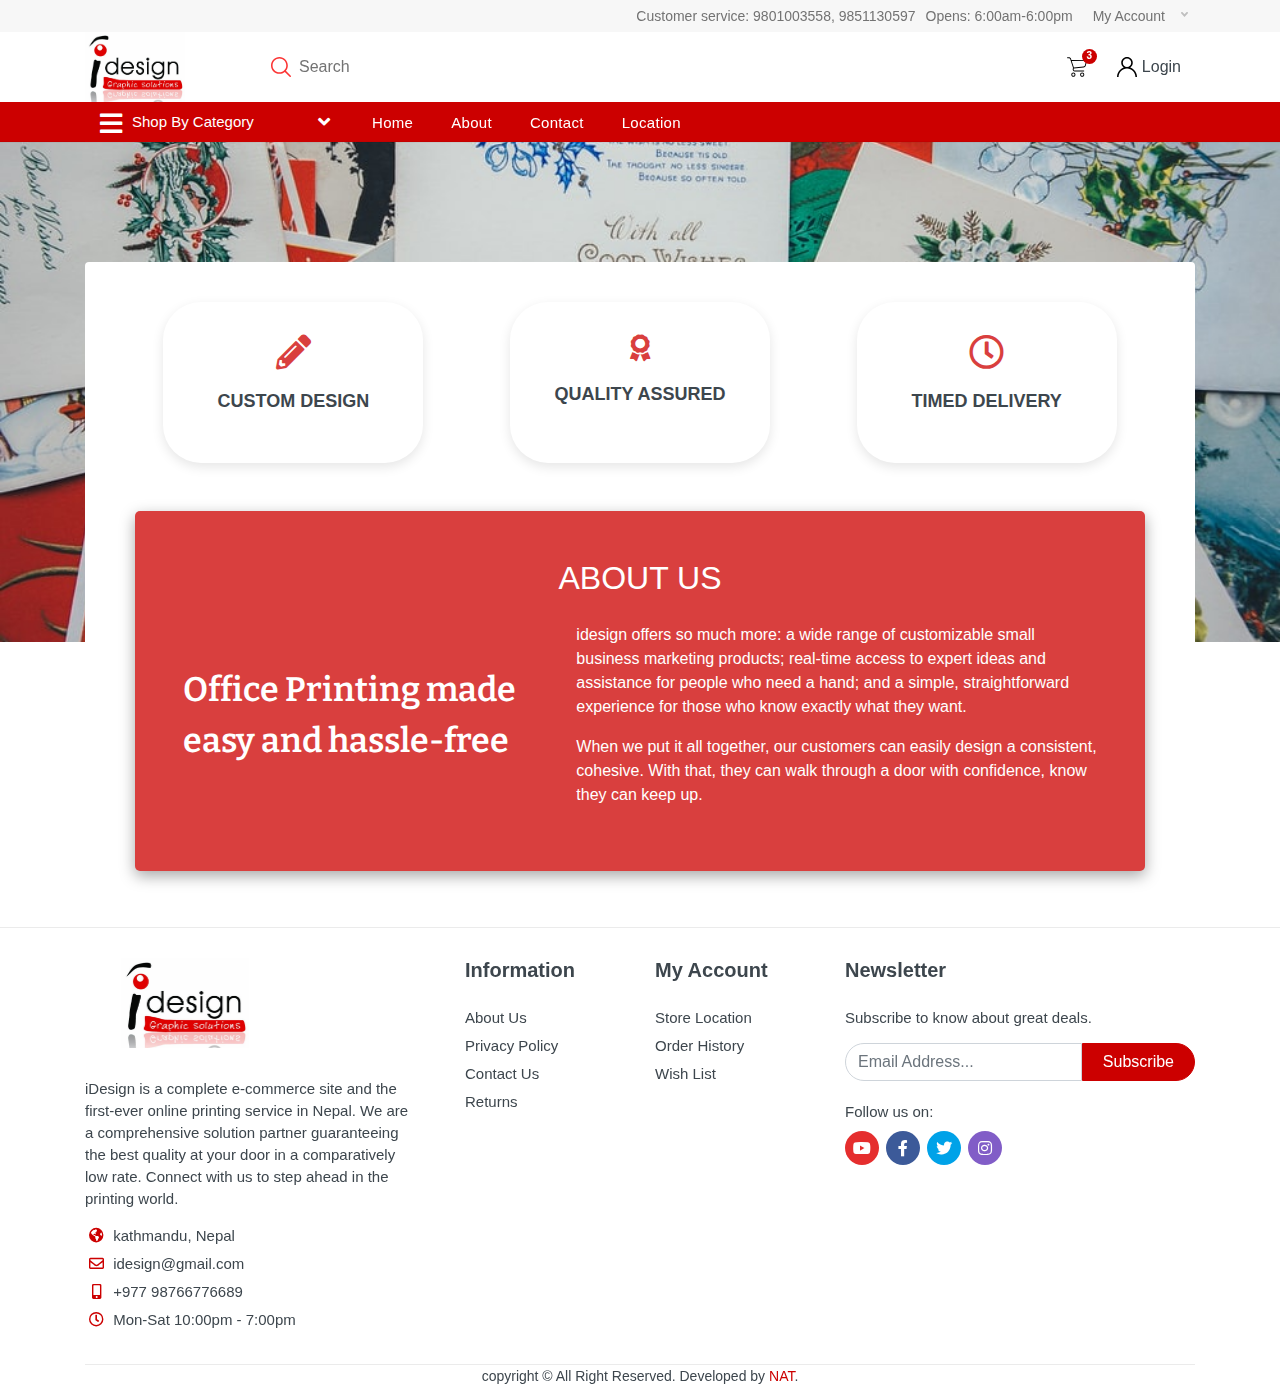
<file: about-us.html>
<!DOCTYPE html>
<html lang="en" dir="ltr">


<head>
    <meta charset="UTF-8">
    <meta name="viewport" content="width=device-width,initial-scale=1">
    <meta name="format-detection" content="telephone=no">
    <title>About us</title>
    <link rel="icon" type="image/png" href="images/idesign/logo.jpg" />
    <link rel="stylesheet" href="https://fonts.googleapis.com/css?family=Roboto:400,400i,500,500i,700,700i"><!-- css -->
    <link rel="stylesheet" href="vendor/bootstrap/css/bootstrap.min.css">
    <link rel="stylesheet" href="vendor/owl-carousel/assets/owl.carousel.min.css">
    <link rel="stylesheet" href="vendor/photoswipe/photoswipe.css">
    <link rel="stylesheet" href="vendor/photoswipe/default-skin/default-skin.css">
    <link rel="stylesheet" href="vendor/select2/css/select2.min.css">
    <link rel="stylesheet" href="css/style.css"><!-- font - fontawesome -->
    <link rel="stylesheet" href="vendor/fontawesome/css/all.min.css"><!-- font -->
    <link rel="stylesheet" href="fonts/stroyka/stroyka.css">

    <link rel="preconnect" href="https://fonts.gstatic.com">
<link href="https://fonts.googleapis.com/css2?family=Bitter:wght@100;600&display=swap" rel="stylesheet">

    <script async src="https://www.googletagmanager.com/gtag/js?id=UA-97489509-8"></script>
    <script>window.dataLayer = window.dataLayer || []; function gtag() { dataLayer.push(arguments); } gtag('js', new Date()); gtag('config', 'UA-97489509-8');</script>
</head>

<body>
    <!-- site -->
    <div class="site">
        <!-- mobile site__header -->
    <header class="site__header d-lg-none">
        <!-- data-sticky-mode - one of [pullToShow, alwaysOnTop] -->
        <div class="mobile-header mobile-header--sticky" data-sticky-mode="pullToShow">
          <div class="mobile-header__panel">
            <div class="container">
              <div class="mobile-header__body">
                <button class="mobile-header__menu-button">
                  <i class="fa fa-bars"></i>
                </button>
                <a class="mobile-header__logo" href="index.html">
                  <!-- mobile-logo -->
                  <img src="images/idesign/logo.jpg" alt="logo">
                  <!-- mobile-logo / end -->
                </a>
                <div class="search search--location--mobile-header mobile-header__search">
                  <div class="search__body">
                    <form class="search__form" action="#">
                      <input class="search__input" name="search" placeholder="Search over 10,000 products"
                        aria-label="Site search" type="text" autocomplete="off" />
                      <button class="search__button search__button--type--submit" type="submit">
                        <i class="fa fa-search"></i>
                      </button>
                      <button class="search__button search__button--type--close" type="button">
                        <i class="fa fa-remove"></i>
                      </button>
                      <div class="search__border"></div>
                    </form>
                    <div class="search__suggestions suggestions suggestions--location--mobile-header"></div>
                  </div>
                </div>
                <div class="mobile-header__indicators">
                  <div class="indicator indicator--mobile-search indicator--mobile d-md-none">
                    <button class="indicator__button">
                      <span class="indicator__area"><i class="fa fa-search"></i></span>
                    </button>
                  </div>
                  <div class="indicator indicator--mobile d-sm-flex d-none">
                    <a href="wishlist.html" class="indicator__button"><span class="indicator__area">
                      <i class="fa fa-heart"></i>
                        <span class="indicator__value">0</span></span></a>
                  </div>
                  <div class="indicator indicator--mobile">
                    <a href="cart.html" class="indicator__button"><span class="indicator__area">
                      <i class="fa fa-shopping-cart"></i>
                        <span class="indicator__value">3</span></span></a>
                  </div>
                </div>
              </div>
            </div>
          </div>
        </div>
      </header>
      <!-- mobile site__header / end -->
      <!-- desktop site__header -->
      <header class="site__header d-lg-block d-none">
        <div class="site-header">
            <!-- .topbar -->
            <div class="site-header__topbar topbar">
              <div class="topbar__container container">
                <div class="topbar__row">
                  <div class="topbar__item topbar__item--link">
                    <!-- <a class="topbar-link" href="about-us.html">About Us</a> -->
                    <i class="fa fa-facebook"></i>
                  </div>
                  <div class="topbar__item topbar__item--link">
                    <!-- <a class="topbar-link" href="contact-us.html">Contacts</a> -->
                    <i class="fa fa-instagram"></i>
                  </div>
                  <div class="topbar__item topbar__item--link">
                    <!-- <a class="topbar-link" href="#">Store Loca tion</a> -->
                    <i class="fa fa-youtube"></i>
                  </div>
                  <div class="topbar__item topbar__item--link">
                    <!-- <a class="topbar-link" href="track-order.html">Track Order</a> -->
                    <i class="fa fa-whatsapp"></i>
                  </div>
                  <!-- <div class="topbar__item topbar__item--link">
                      <a class="topbar-link" href="blog-classic.html">Blog</a>
                    </div> -->
                  <div class="topbar__spring"></div>
                  <div class="topbar__item">
                    <div class="topbar-dropdown">
                      <div class="customerservice">
                        <p>Customer service: 9801003558, 9851130597</p>
                      </div>
                      <div class="opening-hours">
                        <p>Opens: 6:00am-6:00pm</p>
                      </div>
                      <button class="topbar-dropdown__btn" type="button">
                        My Account
                        <svg width="7px" height="5px">
                          <use xlink:href="images/sprite.svg#arrow-rounded-down-7x5"></use>
                        </svg>
                      </button>
                      <div class="topbar-dropdown__body">
                        <!-- .menu -->
                        <div class="menu menu--layout--topbar">
                          <div class="menu__submenus-container"></div>
                          <ul class="menu__list">
                            <li class="menu__item">
                              <!-- This is a synthetic element that allows to adjust the vertical offset of the submenu using CSS. -->
                              <div class="menu__item-submenu-offset"></div>
                              <a class="menu__item-link" href="account-dashboard.html">Dashboard</a>
                            </li>
                            <li class="menu__item">
                              <!-- This is a synthetic element that allows to adjust the vertical offset of the submenu using CSS. -->
                              <div class="menu__item-submenu-offset"></div>
                              <a class="menu__item-link" href="account-profile.html">Edit Profile</a>
                            </li>
                            <li class="menu__item">
                              <!-- This is a synthetic element that allows to adjust the vertical offset of the submenu using CSS. -->
                              <div class="menu__item-submenu-offset"></div>
                              <a class="menu__item-link" href="account-orders.html">Order History</a>
                            </li>
                            <li class="menu__item">
                              <!-- This is a synthetic element that allows to adjust the vertical offset of the submenu using CSS. -->
                              <div class="menu__item-submenu-offset"></div>
                              <a class="menu__item-link" href="account-addresses.html">Addresses</a>
                            </li>
                            <li class="menu__item">
                              <!-- This is a synthetic element that allows to adjust the vertical offset of the submenu using CSS. -->
                              <div class="menu__item-submenu-offset"></div>
                              <a class="menu__item-link" href="account-password.html">Password</a>
                            </li>
                            <li class="menu__item">
                              <!-- This is a synthetic element that allows to adjust the vertical offset of the submenu using CSS. -->
                              <div class="menu__item-submenu-offset"></div>
                              <a class="menu__item-link" href="account-login.html">Logout</a>
                            </li>
                          </ul>
                        </div>
                        <!-- .menu / end -->
                      </div>
                    </div>
                  </div>
    
                </div>
              </div>
            </div>
            <!-- .topbar / end -->
            <div class="site-header__middle container">
                <div class="site-header__logo">
                    <a href="index.html"><img src="images/idesign/logo.jpg" alt="logo"></a>
                </div>
                <div class="site-header__search">
                    <div class="site-header__search">
                        <div class="search search--location--header">
                            <div id="search-body-id" class="search__body">
                                <form class="search__form" action="#">
                                    <input class="search__input" name="search"
                                        placeholder="Search over 10,000 products" aria-label="Site search"
                                        type="text" autocomplete="off" />

                                    <div class="search__border"></div>
                                </form>
                                <div class="search__suggestions suggestions suggestions--location--header"></div>

                            </div>
                            <button id="toggle-button" class="search__button search__button--type--submit"
                                type="submit">
                                <img src="images/search.svg">
                            </button>
                            <div id="search_button_caption" class="search_button_caption">
                  <p>Search</p>
                </div>
                        </div>

                    </div>
                </div>
                <div class="site-header__phone">
                    <!-- <div class="site-header__phone-title">Customer Service</div>
                  <div class="site-header__phone-number">+977 9876765432</div> -->
                    <div class="nav-panel__indicators">

                        <div class="indicator">
                            <a href="cart.html" class="indicator__button"><span class="indicator__area">
                                    <img src="images/shopping-cart.svg">
                                    <span class="indicator__value">3</span></span></a>
                            
                        </div>
                        <div class="indicator indicator--trigger--click">
                            <a href="account-login.html" class="indicator__button"><span class="indicator__area">
                                    <img src="images/user.svg">
                                    <p class="logintext">Login</p>
                                </span></a>
                            <!-- <div class="indicator__dropdown">
                        <div class="account-menu">
                          <form class="account-menu__form">
                            <div class="account-menu__form-title">
                              Log In to Your Account
                            </div>
                            <div class="form-group">
                              <label for="header-signin-email" class="sr-only">Email address</label>
                              <input id="header-signin-email" type="email" class="form-control form-control-sm"
                                placeholder="Email address" />
                            </div>
                            <div class="form-group">
                              <label for="header-signin-password" class="sr-only">Password</label>
                              <div class="account-menu__form-forgot">
                                <input id="header-signin-password" type="password" class="form-control form-control-sm"
                                  placeholder="Password" />
                                <a href="#" class="account-menu__form-forgot-link">Forgot?</a>
                              </div>
                            </div>
                            <div class="form-group account-menu__form-button">
                              <button type="submit" class="btn btn-primary btn-sm">
                                Login
                              </button>
                            </div>
                            <div class="account-menu__form-link">
                              <a href="account-login.html">Create An Account</a>
                            </div>
                          </form>
                          <div class="account-menu__divider"></div>
                          <a href="account-dashboard.html" class="account-menu__user">
                            <div class="account-menu__user-avatar">
                              <img src="images/avatars/avatar-3.jpg" alt="" />
                            </div>
                            <div class="account-menu__user-info">
                              <div class="account-menu__user-name">
                                Helena Garcia
                              </div>
                              <div class="account-menu__user-email">
                                stroyka@example.com
                              </div>
                            </div>
                          </a>
                          <div class="account-menu__divider"></div>
                          <ul class="account-menu__links">
                            <li>
                              <a href="account-profile.html">Edit Profile</a>
                            </li>
                            <li>
                              <a href="account-orders.html">Order History</a>
                            </li>
                            <li>
                              <a href="account-addresses.html">Addresses</a>
                            </li>
                            <li>
                              <a href="account-password.html">Password</a>
                            </li>
                          </ul>
                          <div class="account-menu__divider"></div>
                          <ul class="account-menu__links">
                            <li><a href="account-login.html">Logout</a></li>
                          </ul>
                        </div>
                      </div> -->
                        </div>
                    </div>
                </div>
            </div>
            <div class="site-header__nav-panel">
                <!-- data-sticky-mode - one of [pullToShow, alwaysOnTop] -->
                <div class="nav-panel nav-panel--sticky" data-sticky-mode="pullToShow">
                    <div class="nav-panel__container container">
                        <div class="nav-panel__row">
                            <div class="nav-panel__departments">
                                <!-- .departments -->
                                <div class="departments" data-departments-fixed-by=".block-slideshow">
                                    <div class="departments__body">
                                        <div class="departments__links-wrapper">
                                            <div class="departments__submenus-container"></div>
                                            <ul class="departments__links">

                                                <!-- first list start -->
                                                <li class="departments__item">
                                                    <a class="departments__item-link" href="#">
                                                        Flex
                                                        <i class="fa fa-angle-right"></i>
                                                    </a>
                                                    <div
                                                        class="departments__submenu departments__submenu--type--menu">
                                                        <!-- .menu -->
                                                        <div class="menu menu--layout--classic">
                                                            <div class="menu__submenus-container"></div>
                                                            <ul class="menu__list">
                                                                <li class="menu__item">
                                                                    <!-- This is a synthetic element that allows to adjust the vertical offset of the submenu using CSS. -->
                                                                    <div class="menu__item-submenu-offset"></div>
                                                                    <a class="menu__item-link" href="#">
                                                                        Roland Print
                                                                        <i class="fa fa-angle-right"></i>
                                                                    </a>
                                                                    <div class="menu__submenu">
                                                                        <!-- .menu -->
                                                                        <div class="menu menu--layout--classic">
                                                                            <div class="menu__submenus-container">
                                                                            </div>
                                                                            <ul class="menu__list">
                                                                                <li class="menu__item">
                                                                                    <div
                                                                                        class="menu__item-submenu-offset">
                                                                                    </div>
                                                                                    <a class="menu__item-link"
                                                                                        href="#">
                                                                                        Flex High Quality Print
                                                                                    </a>
                                                                                </li>
                                                                                <li class="menu__item">
                                                                                    <div
                                                                                        class="menu__item-submenu-offset">
                                                                                    </div>
                                                                                    <a class="menu__item-link"
                                                                                        href="#">
                                                                                        Backlit
                                                                                    </a>
                                                                                </li>
                                                                                <li class="menu__item">
                                                                                    <div
                                                                                        class="menu__item-submenu-offset">
                                                                                    </div>
                                                                                    <a class="menu__item-link"
                                                                                        href="#">
                                                                                        Vinyl Sticker
                                                                                    </a>
                                                                                </li>
                                                                                <li class="menu__item">
                                                                                    <div
                                                                                        class="menu__item-submenu-offset">
                                                                                    </div>
                                                                                    <a class="menu__item-link"
                                                                                        href="#">
                                                                                        Transparent Vinyl Print
                                                                                    </a>
                                                                                </li>
                                                                                <li class="menu__item">
                                                                                    <div
                                                                                        class="menu__item-submenu-offset">
                                                                                    </div>
                                                                                    <a class="menu__item-link"
                                                                                        href="#">
                                                                                        Canvas Normal
                                                                                    </a>
                                                                                </li>
                                                                                <li class="menu__item">
                                                                                    <div
                                                                                        class="menu__item-submenu-offset">
                                                                                    </div>
                                                                                    <a class="menu__item-link"
                                                                                        href="#">
                                                                                        Silk Print
                                                                                    </a>
                                                                                </li>


                                                                            </ul>
                                                                        </div>
                                                                        <!-- .menu / end -->
                                                                    </div>
                                                                </li>
                                                                <li class="menu__item">
                                                                    <!-- This is a synthetic element that allows to adjust the vertical offset of the submenu using CSS. -->
                                                                    <div class="menu__item-submenu-offset"></div>
                                                                    <a class="menu__item-link" href="#">
                                                                        Normal Print
                                                                        <i class="fa fa-angle-right"></i>
                                                                    </a>
                                                                    <div class="menu__submenu">
                                                                        <!-- .menu -->
                                                                        <div class="menu menu--layout--classic">
                                                                            <div class="menu__submenus-container">
                                                                            </div>
                                                                            <ul class="menu__list">
                                                                                <li class="menu__item">
                                                                                    <div
                                                                                        class="menu__item-submenu-offset">
                                                                                    </div>
                                                                                    <a class="menu__item-link"
                                                                                        href="#">
                                                                                        High Quality Print
                                                                                    </a>
                                                                                </li>

                                                                            </ul>
                                                                        </div>
                                                                        <!-- .menu / end -->
                                                                    </div>
                                                                </li>
                                                            </ul>
                                                        </div>
                                                        <!-- .menu / end -->
                                                    </div>
                                                </li>
                                                <!-- first list end -->

                                                <!-- second list start -->
                                                <li class="departments__item">
                                                    <a class="departments__item-link" href="#">
                                                        Events
                                                        <i class="fa fa-angle-right"></i>
                                                    </a>
                                                    <div
                                                        class="departments__submenu departments__submenu--type--menu">
                                                        <!-- .menu -->
                                                        <div class="menu menu--layout--classic">
                                                            <div class="menu__submenus-container"></div>
                                                            <ul class="menu__list">
                                                                <li class="menu__item">
                                                                    <!-- This is a synthetic element that allows to adjust the vertical offset of the submenu using CSS. -->
                                                                    <div class="menu__item-submenu-offset"></div>
                                                                    <a class="menu__item-link" href="#">Posters
                                                                        <i class="fa fa-angle-right"></i>
                                                                    </a>
                                                                    <div class="menu__submenu">
                                                                        <!-- .menu -->
                                                                        <div class="menu menu--layout--classic">
                                                                            <div class="menu__submenus-container">
                                                                            </div>
                                                                            <ul class="menu__list">
                                                                                <li class="menu__item">
                                                                                    <!-- This is a synthetic element that allows to adjust the vertical offset of the submenu using CSS. -->
                                                                                    <div
                                                                                        class="menu__item-submenu-offset">
                                                                                    </div>
                                                                                    <a class="menu__item-link"
                                                                                        href="#">Poster- Digital
                                                                                        Print</a>
                                                                                </li>
                                                                            </ul>
                                                                        </div>
                                                                        <!-- .menu / end -->
                                                                    </div>
                                                                </li>
                                                                <li class="menu__item">
                                                                    <!-- This is a synthetic element that allows to adjust the vertical offset of the submenu using CSS. -->
                                                                    <div class="menu__item-submenu-offset"></div>
                                                                    <a class="menu__item-link" href="#">Tickets
                                                                        <i class="fa fa-angle-right"></i>
                                                                    </a>
                                                                    <div class="menu__submenu">
                                                                        <!-- .menu -->
                                                                        <div class="menu menu--layout--classic">
                                                                            <div class="menu__submenus-container">
                                                                            </div>
                                                                            <ul class="menu__list">
                                                                                <li class="menu__item">
                                                                                    <!-- This is a synthetic element that allows to adjust the vertical offset of the submenu using CSS. -->
                                                                                    <div
                                                                                        class="menu__item-submenu-offset">
                                                                                    </div>
                                                                                    <a class="menu__item-link"
                                                                                        href="#">Ticket Standard</a>
                                                                                </li>
                                                                                <li class="menu__item">
                                                                                    <!-- This is a synthetic element that allows to adjust the vertical offset of the submenu using CSS. -->
                                                                                    <div
                                                                                        class="menu__item-submenu-offset">
                                                                                    </div>
                                                                                    <a class="menu__item-link"
                                                                                        href="#">Ticket Standard
                                                                                        Bothside</a>
                                                                                </li>
                                                                            </ul>
                                                                        </div>
                                                                        <!-- .menu / end -->
                                                                    </div>
                                                                </li>
                                                                <li class="menu__item">
                                                                    <!-- This is a synthetic element that allows to adjust the vertical offset of the submenu using CSS. -->
                                                                    <div class="menu__item-submenu-offset"></div>
                                                                    <a class="menu__item-link" href="#">Khada Print
                                                                        <i class="fa fa-angle-right"></i>
                                                                    </a>
                                                                    <div class="menu__submenu">
                                                                        <!-- .menu -->
                                                                        <div class="menu menu--layout--classic">
                                                                            <div class="menu__submenus-container">
                                                                            </div>
                                                                            <ul class="menu__list">
                                                                                <li class="menu__item">
                                                                                    <!-- This is a synthetic element that allows to adjust the vertical offset of the submenu using CSS. -->
                                                                                    <div
                                                                                        class="menu__item-submenu-offset">
                                                                                    </div>
                                                                                    <a class="menu__item-link"
                                                                                        href="#">Khada 8" wide with
                                                                                        screen print</a>
                                                                                </li>
                                                                            </ul>
                                                                        </div>
                                                                        <!-- .menu / end -->
                                                                    </div>
                                                                </li>
                                                                <li class="menu__item">
                                                                    <!-- This is a synthetic element that allows to adjust the vertical offset of the submenu using CSS. -->
                                                                    <div class="menu__item-submenu-offset"></div>
                                                                    <a class="menu__item-link" href="#">Ribbon Badge
                                                                        <i class="fa fa-angle-right"></i>
                                                                    </a>
                                                                    <div class="menu__submenu">
                                                                        <!-- .menu -->
                                                                        <div class="menu menu--layout--classic">
                                                                            <div class="menu__submenus-container">
                                                                            </div>
                                                                            <ul class="menu__list">
                                                                                <li class="menu__item">
                                                                                    <!-- <div class="menu__item-submenu-offset"></div> -->
                                                                                    <a class="menu__item-link"
                                                                                        href="#">1 Ring Ribbon
                                                                                        Badge</a>
                                                                                </li>
                                                                                <li class="menu__item">
                                                                                    <!-- <div class="menu__item-submenu-offset"></div> -->
                                                                                    <a class="menu__item-link"
                                                                                        href="#">2 Ring Ribbon
                                                                                        Badge</a>
                                                                                </li>
                                                                                <li class="menu__item">
                                                                                    <!-- <div class="menu__item-submenu-offset"></div> -->
                                                                                    <a class="menu__item-link"
                                                                                        href="#">3 Ring Ribbon
                                                                                        Badge</a>
                                                                                </li>
                                                                                <li class="menu__item">
                                                                                    <!-- <div class="menu__item-submenu-offset"></div> -->
                                                                                    <a class="menu__item-link"
                                                                                        href="#">4 Ring Ribbon
                                                                                        Badge</a>
                                                                                </li>
                                                                                <li class="menu__item">
                                                                                    <!-- <div class="menu__item-submenu-offset"></div> -->
                                                                                    <a class="menu__item-link"
                                                                                        href="#">5 Ring Ribbon
                                                                                        Badge</a>
                                                                                </li>
                                                                                <li class="menu__item">
                                                                                    <!-- <div class="menu__item-submenu-offset"></div> -->
                                                                                    <a class="menu__item-link"
                                                                                        href="#">6 Ring Ribbon
                                                                                        Badge</a>
                                                                                </li>
                                                                            </ul>
                                                                        </div>
                                                                        <!-- .menu / end -->
                                                                    </div>
                                                                </li>
                                                                <li class="menu__item">
                                                                    <!-- This is a synthetic element that allows to adjust the vertical offset of the submenu using CSS. -->
                                                                    <div class="menu__item-submenu-offset"></div>
                                                                    <a class="menu__item-link" href="#">Standee
                                                                        <i class="fa fa-angle-right"></i>
                                                                    </a>
                                                                    <div class="menu__submenu">
                                                                        <!-- .menu -->
                                                                        <div class="menu menu--layout--classic">
                                                                            <div class="menu__submenus-container">
                                                                            </div>
                                                                            <ul class="menu__list">
                                                                                <li class="menu__item">
                                                                                    <!-- This is a synthetic element that allows to adjust the vertical offset of the submenu using CSS. -->
                                                                                    <div
                                                                                        class="menu__item-submenu-offset">
                                                                                    </div>
                                                                                    <a class="menu__item-link"
                                                                                        href="#">Normal X Stand
                                                                                        2"x5"</a>
                                                                                </li>
                                                                                <li class="menu__item">
                                                                                    <!-- This is a synthetic element that allows to adjust the vertical offset of the submenu using CSS. -->
                                                                                    <div
                                                                                        class="menu__item-submenu-offset">
                                                                                    </div>
                                                                                    <a class="menu__item-link"
                                                                                        href="#">Medium X Stand
                                                                                        2"x5"</a>
                                                                                </li>
                                                                                <li class="menu__item">
                                                                                    <!-- This is a synthetic element that allows to adjust the vertical offset of the submenu using CSS. -->
                                                                                    <div
                                                                                        class="menu__item-submenu-offset">
                                                                                    </div>
                                                                                    <a class="menu__item-link"
                                                                                        href="#">Standard X Stand
                                                                                        2"x5"</a>
                                                                                </li>
                                                                                <li class="menu__item">
                                                                                    <!-- This is a synthetic element that allows to adjust the vertical offset of the submenu using CSS. -->
                                                                                    <div
                                                                                        class="menu__item-submenu-offset">
                                                                                    </div>
                                                                                    <a class="menu__item-link"
                                                                                        href="#">Rollup Stand
                                                                                        30"x78"</a>
                                                                                </li>
                                                                            </ul>
                                                                        </div>
                                                                        <!-- .menu / end -->
                                                                    </div>
                                                                </li>
                                                                <li class="menu__item">
                                                                    <!-- This is a synthetic element that allows to adjust the vertical offset of the submenu using CSS. -->
                                                                    <div class="menu__item-submenu-offset"></div>
                                                                    <a class="menu__item-link" href="#">Tamrapatra
                                                                        <i class="fa fa-angle-right"></i>
                                                                    </a>
                                                                    <div class="menu__submenu">
                                                                        <!-- .menu -->
                                                                        <div class="menu menu--layout--classic">
                                                                            <div class="menu__submenus-container">
                                                                            </div>
                                                                            <ul class="menu__list">
                                                                                <li class="menu__item">
                                                                                    <!-- This is a synthetic element that allows to adjust the vertical offset of the submenu using CSS. -->
                                                                                    <div
                                                                                        class="menu__item-submenu-offset">
                                                                                    </div>
                                                                                    <a class="menu__item-link"
                                                                                        href="#">Tamrapatra 8x10
                                                                                        Inch</a>
                                                                                </li>
                                                                                <li class="menu__item">
                                                                                    <!-- This is a synthetic element that allows to adjust the vertical offset of the submenu using CSS. -->
                                                                                    <div
                                                                                        class="menu__item-submenu-offset">
                                                                                    </div>
                                                                                    <a class="menu__item-link"
                                                                                        href="#">Tamrapatra - A4</a>
                                                                                </li>
                                                                            </ul>
                                                                        </div>
                                                                        <!-- .menu / end -->
                                                                    </div>
                                                                </li>
                                                            </ul>
                                                        </div>
                                                        <!-- .menu / end -->
                                                    </div>
                                                </li>
                                                <!-- second list end -->

                                                <!-- third list start -->
                                                <li class="departments__item">
                                                    <a class="departments__item-link" href="#">
                                                        Digital Print
                                                        <i class="fa fa-angle-right"></i>
                                                    </a>
                                                    <div
                                                        class="departments__submenu departments__submenu--type--menu">
                                                        <!-- .menu -->
                                                        <div class="menu menu--layout--classic">
                                                            <div class="menu__submenus-container"></div>
                                                            <ul class="menu__list">
                                                                <li class="menu__item">
                                                                    <!-- This is a synthetic element that allows to adjust the vertical offset of the submenu using CSS. -->
                                                                    <div class="menu__item-submenu-offset"></div>
                                                                    <a class="menu__item-link" href="#">
                                                                        A4
                                                                        <i class="fa fa-angle-right"></i>
                                                                    </a>
                                                                    <div class="menu__submenu">
                                                                        <!-- .menu -->
                                                                        <div class="menu menu--layout--classic">
                                                                            <div class="menu__submenus-container">
                                                                            </div>
                                                                            <ul class="menu__list">
                                                                                <li class="menu__item">
                                                                                    <!-- This is a synthetic element that allows to adjust the vertical offset of the submenu using CSS. -->
                                                                                    <div
                                                                                        class="menu__item-submenu-offset">
                                                                                    </div>
                                                                                    <a class="menu__item-link"
                                                                                        href="#">
                                                                                        A4 Color - Single Side
                                                                                    </a>
                                                                                </li>
                                                                                <li class="menu__item">
                                                                                    <!-- This is a synthetic element that allows to adjust the vertical offset of the submenu using CSS. -->
                                                                                    <div
                                                                                        class="menu__item-submenu-offset">
                                                                                    </div>
                                                                                    <a class="menu__item-link"
                                                                                        href="#">
                                                                                        A4 Color - Both Side
                                                                                    </a>
                                                                                </li>
                                                                                <li class="menu__item">
                                                                                    <!-- This is a synthetic element that allows to adjust the vertical offset of the submenu using CSS. -->
                                                                                    <div
                                                                                        class="menu__item-submenu-offset">
                                                                                    </div>
                                                                                    <a class="menu__item-link"
                                                                                        href="#">
                                                                                        A4 BW Single Side
                                                                                    </a>
                                                                                </li>
                                                                                <li class="menu__item">
                                                                                    <!-- This is a synthetic element that allows to adjust the vertical offset of the submenu using CSS. -->
                                                                                    <div
                                                                                        class="menu__item-submenu-offset">
                                                                                    </div>
                                                                                    <a class="menu__item-link"
                                                                                        href="#">
                                                                                        A4 BW Single Side
                                                                                    </a>
                                                                                </li>

                                                                            </ul>
                                                                        </div>
                                                                        <!-- .menu / end -->
                                                                    </div>
                                                                </li>
                                                                <li class="menu__item">
                                                                    <!-- This is a synthetic element that allows to adjust the vertical offset of the submenu using CSS. -->
                                                                    <div class="menu__item-submenu-offset"></div>
                                                                    <a class="menu__item-link" href="#">
                                                                        12x18 Inch
                                                                        <i class="fa fa-angle-right"></i>
                                                                    </a>
                                                                    <div class="menu__submenu">
                                                                        <!-- .menu -->
                                                                        <div class="menu menu--layout--classic">
                                                                            <div class="menu__submenus-container">
                                                                            </div>
                                                                            <ul class="menu__list">
                                                                                <li class="menu__item">
                                                                                    <!-- This is a synthetic element that allows to adjust the vertical offset of the submenu using CSS. -->
                                                                                    <div
                                                                                        class="menu__item-submenu-offset">
                                                                                    </div>
                                                                                    <a class="menu__item-link"
                                                                                        href="#">Color Single
                                                                                        Side</a>
                                                                                </li>
                                                                                <li class="menu__item">
                                                                                    <!-- This is a synthetic element that allows to adjust the vertical offset of the submenu using CSS. -->
                                                                                    <div
                                                                                        class="menu__item-submenu-offset">
                                                                                    </div>
                                                                                    <a class="menu__item-link"
                                                                                        href="#">Color BothSide</a>
                                                                                </li>
                                                                                <li class="menu__item">
                                                                                    <!-- This is a synthetic element that allows to adjust the vertical offset of the submenu using CSS. -->
                                                                                    <div
                                                                                        class="menu__item-submenu-offset">
                                                                                    </div>
                                                                                    <a class="menu__item-link"
                                                                                        href="#">Paper Sticker</a>
                                                                                </li>
                                                                                <li class="menu__item">
                                                                                    <!-- This is a synthetic element that allows to adjust the vertical offset of the submenu using CSS. -->
                                                                                    <div
                                                                                        class="menu__item-submenu-offset">
                                                                                    </div>
                                                                                    <a class="menu__item-link"
                                                                                        href="#">Paper Sticker -
                                                                                        Lamination</a>
                                                                                </li>
                                                                                <li class="menu__item">
                                                                                    <!-- This is a synthetic element that allows to adjust the vertical offset of the submenu using CSS. -->
                                                                                    <div
                                                                                        class="menu__item-submenu-offset">
                                                                                    </div>
                                                                                    <a class="menu__item-link"
                                                                                        href="#">Color Bothside -
                                                                                        Lamination</a>
                                                                                </li>
                                                                                <li class="menu__item">
                                                                                    <!-- This is a synthetic element that allows to adjust the vertical offset of the submenu using CSS. -->
                                                                                    <div
                                                                                        class="menu__item-submenu-offset">
                                                                                    </div>
                                                                                    <a class="menu__item-link"
                                                                                        href="#">Color Singleside -
                                                                                        Lamination</a>
                                                                                </li>
                                                                            </ul>
                                                                        </div>
                                                                        <!-- .menu / end -->
                                                                    </div>
                                                                </li>
                                                                <li class="menu__item">
                                                                    <!-- This is a synthetic element that allows to adjust the vertical offset of the submenu using CSS. -->
                                                                    <div class="menu__item-submenu-offset"></div>
                                                                    <a class="menu__item-link" href="#">
                                                                        A3
                                                                        <i class="fa fa-angle-right"></i>
                                                                    </a>
                                                                    <div class="menu__submenu">
                                                                        <!-- .menu -->
                                                                        <div class="menu menu--layout--classic">
                                                                            <div class="menu__submenus-container">
                                                                            </div>
                                                                            <ul class="menu__list">
                                                                                <li class="menu__item">
                                                                                    <!-- This is a synthetic element that allows to adjust the vertical offset of the submenu using CSS. -->
                                                                                    <div
                                                                                        class="menu__item-submenu-offset">
                                                                                    </div>
                                                                                    <a class="menu__item-link"
                                                                                        href="#">A3 B/W - Single
                                                                                        Side</a>
                                                                                </li>
                                                                                <li class="menu__item">
                                                                                    <!-- This is a synthetic element that allows to adjust the vertical offset of the submenu using CSS. -->
                                                                                    <div
                                                                                        class="menu__item-submenu-offset">
                                                                                    </div>
                                                                                    <a class="menu__item-link"
                                                                                        href="#">A3 B/W - Both
                                                                                        Side</a>
                                                                                </li>
                                                                            </ul>
                                                                        </div>
                                                                        <!-- .menu / end -->
                                                                    </div>
                                                                </li>
                                                                <li class="menu__item">
                                                                    <!-- This is a synthetic element that allows to adjust the vertical offset of the submenu using CSS. -->
                                                                    <div class="menu__item-submenu-offset"></div>
                                                                    <a class="menu__item-link" href="#">
                                                                        Sticker Print
                                                                        <i class="fa fa-angle-right"></i>
                                                                    </a>
                                                                    <div class="menu__submenu">
                                                                        <!-- .menu -->
                                                                        <div class="menu menu--layout--classic">
                                                                            <div class="menu__submenus-container">
                                                                            </div>
                                                                            <ul class="menu__list">
                                                                                <li class="menu__item">
                                                                                    <!-- This is a synthetic element that allows to adjust the vertical offset of the submenu using CSS. -->
                                                                                    <div
                                                                                        class="menu__item-submenu-offset">
                                                                                    </div>
                                                                                    <a class="menu__item-link"
                                                                                        href="#">12x18 Paper
                                                                                        Sticker</a>
                                                                                </li>
                                                                                <li class="menu__item">
                                                                                    <!-- This is a synthetic element that allows to adjust the vertical offset of the submenu using CSS. -->
                                                                                    <div
                                                                                        class="menu__item-submenu-offset">
                                                                                    </div>
                                                                                    <a class="menu__item-link"
                                                                                        href="#">12x18 Paper Sticker
                                                                                        - Lamination</a>
                                                                                </li>
                                                                            </ul>
                                                                        </div>
                                                                        <!-- .menu / end -->
                                                                    </div>
                                                                </li>
                                                                <li class="menu__item">
                                                                    <!-- This is a synthetic element that allows to adjust the vertical offset of the submenu using CSS. -->
                                                                    <div class="menu__item-submenu-offset"></div>
                                                                    <a class="menu__item-link" href="#">
                                                                        Metallic Paper
                                                                        <i class="fa fa-angle-right"></i>
                                                                    </a>
                                                                    <div class="menu__submenu">
                                                                        <!-- .menu -->
                                                                        <div class="menu menu--layout--classic">
                                                                            <div class="menu__submenus-container">
                                                                            </div>
                                                                            <ul class="menu__list">
                                                                                <li class="menu__item">
                                                                                    <!-- This is a synthetic element that allows to adjust the vertical offset of the submenu using CSS. -->
                                                                                    <div
                                                                                        class="menu__item-submenu-offset">
                                                                                    </div>
                                                                                    <a class="menu__item-link"
                                                                                        href="#">12x18 Metallic
                                                                                        Color Print-Single Side</a>
                                                                                </li>
                                                                                <li class="menu__item">
                                                                                    <!-- This is a synthetic element that allows to adjust the vertical offset of the submenu using CSS. -->
                                                                                    <div
                                                                                        class="menu__item-submenu-offset">
                                                                                    </div>
                                                                                    <a class="menu__item-link"
                                                                                        href="#">12x18 Metallic
                                                                                        Color Print-Both Side</a>
                                                                                </li>
                                                                            </ul>
                                                                        </div>
                                                                        <!-- .menu / end -->
                                                                    </div>
                                                                </li>
                                                                <li class="menu__item">
                                                                    <!-- This is a synthetic element that allows to adjust the vertical offset of the submenu using CSS. -->
                                                                    <div class="menu__item-submenu-offset"></div>
                                                                    <a class="menu__item-link" href="#">
                                                                        Texture Paper
                                                                        <i class="fa fa-angle-right"></i>
                                                                    </a>
                                                                    <div class="menu__submenu">
                                                                        <!-- .menu -->
                                                                        <div class="menu menu--layout--classic">
                                                                            <div class="menu__submenus-container">
                                                                            </div>
                                                                            <ul class="menu__list">
                                                                                <li class="menu__item">
                                                                                    <!-- This is a synthetic element that allows to adjust the vertical offset of the submenu using CSS. -->
                                                                                    <div
                                                                                        class="menu__item-submenu-offset">
                                                                                    </div>
                                                                                    <a class="menu__item-link"
                                                                                        href="#">12x18
                                                                                        Texture-Single Side</a>
                                                                                </li>
                                                                                <li class="menu__item">
                                                                                    <!-- This is a synthetic element that allows to adjust the vertical offset of the submenu using CSS. -->
                                                                                    <div
                                                                                        class="menu__item-submenu-offset">
                                                                                    </div>
                                                                                    <a class="menu__item-link"
                                                                                        href="#">12x18 Texture-Both
                                                                                        Side</a>
                                                                                </li>
                                                                            </ul>
                                                                        </div>
                                                                        <!-- .menu / end -->
                                                                    </div>
                                                                </li>
                                                                <li class="menu__item">
                                                                    <!-- This is a synthetic element that allows to adjust the vertical offset of the submenu using CSS. -->
                                                                    <div class="menu__item-submenu-offset"></div>
                                                                    <a class="menu__item-link" href="#">
                                                                        Transparent Paper
                                                                        <i class="fa fa-angle-right"></i>
                                                                    </a>
                                                                    <div class="menu__submenu">
                                                                        <!-- .menu -->
                                                                        <div class="menu menu--layout--classic">
                                                                            <div class="menu__submenus-container">
                                                                            </div>
                                                                            <ul class="menu__list">
                                                                                <li class="menu__item">
                                                                                    <!-- This is a synthetic element that allows to adjust the vertical offset of the submenu using CSS. -->
                                                                                    <div
                                                                                        class="menu__item-submenu-offset">
                                                                                    </div>
                                                                                    <a class="menu__item-link"
                                                                                        href="#">A4 Transparent</a>
                                                                                </li>
                                                                                <li class="menu__item">
                                                                                    <!-- This is a synthetic element that allows to adjust the vertical offset of the submenu using CSS. -->
                                                                                    <div
                                                                                        class="menu__item-submenu-offset">
                                                                                    </div>
                                                                                    <a class="menu__item-link"
                                                                                        href="#">Transparent Sticker
                                                                                        12x18</a>
                                                                                </li>
                                                                            </ul>
                                                                        </div>
                                                                        <!-- .menu / end -->
                                                                    </div>
                                                                </li>
                                                                <li class="menu__item">
                                                                    <!-- This is a synthetic element that allows to adjust the vertical offset of the submenu using CSS. -->
                                                                    <div class="menu__item-submenu-offset"></div>
                                                                    <a class="menu__item-link" href="#">
                                                                        Hologram
                                                                        <i class="fa fa-angle-right"></i>
                                                                    </a>
                                                                    <div class="menu__submenu">
                                                                        <!-- .menu -->
                                                                        <div class="menu menu--layout--classic">
                                                                            <div class="menu__submenus-container">
                                                                            </div>
                                                                            <ul class="menu__list">
                                                                                <li class="menu__item">
                                                                                    <!-- This is a synthetic element that allows to adjust the vertical offset of the submenu using CSS. -->
                                                                                    <div
                                                                                        class="menu__item-submenu-offset">
                                                                                    </div>
                                                                                    <a class="menu__item-link"
                                                                                        href="#">Hologram Sticker
                                                                                        12x18</a>
                                                                                </li>
                                                                            </ul>
                                                                        </div>
                                                                        <!-- .menu / end -->
                                                                    </div>
                                                                </li>

                                                            </ul>
                                                        </div>
                                                        <!-- .menu / end -->
                                                    </div>
                                                </li>
                                                <!-- third list end -->

                                                <!-- fourth list start -->
                                                <li class="departments__item">
                                                    <a class="departments__item-link" href="#">
                                                        Apparels
                                                        <i class="fa fa-angle-right"></i>
                                                    </a>
                                                    <div
                                                        class="departments__submenu departments__submenu--type--menu">
                                                        <!-- .menu -->
                                                        <div class="menu menu--layout--classic">
                                                            <div class="menu__submenus-container"></div>
                                                            <ul class="menu__list">
                                                                <li class="menu__item">
                                                                    <!-- This is a synthetic element that allows to adjust the vertical offset of the submenu using CSS. -->
                                                                    <div class="menu__item-submenu-offset"></div>
                                                                    <a class="menu__item-link" href="#">
                                                                        Round Neck T-shirt
                                                                        <i class="fa fa-angle-right"></i></a>
                                                                    <div class="menu__submenu">
                                                                        <!-- .menu -->
                                                                        <div class="menu menu--layout--classic">
                                                                            <div class="menu__submenus-container">
                                                                            </div>
                                                                            <ul class="menu__list">
                                                                                <li class="menu__item">
                                                                                    <!-- This is a synthetic element that allows to adjust the vertical offset of the submenu using CSS. -->
                                                                                    <div
                                                                                        class="menu__item-submenu-offset">
                                                                                    </div>
                                                                                    <a class="menu__item-link"
                                                                                        href="#">Round Neck T-shirt
                                                                                        1 Colors Print</a>
                                                                                </li>
                                                                                <li class="menu__item">
                                                                                    <!-- This is a synthetic element that allows to adjust the vertical offset of the submenu using CSS. -->
                                                                                    <div
                                                                                        class="menu__item-submenu-offset">
                                                                                    </div>
                                                                                    <a class="menu__item-link"
                                                                                        href="#">Round Neck T-shirt
                                                                                        2 Colors Print</a>
                                                                                </li>
                                                                                <li class="menu__item">
                                                                                    <!-- This is a synthetic element that allows to adjust the vertical offset of the submenu using CSS. -->
                                                                                    <div
                                                                                        class="menu__item-submenu-offset">
                                                                                    </div>
                                                                                    <a class="menu__item-link"
                                                                                        href="#">Round Neck T-shirt
                                                                                        3 Color Print</a>
                                                                                </li>
                                                                            </ul>
                                                                        </div>
                                                                        <!-- .menu / end -->
                                                                    </div>
                                                                </li>
                                                                <li class="menu__item">
                                                                    <!-- This is a synthetic element that allows to adjust the vertical offset of the submenu using CSS. -->
                                                                    <div class="menu__item-submenu-offset"></div>
                                                                    <a class="menu__item-link" href="#">
                                                                        Polo T-shirt Polyester
                                                                        <i class="fa fa-angle-right"></i></a>
                                                                    <div class="menu__submenu">
                                                                        <!-- .menu -->
                                                                        <div class="menu menu--layout--classic">
                                                                            <div class="menu__submenus-container">
                                                                            </div>
                                                                            <ul class="menu__list">
                                                                                <li class="menu__item">
                                                                                    <!-- This is a synthetic element that allows to adjust the vertical offset of the submenu using CSS. -->
                                                                                    <div
                                                                                        class="menu__item-submenu-offset">
                                                                                    </div>
                                                                                    <a class="menu__item-link"
                                                                                        href="#">Polo T-Shirt
                                                                                        Polyester-1 Colors Print</a>
                                                                                </li>
                                                                                <li class="menu__item">
                                                                                    <!-- This is a synthetic element that allows to adjust the vertical offset of the submenu using CSS. -->
                                                                                    <div
                                                                                        class="menu__item-submenu-offset">
                                                                                    </div>
                                                                                    <a class="menu__item-link"
                                                                                        href="#">Polo T-Shirt
                                                                                        Polyester-2 Colors Print</a>
                                                                                </li>
                                                                                <li class="menu__item">
                                                                                    <!-- This is a synthetic element that allows to adjust the vertical offset of the submenu using CSS. -->
                                                                                    <div
                                                                                        class="menu__item-submenu-offset">
                                                                                    </div>
                                                                                    <a class="menu__item-link"
                                                                                        href="#">Polo T-Shirt
                                                                                        Polyester-3 Colors Print</a>
                                                                                </li>
                                                                            </ul>
                                                                        </div>
                                                                        <!-- .menu / end -->
                                                                    </div>
                                                                </li>
                                                                <li class="menu__item">
                                                                    <!-- This is a synthetic element that allows to adjust the vertical offset of the submenu using CSS. -->
                                                                    <div class="menu__item-submenu-offset"></div>
                                                                    <a class="menu__item-link" href="#">
                                                                        Polo T-shirt (PC PK)
                                                                        <i class="fa fa-angle-right"></i></a>
                                                                    <div class="menu__submenu">
                                                                        <!-- .menu -->
                                                                        <div class="menu menu--layout--classic">
                                                                            <div class="menu__submenus-container">
                                                                            </div>
                                                                            <ul class="menu__list">
                                                                                <li class="menu__item">
                                                                                    <!-- This is a synthetic element that allows to adjust the vertical offset of the submenu using CSS. -->
                                                                                    <div
                                                                                        class="menu__item-submenu-offset">
                                                                                    </div>
                                                                                    <a class="menu__item-link"
                                                                                        href="#">Polo T-shirt
                                                                                        (PC-PK)-1 Colors Print</a>
                                                                                </li>
                                                                                <li class="menu__item">
                                                                                    <!-- This is a synthetic element that allows to adjust the vertical offset of the submenu using CSS. -->
                                                                                    <div
                                                                                        class="menu__item-submenu-offset">
                                                                                    </div>
                                                                                    <a class="menu__item-link"
                                                                                        href="#">Polo T-shirt
                                                                                        (PC-PK)-2 Colors Print</a>
                                                                                </li>
                                                                                <li class="menu__item">
                                                                                    <!-- This is a synthetic element that allows to adjust the vertical offset of the submenu using CSS. -->
                                                                                    <div
                                                                                        class="menu__item-submenu-offset">
                                                                                    </div>
                                                                                    <a class="menu__item-link"
                                                                                        href="#">Polo T-shirt
                                                                                        (PC-PK)-3 Colors Print</a>
                                                                                </li>
                                                                            </ul>
                                                                        </div>
                                                                        <!-- .menu / end -->
                                                                    </div>
                                                                </li>
                                                                <li class="menu__item">
                                                                    <!-- This is a synthetic element that allows to adjust the vertical offset of the submenu using CSS. -->
                                                                    <div class="menu__item-submenu-offset"></div>
                                                                    <a class="menu__item-link" href="#">
                                                                        Cap
                                                                        <i class="fa fa-angle-right"></i></a>
                                                                    <div class="menu__submenu">
                                                                        <!-- .menu -->
                                                                        <div class="menu menu--layout--classic">
                                                                            <div class="menu__submenus-container">
                                                                            </div>
                                                                            <ul class="menu__list">
                                                                                <li class="menu__item">
                                                                                    <!-- This is a synthetic element that allows to adjust the vertical offset of the submenu using CSS. -->
                                                                                    <div
                                                                                        class="menu__item-submenu-offset">
                                                                                    </div>
                                                                                    <a class="menu__item-link"
                                                                                        href="#">Cap- Embroidery</a>
                                                                                </li>
                                                                                <li class="menu__item">
                                                                                    <!-- This is a synthetic element that allows to adjust the vertical offset of the submenu using CSS. -->
                                                                                    <div
                                                                                        class="menu__item-submenu-offset">
                                                                                    </div>
                                                                                    <a class="menu__item-link"
                                                                                        href="#">Cap- Screen
                                                                                        Print</a>
                                                                                </li>
                                                                            </ul>
                                                                        </div>
                                                                        <!-- .menu / end -->
                                                                    </div>
                                                                </li>
                                                                <li class="menu__item">
                                                                    <!-- This is a synthetic element that allows to adjust the vertical offset of the submenu using CSS. -->
                                                                    <div class="menu__item-submenu-offset"></div>
                                                                    <a class="menu__item-link" href="#">
                                                                        Jacket
                                                                        <i class="fa fa-angle-right"></i></a>
                                                                    <div class="menu__submenu">
                                                                        <!-- .menu -->
                                                                        <div class="menu menu--layout--classic">
                                                                            <div class="menu__submenus-container">
                                                                            </div>
                                                                            <ul class="menu__list">
                                                                                <li class="menu__item">
                                                                                    <!-- This is a synthetic element that allows to adjust the vertical offset of the submenu using CSS. -->
                                                                                    <div
                                                                                        class="menu__item-submenu-offset">
                                                                                    </div>
                                                                                    <a class="menu__item-link"
                                                                                        href="#">safety Reflective
                                                                                        Jacket</a>
                                                                                </li>
                                                                            </ul>
                                                                        </div>
                                                                        <!-- .menu / end -->
                                                                    </div>
                                                                </li>
                                                                <li class="menu__item">
                                                                    <!-- This is a synthetic element that allows to adjust the vertical offset of the submenu using CSS. -->
                                                                    <div class="menu__item-submenu-offset"></div>
                                                                    <a class="menu__item-link" href="#">
                                                                        Mask
                                                                        <i class="fa fa-angle-right"></i></a>
                                                                    <div class="menu__submenu">
                                                                        <!-- .menu -->
                                                                        <div class="menu menu--layout--classic">
                                                                            <div class="menu__submenus-container">
                                                                            </div>
                                                                            <ul class="menu__list">
                                                                                <li class="menu__item">
                                                                                    <!-- This is a synthetic element that allows to adjust the vertical offset of the submenu using CSS. -->
                                                                                    <div
                                                                                        class="menu__item-submenu-offset">
                                                                                    </div>
                                                                                    <a class="menu__item-link"
                                                                                        href="#">Mask with Print</a>
                                                                                </li>
                                                                            </ul>
                                                                        </div>
                                                                        <!-- .menu / end -->
                                                                    </div>
                                                                </li>
                                                        </div>
                                                        <!-- .menu / end -->
                                                    </div>
                                                </li>
                                                <!-- fourth list end -->

                                                <!-- fifth list start -->
                                                <li class="departments__item">
                                                    <a class="departments__item-link" href="#">
                                                        Business Card
                                                        <i class="fa fa-angle-right"></i>
                                                    </a>
                                                    <div
                                                        class="departments__submenu departments__submenu--type--menu">
                                                        <!-- .menu -->
                                                        <div class="menu menu--layout--classic">
                                                            <div class="menu__submenus-container"></div>
                                                            <ul class="menu__list">
                                                                <li class="menu__item">
                                                                    <!-- This is a synthetic element that allows to adjust the vertical offset of the submenu using CSS. -->
                                                                    <div class="menu__item-submenu-offset"></div>
                                                                    <a class="menu__item-link" href="#">
                                                                        Standard
                                                                        <i class="fa fa-angle-right"></i></a>
                                                                    <div class="menu__submenu">
                                                                        <!-- .menu -->
                                                                        <div class="menu menu--layout--classic">
                                                                            <div class="menu__submenus-container">
                                                                            </div>
                                                                            <ul class="menu__list">
                                                                                <li class="menu__item">
                                                                                    <!-- This is a synthetic element that allows to adjust the vertical offset of the submenu using CSS. -->
                                                                                    <div
                                                                                        class="menu__item-submenu-offset">
                                                                                    </div>
                                                                                    <a class="menu__item-link"
                                                                                        href="#">Business Card -
                                                                                        Single Side</a>
                                                                                </li>
                                                                                <li class="menu__item">
                                                                                    <!-- This is a synthetic element that allows to adjust the vertical offset of the submenu using CSS. -->
                                                                                    <div
                                                                                        class="menu__item-submenu-offset">
                                                                                    </div>
                                                                                    <a class="menu__item-link"
                                                                                        href="#">Business Card -
                                                                                        Both Side</a>
                                                                                </li>
                                                                            </ul>
                                                                        </div>
                                                                        <!-- .menu / end -->
                                                                    </div>
                                                                </li>
                                                                <li class="menu__item">
                                                                    <!-- This is a synthetic element that allows to adjust the vertical offset of the submenu using CSS. -->
                                                                    <div class="menu__item-submenu-offset"></div>
                                                                    <a class="menu__item-link" href="#">
                                                                        Metallic/Texture
                                                                        <i class="fa fa-angle-right"></i></a>
                                                                    <div class="menu__submenu">
                                                                        <!-- .menu -->
                                                                        <div class="menu menu--layout--classic">
                                                                            <div class="menu__submenus-container">
                                                                            </div>
                                                                            <ul class="menu__list">
                                                                                <li class="menu__item">
                                                                                    <!-- This is a synthetic element that allows to adjust the vertical offset of the submenu using CSS. -->
                                                                                    <div
                                                                                        class="menu__item-submenu-offset">
                                                                                    </div>
                                                                                    <a class="menu__item-link"
                                                                                        href="#">Metallic Card -
                                                                                        Single Side</a>
                                                                                </li>
                                                                                <li class="menu__item">
                                                                                    <!-- This is a synthetic element that allows to adjust the vertical offset of the submenu using CSS. -->
                                                                                    <div
                                                                                        class="menu__item-submenu-offset">
                                                                                    </div>
                                                                                    <a class="menu__item-link"
                                                                                        href="#">Metallic Card -
                                                                                        Both Side</a>
                                                                                </li>
                                                                            </ul>
                                                                        </div>
                                                                        <!-- .menu / end -->
                                                                    </div>
                                                                </li>

                                                            </ul>
                                                        </div>
                                                        <!-- .menu / end -->
                                                    </div>
                                                </li>
                                                <!-- fifth list end -->

                                                <!-- sixth list start -->
                                                <li class="departments__item">
                                                    <a class="departments__item-link" href="#">
                                                        Stationery
                                                        <i class="fa fa-angle-right"></i>
                                                    </a>
                                                    <div
                                                        class="departments__submenu departments__submenu--type--menu">
                                                        <!-- .menu -->
                                                        <div class="menu menu--layout--classic">
                                                            <div class="menu__submenus-container"></div>
                                                            <ul class="menu__list">
                                                                <li class="menu__item">
                                                                    <!-- This is a synthetic element that allows to adjust the vertical offset of the submenu using CSS. -->
                                                                    <div class="menu__item-submenu-offset"></div>
                                                                    <a class="menu__item-link" href="#">
                                                                        Letterhead
                                                                        <i class="fa fa-angle-right"></i></a>
                                                                    <div class="menu__submenu">
                                                                        <!-- .menu -->
                                                                        <div class="menu menu--layout--classic">
                                                                            <div class="menu__submenus-container">
                                                                            </div>
                                                                            <ul class="menu__list">
                                                                                <li class="menu__item">
                                                                                    <!-- This is a synthetic element that allows to adjust the vertical offset of the submenu using CSS. -->
                                                                                    <div
                                                                                        class="menu__item-submenu-offset">
                                                                                    </div>
                                                                                    <a class="menu__item-link"
                                                                                        href="#">Letterhead -
                                                                                        Standard</a>
                                                                                </li>
                                                                            </ul>
                                                                        </div>
                                                                        <!-- .menu / end -->
                                                                    </div>
                                                                </li>
                                                                <li class="menu__item">
                                                                    <!-- This is a synthetic element that allows to adjust the vertical offset of the submenu using CSS. -->
                                                                    <div class="menu__item-submenu-offset"></div>
                                                                    <a class="menu__item-link" href="#">
                                                                        Certificates
                                                                        <i class="fa fa-angle-right"></i></a>
                                                                    <div class="menu__submenu">
                                                                        <!-- .menu -->
                                                                        <div class="menu menu--layout--classic">
                                                                            <div class="menu__submenus-container">
                                                                            </div>
                                                                            <ul class="menu__list">
                                                                                <li class="menu__item">
                                                                                    <!-- This is a synthetic element that allows to adjust the vertical offset of the submenu using CSS. -->
                                                                                    <div
                                                                                        class="menu__item-submenu-offset">
                                                                                    </div>
                                                                                    <a class="menu__item-link"
                                                                                        href="#">Certificate -
                                                                                        Standard</a>
                                                                                </li>
                                                                                <li class="menu__item">
                                                                                    <!-- This is a synthetic element that allows to adjust the vertical offset of the submenu using CSS. -->
                                                                                    <div
                                                                                        class="menu__item-submenu-offset">
                                                                                    </div>
                                                                                    <a class="menu__item-link"
                                                                                        href="#">Certificate -
                                                                                        Premium</a>
                                                                                </li>
                                                                            </ul>
                                                                        </div>
                                                                        <!-- .menu / end -->
                                                                    </div>
                                                                </li>
                                                                <li class="menu__item">
                                                                    <!-- This is a synthetic element that allows to adjust the vertical offset of the submenu using CSS. -->
                                                                    <div class="menu__item-submenu-offset"></div>
                                                                    <a class="menu__item-link" href="#">
                                                                        ID Card
                                                                        <i class="fa fa-angle-right"></i></a>
                                                                    <div class="menu__submenu">
                                                                        <!-- .menu -->
                                                                        <div class="menu menu--layout--classic">
                                                                            <div class="menu__submenus-container">
                                                                            </div>
                                                                            <ul class="menu__list">
                                                                                <li class="menu__item">
                                                                                    <!-- This is a synthetic element that allows to adjust the vertical offset of the submenu using CSS. -->
                                                                                    <div
                                                                                        class="menu__item-submenu-offset">
                                                                                    </div>
                                                                                    <a class="menu__item-link"
                                                                                        href="#">ID Card PVC Gloss -
                                                                                        Single Side</a>
                                                                                </li>
                                                                                <li class="menu__item">
                                                                                    <!-- This is a synthetic element that allows to adjust the vertical offset of the submenu using CSS. -->
                                                                                    <div
                                                                                        class="menu__item-submenu-offset">
                                                                                    </div>
                                                                                    <a class="menu__item-link"
                                                                                        href="#">ID Card PVC Gloss -
                                                                                        Both Side</a>
                                                                                </li>
                                                                                <li class="menu__item">
                                                                                    <!-- This is a synthetic element that allows to adjust the vertical offset of the submenu using CSS. -->
                                                                                    <div
                                                                                        class="menu__item-submenu-offset">
                                                                                    </div>
                                                                                    <a class="menu__item-link"
                                                                                        href="#">ID Card PVC Matte -
                                                                                        BothSide</a>
                                                                                </li>
                                                                                <li class="menu__item">
                                                                                    <!-- This is a synthetic element that allows to adjust the vertical offset of the submenu using CSS. -->
                                                                                    <div
                                                                                        class="menu__item-submenu-offset">
                                                                                    </div>
                                                                                    <a class="menu__item-link"
                                                                                        href="#">ID Card Hard Paper
                                                                                        - BothSide</a>
                                                                                </li>
                                                                            </ul>
                                                                        </div>
                                                                        <!-- .menu / end -->
                                                                    </div>
                                                                </li>
                                                                <li class="menu__item">
                                                                    <!-- This is a synthetic element that allows to adjust the vertical offset of the submenu using CSS. -->
                                                                    <div class="menu__item-submenu-offset"></div>
                                                                    <a class="menu__item-link" href="#">
                                                                        ID Holder
                                                                        <i class="fa fa-angle-right"></i></a>
                                                                    <div class="menu__submenu">
                                                                        <!-- .menu -->
                                                                        <div class="menu menu--layout--classic">
                                                                            <div class="menu__submenus-container">
                                                                            </div>
                                                                            <ul class="menu__list">
                                                                                <li class="menu__item">
                                                                                    <!-- This is a synthetic element that allows to adjust the vertical offset of the submenu using CSS. -->
                                                                                    <div
                                                                                        class="menu__item-submenu-offset">
                                                                                    </div>
                                                                                    <a class="menu__item-link"
                                                                                        href="#">Soft ID Card
                                                                                        Holder</a>
                                                                                </li>
                                                                                <li class="menu__item">
                                                                                    <!-- This is a synthetic element that allows to adjust the vertical offset of the submenu using CSS. -->
                                                                                    <div
                                                                                        class="menu__item-submenu-offset">
                                                                                    </div>
                                                                                    <a class="menu__item-link"
                                                                                        href="#">ID Holder - B1 &
                                                                                        A1</a>
                                                                                </li>
                                                                                <li class="menu__item">
                                                                                    <!-- This is a synthetic element that allows to adjust the vertical offset of the submenu using CSS. -->
                                                                                    <div
                                                                                        class="menu__item-submenu-offset">
                                                                                    </div>
                                                                                    <a class="menu__item-link"
                                                                                        href="#">Zipper ID
                                                                                        Holder</a>
                                                                                </li>
                                                                                <li class="menu__item">
                                                                                    <!-- This is a synthetic element that allows to adjust the vertical offset of the submenu using CSS. -->
                                                                                    <div
                                                                                        class="menu__item-submenu-offset">
                                                                                    </div>
                                                                                    <a class="menu__item-link"
                                                                                        href="#">Sakura ID Holder -
                                                                                        Clip</a>
                                                                                </li>
                                                                                <li class="menu__item">
                                                                                    <!-- This is a synthetic element that allows to adjust the vertical offset of the submenu using CSS. -->
                                                                                    <div
                                                                                        class="menu__item-submenu-offset">
                                                                                    </div>
                                                                                    <a class="menu__item-link"
                                                                                        href="#">HArd PVC ID
                                                                                        Holder</a>
                                                                                </li>
                                                                                <li class="menu__item">
                                                                                    <!-- This is a synthetic element that allows to adjust the vertical offset of the submenu using CSS. -->
                                                                                    <div
                                                                                        class="menu__item-submenu-offset">
                                                                                    </div>
                                                                                    <a class="menu__item-link"
                                                                                        href="#">Metal ID Holder</a>
                                                                                </li>
                                                                            </ul>
                                                                        </div>
                                                                        <!-- .menu / end -->
                                                                    </div>
                                                                </li>
                                                                <li class="menu__item">
                                                                    <!-- This is a synthetic element that allows to adjust the vertical offset of the submenu using CSS. -->
                                                                    <div class="menu__item-submenu-offset"></div>
                                                                    <a class="menu__item-link" href="#">
                                                                        ID Belt/Lanyard
                                                                        <i class="fa fa-angle-right"></i></a>
                                                                    <div class="menu__submenu">
                                                                        <!-- .menu -->
                                                                        <div class="menu menu--layout--classic">
                                                                            <div class="menu__submenus-container">
                                                                            </div>
                                                                            <ul class="menu__list">
                                                                                <li class="menu__item">
                                                                                    <!-- This is a synthetic element that allows to adjust the vertical offset of the submenu using CSS. -->
                                                                                    <div
                                                                                        class="menu__item-submenu-offset">
                                                                                    </div>
                                                                                    <a class="menu__item-link"
                                                                                        href="#">Lanyard 20 MM -
                                                                                        Digital Print</a>
                                                                                </li>
                                                                                <li class="menu__item">
                                                                                    <!-- This is a synthetic element that allows to adjust the vertical offset of the submenu using CSS. -->
                                                                                    <div
                                                                                        class="menu__item-submenu-offset">
                                                                                    </div>
                                                                                    <a class="menu__item-link"
                                                                                        href="#">ID Belt 20 MM -
                                                                                        Plain</a>
                                                                                </li>
                                                                                <li class="menu__item">
                                                                                    <!-- This is a synthetic element that allows to adjust the vertical offset of the submenu using CSS. -->
                                                                                    <div
                                                                                        class="menu__item-submenu-offset">
                                                                                    </div>
                                                                                    <a class="menu__item-link"
                                                                                        href="#">Clip ID Holder</a>
                                                                                </li>
                                                                                <li class="menu__item">
                                                                                    <!-- This is a synthetic element that allows to adjust the vertical offset of the submenu using CSS. -->
                                                                                    <div
                                                                                        class="menu__item-submenu-offset">
                                                                                    </div>
                                                                                    <a class="menu__item-link"
                                                                                        href="#">Pocket Round Sprint
                                                                                        ID Holder</a>
                                                                                </li>
                                                                            </ul>
                                                                        </div>
                                                                        <!-- .menu / end -->
                                                                    </div>
                                                                </li>
                                                                <li class="menu__item">
                                                                    <!-- This is a synthetic element that allows to adjust the vertical offset of the submenu using CSS. -->
                                                                    <div class="menu__item-submenu-offset"></div>
                                                                    <a class="menu__item-link" href="#">
                                                                        Envelope
                                                                        <i class="fa fa-angle-right"></i></a>
                                                                    <div class="menu__submenu">
                                                                        <!-- .menu -->
                                                                        <div class="menu menu--layout--classic">
                                                                            <div class="menu__submenus-container">
                                                                            </div>
                                                                            <ul class="menu__list">
                                                                                <li class="menu__item">
                                                                                    <!-- This is a synthetic element that allows to adjust the vertical offset of the submenu using CSS. -->
                                                                                    <div
                                                                                        class="menu__item-submenu-offset">
                                                                                    </div>
                                                                                    <a class="menu__item-link"
                                                                                        href="#">Standard Envelope
                                                                                        with 1 color Screen
                                                                                        Print</a>
                                                                                </li>
                                                                                <li class="menu__item">
                                                                                    <!-- This is a synthetic element that allows to adjust the vertical offset of the submenu using CSS. -->
                                                                                    <div
                                                                                        class="menu__item-submenu-offset">
                                                                                    </div>
                                                                                    <a class="menu__item-link"
                                                                                        href="#">Normal Envelope
                                                                                        with 1 color Screen
                                                                                        Print</a>
                                                                                </li>
                                                                                <li class="menu__item">
                                                                                    <!-- This is a synthetic element that allows to adjust the vertical offset of the submenu using CSS. -->
                                                                                    <div
                                                                                        class="menu__item-submenu-offset">
                                                                                    </div>
                                                                                    <a class="menu__item-link"
                                                                                        href="#">A4 Envelope with 1
                                                                                        color screenprint</a>
                                                                                </li>
                                                                                <li class="menu__item">
                                                                                    <!-- This is a synthetic element that allows to adjust the vertical offset of the submenu using CSS. -->
                                                                                    <div
                                                                                        class="menu__item-submenu-offset">
                                                                                    </div>
                                                                                    <a class="menu__item-link"
                                                                                        href="#">Normal Envelope
                                                                                        with 2 color Screen
                                                                                        print</a>
                                                                                </li>
                                                                                <li class="menu__item">
                                                                                    <!-- This is a synthetic element that allows to adjust the vertical offset of the submenu using CSS. -->
                                                                                    <div
                                                                                        class="menu__item-submenu-offset">
                                                                                    </div>
                                                                                    <a class="menu__item-link"
                                                                                        href="#">Standard Envelope
                                                                                        with 2 color Screen
                                                                                        Print</a>
                                                                                </li>
                                                                                <li class="menu__item">
                                                                                    <!-- This is a synthetic element that allows to adjust the vertical offset of the submenu using CSS. -->
                                                                                    <div
                                                                                        class="menu__item-submenu-offset">
                                                                                    </div>
                                                                                    <a class="menu__item-link"
                                                                                        href="#">A4 Envelope with 2
                                                                                        color Screenprint</a>
                                                                                </li>

                                                                            </ul>
                                                                        </div>
                                                                        <!-- .menu / end -->
                                                                    </div>
                                                                </li>


                                                            </ul>
                                                        </div>
                                                        <!-- .menu / end -->
                                                    </div>
                                                </li>
                                                <!-- sixth list end -->

                                                <!-- seventh list start -->
                                                <li class="departments__item">
                                                    <a class="departments__item-link" href="#">
                                                        Marketing Tools
                                                        <i class="fa fa-angle-right"></i>
                                                    </a>
                                                    <div
                                                        class="departments__submenu departments__submenu--type--menu">
                                                        <!-- .menu -->
                                                        <div class="menu menu--layout--classic">
                                                            <div class="menu__submenus-container"></div>
                                                            <ul class="menu__list">
                                                                <li class="menu__item">
                                                                    <!-- This is a synthetic element that allows to adjust the vertical offset of the submenu using CSS. -->
                                                                    <div class="menu__item-submenu-offset"></div>
                                                                    <a class="menu__item-link" href="#">
                                                                        Brochures
                                                                        <i class="fa fa-angle-right"></i></a>
                                                                    <div class="menu__submenu">
                                                                        <!-- .menu -->
                                                                        <div class="menu menu--layout--classic">
                                                                            <div class="menu__submenus-container">
                                                                            </div>
                                                                            <ul class="menu__list">
                                                                                <li class="menu__item">
                                                                                    <!-- This is a synthetic element that allows to adjust the vertical offset of the submenu using CSS. -->
                                                                                    <div
                                                                                        class="menu__item-submenu-offset">
                                                                                    </div>
                                                                                    <a class="menu__item-link"
                                                                                        href="#">Brochure A4</a>
                                                                                </li>
                                                                            </ul>
                                                                        </div>
                                                                        <!-- .menu / end -->
                                                                    </div>
                                                                </li>
                                                                <li class="menu__item">
                                                                    <!-- This is a synthetic element that allows to adjust the vertical offset of the submenu using CSS. -->
                                                                    <div class="menu__item-submenu-offset"></div>
                                                                    <a class="menu__item-link" href="#">Flyers
                                                                        <i class="fa fa-angle-right"></i></a>
                                                                    <div class="menu__submenu">
                                                                        <!-- .menu -->
                                                                        <div class="menu menu--layout--classic">
                                                                            <div class="menu__submenus-container">
                                                                            </div>
                                                                            <ul class="menu__list">
                                                                                <li class="menu__item">
                                                                                    <!-- This is a synthetic element that allows to adjust the vertical offset of the submenu using CSS. -->
                                                                                    <div
                                                                                        class="menu__item-submenu-offset">
                                                                                    </div>
                                                                                    <a class="menu__item-link"
                                                                                        href="#">
                                                                                        Flyer A4 - Single Side
                                                                                    </a>
                                                                                </li>
                                                                                <li class="menu__item">
                                                                                    <!-- This is a synthetic element that allows to adjust the vertical offset of the submenu using CSS. -->
                                                                                    <div
                                                                                        class="menu__item-submenu-offset">
                                                                                    </div>
                                                                                    <a class="menu__item-link"
                                                                                        href="#">
                                                                                        Flyer A4 - Both Side
                                                                                    </a>
                                                                                </li>
                                                                                <li class="menu__item">
                                                                                    <!-- This is a synthetic element that allows to adjust the vertical offset of the submenu using CSS. -->
                                                                                    <div
                                                                                        class="menu__item-submenu-offset">
                                                                                    </div>
                                                                                    <a class="menu__item-link"
                                                                                        href="#">
                                                                                        Flyer A5 - Single Side
                                                                                    </a>
                                                                                </li>
                                                                                <li class="menu__item">
                                                                                    <!-- This is a synthetic element that allows to adjust the vertical offset of the submenu using CSS. -->
                                                                                    <div
                                                                                        class="menu__item-submenu-offset">
                                                                                    </div>
                                                                                    <a class="menu__item-link"
                                                                                        href="#">
                                                                                        Flyer A5 - Both Side
                                                                                    </a>
                                                                                </li>
                                                                            </ul>
                                                                        </div>
                                                                        <!-- .menu / end -->
                                                                    </div>
                                                                </li>

                                                            </ul>
                                                        </div>
                                                        <!-- .menu / end -->
                                                    </div>
                                                </li>
                                                <!-- seventh list end -->

                                                <!-- eigth list start -->
                                                <li class="departments__item">
                                                    <a class="departments__item-link" href="#">
                                                        Signage
                                                        <i class="fa fa-angle-right"></i>
                                                    </a>
                                                    <div
                                                        class="departments__submenu departments__submenu--type--menu">
                                                        <!-- .menu -->
                                                        <div class="menu menu--layout--classic">
                                                            <div class="menu__submenus-container"></div>
                                                            <ul class="menu__list">
                                                                <li class="menu__item">
                                                                    <!-- This is a synthetic element that allows to adjust the vertical offset of the submenu using CSS. -->
                                                                    <div class="menu__item-submenu-offset"></div>
                                                                    <a class="menu__item-link" href="#">
                                                                        Acrylic Signage
                                                                        <i class="fa fa-angle-right"></i></a>
                                                                    <div class="menu__submenu">
                                                                        <!-- .menu -->
                                                                        <div class="menu menu--layout--classic">
                                                                            <div class="menu__submenus-container">
                                                                            </div>
                                                                            <ul class="menu__list">
                                                                                <li class="menu__item">
                                                                                    <!-- This is a synthetic element that allows to adjust the vertical offset of the submenu using CSS. -->
                                                                                    <div
                                                                                        class="menu__item-submenu-offset">
                                                                                    </div>
                                                                                    <a class="menu__item-link"
                                                                                        href="#">Acrylic Signage -
                                                                                        Transparent Print</a>
                                                                                </li>
                                                                                <li class="menu__item">
                                                                                    <!-- This is a synthetic element that allows to adjust the vertical offset of the submenu using CSS. -->
                                                                                    <div
                                                                                        class="menu__item-submenu-offset">
                                                                                    </div>
                                                                                    <a class="menu__item-link"
                                                                                        href="#">Acrylic Signage -
                                                                                        Transparent with spacer</a>
                                                                                </li>
                                                                                <li class="menu__item">
                                                                                    <!-- This is a synthetic element that allows to adjust the vertical offset of the submenu using CSS. -->
                                                                                    <div
                                                                                        class="menu__item-submenu-offset">
                                                                                    </div>
                                                                                    <a class="menu__item-link"
                                                                                        href="#">Acrylic Signage -
                                                                                        Plottering</a>
                                                                                </li>
                                                                                <li class="menu__item">
                                                                                    <!-- This is a synthetic element that allows to adjust the vertical offset of the submenu using CSS. -->
                                                                                    <div
                                                                                        class="menu__item-submenu-offset">
                                                                                    </div>
                                                                                    <a class="menu__item-link"
                                                                                        href="#">Acrylic Signage -
                                                                                        Plottering with Spacer</a>
                                                                                </li>
                                                                            </ul>
                                                                        </div>
                                                                        <!-- .menu / end -->
                                                                    </div>
                                                                </li>
                                                                <li class="menu__item">
                                                                    <!-- This is a synthetic element that allows to adjust the vertical offset of the submenu using CSS. -->
                                                                    <div class="menu__item-submenu-offset"></div>
                                                                    <a class="menu__item-link" href="#">
                                                                        Forex Signage
                                                                        <i class="fa fa-angle-right"></i></a>
                                                                    <div class="menu__submenu">
                                                                        <!-- .menu -->
                                                                        <div class="menu menu--layout--classic">
                                                                            <div class="menu__submenus-container">
                                                                            </div>
                                                                            <ul class="menu__list">
                                                                                <li class="menu__item">
                                                                                    <!-- This is a synthetic element that allows to adjust the vertical offset of the submenu using CSS. -->
                                                                                    <div
                                                                                        class="menu__item-submenu-offset">
                                                                                    </div>
                                                                                    <a class="menu__item-link"
                                                                                        href="#">
                                                                                        Forex Signage - Vinyl with
                                                                                        Lamination
                                                                                    </a>
                                                                                </li>
                                                                                <li class="menu__item">
                                                                                    <!-- This is a synthetic element that allows to adjust the vertical offset of the submenu using CSS. -->
                                                                                    <div
                                                                                        class="menu__item-submenu-offset">
                                                                                    </div>
                                                                                    <a class="menu__item-link"
                                                                                        href="#">
                                                                                        Forex Signage - Plottering
                                                                                    </a>
                                                                                </li>

                                                                            </ul>
                                                                        </div>
                                                                        <!-- .menu / end -->
                                                                    </div>
                                                                </li>

                                                            </ul>
                                                        </div>
                                                        <!-- .menu / end -->
                                                    </div>
                                                </li>
                                                <!-- eigth list end -->

                                            </ul>
                                        </div>
                                    </div>
                                    <button class="departments__button">
                                        <i class="fa fa-bars"></i>
                                        Shop By Category
                                        <i class="fa fa-angle-down"></i>
                                    </button>
                                </div>
                                <!-- .departments / end -->
                            </div>
                            <!-- .nav-links -->
                            <div class="nav-panel__nav-links nav-links">
                                <ul class="nav-links__list">
                                    <li class="nav-links__item nav-links__item--has-submenu">
                                        <a class="nav-links__item-link" href="index.html">
                                            <div class="nav-links__item-body">
                                                Home
                                                </svg>
                                            </div>
                                        </a>
                                    </li>
                                    <li class="nav-links__item nav-links__item--has-submenu">
                                        <a class="nav-links__item-link" href="about-us.html">
                                            <div class="nav-links__item-body">
                                                About
                                            </div>
                                        </a>
                                    </li>
                                    <li class="nav-links__item nav-links__item--has-submenu">
                                        <a class="nav-links__item-link" href="contact.html">
                                            <div class="nav-links__item-body">
                                                Contact
                                            </div>
                                        </a>
                                    </li>
                                    <li class="nav-links__item nav-links__item--has-submenu">
                                        <a class="nav-links__item-link" href="#map-location">
                                            <div class="nav-links__item-body">
                                                Location
                                            </div>
                                        </a>
                                    </li>

                                </ul>
                            </div>
                            <!-- .nav-links / end -->

                        </div>
                    </div>
                </div>
            </div>
        </div>
    </header>
      <!-- desktop site__header / end -->
        <!-- site__body -->
        <div class="site__body">
            <div class="about-us">
                <div class="about-us__image"></div>
                <div class="container">
                    
                    <div class="row justify-content-center">
                        <div class="col-12">
                            <div class="about-us__body">
                                <div class="row justify-content-around about-us-features">
                                    <div class="col-sm-3 about-features">
                                        <div class="about-features-icon">
                                            <i class="fas fa-pencil-alt"></i>
                                        </div>
                                        <div class="about-features-text">
                                            <p>
                                                Custom design
                                            </p>
                                        </div>
                                    </div>
                                    <div class="col-sm-3 about-features">
                                        <div class="about-features-icon">
                                            <i class="fa fa-award"></i>
                                        </div>
                                        <div class="about-features-text">
                                            <p>
                                                Quality assured
                                            </p>
                                        </div>
                                    </div>
                                    <div class="col-sm-3 about-features">
                                      <div class="about-features-icon">
                                        <i class="far fa-clock"></i>
                                      </div>
                                      <div class="about-features-text">
                                          <p>
                                              Timed Delivery
                                          </p>
                                      </div>
                                  </div>
                                </div>
                                <div class="about-content">
                                    <h2 class="about-us__title">About Us</h2>
                                    <div class="row">
                                        <div class="col-md-5">
                                            <div class="about-us__bigtext">
                                                <p>
                                                    Office Printing made easy and hassle-free
                                                </p>
                                            </div>
                                        </div>
                                        <div class="col-md-7">
                                            <div class="about-us__text ">
                                                <p>idesign offers so much more: a wide range of customizable small business marketing products; real-time access to expert ideas and assistance for people who need a hand; and a simple, straightforward experience for those who know exactly what they want.</p>
                                                <p>When we put it all together, our customers can easily design a consistent, cohesive. With that, they can walk through a door with confidence, know they can keep up.</p>
                                            </div>
                                        </div>
                                    </div>
                                </div>
                                <!-- <div class="about-us__team">
                                    <h2 class="about-us__team-title">Meat Our Team</h2>
                                    <div class="about-us__team-subtitle text-muted">Want to work in our friendly
                                        team?<br><a href="contact-us.html">Contact us</a> and we will consider your
                                        candidacy.</div>
                                    <div class="about-us__teammates teammates">
                                        <div class="owl-carousel">
                                            <div class="teammates__item teammate">
                                                <div class="teammate__avatar"><img src="images/teammates/teammate-1.jpg"
                                                        alt=""></div>
                                                <div class="teammate__name">Michael Russo</div>
                                                <div class="teammate__position text-muted">Chief Executive Officer</div>
                                            </div>
                                            <div class="teammates__item teammate">
                                                <div class="teammate__avatar"><img src="images/teammates/teammate-2.jpg"
                                                        alt=""></div>
                                                <div class="teammate__name">Katherine Miller</div>
                                                <div class="teammate__position text-muted">Marketing Officer</div>
                                            </div>
                                            <div class="teammates__item teammate">
                                                <div class="teammate__avatar"><img src="images/teammates/teammate-3.jpg"
                                                        alt=""></div>
                                                <div class="teammate__name">Anthony Harris</div>
                                                <div class="teammate__position text-muted">Finance Director</div>
                                            </div>
                                        </div>
                                    </div>
                                </div> -->
                            </div>
                        </div>
                    </div>
                </div>
            </div>
        </div><!-- site__body / end -->
        <!-- site__footer -->
    <footer class="site__footer">
        <div class="site-footer">
          <div class="container">
            <div class="site-footer__widgets">
              <div class="row">
                <div class="col-12 col-md-6 col-lg-4">
                  <div class="site-footer__widget footer-contacts">
                      <div class="footer-logo">
                          <a href="index.html"> <img src="images/idesign/logo.jpg" alt="logo"></a>
                      </div>
                    <div class="footer-contacts__text">
                      <p> iDesign is a complete e-commerce site and the first-ever online printing service in Nepal. We are a comprehensive solution partner guaranteeing the best quality at your door in a comparatively low rate. Connect with us to step ahead in the printing world.</p>
                    </div>
                    <ul class="footer-contacts__contacts">
                      <li>
                        <i class="footer-contacts__icon fas fa-globe-americas"></i>
                        kathmandu, Nepal
                      </li>
                      <li>
                        <i class="footer-contacts__icon far fa-envelope"></i>
                        idesign@gmail.com
                      </li>
                      <li>
                        <i class="footer-contacts__icon fas fa-mobile-alt"></i>
                        +977 98766776689
                      </li>
                      <li>
                        <i class="footer-contacts__icon far fa-clock"></i>
                        Mon-Sat 10:00pm - 7:00pm
                      </li>
                    </ul>
                  </div>
                </div>
                <div class="col-6 col-md-3 col-lg-2">
                  <div class="site-footer__widget footer-links">
                    <h5 class="footer-links__title">Information</h5>
                    <ul class="footer-links__list">
                      <li class="footer-links__item">
                        <a href="about-us.html" class="footer-links__link">About Us</a>
                      </li>
                      <li class="footer-links__item">
                        <a href="#" class="footer-links__link">Privacy Policy</a>
                      </li>
                      <li class="footer-links__item">
                        <a href="contact.html" class="footer-links__link">Contact Us</a>
                      </li>
                      <li class="footer-links__item">
                        <a href="#" class="footer-links__link">Returns</a>
                      </li>
                    </ul>
                  </div>
                </div>
                <div class="col-6 col-md-3 col-lg-2">
                  <div class="site-footer__widget footer-links">
                    <h5 class="footer-links__title">My Account</h5>
                    <ul class="footer-links__list">
                      <li class="footer-links__item">
                        <a href="contact.html#map-location" class="footer-links__link">Store Location</a>
                      </li>
                      <li class="footer-links__item">
                        <a href="#" class="footer-links__link">Order History</a>
                      </li>
                      <li class="footer-links__item">
                        <a href="#" class="footer-links__link">Wish List</a>
                      </li>
                    </ul>
                  </div>
                </div>
                <div class="col-12 col-md-12 col-lg-4">
                  <div class="site-footer__widget footer-newsletter">
                    <h5 class="footer-newsletter__title">Newsletter</h5>
                    <div class="footer-newsletter__text">
                      Subscribe to know about great deals.
                    </div>
                    <form action="#" class="footer-newsletter__form">
                      <label class="sr-only" for="footer-newsletter-address">Email Address</label>
                      <input type="text" class="footer-newsletter__form-input form-control" id="footer-newsletter-address"
                        placeholder="Email Address..." />
                      <button class="footer-newsletter__form-button btn btn-primary">
                        Subscribe
                      </button>
                    </form>
                    <div class="footer-newsletter__text footer-newsletter__text--social">
                      Follow us on:
                    </div>
                    <!-- social-links -->
                    <div class="social-links footer-newsletter__social-links social-links--shape--circle">
                      <ul class="social-links__list">
                        <li class="social-links__item">
                          <a class="social-links__link social-links__link--type--youtube" href="#" target="_blank"><i
                              class="fab fa-youtube"></i></a>
                        </li>
                        <li class="social-links__item">
                          <a class="social-links__link social-links__link--type--facebook" href="#" target="_blank"><i
                              class="fab fa-facebook-f"></i></a>
                        </li>
                        <li class="social-links__item">
                          <a class="social-links__link social-links__link--type--twitter" href="#" target="_blank"><i
                              class="fab fa-twitter"></i></a>
                        </li>
                        <li class="social-links__item">
                          <a class="social-links__link social-links__link--type--instagram" href="#" target="_blank"><i
                              class="fab fa-instagram"></i></a>
                        </li>
                      </ul>
                    </div>
                    <!-- social-links / end -->
                  </div>
                </div>
              </div>
            </div>
            <div class="site-footer__bottom">
              <div class="site-footer__copyright">
                <!-- copyright -->
                <p> copyright &copy; All Right Reserved. Developed by <a href="nextaussietech.com" class="brand-color">NAT</a>.</p>
              <!-- copyright / end -->
              </div>
              <!-- <div class="site-footer__payments">
                <img src="images/payments.png" alt="" />
              </div> -->
            </div>
          </div>
          <div class="totop">
            <div class="totop__body">
              <div class="totop__start"></div>
              <div class="totop__container container"></div>
              <div class="totop__end">
                <button type="button" class="totop__button">
                  <i class="fa fa-angle-up"></i>
                </button>
              </div>
            </div>
          </div>
        </div>
      </footer>
      <!-- site__footer / end -->
    </div><!-- site / end -->
    <!-- quickview-modal -->
    <div id="quickview-modal" class="modal fade" tabindex="-1" role="dialog" aria-hidden="true">
        <div class="modal-dialog modal-dialog-centered modal-xl">
            <div class="modal-content"></div>
        </div>
    </div><!-- quickview-modal / end -->
    <!-- mobilemenu -->
    <div class="mobilemenu">
        <div class="mobilemenu__backdrop"></div>
        <div class="mobilemenu__body">
            <div class="mobilemenu__header">
                <div class="mobilemenu__title">Menu</div><button type="button" class="mobilemenu__close">
                  <i class="fa fa-remove"></i></button>
            </div>
            <div class="mobilemenu__content">
                <ul class="mobile-links mobile-links--level--0" data-collapse
                    data-collapse-opened-class="mobile-links__item--open">
                    <li class="mobile-links__item" data-collapse-item>
                        <div class="mobile-links__item-title"><a href="index.html"
                                class="mobile-links__item-link">Home</a> <button class="mobile-links__item-toggle"
                                type="button" data-collapse-trigger>
                              </button></div>
                        <div class="mobile-links__item-sub-links" data-collapse-content>
                            <ul class="mobile-links mobile-links--level--1">
                                <li 
                                class="mobile-links__item" data-collapse-item>
                                    <div class="mobile-links__item-title"><a href="index.html"
                                            class="mobile-links__item-link">Home 1</a></div>
                                </li>
                                <li class="mobile-links__item" data-collapse-item>
                                    <div class="mobile-links__item-title"><a href="index-2.html"
                                            class="mobile-links__item-link">Home 2</a></div>
                                </li>
                                <li class="mobile-links__item" data-collapse-item>
                                    <div class="mobile-links__item-title"><a href="index-3.html"
                                            class="mobile-links__item-link">Home 1 Finder</a></div>
                                </li>
                                <li class="mobile-links__item" data-collapse-item>
                                    <div class="mobile-links__item-title"><a href="index-4.html"
                                            class="mobile-links__item-link">Home 2 Finder</a></div>
                                </li>
                                <li class="mobile-links__item" data-collapse-item>
                                    <div class="mobile-links__item-title"><a href="offcanvas-cart.html"
                                            class="mobile-links__item-link">Offcanvas Cart</a></div>
                                </li>
                            </ul>
                        </div>
                    </li>
                    <li class="mobile-links__item" data-collapse-item>
                        <div class="mobile-links__item-title"><a href="#" class="mobile-links__item-link">Categories</a>
                            <button class="mobile-links__item-toggle" type="button" data-collapse-trigger>
                              <i class="fa fa-angle-down"></i></button></div>
                        <div class="mobile-links__item-sub-links" data-collapse-content>
                            <ul class="mobile-links mobile-links--level--1">
                                <li class="mobile-links__item" data-collapse-item>
                                    <div class="mobile-links__item-title"><a href="#"
                                            class="mobile-links__item-link">Power Tools</a> <button
                                            class="mobile-links__item-toggle" type="button" data-collapse-trigger><i class="fa fa-angle-down"></i></button></div>
                                    <div class="mobile-links__item-sub-links" data-collapse-content>
                                        <ul class="mobile-links mobile-links--level--2">
                                            <li class="mobile-links__item" data-collapse-item>
                                                <div class="mobile-links__item-title"><a href="#"
                                                        class="mobile-links__item-link">Engravers</a></div>
                                            </li>
                                            <li class="mobile-links__item" data-collapse-item>
                                                <div class="mobile-links__item-title"><a href="#"
                                                        class="mobile-links__item-link">Wrenches</a></div>
                                            </li>
                                            <li class="mobile-links__item" data-collapse-item>
                                                <div class="mobile-links__item-title"><a href="#"
                                                        class="mobile-links__item-link">Wall Chaser</a></div>
                                            </li>
                                            <li class="mobile-links__item" data-collapse-item>
                                                <div class="mobile-links__item-title"><a href="#"
                                                        class="mobile-links__item-link">Pneumatic Tools</a></div>
                                            </li>
                                        </ul>
                                    </div>
                                </li>
                                <li class="mobile-links__item" data-collapse-item>
                                    <div class="mobile-links__item-title"><a href="#"
                                            class="mobile-links__item-link">Machine Tools</a> <button
                                            class="mobile-links__item-toggle" type="button" data-collapse-trigger>
                                            <i class="fa fa-angle-down"></i></button></div>
                                    <div class="mobile-links__item-sub-links" data-collapse-content>
                                        <ul class="mobile-links mobile-links--level--2">
                                            <li class="mobile-links__item" data-collapse-item>
                                                <div class="mobile-links__item-title"><a href="#"
                                                        class="mobile-links__item-link">Thread Cutting</a></div>
                                            </li>
                                            <li class="mobile-links__item" data-collapse-item>
                                                <div class="mobile-links__item-title"><a href="#"
                                                        class="mobile-links__item-link">Chip Blowers</a></div>
                                            </li>
                                            <li class="mobile-links__item" data-collapse-item>
                                                <div class="mobile-links__item-title"><a href="#"
                                                        class="mobile-links__item-link">Sharpening Machines</a></div>
                                            </li>
                                            <li class="mobile-links__item" data-collapse-item>
                                                <div class="mobile-links__item-title"><a href="#"
                                                        class="mobile-links__item-link">Pipe Cutters</a></div>
                                            </li>
                                            <li class="mobile-links__item" data-collapse-item>
                                                <div class="mobile-links__item-title"><a href="#"
                                                        class="mobile-links__item-link">Slotting machines</a></div>
                                            </li>
                                            <li class="mobile-links__item" data-collapse-item>
                                                <div class="mobile-links__item-title"><a href="#"
                                                        class="mobile-links__item-link">Lathes</a></div>
                                            </li>
                                        </ul>
                                    </div>
                                </li>
                            </ul>
                        </div>
                    </li>
                    <li class="mobile-links__item" data-collapse-item>
                        <div class="mobile-links__item-title"><a href="shop-grid-3-columns-sidebar.html"
                                class="mobile-links__item-link">Shop</a> <button class="mobile-links__item-toggle"
                                type="button" data-collapse-trigger>
                              </button></div>
                        <div class="mobile-links__item-sub-links" data-collapse-content>
                            <ul class="mobile-links mobile-links--level--1">
                                <li 
                                class="mobile-links__item" data-collapse-item>
                                    <div class="mobile-links__item-title"><a href="shop-grid-3-columns-sidebar.html"
                                            class="mobile-links__item-link">Shop Grid</a> <button
                                            class="mobile-links__item-toggle" type="button" data-collapse-trigger><i class="fa fa-angle-down"></i></button></div>
                                    <div class="mobile-links__item-sub-links" data-collapse-content>
                                        <ul class="mobile-links mobile-links--level--2">
                                            <li class="mobile-links__item" data-collapse-item>
                                                <div class="mobile-links__item-title"><a
                                                        href="shop-grid-3-columns-sidebar.html"
                                                        class="mobile-links__item-link">3 Columns Sidebar</a></div>
                                            </li>
                                            <li class="mobile-links__item" data-collapse-item>
                                                <div class="mobile-links__item-title"><a
                                                        href="shop-grid-4-columns-full.html"
                                                        class="mobile-links__item-link">4 Columns Full</a></div>
                                            </li>
                                            <li class="mobile-links__item" data-collapse-item>
                                                <div class="mobile-links__item-title"><a
                                                        href="shop-grid-5-columns-full.html"
                                                        class="mobile-links__item-link">5 Columns Full</a></div>
                                            </li>
                                        </ul>
                                    </div>
                                </li>
                                <li class="mobile-links__item" data-collapse-item>
                                    <div class="mobile-links__item-title"><a href="shop-list.html"
                                            class="mobile-links__item-link">Shop List</a></div>
                                </li>
                                <li class="mobile-links__item" data-collapse-item>
                                    <div class="mobile-links__item-title"><a href="shop-right-sidebar.html"
                                            class="mobile-links__item-link">Shop Right Sidebar</a></div>
                                </li>
                                <li class="mobile-links__item" data-collapse-item>
                                    <div class="mobile-links__item-title"><a href="product.html"
                                            class="mobile-links__item-link">Product</a> <button
                                            class="mobile-links__item-toggle" type="button" data-collapse-trigger><i class="fa fa-angle-down"></i></button></div>
                                    <div class="mobile-links__item-sub-links" data-collapse-content>
                                        <ul class="mobile-links mobile-links--level--2">
                                            <li class="mobile-links__item" data-collapse-item>
                                                <div class="mobile-links__item-title"><a href="product.html"
                                                        class="mobile-links__item-link">Product</a></div>
                                            </li>
                                            <li class="mobile-links__item" data-collapse-item>
                                                <div class="mobile-links__item-title"><a href="product-alt.html"
                                                        class="mobile-links__item-link">Product Alt</a></div>
                                            </li>
                                            <li class="mobile-links__item" data-collapse-item>
                                                <div class="mobile-links__item-title"><a href="product-sidebar.html"
                                                        class="mobile-links__item-link">Product Sidebar</a></div>
                                            </li>
                                        </ul>
                                    </div>
                                </li>
                                <li class="mobile-links__item" data-collapse-item>
                                    <div class="mobile-links__item-title"><a href="cart.html"
                                            class="mobile-links__item-link">Cart</a></div>
                                </li>
                                <li class="mobile-links__item" data-collapse-item>
                                    <div class="mobile-links__item-title"><a href="cart-empty.html"
                                            class="mobile-links__item-link">Cart Empty</a></div>
                                </li>
                                <li class="mobile-links__item" data-collapse-item>
                                    <div class="mobile-links__item-title"><a href="checkout.html"
                                            class="mobile-links__item-link">Checkout</a></div>
                                </li>
                                <li class="mobile-links__item" data-collapse-item>
                                    <div class="mobile-links__item-title"><a href="order-success.html"
                                            class="mobile-links__item-link">Order Success</a></div>
                                </li>
                                <li class="mobile-links__item" data-collapse-item>
                                    <div class="mobile-links__item-title"><a href="wishlist.html"
                                            class="mobile-links__item-link">Wishlist</a></div>
                                </li>
                                <li class="mobile-links__item" data-collapse-item>
                                    <div class="mobile-links__item-title"><a href="compare.html"
                                            class="mobile-links__item-link">Compare</a></div>
                                </li>
                                <li class="mobile-links__item" data-collapse-item>
                                    <div class="mobile-links__item-title"><a href="track-order.html"
                                            class="mobile-links__item-link">Track Order</a></div>
                                </li>
                            </ul>
                        </div>
                    </li>
                    <li class="mobile-links__item" data-collapse-item>
                        <div class="mobile-links__item-title"><a href="account-login.html"
                                class="mobile-links__item-link">Account</a> <button class="mobile-links__item-toggle"
                                type="button" data-collapse-trigger>
                              </button></div>
                        <div class="mobile-links__item-sub-links" data-collapse-content>
                            <ul class="mobile-links mobile-links--level--1">
                                <li 
                                class="mobile-links__item" data-collapse-item>
                                    <div class="mobile-links__item-title"><a href="account-login.html"
                                            class="mobile-links__item-link">Login</a></div>
                                </li>
                                <li class="mobile-links__item" data-collapse-item>
                                    <div class="mobile-links__item-title"><a href="account-dashboard.html"
                                            class="mobile-links__item-link">Dashboard</a></div>
                                </li>
                                <li class="mobile-links__item" data-collapse-item>
                                    <div class="mobile-links__item-title"><a href="account-profile.html"
                                            class="mobile-links__item-link">Edit Profile</a></div>
                                </li>
                                <li class="mobile-links__item" data-collapse-item>
                                    <div class="mobile-links__item-title"><a href="account-orders.html"
                                            class="mobile-links__item-link">Order History</a></div>
                                </li>
                                <li class="mobile-links__item" data-collapse-item>
                                    <div class="mobile-links__item-title"><a href="account-order-details.html"
                                            class="mobile-links__item-link">Order Details</a></div>
                                </li>
                                <li class="mobile-links__item" data-collapse-item>
                                    <div class="mobile-links__item-title"><a href="account-addresses.html"
                                            class="mobile-links__item-link">Address Book</a></div>
                                </li>
                                <li class="mobile-links__item" data-collapse-item>
                                    <div class="mobile-links__item-title"><a href="account-edit-address.html"
                                            class="mobile-links__item-link">Edit Address</a></div>
                                </li>
                                <li class="mobile-links__item" data-collapse-item>
                                    <div class="mobile-links__item-title"><a href="account-password.html"
                                            class="mobile-links__item-link">Change Password</a></div>
                                </li>
                            </ul>
                        </div>
                    </li>
                    <li class="mobile-links__item" data-collapse-item>
                        <div class="mobile-links__item-title"><a href="blog-classic.html"
                                class="mobile-links__item-link">Blog</a> <button class="mobile-links__item-toggle"
                                type="button" data-collapse-trigger>
                              </button></div>
                        <div class="mobile-links__item-sub-links" data-collapse-content>
                            <ul class="mobile-links mobile-links--level--1">
                                <li 
                                class="mobile-links__item" data-collapse-item>
                                    <div class="mobile-links__item-title"><a href="blog-classic.html"
                                            class="mobile-links__item-link">Blog Classic</a></div>
                                </li>
                                <li class="mobile-links__item" data-collapse-item>
                                    <div class="mobile-links__item-title"><a href="blog-grid.html"
                                            class="mobile-links__item-link">Blog Grid</a></div>
                                </li>
                                <li class="mobile-links__item" data-collapse-item>
                                    <div class="mobile-links__item-title"><a href="blog-list.html"
                                            class="mobile-links__item-link">Blog List</a></div>
                                </li>
                                <li class="mobile-links__item" data-collapse-item>
                                    <div class="mobile-links__item-title"><a href="blog-left-sidebar.html"
                                            class="mobile-links__item-link">Blog Left Sidebar</a></div>
                                </li>
                                <li class="mobile-links__item" data-collapse-item>
                                    <div class="mobile-links__item-title"><a href="post.html"
                                            class="mobile-links__item-link">Post Page</a></div>
                                </li>
                                <li class="mobile-links__item" data-collapse-item>
                                    <div class="mobile-links__item-title"><a href="post-without-sidebar.html"
                                            class="mobile-links__item-link">Post Without Sidebar</a></div>
                                </li>
                            </ul>
                        </div>
                    </li>
                    <li class="mobile-links__item" data-collapse-item>
                        <div class="mobile-links__item-title"><a href="#" class="mobile-links__item-link">Pages</a>
                            <button class="mobile-links__item-toggle" type="button" data-collapse-trigger><i class="fa fa-angle-down"></i></button></div>
                        <div class="mobile-links__item-sub-links" data-collapse-content>
                            <ul class="mobile-links mobile-links--level--1">
                                <li class="mobile-links__item" data-collapse-item>
                                    <div class="mobile-links__item-title"><a href="about-us.html"
                                            class="mobile-links__item-link">About Us</a></div>
                                </li>
                                <li class="mobile-links__item" data-collapse-item>
                                    <div class="mobile-links__item-title"><a href="contact-us.html"
                                            class="mobile-links__item-link">Contact Us</a></div>
                                </li>
                                <li class="mobile-links__item" data-collapse-item>
                                    <div class="mobile-links__item-title"><a href="contact-us-alt.html"
                                            class="mobile-links__item-link">Contact Us Alt</a></div>
                                </li>
                                <li class="mobile-links__item" data-collapse-item>
                                    <div class="mobile-links__item-title"><a href="404.html"
                                            class="mobile-links__item-link">404</a></div>
                                </li>
                                <li class="mobile-links__item" data-collapse-item>
                                    <div class="mobile-links__item-title"><a href="terms-and-conditions.html"
                                            class="mobile-links__item-link">Terms And Conditions</a></div>
                                </li>
                                <li class="mobile-links__item" data-collapse-item>
                                    <div class="mobile-links__item-title"><a href="faq.html"
                                            class="mobile-links__item-link">FAQ</a></div>
                                </li>
                                <li class="mobile-links__item" data-collapse-item>
                                    <div class="mobile-links__item-title"><a href="components.html"
                                            class="mobile-links__item-link">Components</a></div>
                                </li>
                                <li class="mobile-links__item" data-collapse-item>
                                    <div class="mobile-links__item-title"><a href="typography.html"
                                            class="mobile-links__item-link">Typography</a></div>
                                </li>
                            </ul>
                        </div>
                    </li>
                    <li class="mobile-links__item" data-collapse-item>
                        <div class="mobile-links__item-title"><a data-collapse-trigger
                                class="mobile-links__item-link">Currency</a> <button class="mobile-links__item-toggle"
                                type="button" data-collapse-trigger>
                                <i class="fa fa-down"></i>
                              </button></div>
                        <div class="mobile-links__item-sub-links" data-collapse-content>
                            <ul class="mobile-links mobile-links--level--1">
                                <li class="mobile-links__item" data-collapse-item>
                                    <div class="mobile-links__item-title"><a href="#" class="mobile-links__item-link">€
                                            Euro</a></div>
                                </li>
                                <li class="mobile-links__item" data-collapse-item>
                                    <div class="mobile-links__item-title"><a href="#" class="mobile-links__item-link">£
                                            Pound Sterling</a></div>
                                </li>
                                <li class="mobile-links__item" data-collapse-item>
                                    <div class="mobile-links__item-title"><a href="#" class="mobile-links__item-link">$
                                            US Dollar</a></div>
                                </li>
                                <li class="mobile-links__item" data-collapse-item>
                                    <div class="mobile-links__item-title"><a href="#" class="mobile-links__item-link">₽
                                            Russian Ruble</a></div>
                                </li>
                            </ul>
                        </div>
                    </li>
                    <li class="mobile-links__item" data-collapse-item>
                        <div class="mobile-links__item-title"><a data-collapse-trigger
                                class="mobile-links__item-link">Language</a> <button class="mobile-links__item-toggle"
                                type="button" data-collapse-trigger>
                              </button></div>
                        <div class="mobile-links__item-sub-links" data-collapse-content>
                            <ul class="mobile-links mobile-links--level--1">
                                <li 
                                class="mobile-links__item" data-collapse-item>
                                    <div class="mobile-links__item-title"><a href="#"
                                            class="mobile-links__item-link">English</a></div>
                                </li>
                                <li class="mobile-links__item" data-collapse-item>
                                    <div class="mobile-links__item-title"><a href="#"
                                            class="mobile-links__item-link">French</a></div>
                                </li>
                                <li class="mobile-links__item" data-collapse-item>
                                    <div class="mobile-links__item-title"><a href="#"
                                            class="mobile-links__item-link">German</a></div>
                                </li>
                                <li class="mobile-links__item" data-collapse-item>
                                    <div class="mobile-links__item-title"><a href="#"
                                            class="mobile-links__item-link">Russian</a></div>
                                </li>
                                <li class="mobile-links__item" data-collapse-item>
                                    <div class="mobile-links__item-title"><a href="#"
                                            class="mobile-links__item-link">Italian</a></div>
                                </li>
                            </ul>
                        </div>
                    </li>
                </ul>
            </div>
        </div>
    </div><!-- mobilemenu / end -->
    <!-- photoswipe -->
    <div class="pswp" tabindex="-1" role="dialog" aria-hidden="true">
        <div class="pswp__bg"></div>
        <div class="pswp__scroll-wrap">
            <div class="pswp__container">
                <div class="pswp__item"></div>
                <div class="pswp__item"></div>
                <div class="pswp__item"></div>
            </div>
            <div class="pswp__ui pswp__ui--hidden">
                <div class="pswp__top-bar">
                    <div class="pswp__counter"></div><button class="pswp__button pswp__button--close"
                        title="Close (Esc)"></button>
                    <!--<button class="pswp__button pswp__button&#45;&#45;share" title="Share"></button>--> <button
                        class="pswp__button pswp__button--fs" title="Toggle fullscreen"></button> <button
                        class="pswp__button pswp__button--zoom" title="Zoom in/out"></button>
                    <div class="pswp__preloader">
                        <div class="pswp__preloader__icn">
                            <div class="pswp__preloader__cut">
                                <div class="pswp__preloader__donut"></div>
                            </div>
                        </div>
                    </div>
                </div>
                <div class="pswp__share-modal pswp__share-modal--hidden pswp__single-tap">
                    <div class="pswp__share-tooltip"></div>
                </div><button class="pswp__button pswp__button--arrow--left" title="Previous (arrow left)"></button>
                <button class="pswp__button pswp__button--arrow--right" title="Next (arrow right)"></button>
                <div class="pswp__caption">
                    <div class="pswp__caption__center"></div>
                </div>
            </div>
        </div>
    </div><!-- photoswipe / end -->
    <!-- js -->
    <script src="vendor/jquery/jquery.min.js"></script>
    <script src="vendor/bootstrap/js/bootstrap.bundle.min.js"></script>
    <script src="vendor/owl-carousel/owl.carousel.min.js"></script>
    <script src="vendor/nouislider/nouislider.min.js"></script>
    <script src="vendor/photoswipe/photoswipe.min.js"></script>
    <script src="vendor/photoswipe/photoswipe-ui-default.min.js"></script>
    <script src="vendor/select2/js/select2.min.js"></script>
    <script src="js/number.js"></script>
    <script src="js/main.js"></script>
    <script src="js/header.js"></script>
    <script src="vendor/svg4everybody/svg4everybody.min.js"></script>
    <script>
        $(document).ready(function(){
            $("#toggle-button").click(function(){
              $("#search-body-id").toggle(500);
              $("#search_button_caption").toggle();
            });
          });
      </script>
    <script>svg4everybody();</script>
</body>


</html>
</file>
<file: vendor/photoswipe/photoswipe.css>
/*! PhotoSwipe main CSS by Dmitry Semenov | photoswipe.com | MIT license */
/*
	Styles for basic PhotoSwipe functionality (sliding area, open/close transitions)
*/
/* pswp = photoswipe */
.pswp {
  display: none;
  position: absolute;
  width: 100%;
  height: 100%;
  left: 0;
  top: 0;
  overflow: hidden;
  -ms-touch-action: none;
  touch-action: none;
  z-index: 1500;
  -webkit-text-size-adjust: 100%;
  /* create separate layer, to avoid paint on window.onscroll in webkit/blink */
  -webkit-backface-visibility: hidden;
  outline: none; }
  .pswp * {
    -webkit-box-sizing: border-box;
            box-sizing: border-box; }
  .pswp img {
    max-width: none; }

/* style is added when JS option showHideOpacity is set to true */
.pswp--animate_opacity {
  /* 0.001, because opacity:0 doesn't trigger Paint action, which causes lag at start of transition */
  opacity: 0.001;
  will-change: opacity;
  /* for open/close transition */
  -webkit-transition: opacity 333ms cubic-bezier(0.4, 0, 0.22, 1);
          transition: opacity 333ms cubic-bezier(0.4, 0, 0.22, 1); }

.pswp--open {
  display: block; }

.pswp--zoom-allowed .pswp__img {
  /* autoprefixer: off */
  cursor: -webkit-zoom-in;
  cursor: -moz-zoom-in;
  cursor: zoom-in; }

.pswp--zoomed-in .pswp__img {
  /* autoprefixer: off */
  cursor: -webkit-grab;
  cursor: -moz-grab;
  cursor: grab; }

.pswp--dragging .pswp__img {
  /* autoprefixer: off */
  cursor: -webkit-grabbing;
  cursor: -moz-grabbing;
  cursor: grabbing; }

/*
	Background is added as a separate element.
	As animating opacity is much faster than animating rgba() background-color.
*/
.pswp__bg {
  position: absolute;
  left: 0;
  top: 0;
  width: 100%;
  height: 100%;
  background: #000;
  opacity: 0;
  -webkit-transform: translateZ(0);
          transform: translateZ(0);
  -webkit-backface-visibility: hidden;
  will-change: opacity; }

.pswp__scroll-wrap {
  position: absolute;
  left: 0;
  top: 0;
  width: 100%;
  height: 100%;
  overflow: hidden; }

.pswp__container,
.pswp__zoom-wrap {
  -ms-touch-action: none;
  touch-action: none;
  position: absolute;
  left: 0;
  right: 0;
  top: 0;
  bottom: 0; }

/* Prevent selection and tap highlights */
.pswp__container,
.pswp__img {
  -webkit-user-select: none;
  -moz-user-select: none;
  -ms-user-select: none;
      user-select: none;
  -webkit-tap-highlight-color: transparent;
  -webkit-touch-callout: none; }

.pswp__zoom-wrap {
  position: absolute;
  width: 100%;
  -webkit-transform-origin: left top;
  -ms-transform-origin: left top;
  transform-origin: left top;
  /* for open/close transition */
  -webkit-transition: -webkit-transform 333ms cubic-bezier(0.4, 0, 0.22, 1);
          transition: transform 333ms cubic-bezier(0.4, 0, 0.22, 1); }

.pswp__bg {
  will-change: opacity;
  /* for open/close transition */
  -webkit-transition: opacity 333ms cubic-bezier(0.4, 0, 0.22, 1);
          transition: opacity 333ms cubic-bezier(0.4, 0, 0.22, 1); }

.pswp--animated-in .pswp__bg,
.pswp--animated-in .pswp__zoom-wrap {
  -webkit-transition: none;
  transition: none; }

.pswp__container,
.pswp__zoom-wrap {
  -webkit-backface-visibility: hidden; }

.pswp__item {
  position: absolute;
  left: 0;
  right: 0;
  top: 0;
  bottom: 0;
  overflow: hidden; }

.pswp__img {
  position: absolute;
  width: auto;
  height: auto;
  top: 0;
  left: 0; }

/*
	stretched thumbnail or div placeholder element (see below)
	style is added to avoid flickering in webkit/blink when layers overlap
*/
.pswp__img--placeholder {
  -webkit-backface-visibility: hidden; }

/*
	div element that matches size of large image
	large image loads on top of it
*/
.pswp__img--placeholder--blank {
  background: #222; }

.pswp--ie .pswp__img {
  width: 100% !important;
  height: auto !important;
  left: 0;
  top: 0; }

/*
	Error message appears when image is not loaded
	(JS option errorMsg controls markup)
*/
.pswp__error-msg {
  position: absolute;
  left: 0;
  top: 50%;
  width: 100%;
  text-align: center;
  font-size: 14px;
  line-height: 16px;
  margin-top: -8px;
  color: #CCC; }

.pswp__error-msg a {
  color: #CCC;
  text-decoration: underline; }
</file>
<file: vendor/photoswipe/default-skin/default-skin.css>
/*! PhotoSwipe Default UI CSS by Dmitry Semenov | photoswipe.com | MIT license */
/*

	Contents:

	1. Buttons
	2. Share modal and links
	3. Index indicator ("1 of X" counter)
	4. Caption
	5. Loading indicator
	6. Additional styles (root element, top bar, idle state, hidden state, etc.)

*/
/*
	
	1. Buttons

 */
/* <button> css reset */
.pswp__button {
  width: 44px;
  height: 44px;
  position: relative;
  background: none;
  cursor: pointer;
  overflow: visible;
  -webkit-appearance: none;
  display: block;
  border: 0;
  padding: 0;
  margin: 0;
  float: right;
  opacity: 0.75;
  -webkit-transition: opacity 0.2s;
          transition: opacity 0.2s;
  -webkit-box-shadow: none;
          box-shadow: none; }
  .pswp__button:focus, .pswp__button:hover {
    opacity: 1; }
  .pswp__button:active {
    outline: none;
    opacity: 0.9; }
  .pswp__button::-moz-focus-inner {
    padding: 0;
    border: 0; }

/* pswp__ui--over-close class it added when mouse is over element that should close gallery */
.pswp__ui--over-close .pswp__button--close {
  opacity: 1; }

.pswp__button,
.pswp__button--arrow--left:before,
.pswp__button--arrow--right:before {
  background: url(default-skin.png) 0 0 no-repeat;
  background-size: 264px 88px;
  width: 44px;
  height: 44px; }

@media (-webkit-min-device-pixel-ratio: 1.1), (-webkit-min-device-pixel-ratio: 1.09375), (min-resolution: 105dpi), (min-resolution: 1.1dppx) {
  /* Serve SVG sprite if browser supports SVG and resolution is more than 105dpi */
  .pswp--svg .pswp__button,
  .pswp--svg .pswp__button--arrow--left:before,
  .pswp--svg .pswp__button--arrow--right:before {
    background-image: url(default-skin.svg); }
  .pswp--svg .pswp__button--arrow--left,
  .pswp--svg .pswp__button--arrow--right {
    background: none; } }

.pswp__button--close {
  background-position: 0 -44px; }

.pswp__button--share {
  background-position: -44px -44px; }

.pswp__button--fs {
  display: none; }

.pswp--supports-fs .pswp__button--fs {
  display: block; }

.pswp--fs .pswp__button--fs {
  background-position: -44px 0; }

.pswp__button--zoom {
  display: none;
  background-position: -88px 0; }

.pswp--zoom-allowed .pswp__button--zoom {
  display: block; }

.pswp--zoomed-in .pswp__button--zoom {
  background-position: -132px 0; }

/* no arrows on touch screens */
.pswp--touch .pswp__button--arrow--left,
.pswp--touch .pswp__button--arrow--right {
  visibility: hidden; }

/*
	Arrow buttons hit area
	(icon is added to :before pseudo-element)
*/
.pswp__button--arrow--left,
.pswp__button--arrow--right {
  background: none;
  top: 50%;
  margin-top: -50px;
  width: 70px;
  height: 100px;
  position: absolute; }

.pswp__button--arrow--left {
  left: 0; }

.pswp__button--arrow--right {
  right: 0; }

.pswp__button--arrow--left:before,
.pswp__button--arrow--right:before {
  content: '';
  top: 35px;
  background-color: rgba(0, 0, 0, 0.3);
  height: 30px;
  width: 32px;
  position: absolute; }

.pswp__button--arrow--left:before {
  left: 6px;
  background-position: -138px -44px; }

.pswp__button--arrow--right:before {
  right: 6px;
  background-position: -94px -44px; }

/*

	2. Share modal/popup and links

 */
.pswp__counter,
.pswp__share-modal {
  -webkit-user-select: none;
  -moz-user-select: none;
  -ms-user-select: none;
      user-select: none; }

.pswp__share-modal {
  display: block;
  background: rgba(0, 0, 0, 0.5);
  width: 100%;
  height: 100%;
  top: 0;
  left: 0;
  padding: 10px;
  position: absolute;
  z-index: 1600;
  opacity: 0;
  -webkit-transition: opacity 0.25s ease-out;
          transition: opacity 0.25s ease-out;
  -webkit-backface-visibility: hidden;
  will-change: opacity; }

.pswp__share-modal--hidden {
  display: none; }

.pswp__share-tooltip {
  z-index: 1620;
  position: absolute;
  background: #FFF;
  top: 56px;
  border-radius: 2px;
  display: block;
  width: auto;
  right: 44px;
  -webkit-box-shadow: 0 2px 5px rgba(0, 0, 0, 0.25);
          box-shadow: 0 2px 5px rgba(0, 0, 0, 0.25);
  -webkit-transform: translateY(6px);
      -ms-transform: translateY(6px);
          transform: translateY(6px);
  -webkit-transition: -webkit-transform 0.25s;
          transition: transform 0.25s;
  -webkit-backface-visibility: hidden;
  will-change: transform; }
  .pswp__share-tooltip a {
    display: block;
    padding: 8px 12px;
    color: #000;
    text-decoration: none;
    font-size: 14px;
    line-height: 18px; }
    .pswp__share-tooltip a:hover {
      text-decoration: none;
      color: #000; }
    .pswp__share-tooltip a:first-child {
      /* round corners on the first/last list item */
      border-radius: 2px 2px 0 0; }
    .pswp__share-tooltip a:last-child {
      border-radius: 0 0 2px 2px; }

.pswp__share-modal--fade-in {
  opacity: 1; }
  .pswp__share-modal--fade-in .pswp__share-tooltip {
    -webkit-transform: translateY(0);
        -ms-transform: translateY(0);
            transform: translateY(0); }

/* increase size of share links on touch devices */
.pswp--touch .pswp__share-tooltip a {
  padding: 16px 12px; }

a.pswp__share--facebook:before {
  content: '';
  display: block;
  width: 0;
  height: 0;
  position: absolute;
  top: -12px;
  right: 15px;
  border: 6px solid transparent;
  border-bottom-color: #FFF;
  -webkit-pointer-events: none;
  -moz-pointer-events: none;
  pointer-events: none; }

a.pswp__share--facebook:hover {
  background: #3E5C9A;
  color: #FFF; }
  a.pswp__share--facebook:hover:before {
    border-bottom-color: #3E5C9A; }

a.pswp__share--twitter:hover {
  background: #55ACEE;
  color: #FFF; }

a.pswp__share--pinterest:hover {
  background: #CCC;
  color: #CE272D; }

a.pswp__share--download:hover {
  background: #DDD; }

/*

	3. Index indicator ("1 of X" counter)

 */
.pswp__counter {
  position: absolute;
  left: 0;
  top: 0;
  height: 44px;
  font-size: 13px;
  line-height: 44px;
  color: #FFF;
  opacity: 0.75;
  padding: 0 10px; }

/*
	
	4. Caption

 */
.pswp__caption {
  position: absolute;
  left: 0;
  bottom: 0;
  width: 100%;
  min-height: 44px; }
  .pswp__caption small {
    font-size: 11px;
    color: #BBB; }

.pswp__caption__center {
  text-align: left;
  max-width: 420px;
  margin: 0 auto;
  font-size: 13px;
  padding: 10px;
  line-height: 20px;
  color: #CCC; }

.pswp__caption--empty {
  display: none; }

/* Fake caption element, used to calculate height of next/prev image */
.pswp__caption--fake {
  visibility: hidden; }

/*

	5. Loading indicator (preloader)

	You can play with it here - http://codepen.io/dimsemenov/pen/yyBWoR

 */
.pswp__preloader {
  width: 44px;
  height: 44px;
  position: absolute;
  top: 0;
  left: 50%;
  margin-left: -22px;
  opacity: 0;
  -webkit-transition: opacity 0.25s ease-out;
          transition: opacity 0.25s ease-out;
  will-change: opacity;
  direction: ltr; }

.pswp__preloader__icn {
  width: 20px;
  height: 20px;
  margin: 12px; }

.pswp__preloader--active {
  opacity: 1; }
  .pswp__preloader--active .pswp__preloader__icn {
    /* We use .gif in browsers that don't support CSS animation */
    background: url(preloader.gif) 0 0 no-repeat; }

.pswp--css_animation .pswp__preloader--active {
  opacity: 1; }
  .pswp--css_animation .pswp__preloader--active .pswp__preloader__icn {
    -webkit-animation: clockwise 500ms linear infinite;
            animation: clockwise 500ms linear infinite; }
  .pswp--css_animation .pswp__preloader--active .pswp__preloader__donut {
    -webkit-animation: donut-rotate 1000ms cubic-bezier(0.4, 0, 0.22, 1) infinite;
            animation: donut-rotate 1000ms cubic-bezier(0.4, 0, 0.22, 1) infinite; }

.pswp--css_animation .pswp__preloader__icn {
  background: none;
  opacity: 0.75;
  width: 14px;
  height: 14px;
  position: absolute;
  left: 15px;
  top: 15px;
  margin: 0; }

.pswp--css_animation .pswp__preloader__cut {
  /* 
			The idea of animating inner circle is based on Polymer ("material") loading indicator 
			 by Keanu Lee https://blog.keanulee.com/2014/10/20/the-tale-of-three-spinners.html
		*/
  position: relative;
  width: 7px;
  height: 14px;
  overflow: hidden; }

.pswp--css_animation .pswp__preloader__donut {
  -webkit-box-sizing: border-box;
          box-sizing: border-box;
  width: 14px;
  height: 14px;
  border: 2px solid #FFF;
  border-radius: 50%;
  border-left-color: transparent;
  border-bottom-color: transparent;
  position: absolute;
  top: 0;
  left: 0;
  background: none;
  margin: 0; }

@media screen and (max-width: 1024px) {
  .pswp__preloader {
    position: relative;
    left: auto;
    top: auto;
    margin: 0;
    float: right; } }

@-webkit-keyframes clockwise {
  0% {
    -webkit-transform: rotate(0deg);
            transform: rotate(0deg); }
  100% {
    -webkit-transform: rotate(360deg);
            transform: rotate(360deg); } }

@keyframes clockwise {
  0% {
    -webkit-transform: rotate(0deg);
            transform: rotate(0deg); }
  100% {
    -webkit-transform: rotate(360deg);
            transform: rotate(360deg); } }

@-webkit-keyframes donut-rotate {
  0% {
    -webkit-transform: rotate(0);
            transform: rotate(0); }
  50% {
    -webkit-transform: rotate(-140deg);
            transform: rotate(-140deg); }
  100% {
    -webkit-transform: rotate(0);
            transform: rotate(0); } }

@keyframes donut-rotate {
  0% {
    -webkit-transform: rotate(0);
            transform: rotate(0); }
  50% {
    -webkit-transform: rotate(-140deg);
            transform: rotate(-140deg); }
  100% {
    -webkit-transform: rotate(0);
            transform: rotate(0); } }

/*
	
	6. Additional styles

 */
/* root element of UI */
.pswp__ui {
  -webkit-font-smoothing: auto;
  visibility: visible;
  opacity: 1;
  z-index: 1550; }

/* top black bar with buttons and "1 of X" indicator */
.pswp__top-bar {
  position: absolute;
  left: 0;
  top: 0;
  height: 44px;
  width: 100%; }

.pswp__caption,
.pswp__top-bar,
.pswp--has_mouse .pswp__button--arrow--left,
.pswp--has_mouse .pswp__button--arrow--right {
  -webkit-backface-visibility: hidden;
  will-change: opacity;
  -webkit-transition: opacity 333ms cubic-bezier(0.4, 0, 0.22, 1);
          transition: opacity 333ms cubic-bezier(0.4, 0, 0.22, 1); }

/* pswp--has_mouse class is added only when two subsequent mousemove events occur */
.pswp--has_mouse .pswp__button--arrow--left,
.pswp--has_mouse .pswp__button--arrow--right {
  visibility: visible; }

.pswp__top-bar,
.pswp__caption {
  background-color: rgba(0, 0, 0, 0.5); }

/* pswp__ui--fit class is added when main image "fits" between top bar and bottom bar (caption) */
.pswp__ui--fit .pswp__top-bar,
.pswp__ui--fit .pswp__caption {
  background-color: rgba(0, 0, 0, 0.3); }

/* pswp__ui--idle class is added when mouse isn't moving for several seconds (JS option timeToIdle) */
.pswp__ui--idle .pswp__top-bar {
  opacity: 0; }

.pswp__ui--idle .pswp__button--arrow--left,
.pswp__ui--idle .pswp__button--arrow--right {
  opacity: 0; }

/*
	pswp__ui--hidden class is added when controls are hidden
	e.g. when user taps to toggle visibility of controls
*/
.pswp__ui--hidden .pswp__top-bar,
.pswp__ui--hidden .pswp__caption,
.pswp__ui--hidden .pswp__button--arrow--left,
.pswp__ui--hidden .pswp__button--arrow--right {
  /* Force paint & create composition layer for controls. */
  opacity: 0.001; }

/* pswp__ui--one-slide class is added when there is just one item in gallery */
.pswp__ui--one-slide .pswp__button--arrow--left,
.pswp__ui--one-slide .pswp__button--arrow--right,
.pswp__ui--one-slide .pswp__counter {
  display: none; }

.pswp__element--disabled {
  display: none !important; }

.pswp--minimal--dark .pswp__top-bar {
  background: none; }
</file>
<file: css/style.css>
@keyframes a {
  0% {
    transform: rotate(0deg);
  }
  to {
    transform: rotate(1turn);
  }
}
body,
html {
  height: 100%;
}

:root {
  --red-color: #cc0000;
  --black-color: #444444;
  --dark-red-1: #5c1d06;
  --red-and-brown-2: #5c3122;
  --light-brown-red-3: #a8360c;
  --color-body: #777777;
  --color-seven: rgb(255,96,108);
  --color-seven-rgb: 255,96,108;
  --color-eight: rgb(252,152,55);
}

body {
  overflow-x: hidden;
  font-family: Roboto, "sans-serif";
  font-size: 16px;
  font-weight: 400;
  line-height: 1.5;
  background: #fff;
  color: #3d464d;
  -webkit-backface-visibility: hidden;
  backface-visibility: hidden;
  overflow-y: scroll;
  text-align: left;
  direction: ltr;
}
svg {
  display: block;
}
a,
a:hover {
  color: #1a66ff;
}
a:hover {
  text-decoration: none;
}
label {
  margin-bottom: 0.25rem;
}
h1 {
  font-size: 36px;
}
h1,
h2 {
  font-weight: 700;
}
h2 {
  font-size: 32px;
}
h3 {
  font-size: 28px;
}
h3,
h4 {
  font-weight: 700;
}
h4 {
  font-size: 24px;
}
h5 {
  font-size: 20px;
}
h5,
h6 {
  font-weight: 700;
}
h6 {
  font-size: 16px;
}
.document {
  border: 2px solid #f0f0f0;
  border-radius: 2px;
  padding: 85px 200px 120px;
}
.document__header {
  text-align: center;
  margin-bottom: 80px;
}
.document__subtitle {
  margin-top: 12px;
  font-size: 14px;
  line-height: 22px;
  color: #999;
}
@media (max-width: 1199px) {
  .document {
    padding: 75px 110px 110px;
  }
  .document__header {
    margin-bottom: 60px;
  }
}
@media (max-width: 991px) {
  .document {
    padding: 45px 35px 60px;
  }
  .document__header {
    margin-bottom: 40px;
  }
}
@media (max-width: 767px) {
  .document {
    padding: 35px 30px 50px;
  }
  .document__header {
    margin-bottom: 30px;
  }
  .document__title {
    font-size: 30px;
    margin-bottom: 0;
  }
  .document__subtitle {
    margin-top: 6px;
  }
}
@media (max-width: 575px) {
  .document {
    padding: 26px 20px 40px;
  }
  .document__header {
    text-align: left;
  }
}
.fake-svg-icon {
  font-family: stroyka !important;
  speak: none;
  font-style: normal;
  font-weight: 400;
  font-variant: normal;
  text-transform: none;
  line-height: 1;
  -webkit-font-smoothing: antialiased;
  -moz-osx-font-smoothing: grayscale;
  display: none;
  vertical-align: top;
}
.fake-svg-icon--wishlist-16 {
  width: 16px;
  height: 16px;
  font-size: 16px;
}
.fake-svg-icon--wishlist-16:before {
  content: "\e904";
}
.fake-svg-icon--compare-16 {
  width: 16px;
  height: 16px;
  font-size: 16px;
}
.fake-svg-icon--compare-16:before {
  content: "\e901";
}
.page-header__container {
  padding-bottom: 32px;
}
.page-header__breadcrumb {
  padding-top: 16px;
}
.page-header__title {
  padding-top: 6px;
}
.page-header__title h1 {
  margin-bottom: 0;
}
@media (min-width: 768px) and (max-width: 991px) {
  .page-header__title {
    padding-top: 4px;
  }
  .page-header__title h1 {
    margin-bottom: 0;
  }
}
@media (max-width: 767px) {
  .page-header__container {
    padding-bottom: 24px;
  }
  .page-header__title {
    padding-top: 2px;
  }
  .page-header__title h1 {
    margin-bottom: 0;
    font-size: 30px;
  }
}
.site {
  min-height: 100%;
  display: -ms-flexbox;
  display: flex;
  -ms-flex-direction: column;
  flex-direction: column;
}
.site__header {
  -ms-flex-negative: 0;
  flex-shrink: 0;
}
.site__body {
  -ms-flex-positive: 1;
  flex-grow: 1;
}
.site__footer {
  -ms-flex-negative: 0;
  flex-shrink: 0;
}
.account-nav ul {
  list-style: none;
  margin: 0;
  padding: 0;
}
.account-nav__item a {
  display: block;
  color: #6c757d;
  font-size: 15px;
}
.account-nav__item a:hover {
  background-color: #f7f7f7;
}
@media (min-width: 992px) {
  .account-nav {
    border: 2px solid #f0f0f0;
    border-radius: 2px;
  }
  .account-nav ul {
    padding-bottom: 18px;
  }
  .account-nav__title {
    font-size: 20px;
    padding: 24px 26px 0;
    margin-bottom: 1rem;
  }
  .account-nav__item a {
    padding: 5px 26px;
    margin-left: -2px;
    border-left: 2px solid #f0f0f0;
  }
  .account-nav__item--active a {
    color: #3d464d;
    font-weight: 500;
    border-left: 2px solid var(--red-color);
  }
}
@media (max-width: 991px) {
  .account-nav__title {
    display: none;
  }
  .account-nav {
    overflow-x: auto;
    -webkit-overflow-scrolling: touch;
  }
  .account-nav ul {
    display: -ms-flexbox;
    display: flex;
    -ms-flex-wrap: nowrap;
    flex-wrap: nowrap;
    white-space: nowrap;
    width: 100%;
    border-bottom: 2px solid #f0f0f0;
  }
  .account-nav__item a {
    padding: 8px 16px;
    margin-bottom: -2px;
    border-bottom: 2px solid #f0f0f0;
  }
  .account-nav__item--active a {
    color: #3d464d;
    font-weight: 500;
    border-color: var(--red-color);
  }
}
.alert {
  border: none;
  border-radius: 2px;
  font-size: 15px;
  line-height: 20px;
  padding: 0.75rem 1rem;
}
.alert a {
  box-decoration-break: clone;
  -webkit-box-decoration-break: clone;
  color: currentColor;
  background: hsla(0, 0%, 100%, 0.5);
  border-radius: 1.5px;
  padding: 0 3px;
}
.alert a:hover {
  background: hsla(0, 0%, 100%, 0.85);
}
.alert a:active {
  background: hsla(0, 0%, 100%, 0.5);
}
.alert-primary {
  background: #b2d9ff;
  color: #36414d;
}
.alert-secondary {
  background: #d9d9d9;
  color: #4d4d4d;
}
.alert-info {
  background: #b8e2e5;
  color: #2d3e40;
}
.alert-success {
  background: #bde5a1;
  color: #34402d;
}
.alert-danger {
  background: #ffb8b8;
  color: #473333;
}
.alert-warning {
  background: #f2e291;
  color: #4d472e;
}
.alert-lg {
  font-size: 16px;
  padding: 1.125rem 1.375rem;
}
.alert-dismissible {
  padding-right: 3rem;
}
.alert-dismissible .close {
  opacity: 1;
  display: -ms-flexbox;
  display: flex;
  -ms-flex-align: center;
  align-items: center;
  -ms-flex-pack: center;
  justify-content: center;
  padding: 0 1rem;
  height: 100%;
  transition: all 0.2s;
  fill: rgba(0, 0, 0, 0.3);
  background: transparent;
  left: auto;
  right: 0;
  border-top-left-radius: 0;
  border-top-right-radius: 1.5px;
  border-bottom-left-radius: 0;
  border-bottom-right-radius: 1.5px;
}
.alert-dismissible .close:focus {
  outline: none;
}
.alert-dismissible .close:not(:disabled):not(.disabled):focus,
.alert-dismissible .close:not(:disabled):not(.disabled):hover {
  background: rgba(0, 0, 0, 0.08);
  fill: rgba(0, 0, 0, 0.5);
  opacity: 1;
}
.badge {
  border-radius: 1.5px;
  font-weight: 500;
  padding: 0.25em 0.5em;
}
.block-header {
  display: -ms-flexbox;
  display: flex;
  -ms-flex-align: center;
  align-items: center;
  margin-bottom: 24px;
}
.block-header__title {
  margin-bottom: 0;
  font-size: 25px;
}
.block-header__divider {
  -ms-flex-positive: 1;
  flex-grow: 1;
  height: 2px;
  background: #ebebeb;
}
.block-header__groups-list {
  display: -ms-flexbox;
  display: flex;
  list-style: none;
  margin: 0;
  padding: 0;
  font-size: 14px;
  font-weight: 500;
  white-space: nowrap;
}
.block-header__groups-list li + li {
  margin-left: 3px;
}
.block-header__group {
  background: transparent;
  border: none;
  font-family: inherit;
  font-size: inherit;
  font-weight: inherit;
  cursor: pointer;
  display: block;
  color: inherit;
  padding: 2px 11px 1px;
  border-radius: 12px;
  box-shadow: none;
}
.block-header__group:focus {
  outline: none;
}
.block-header__group:focus,
.block-header__group:hover {
  box-shadow: inset 0 0 0 2px #ebebeb;
  color: inherit;
}
.block-header__group--active,
.block-header__group--active:focus,
.block-header__group--active:hover {
  cursor: default;
  box-shadow: inset 0 0 0 2px var(--red-color);
}
.block-header__arrow,
.block-header__arrows-list {
  display: -ms-flexbox;
  display: flex;
}
.block-header__arrow {
  width: 27px;
  height: 29px;
  padding: 0;
  margin: 0;
  border: none;
  -ms-flex-align: center;
  align-items: center;
  -ms-flex-pack: center;
  justify-content: center;
  cursor: pointer;
  fill: #999;
  border-radius: 1.5px;
  background: #f2f2f2;
  transition: all 0.15s;
}
.block-header__arrow:focus {
  outline: none;
}
.block-header__arrow:focus,
.block-header__arrow:hover {
  background: var(--red-color);
  fill: #3d464d;
}
.block-header__arrow:active {
  transition-duration: 0s;
  background: #ffdc5c;
  fill: #3d464d;
}
.block-header__arrow + .block-header__arrow {
  margin-left: 3px;
}
.block-header__arrow svg {
  transform: scaleX(1);
}
.block-header__arrow--left svg {
  position: relative;
  left: -1px;
}
.block-header__arrow--right svg {
  position: relative;
  left: 1px;
}
.block-header__title + .block-header__divider {
  margin-left: 16px;
}
.block-header__divider + .block-header__groups-list {
  margin-left: 12px;
}
.block-header__groups-list + .block-header__arrows-list {
  margin-left: 10px;
}
.block-header__divider + .block-header__arrows-list {
  margin-left: 16px;
}
@media (max-width: 767px) {
  .block-header {
    display: -ms-flexbox;
    display: flex;
    -ms-flex-wrap: wrap;
    flex-wrap: wrap;
  }
  .block-header__groups-list {
    padding: 8px 0;
    margin-top: 8px;
    margin-bottom: -8px;
    -ms-flex-order: 100;
    order: 100;
    overflow-x: auto;
    -webkit-overflow-scrolling: touch;
  }
  .block-header__divider + .block-header__groups-list {
    margin-left: auto;
    margin-right: auto;
  }
  .block-header__divider
    + .block-header__groups-list
    + .block-header__arrows-list {
    margin-left: 16px;
  }
}
.breadcrumb {
  background: transparent;
  padding: 0;
  font-size: 14px;
  line-height: 20px;
  margin-bottom: 0;
}
.breadcrumb-item {
  position: relative;
  padding-left: 0;
  padding-right: 30px;
}
.breadcrumb-item a {
  color: inherit;
  transition: color 0.15s;
}
.breadcrumb-item a:hover {
  color: #1a66ff;
}
.breadcrumb-item + .breadcrumb-item {
  padding-left: 0;
  padding-right: 30px;
}
.breadcrumb-item + .breadcrumb-item:before {
  display: none;
}
.breadcrumb-item.active {
  color: #999;
}
.breadcrumb-arrow {
  fill: #d1d1d1;
  position: absolute;
  top: 5px;
  right: 11px;
  transform: scaleX(1);
}
.btn {
  border-radius: 2px;
  transition: all 0.1s ease-in-out;
  font-size: 1rem;
  height: calc(2.25rem + 2px);
  line-height: 1.5;
  padding: 0.375rem 1.25rem;
  font-weight: 500;
}
.btn.btn-svg-icon {
  width: calc(2.25rem + 2px);
}
.btn-lg {
  font-size: 1.125rem;
  height: calc(2.75rem + 2px);
  padding: 0.8125rem 2rem;
  line-height: 1;
  font-weight: 500;
}
.btn-lg.btn-svg-icon {
  width: calc(2.75rem + 2px);
}
.btn-xl {
  font-size: 1.375rem;
  height: calc(3.625rem + 2px);
  padding: 1.125rem 3rem;
  line-height: 1;
  font-weight: 500;
}
.btn-xl.btn-svg-icon {
  width: calc(3.625rem + 2px);
}
.btn-sm {
  font-size: 0.875rem;
  height: calc(1.875rem + 2px);
  line-height: 1.25;
  padding: 0.375rem 1rem;
  font-weight: 500;
}
.btn-sm.btn-svg-icon {
  width: calc(1.875rem + 2px);
}
.btn-xs {
  font-size: 0.8125rem;
  height: calc(1.5rem + 2px);
  line-height: 1.25;
  padding: 0.25rem 0.5625rem;
  font-weight: 500;
}
.btn-xs.btn-svg-icon {
  width: calc(1.5rem + 2px);
}
.btn.disabled,
.btn:disabled {
  cursor: default;
}
.btn-svg-icon {
  padding: 0;
  position: relative;
}
.btn-svg-icon svg {
  position: absolute;
  left: 50%;
  top: 50%;
  transform: translate(-50%, -50%);
}
@media (-ms-high-contrast: none), screen and (-ms-high-contrast: active) {
  .btn-svg-icon svg {
    transform: translate(-50%, -50%);
  }
}
.btn-svg-icon--fake-svg .fake-svg-icon {
  transition: all 0.1s ease-in-out;
  display: none;
}
@supports (-ms-ime-align: auto) {
  .btn-svg-icon--fake-svg svg {
    display: none;
  }
  .btn-svg-icon--fake-svg .fake-svg-icon {
    position: absolute;
    left: 50%;
    top: 50%;
    transform: translate(-50%, -50%);
    display: block;
    -ms-flex-align: center;
    align-items: center;
    -ms-flex-pack: center;
    justify-content: center;
  }
}
.btn-primary.focus,
.btn-primary:focus,
.btn-primary:hover {
  border-color: #3d464d;
  background: #3d464d;
  color: #fff;
  fill: #fff;
}
.btn-primary.focus .fake-svg-icon,
.btn-primary:focus .fake-svg-icon,
.btn-primary:hover .fake-svg-icon {
  color: #fff;
}
.btn-primary.focus,
.btn-primary:focus {
  box-shadow: none;
}
.btn-primary:not(:disabled):not(.disabled).active,
.btn-primary:not(:disabled):not(.disabled):active {
  border-color: #546069;
  background: #546069;
  color: #fff;
  fill: #fff;
}
.btn-primary:not(:disabled):not(.disabled).active .fake-svg-icon,
.btn-primary:not(:disabled):not(.disabled):active .fake-svg-icon {
  color: #fff;
}
.btn-primary:not(:disabled):not(.disabled).active:focus,
.btn-primary:not(:disabled):not(.disabled):active:focus {
  box-shadow: none;
}
.btn-primary,
.btn-primary.disabled,
.btn-primary:disabled {
  border-color: var(--red-color);
  background: var(--red-color);
  color: #3d464d;
  fill: #3d464d;
}
.btn-primary.disabled .fake-svg-icon,
.btn-primary .fake-svg-icon,
.btn-primary:disabled .fake-svg-icon {
  color: #3d464d;
}
.btn-primary.btn-loading:not(:disabled):not(.disabled),
.btn-primary.btn-loading:not(:disabled):not(.disabled).active,
.btn-primary.btn-loading:not(:disabled):not(.disabled):active {
  cursor: default;
  border-color: var(--red-color);
  background: var(--red-color);
}
.btn-secondary.focus,
.btn-secondary:focus,
.btn-secondary:hover {
  border-color: #3d464d;
  background: #3d464d;
  color: #fff;
  fill: #fff;
}
.btn-secondary.focus .fake-svg-icon,
.btn-secondary:focus .fake-svg-icon,
.btn-secondary:hover .fake-svg-icon {
  color: #fff;
}
.btn-secondary.focus,
.btn-secondary:focus {
  box-shadow: none;
}
.btn-secondary:not(:disabled):not(.disabled).active,
.btn-secondary:not(:disabled):not(.disabled):active {
  border-color: #546069;
  background: #546069;
  color: #fff;
  fill: #fff;
}
.btn-secondary:not(:disabled):not(.disabled).active .fake-svg-icon,
.btn-secondary:not(:disabled):not(.disabled):active .fake-svg-icon {
  color: #fff;
}
.btn-secondary:not(:disabled):not(.disabled).active:focus,
.btn-secondary:not(:disabled):not(.disabled):active:focus {
  box-shadow: none;
}
.btn-secondary,
.btn-secondary.disabled,
.btn-secondary:disabled {
  border-color: #f0f0f0;
  background: #f0f0f0;
  color: #3d464d;
  fill: #3d464d;
}
.btn-secondary.disabled .fake-svg-icon,
.btn-secondary .fake-svg-icon,
.btn-secondary:disabled .fake-svg-icon {
  color: #3d464d;
}
.btn-secondary.btn-loading:not(:disabled):not(.disabled),
.btn-secondary.btn-loading:not(:disabled):not(.disabled).active,
.btn-secondary.btn-loading:not(:disabled):not(.disabled):active {
  cursor: default;
  border-color: #f0f0f0;
  background: #f0f0f0;
}
.btn-light.focus,
.btn-light:focus,
.btn-light:hover {
  border-color: #f0f0f0;
  background: #f0f0f0;
  color: #3d464d;
  fill: #3d464d;
}
.btn-light.focus .fake-svg-icon,
.btn-light:focus .fake-svg-icon,
.btn-light:hover .fake-svg-icon {
  color: #3d464d;
}
.btn-light.focus,
.btn-light:focus {
  box-shadow: none;
}
.btn-light:not(:disabled):not(.disabled).active,
.btn-light:not(:disabled):not(.disabled):active {
  border-color: #e5e5e5;
  background: #e5e5e5;
  color: #3d464d;
  fill: #3d464d;
}
.btn-light:not(:disabled):not(.disabled).active .fake-svg-icon,
.btn-light:not(:disabled):not(.disabled):active .fake-svg-icon {
  color: #3d464d;
}
.btn-light:not(:disabled):not(.disabled).active:focus,
.btn-light:not(:disabled):not(.disabled):active:focus {
  box-shadow: none;
}
.btn-light,
.btn-light.disabled,
.btn-light:disabled {
  border-color: transparent;
  background: transparent;
  color: #3d464d;
  fill: #ccc;
}
.btn-light.disabled .fake-svg-icon,
.btn-light .fake-svg-icon,
.btn-light:disabled .fake-svg-icon {
  color: #ccc;
}
.btn-light.btn-loading:not(:disabled):not(.disabled),
.btn-light.btn-loading:not(:disabled):not(.disabled).active,
.btn-light.btn-loading:not(:disabled):not(.disabled):active {
  cursor: default;
  border-color: transparent;
  background: transparent;
}
.btn-loading {
  position: relative;
}
.btn-loading,
.btn-loading.disabled,
.btn-loading.focus,
.btn-loading:disabled,
.btn-loading:focus,
.btn-loading:hover,
.btn-loading:not(:disabled):not(.disabled).active,
.btn-loading:not(:disabled):not(.disabled):active {
  color: transparent;
  fill: transparent;
}
.btn-loading:after {
  display: block;
  content: "";
  position: absolute;
  border: 2px solid rgba(0, 0, 0, 0.1);
  border-top-color: rgba(0, 0, 0, 0.5);
  transition: border-color 0.1s;
  animation-name: a;
  animation-duration: 0.5s;
  animation-timing-function: linear;
  animation-iteration-count: infinite;
  left: calc(50% - 11px);
  top: calc(50% - 11px);
  width: 22px;
  height: 22px;
  border-radius: 11px;
}
.btn-loading.btn-xl:after {
  left: calc(50% - 21px);
  top: calc(50% - 21px);
  width: 42px;
  height: 42px;
  border-radius: 21px;
}
.btn-loading.btn-lg:after {
  left: calc(50% - 14px);
  top: calc(50% - 14px);
  width: 28px;
  height: 28px;
  border-radius: 14px;
}
.btn-loading.btn-sm:after {
  left: calc(50% - 8px);
  top: calc(50% - 8px);
  width: 16px;
  height: 16px;
  border-radius: 8px;
}
.btn-loading.btn-xs:after {
  left: calc(50% - 7px);
  top: calc(50% - 7px);
  width: 14px;
  height: 14px;
  border-radius: 7px;
}
.card {
  border: 2px solid #f0f0f0;
  border-radius: 2px;
}
.card-body {
  padding: 2rem;
}
.card-footer,
.card-header {
  padding: 1.5rem 2rem;
  border-top: none;
  border-bottom: none;
  background-color: transparent;
}
.card-footer h1,
.card-footer h2,
.card-footer h3,
.card-footer h4,
.card-footer h5,
.card-footer h6,
.card-header h1,
.card-header h2,
.card-header h3,
.card-header h4,
.card-header h5,
.card-header h6 {
  margin-bottom: 0;
}
.card-title {
  margin-bottom: 1.75rem;
}
.card-title h1,
.card-title h2,
.card-title h3,
.card-title h4,
.card-title h5,
.card-title h6 {
  margin-bottom: 0;
}
.card-divider {
  height: 2px;
  background: #f0f0f0;
}
.card-body .card-title:last-child {
  margin-bottom: 0;
}
@media (min-width: 768px) and (max-width: 991px) {
  .card-footer,
  .card-header {
    padding: 1.25rem 1.5rem;
  }
  .card-title {
    font-size: 26px;
    margin-bottom: 1.5rem;
  }
  .card-body {
    padding: 1.5rem;
  }
}
@media (max-width: 767px) {
  .card-footer,
  .card-header {
    padding: 1rem 1.375rem;
  }
  .card-title {
    font-size: 26px;
    margin-bottom: 1.5rem;
  }
  .card-body {
    padding: 1.375rem;
  }
}
.card-table {
  font-size: 15px;
}
.card-table a:not(.btn):hover {
  text-decoration: underline;
}
.card-table table {
  width: 100%;
  min-width: 500px;
  text-align: left;
}
.card-table thead th {
  border-bottom: 2px solid #f0f0f0;
  text-transform: uppercase;
  color: #6c757d;
  font-size: 13px;
  font-weight: 500;
  padding: 10px 12px;
}
.card-table tbody td,
.card-table tbody th,
.card-table tfoot td,
.card-table tfoot th {
  padding: 12px;
}
.card-table tfoot td,
.card-table tfoot th {
  padding-top: 16px;
  padding-bottom: 16px;
}
.card-table tbody + tbody tr td,
.card-table tbody + tbody tr th,
.card-table tbody + tfoot tr td,
.card-table tbody + tfoot tr th,
.card-table tbody tr + tr td,
.card-table tbody tr + tr th {
  border-top: 1px solid #f0f0f0;
}
.card-table tbody tr:hover > *,
.card-table tfoot tr:hover > * {
  background-color: #f7f7f7;
}
.card-table td:first-child,
.card-table th:first-child {
  padding-left: 2rem;
}
.card-table td:last-child,
.card-table th:last-child {
  padding-right: 2rem;
}
.card-table .card-table__body--merge-rows td,
.card-table .card-table__body--merge-rows th {
  padding-top: 3px;
  padding-bottom: 3px;
}
.card-table .card-table__body--merge-rows tr:first-child td,
.card-table .card-table__body--merge-rows tr:first-child th {
  padding-top: 12px;
}
.card-table .card-table__body--merge-rows tr:last-child td,
.card-table .card-table__body--merge-rows tr:last-child th {
  padding-bottom: 12px;
}
.card-table .card-table__body--merge-rows tr + tr td,
.card-table .card-table__body--merge-rows tr + tr th {
  border-top: none;
}
@media (min-width: 768px) and (max-width: 991px) {
  .card-table {
    font-size: 14px;
  }
  .card-table td:first-child,
  .card-table th:first-child {
    padding-left: 1.5rem;
  }
  .card-table td:last-child,
  .card-table th:last-child {
    padding-right: 1.5rem;
  }
}
@media (max-width: 767px) {
  .card-table {
    font-size: 14px;
  }
  .card-table td:first-child,
  .card-table th:first-child {
    padding-left: 1.375rem;
  }
  .card-table td:last-child,
  .card-table th:last-child {
    padding-right: 1.375rem;
  }
}
.filters-button {
  display: -ms-flexbox;
  display: flex;
  -ms-flex-align: center;
  align-items: center;
  padding: 0 9px;
  height: 32px;
  border: 1px solid #e5e5e5;
  border-radius: 2px;
  background: #fff;
  cursor: pointer;
  font-family: inherit;
  font-weight: 500;
  font-size: 14px;
  color: inherit;
}
.filters-button:focus {
  outline: none;
}
.filters-button:hover {
  background: #f5f5f5;
  border-color: #e5e5e5;
}
.filters-button__icon {
  fill: #3d464d;
  margin-right: 8px;
}
.filters-button__counter {
  display: block;
  height: 20px;
  font-size: 13px;
  font-weight: 500;
  padding: 2px 5px 0;
  border-radius: 2px;
  line-height: 16px;
  background: var(--red-color);
  color: #3d464d;
  margin-left: 12px;
  margin-right: -4px;
}
.form-group {
  margin-bottom: 1.5rem;
}
.form-check {
  padding-left: 1.5rem;
}
.form-check-input {
  position: absolute;
  margin-top: 0.1875rem;
  margin-left: -1.5rem;
}
@media (max-width: 767px) {
  .form-group {
    margin-bottom: 1.125rem;
  }
}
.form-control {
  border-radius: 2px;
  line-height: 1.25;
}
.form-control-sm {
  height: calc(1.875rem + 2px);
  line-height: 1.25;
  padding: 0.3125rem 0.5rem;
}
.form-control-lg {
  height: calc(2.75rem + 2px);
  line-height: 1.25;
}
.form-control.is-invalid,
.form-control.is-valid,
.form-control:invalid,
.form-control:valid {
  background-image: none;
}
select.form-control {
  -webkit-appearance: none;
  -moz-appearance: none;
}
select.form-control::-ms-expand {
  display: none;
}
select.form-control,
select.form-control.is-invalid,
select.form-control.is-valid,
select.form-control:invalid,
select.form-control:valid {
  background-image: url("data:image/svg+xml;charset=utf-8,%3Csvg xmlns='http://www.w3.org/2000/svg' viewBox='0 0 5 10'%3E%3Cpath fill='%234d4d4d' d='M4.503 4H.497c-.403 0-.639-.508-.408-.878L2.095.233a.469.469 0 0 1 .816 0l2 2.889c.231.37-.005.878-.408.878zM.497 6h4.006c.403 0 .639.504.408.871L2.905 9.737a.47.47 0 0 1-.816 0l-2-2.866C-.142 6.504.094 6 .497 6z'/%3E%3C/svg%3E");
  background-repeat: no-repeat;
  background-size: 5px 10px;
  background-position: right 0.75rem center;
  padding-right: calc(0.75rem * 2 + 5px);
}
select.form-control-sm,
select.form-control-sm.is-invalid,
select.form-control-sm.is-valid,
select.form-control-sm:invalid,
select.form-control-sm:valid {
  background-position: right 0.5rem center;
  padding-right: calc(0.5rem * 2 + 5px);
}
select.form-control-lg,
select.form-control-lg.is-invalid,
select.form-control-lg.is-valid,
select.form-control-lg:invalid,
select.form-control-lg:valid {
  background-position: right 1rem center;
  padding-right: calc(1rem * 2 + 5px);
}
.input-check {
  display: inline-block;
}
.input-check__body {
  display: block;
  position: relative;
  width: 16px;
  height: 16px;
}
.input-check__input {
  opacity: 0;
  position: absolute;
  width: 100%;
  height: 100%;
  left: 0;
  top: 0;
  cursor: inherit;
}
.input-check__box {
  display: block;
  width: 16px;
  height: 16px;
  border-radius: 1.2px;
  background: #fff;
  box-shadow: inset 0 0 0 1px rgba(0, 0, 0, 0.15);
  transition: background 0.15s, box-shadow 0.15s;
}
.input-check__icon {
  pointer-events: none;
  position: absolute;
  left: 4px;
  top: 5px;
  fill: #fff;
  transform: scale(0);
  transition: fill 0.15s, transform 0.15s, visibility 0s 0.15s;
}
.input-check__input:checked ~ .input-check__box {
  background: var(--red-color);
  box-shadow: inset 0 0 0 1px rgba(0, 0, 0, 0.05);
}
.input-check__input:checked ~ .input-check__icon {
  fill: #3d464d;
  transition-delay: 0s, 0s, 0s;
  transform: scale(1);
}
.input-check__input:disabled ~ .input-check__box {
  background: #f2f2f2;
  box-shadow: inset 0 0 0 1px rgba(0, 0, 0, 0.1);
}
.input-check__input:disabled ~ .input-check__icon {
  fill: rgba(0, 0, 0, 0.2);
}
.input-check-color {
  display: inline-block;
}
.input-check-color__body {
  display: block;
  position: relative;
  width: 22px;
  height: 22px;
  border-radius: 1.2px;
  overflow: hidden;
  cursor: inherit;
  margin: 0;
}
.input-check-color__input {
  position: absolute;
  visibility: hidden;
}
.input-check-color__box {
  display: block;
  width: 22px;
  height: 22px;
  border-radius: 1.2px;
  background: currentColor;
  cursor: inherit;
}
.input-check-color__icon {
  position: absolute;
  left: 5px;
  top: 6px;
  fill: #fff;
  transform: scale(0);
  transition: transform 0.15s;
}
.input-check-color__input:checked ~ .input-check-color__icon {
  transform: scale(1);
}
.input-check-color__input:disabled {
  cursor: default;
}
.input-check-color__input:disabled ~ .input-check-color__box {
  position: relative;
  left: 0;
  top: 0;
  width: 22px;
  height: 22px;
  opacity: 0.5;
  cursor: default;
}
.input-check-color__input:disabled ~ .input-check-color__stick {
  pointer-events: none;
  display: block;
  position: absolute;
  width: 2px;
  border-radius: 1px;
  height: 34px;
  left: calc(50% - 1px);
  top: -6px;
  background: hsla(0, 0%, 40%, 0.9);
  transform: rotate(45deg);
  transform-origin: center center;
}
.input-check-color--light .input-check-color__icon {
  fill: #3d464d;
}
.input-check-color--white .input-check-color__box {
  box-shadow: inset 0 0 0 2px #d9d9d9;
}
.input-check-color--white .input-check-color__icon {
  fill: #bfbfbf;
}
.input-number {
  display: block;
  width: 100%;
  position: relative;
}
.input-number__input {
  -moz-appearance: textfield;
  display: block;
  width: 100%;
  min-width: 88px;
  padding: 0 24px 1px;
  text-align: center;
}
.input-number__input::-webkit-inner-spin-button,
.input-number__input::-webkit-outer-spin-button {
  -webkit-appearance: none;
}
.input-number__add,
.input-number__sub {
  position: absolute;
  height: calc(100% - 2px);
  width: 24px;
  top: 1px;
  cursor: pointer;
  -webkit-user-select: none;
  -moz-user-select: none;
  -ms-user-select: none;
  user-select: none;
  opacity: 0.3;
  transition: opacity 0.18s;
}
.input-number__add:after,
.input-number__add:before,
.input-number__sub:after,
.input-number__sub:before {
  display: block;
  content: "";
  position: absolute;
  top: 50%;
  left: 50%;
  transform: translateX(-50%) translateY(-50%);
  background: currentColor;
}
.input-number__add:before,
.input-number__sub:before {
  width: 8px;
  height: 2px;
}
.input-number__add:hover,
.input-number__sub:hover {
  opacity: 1;
}
.input-number__add:active,
.input-number__sub:active {
  opacity: 1;
  background-color: rgba(0, 0, 0, 0.05);
}
.input-number__sub {
  left: 1px;
}
.input-number__add {
  right: 1px;
}
.input-number__add:after {
  width: 2px;
  height: 8px;
}
.input-radio {
  display: inline-block;
}
.input-radio__body {
  display: block;
  position: relative;
  width: 16px;
  height: 16px;
}
.input-radio__input {
  opacity: 0;
  position: absolute;
  width: 100%;
  height: 100%;
  left: 0;
  top: 0;
  cursor: inherit;
}
.input-radio__circle {
  display: block;
  width: 16px;
  height: 16px;
  border-radius: 8px;
  background: #fff;
  box-shadow: inset 0 0 0 1px rgba(0, 0, 0, 0.17);
  transition: background 0.2s, box-shadow 0.2s;
}
.input-radio__circle:after {
  display: block;
  content: "";
  position: absolute;
  left: 5px;
  top: 5px;
  width: 6px;
  height: 6px;
  border-radius: 3px;
  background: #fff;
  transform: scale(0);
  transition: background 0.2s, transform 0.2s, visibility 0s 0.2s;
  visibility: hidden;
}
.input-radio__input:checked ~ .input-radio__circle {
  background: var(--red-color);
  box-shadow: inset 0 0 0 1px rgba(0, 0, 0, 0.08);
}
.input-radio__input:checked ~ .input-radio__circle:after {
  background: #3d464d;
  visibility: visible;
  transition-delay: 0s, 0s, 0s;
  transform: scale(1);
}
.input-radio__input:disabled ~ .input-radio__circle {
  background: #f2f2f2;
  box-shadow: inset 0 0 0 1px rgba(0, 0, 0, 0.12);
}
.input-radio__input:disabled ~ .input-radio__circle:after {
  background: rgba(0, 0, 0, 0.2);
}
.input-radio-color {
  display: block;
}
.input-radio-color__list {
  padding: 1px 0;
  display: -ms-flexbox;
  display: flex;
  -ms-flex-wrap: wrap;
  flex-wrap: wrap;
  margin: -2px;
}
.input-radio-color__item {
  width: 30px;
  height: 30px;
  display: block;
  margin: 2px;
  cursor: pointer;
}
.input-radio-color__item input {
  pointer-events: none;
  opacity: 0;
  position: absolute;
}
.input-radio-color__item span {
  position: relative;
  width: 30px;
  height: 30px;
  display: block;
  border-radius: 15px;
  background: currentColor;
  transform: scale(0.73333);
  transition: transform 0.2s;
}
.input-radio-color__item span:after,
.input-radio-color__item span:before {
  display: block;
  position: absolute;
  content: "";
  border-radius: 1000px;
}
.input-radio-color__item span:before {
  left: 3px;
  top: 3px;
  width: 24px;
  height: 24px;
  background: #fff;
  transform: scale(0);
  transition: transform 0.2s;
}
.input-radio-color__item span:after {
  left: 8px;
  top: 8px;
  width: 14px;
  height: 14px;
  background: currentColor;
  transform: scale(0);
  transition: transform 0.2s;
}
.input-radio-color__item:hover input:enabled ~ span {
  transform: scale(0.86667);
}
.input-radio-color__item input:enabled:checked ~ span,
.input-radio-color__item input:enabled:checked ~ span:after,
.input-radio-color__item input:enabled:checked ~ span:before {
  transform: scale(1);
}
.input-radio-color__item--disabled {
  cursor: default;
}
.input-radio-color__item--disabled span {
  transform: scale(0.75);
}
.input-radio-color__item--disabled span:before {
  transform: scale(1.33) rotate(45deg);
  left: 14px;
  top: -1px;
  width: 2px;
  height: calc(100% + 2px);
  background: rgba(0, 0, 0, 0.3);
}
.input-radio-color__item--white span,
.input-radio-color__item--white span:after {
  box-shadow: inset 0 0 0 2px #ccc;
}
.input-radio-label {
  display: block;
  font-size: 14px;
  font-weight: 500;
}
.input-radio-label__list {
  display: -ms-flexbox;
  display: flex;
  -ms-flex-wrap: wrap;
  flex-wrap: wrap;
  margin: -3px;
}
.input-radio-label__list input {
  position: absolute;
  pointer-events: none;
  opacity: 0;
}
.input-radio-label__list label {
  display: -ms-flexbox;
  display: flex;
  margin: 3px;
  -webkit-user-select: none;
  -moz-user-select: none;
  -ms-user-select: none;
  user-select: none;
}
.input-radio-label__list span {
  cursor: pointer;
  display: block;
  height: 32px;
  padding: 0.3125rem 1rem;
  border-radius: 2px;
  background: #f0f0f0;
  color: #3d464d;
  transition: background-color 0.2s, color 0.2s;
}
.input-radio-label__list input:not(:checked):not(:disabled) ~ span:hover {
  background: #e0e0e0;
  color: #3d464d;
}
.input-radio-label__list input:checked ~ span {
  cursor: default;
  background: var(--red-color);
  color: #3d464d;
  transition-duration: 0.08s, 0.08s;
}
.input-radio-label__list input:disabled ~ span {
  cursor: default;
  opacity: 0.5;
}
.layout-switcher__button,
.layout-switcher__list {
  display: -ms-flexbox;
  display: flex;
}
.layout-switcher__button {
  border: 1px solid #e5e5e5;
  cursor: pointer;
  -ms-flex-align: center;
  align-items: center;
  -ms-flex-pack: center;
  justify-content: center;
  padding: 0 9px;
  height: 32px;
  border-radius: 0;
  background: #fff;
  fill: #a1abb3;
}
.layout-switcher__button:focus {
  outline: none;
}
.layout-switcher__button:hover {
  border-color: #e5e5e5;
  background: #f2f2f2;
  fill: #3d464d;
}
.layout-switcher__button:first-child {
  border-top-left-radius: 2px;
  border-bottom-left-radius: 2px;
}
.layout-switcher__button:last-child {
  border-top-right-radius: 2px;
  border-bottom-right-radius: 2px;
}
.layout-switcher__button + .layout-switcher__button {
  margin-left: -1px;
}
.layout-switcher__button--active,
.layout-switcher__button--active:hover {
  cursor: default;
  border-color: var(--red-color);
  background: var(--red-color);
  fill: #3d464d;
  z-index: 1;
}
.modal {
  -webkit-overflow-scrolling: touch;
}
.modal-content {
  border: none;
  border-radius: 2px;
  box-shadow: 0 1px 20px rgba(0, 0, 0, 0.15), 0 1px 3px rgba(0, 0, 0, 0.15);
}
.noUi-target,
.noUi-target * {
  -webkit-touch-callout: none;
  -webkit-tap-highlight-color: rgba(0, 0, 0, 0);
  -webkit-user-select: none;
  -ms-touch-action: none;
  touch-action: none;
  -ms-user-select: none;
  -moz-user-select: none;
  user-select: none;
  box-sizing: border-box;
}
.noUi-target {
  position: relative;
  direction: ltr;
}
.noUi-base,
.noUi-connects {
  width: 100%;
  height: 100%;
  position: relative;
  z-index: 1;
}
.noUi-connects {
  overflow: hidden;
  z-index: 0;
}
.noUi-connect,
.noUi-origin {
  will-change: transform;
  position: absolute;
  z-index: 1;
  top: 0;
  left: 0;
  -ms-transform-origin: 0 0;
  -webkit-transform-origin: 0 0;
  -webkit-transform-style: preserve-3d;
  transform-origin: 0 0;
  transform-style: flat;
}
.noUi-connect {
  height: 100%;
  width: 100%;
}
.noUi-origin {
  height: 10%;
  width: 10%;
}
html:not([dir="rtl"]) .noUi-horizontal .noUi-origin {
  left: auto;
  right: 0;
}
.noUi-vertical .noUi-origin {
  width: 0;
}
.noUi-horizontal .noUi-origin {
  height: 0;
}
.noUi-handle {
  -webkit-backface-visibility: hidden;
  backface-visibility: hidden;
  position: absolute;
}
.noUi-touch-area {
  height: 100%;
  width: 100%;
}
.noUi-state-tap .noUi-connect,
.noUi-state-tap .noUi-origin {
  transition: transform 0.3s;
}
.noUi-state-drag * {
  cursor: inherit !important;
}
.noUi-horizontal {
  height: 18px;
}
.noUi-horizontal .noUi-handle {
  width: 34px;
  height: 28px;
  left: -17px;
  top: -6px;
}
.noUi-vertical {
  width: 18px;
}
.noUi-vertical .noUi-handle {
  width: 28px;
  height: 34px;
  left: -6px;
  top: -17px;
}
.noUi-target {
  height: 16px;
}
.noUi-base {
  padding-top: 5px;
}
.noUi-connects {
  background: #e0e0e0;
  border-radius: 3px;
  height: 6px;
}
.noUi-connect {
  border-radius: 2px;
  background: var(--red-color);
}
.noUi-horizontal .noUi-handle {
  cursor: ew-resize;
  width: 16px;
  height: 16px;
  border-radius: 8px;
  background: #3d464d;
  box-shadow: 0 0 0 0 rgba(61, 70, 77, 0);
  transition: box-shadow 0.2s;
}
.noUi-horizontal .noUi-handle:after {
  top: 0;
  display: block;
  content: "";
  position: absolute;
  width: 6px;
  height: 6px;
  margin: 5px;
  border-radius: 3px;
  background: var(--red-color);
  transition: transform 0.2s;
}
.noUi-horizontal .noUi-handle:focus {
  outline: none;
  box-shadow: 0 0 0 3px rgba(61, 70, 77, 0.3);
}
.noUi-horizontal .noUi-handle:focus:after {
  transform: scale(0);
}
.noUi-horizontal .noUi-handle {
  top: 0;
  left: auto;
  right: -8px;
}
.pagination {
  margin-bottom: 0;
}
.page-link {
  font-weight: 500;
  border-radius: 2px;
  border: none;
  line-height: 1;
  margin: 0 2px;
  padding: 9px 10px 8px;
  height: 33px;
  background: transparent;
  color: #3d464d;
  cursor: pointer;
  -webkit-user-select: none;
  -moz-user-select: none;
  -ms-user-select: none;
  user-select: none;
}
.page-link:focus,
.page-link:hover {
  box-shadow: none;
  background: #ebebeb;
  color: #3d464d;
}
.page-link--with-arrow {
  width: 29px;
  position: relative;
}
.page-link--with-arrow .page-link__arrow {
  position: absolute;
  fill: currentColor;
  top: 10px;
  transform: scaleX(1);
}
.page-link--with-arrow .page-link__arrow--left {
  left: 10px;
}
.page-link--with-arrow .page-link__arrow--right {
  left: 11px;
}
.page-item:first-child .page-link {
  border-radius: 2px;
  margin-left: 0;
}
.page-item:last-child .page-link {
  border-radius: 2px;
  margin-right: 0;
}
.page-item.active .page-link {
  background: var(--red-color);
  color: #3d464d;
  cursor: default;
  z-index: 2;
}
.page-item.disabled .page-link {
  background: transparent;
  color: #b3b3b3;
}
.post-card__image {
  position: relative;
  overflow: hidden;
  border-radius: 1.5px;
}
.post-card__image img {
  max-width: 100%;
}
.post-card__image :before {
  content: "";
  display: block;
  position: absolute;
  left: 0;
  right: 0;
  width: 100%;
  height: 100%;
  background: rgba(0, 0, 0, 0.2);
  opacity: 0;
  transition: opacity 0.6s;
  z-index: 1;
}
.post-card__image:hover :before {
  opacity: 1;
}
.post-card__category {
  font-size: 14px;
  color: #adadad;
}
.post-card__category a {
  color: inherit;
  transition: 0.15s;
}
.post-card__category a:hover {
  color: #1a66ff;
}
.post-card__date {
  font-size: 14px;
  color: #adadad;
}
.post-card__name {
  font-size: 20px;
  line-height: 1.125;
  font-weight: 500;
}
.post-card__name a {
  color: inherit;
  transition: 0.15s;
}
.post-card__name a:hover {
  color: #1a66ff;
}
.post-card__content {
  font-size: 15px;
  line-height: 24px;
}
.post-card--layout--related .post-card__name {
  width: 100%;
  font-size: 17px;
  margin-top: 16px;
  line-height: 24px;
}
.post-card--layout--related .post-card__name a {
  transition: all 0.2s;
}
.post-card--layout--related .post-card__name a:hover {
  color: #1a66ff;
}
.post-card--layout--related .post-card__date {
  margin-top: 8px;
  font-size: 15px;
}
@media (max-width: 767px) {
  .post-card--layout--related .post-card__name {
    margin-top: 12px;
    font-size: 15px;
    line-height: 20px;
  }
  .post-card--layout--related .post-card__date {
    margin-top: 4px;
    font-size: 14px;
  }
}
.post-card--layout--grid .post-card__info {
  display: -ms-flexbox;
  display: flex;
  -ms-flex-wrap: wrap;
  flex-wrap: wrap;
}
.post-card--layout--grid .post-card__image {
  margin-bottom: 14px;
}
.post-card--layout--grid .post-card__category {
  display: none;
}
.post-card--layout--grid .post-card__date {
  -ms-flex-order: -1;
  order: -1;
}
.post-card--layout--grid .post-card__name {
  width: 100%;
  font-size: 18px;
  margin-top: 4px;
  line-height: 22px;
}
.post-card--layout--grid .post-card__content {
  width: 100%;
  margin-top: 12px;
}
.post-card--layout--grid .post-card__read-more {
  width: 100%;
  display: none;
}
.post-card--layout--grid.post-card--size--lg .post-card__image {
  margin-bottom: 0;
  border-radius: 3px;
}
.post-card--layout--grid.post-card--size--lg .post-card__info {
  padding: 28px 36px 12px;
}
.post-card--layout--grid.post-card--size--lg .post-card__category {
  font-size: 15px;
  -ms-flex-order: -2;
  order: -2;
  display: block;
}
.post-card--layout--grid.post-card--size--lg .post-card__date {
  font-size: 15px;
  position: relative;
  padding-left: 22px;
}
.post-card--layout--grid.post-card--size--lg .post-card__date:before {
  top: 9px;
  content: "";
  display: block;
  position: absolute;
  width: 4px;
  height: 4px;
  border-radius: 2px;
  background: currentColor;
  left: 9px;
}
.post-card--layout--grid.post-card--size--lg .post-card__name {
  margin-top: 8px;
  font-size: 24px;
  line-height: 32px;
}
.post-card--layout--grid.post-card--size--lg .post-card__content {
  margin-top: 20px;
  font-size: 16px;
}
.post-card--layout--grid.post-card--size--lg .post-card__read-more {
  display: block;
  margin-top: 18px;
}
@media (max-width: 767px) {
  .post-card--layout--grid.post-card--size--lg .post-card__info {
    padding: 20px 20px 12px;
  }
  .post-card--layout--grid.post-card--size--lg .post-card__name {
    font-size: 22px;
    line-height: 26px;
  }
  .post-card--layout--grid.post-card--size--lg .post-card__content {
    margin-top: 12px;
  }
}
@media (max-width: 479px) {
  .post-card--layout--grid.post-card--size--lg .post-card__info {
    padding: 12px;
  }
  .post-card--layout--grid.post-card--size--lg .post-card__name {
    font-size: 20px;
    line-height: 22px;
  }
  .post-card--layout--grid.post-card--size--lg .post-card__content {
    margin-top: 10px;
    font-size: 15px;
  }
}
@media (max-width: 379px) {
  .post-card--layout--grid.post-card--size--lg .post-card__name {
    margin-top: 4px;
  }
  .post-card--layout--grid.post-card--size--lg .post-card__info {
    padding: 10px 0;
  }
}
.post-card--layout--list {
  display: -ms-flexbox;
  display: flex;
  -ms-flex-direction: row;
  flex-direction: row;
  -ms-flex-align: start;
  align-items: flex-start;
}
.post-card--layout--list.post-card--size--nl .post-card__info {
  display: -ms-flexbox;
  display: flex;
  -ms-flex-wrap: wrap;
  flex-wrap: wrap;
  padding-top: 10px;
}
.post-card--layout--list.post-card--size--nl .post-card__image {
  width: 350px;
  -ms-flex-negative: 0;
  flex-shrink: 0;
  margin-right: 30px;
}
.post-card--layout--list.post-card--size--nl .post-card__category {
  font-size: 15px;
  -ms-flex-order: -2;
  order: -2;
  display: block;
}
.post-card--layout--list.post-card--size--nl .post-card__date {
  -ms-flex-order: -1;
  order: -1;
  font-size: 15px;
  position: relative;
  padding-left: 22px;
}
.post-card--layout--list.post-card--size--nl .post-card__date:before {
  top: 9px;
  content: "";
  display: block;
  position: absolute;
  width: 4px;
  height: 4px;
  border-radius: 2px;
  background: currentColor;
  left: 9px;
}
.post-card--layout--list.post-card--size--nl .post-card__name {
  margin-top: 6px;
  font-size: 18px;
  line-height: 24px;
  width: 100%;
}
.post-card--layout--list.post-card--size--nl .post-card__content {
  margin-top: 20px;
  font-size: 16px;
  width: 100%;
}
.post-card--layout--list.post-card--size--nl .post-card__read-more {
  display: block;
  margin-top: 14px;
}
@media (min-width: 768px) and (max-width: 1199px) {
  .post-card--layout--list.post-card--size--nl .post-card__info {
    padding-top: 0;
  }
  .post-card--layout--list.post-card--size--nl .post-card__image {
    width: 260px;
    -ms-flex-negative: 0;
    flex-shrink: 0;
    margin-right: 22px;
  }
  .post-card--layout--list.post-card--size--nl .post-card__content {
    margin-top: 8px;
    font-size: 16px;
    overflow: hidden;
    height: 48px;
  }
  .post-card--layout--list.post-card--size--nl .post-card__read-more {
    margin-top: 10px;
  }
}
@media (max-width: 767px) {
  .post-card--layout--list.post-card--size--nl {
    -ms-flex-direction: column;
    flex-direction: column;
  }
  .post-card--layout--list.post-card--size--nl .post-card__image {
    width: auto;
    margin-right: 0;
  }
  .post-card--layout--list.post-card--size--nl .post-card__content {
    margin-top: 10px;
  }
}
.post-card--layout--list.post-card--size--sm .post-card__image {
  width: 240px;
  -ms-flex-negative: 0;
  flex-shrink: 0;
  margin-right: 22px;
}
.post-card--layout--list.post-card--size--sm .post-card__name {
  margin-top: 10px;
  font-size: 16px;
  line-height: 20px;
  -ms-flex-order: -1;
  order: -1;
  height: 40px;
  overflow: hidden;
}
.post-card--layout--list.post-card--size--sm .post-card__date {
  margin-top: 6px;
}
.post-card--layout--list.post-card--size--sm .post-card__category {
  display: none;
}
.post-card--layout--list.post-card--size--sm .post-card__content {
  margin-top: 10px;
  font-size: 15px;
  line-height: 22px;
  height: 66px;
  overflow: hidden;
}
.post-card--layout--list.post-card--size--sm .post-card__read-more {
  display: none;
}
.product-card {
  position: relative;
  padding: 1px;
  display: -ms-flexbox;
  display: flex;
  -ms-flex-direction: column;
  flex-direction: column;
  background: #fff;
}
.product-card:before {
  content: "";
  display: block;
  position: absolute;
  left: 0;
  top: 0;
  width: 100%;
  height: 100%;
  z-index: 1;
  pointer-events: none;
  border-radius: 2px;
  box-shadow: inset 0 0 0 1px #ededed;
  transition: box-shadow 0.2s;
}
.product-card:hover:before {
  transition-duration: 0s;
  box-shadow: inset 0 0 0 2px rgba(255, 211, 51, 0.7);
  z-index: 2;
}
.product-card:hover .product-card__quickview {
  transition-duration: 0s, 0s;
  background: var(--red-color);
}
.product-card:hover
  .product-card__quickview:not(.product-card__quickview--preload) {
  color: #3d464d;
}
.product-card:hover
  .product-card__quickview:not(.product-card__quickview--preload):hover {
  transition-duration: 0.2s, 0.2s;
  background: #3d464d;
  color: #fff;
}
.product-card__image {
  padding: 18px;
  -ms-flex-negative: 0;
  flex-shrink: 0;
}
.product-card__quickview {
  z-index: 2;
  position: absolute;
  border: none;
  font-size: 10px;
  text-transform: uppercase;
  fill: currentColor;
  padding: 7px;
  cursor: pointer;
  top: 0;
  background: transparent;
  color: #ccc;
  transition: background-color 0.2s, color 0.2s;
  right: 0;
  border-top-left-radius: 0;
  border-top-right-radius: 2px;
  border-bottom-left-radius: 2px;
  border-bottom-right-radius: 0;
}
.product-card__quickview .fake-svg-icon {
  display: none;
}
@supports (-ms-ime-align: auto) {
  .product-card__quickview svg {
    display: none;
  }
  .product-card__quickview .fake-svg-icon {
    display: block;
    -ms-flex-align: center;
    align-items: center;
    -ms-flex-pack: center;
    justify-content: center;
    width: 16px;
    height: 16px;
    font-size: 16px;
  }
  .product-card__quickview .fake-svg-icon:before {
    content: "\e900";
  }
}
.product-card__quickview:focus {
  outline: none;
}
.product-card__quickview--preload {
  color: transparent;
}
.product-card__quickview--preload:after {
  display: block;
  content: "";
  position: absolute;
  border: 2px solid rgba(0, 0, 0, 0.1);
  border-top-color: rgba(0, 0, 0, 0.5);
  transition: border-color 0.1s;
  animation-name: a;
  animation-duration: 0.5s;
  animation-timing-function: linear;
  animation-iteration-count: infinite;
  left: calc(50% - 8px);
  top: calc(50% - 8px);
  width: 16px;
  height: 16px;
  border-radius: 8px;
}
.product-card__info {
  padding: 2px 22px 24px;
  -ms-flex-positive: 1;
  flex-grow: 1;
  display: -ms-flexbox;
  display: flex;
  -ms-flex-direction: column;
  flex-direction: column;
}
.product-card__name {
  font-size: 15px;
  line-height: 19px;
}
.product-card__name a {
  color: inherit;
  transition: 0.15s;
}
.product-card__name a:hover {
  color: #1a66ff;
}
.product-card__rating {
  margin-top: 3px;
  display: -ms-flexbox;
  display: flex;
  -ms-flex-wrap: wrap;
  flex-wrap: wrap;
}
.product-card__rating-legend,
.product-card__rating-stars {
  margin-top: 3px;
}
.product-card__rating-stars {
  margin-right: 8px;
}
.product-card__rating-legend {
  font-size: 13px;
  line-height: 1;
  color: #b3b3b3;
  padding-top: 1px;
  white-space: nowrap;
}
.product-card__prices {
  margin-top: 14px;
  line-height: 1;
  font-weight: 700;
  color: #3d464d;
}
.product-card__new-price {
  color: #ff2626;
}
.product-card__old-price {
  color: #b3b3b3;
  font-weight: 400;
  font-size: 13px;
  text-decoration: line-through;
}
.product-card__buttons {
  display: -ms-flexbox;
  display: flex;
  margin-top: 24px;
}
.product-card__buttons > :first-child {
  margin-right: auto;
}
.product-card__buttons > * + * {
  margin-left: 4px;
}
.product-card__addtocart--list {
  display: none;
}
.product-card__features-list {
  list-style: none;
  margin: 10px 0 6px;
  padding: 0;
  color: #6c757d;
  font-size: 13px;
  line-height: 15px;
}
.product-card__features-list li {
  padding: 3px 0;
  position: relative;
  padding-left: 12px;
}
.product-card__features-list li:before {
  content: "";
  display: block;
  position: absolute;
  top: 9px;
  width: 5px;
  height: 5px;
  border-radius: 2.5px;
  border: 1px solid currentColor;
  left: 0;
}
.product-card__badges-list {
  top: 18px;
  position: absolute;
  display: -ms-flexbox;
  display: flex;
  -ms-flex-direction: column;
  flex-direction: column;
  -ms-flex-align: start;
  align-items: flex-start;
  z-index: 1;
  left: 18px;
}
.product-card__badge {
  font-size: 11px;
  border-radius: 1.5px;
  letter-spacing: 0.02em;
  line-height: 1;
  padding: 5px 8px 4px;
  font-weight: 500;
  text-transform: uppercase;
  margin-bottom: 4px;
  margin-right: 4px;
}
.product-card__badge--sale {
  background: #f33;
  color: #fff;
}
.product-card__badge--new {
  background: #37f;
  color: #fff;
}
.product-card__badge--hot {
  background: #614ba6;
  color: #fff;
}
.product-card--layout--horizontal {
  -ms-flex-direction: row;
  flex-direction: row;
}
.product-card--layout--horizontal .product-card__image {
  width: 120px;
  padding: 16px;
}
.product-card--layout--horizontal .product-card__badges-list {
  top: 10px;
  left: 10px;
}
.product-card--layout--horizontal .product-card__badge {
  padding: 3px 5px 2px;
}
.product-card--layout--horizontal .product-card__info {
  width: 100%;
  padding: 14px 30px 42px 0;
}
.product-card--layout--horizontal .product-card__name {
  overflow: hidden;
  max-height: 38px;
}
.product-card--layout--horizontal .product-card__rating {
  white-space: nowrap;
}
.product-card--layout--horizontal .product-card__availability,
.product-card--layout--horizontal .product-card__buttons,
.product-card--layout--horizontal .product-card__description {
  display: none;
}
.product-card--layout--horizontal .product-card__actions {
  position: absolute;
  bottom: 18px;
  left: 120px;
}
.product-card--layout--horizontal .product-card__features-list {
  display: none;
}
.product-card--layout--grid .product-card__image {
  padding: 18px 18px 20px;
}
.product-card--layout--grid .product-card__info {
  padding: 0 24px;
}
.product-card--layout--grid .product-card__actions {
  padding: 0 24px 24px;
}
.product-card--layout--grid .product-card__availability,
.product-card--layout--grid .product-card__description,
.product-card--layout--grid .product-card__features-list {
  display: none;
}
.product-card--layout--grid.product-card--size--sm .product-card__image {
  padding: 15px;
}
.product-card--layout--grid.product-card--size--sm .product-card__badges-list {
  top: 16px;
  left: 16px;
}
.product-card--layout--grid.product-card--size--sm .product-card__info {
  padding: 0 15px;
}
.product-card--layout--grid.product-card--size--sm .product-card__actions {
  padding: 0 15px 15px;
}
.product-card--layout--grid.product-card--size--sm .product-card__buttons .btn {
  font-size: 0.8125rem;
  height: calc(1.5rem + 2px);
  line-height: 1.25;
  padding: 0.25rem 0.5625rem;
  font-weight: 500;
}
.product-card--layout--grid.product-card--size--sm
  .product-card__buttons
  .btn.btn-svg-icon {
  width: calc(1.5rem + 2px);
}
@media (hover: hover) {
  .product-card--layout--grid.product-card--size--sm--hidden-actions
    .product-card__buttons {
    display: none;
  }
  .product-card--layout--grid.product-card--size--sm--hidden-actions:hover {
    position: relative;
    z-index: 3;
    margin-bottom: -50px;
  }
  .product-card--layout--grid.product-card--size--sm--hidden-actions:hover
    .product-card__buttons {
    display: -ms-flexbox;
    display: flex;
  }
}
@media (-ms-high-contrast: none), screen and (-ms-high-contrast: active) {
  .product-card--layout--grid.product-card--size--sm--hidden-actions
    .product-card__buttons {
    display: none;
  }
  .product-card--layout--grid.product-card--size--sm--hidden-actions:hover {
    position: relative;
    z-index: 3;
    margin-bottom: -50px;
  }
  .product-card--layout--grid.product-card--size--sm--hidden-actions:hover
    .product-card__buttons {
    display: -ms-flexbox;
    display: flex;
  }
}
.product-card--layout--grid.product-card--size--nl .product-card__buttons .btn {
  font-size: 0.875rem;
  height: calc(1.875rem + 2px);
  line-height: 1.25;
  padding: 0.375rem 1rem;
  font-weight: 500;
}
.product-card--layout--grid.product-card--size--nl
  .product-card__buttons
  .btn.btn-svg-icon {
  width: calc(1.875rem + 2px);
}
@media (hover: hover) {
  .product-card--layout--grid.product-card--size--nl--hidden-actions
    .product-card__buttons {
    display: none;
  }
  .product-card--layout--grid.product-card--size--nl--hidden-actions:hover {
    position: relative;
    z-index: 3;
    margin-bottom: -56px;
  }
  .product-card--layout--grid.product-card--size--nl--hidden-actions:hover
    .product-card__buttons {
    display: -ms-flexbox;
    display: flex;
  }
}
@media (-ms-high-contrast: none), screen and (-ms-high-contrast: active) {
  .product-card--layout--grid.product-card--size--nl--hidden-actions
    .product-card__buttons {
    display: none;
  }
  .product-card--layout--grid.product-card--size--nl--hidden-actions:hover {
    position: relative;
    z-index: 3;
    margin-bottom: -56px;
  }
  .product-card--layout--grid.product-card--size--nl--hidden-actions:hover
    .product-card__buttons {
    display: -ms-flexbox;
    display: flex;
  }
}
.product-card--layout--grid.product-card--size--lg .product-card__image {
  padding: 25px;
}
.product-card--layout--grid.product-card--size--lg .product-card__info {
  padding: 0 30px;
  -ms-flex-positive: 0;
  flex-grow: 0;
}
.product-card--layout--grid.product-card--size--lg .product-card__name {
  font-size: 17px;
  line-height: 23px;
}
.product-card--layout--grid.product-card--size--lg .product-card__actions {
  padding: 0 30px 30px;
  -ms-flex-positive: 1;
  flex-grow: 1;
  display: -ms-flexbox;
  display: flex;
  -ms-flex-direction: column;
  flex-direction: column;
}
.product-card--layout--grid.product-card--size--lg .product-card__rating {
  margin-top: 7px;
}
.product-card--layout--grid.product-card--size--lg .product-card__prices {
  margin-bottom: auto;
  font-size: 20px;
}
.product-card--layout--list {
  -ms-flex-direction: row;
  flex-direction: row;
}
.product-card--layout--list .product-card__image {
  -ms-flex-negative: 0;
  flex-shrink: 0;
  padding: 24px;
  width: 210px;
}
.product-card--layout--list .product-card__info {
  padding: 20px 0;
  padding-left: 0;
  padding-right: 20px;
}
.product-card--layout--list .product-card__name {
  font-size: 16px;
  line-height: 20px;
  -ms-flex-positive: 0;
  flex-grow: 0;
}
.product-card--layout--list .product-card__rating {
  margin-top: 4px;
}
.product-card--layout--list .product-card__description {
  color: #6c757d;
  font-size: 15px;
  line-height: 22px;
  margin-top: 12px;
}
.product-card--layout--list .product-card__actions {
  -ms-flex-negative: 0;
  flex-shrink: 0;
  width: 190px;
  padding: 16px 20px;
  border-left: 1px solid #ebebeb;
}
.product-card--layout--list .product-card__prices {
  margin-top: 16px;
  font-size: 18px;
}
.product-card--layout--list .product-card__old-price {
  font-size: 14px;
}
.product-card--layout--list .product-card__buttons {
  -ms-flex-wrap: wrap;
  flex-wrap: wrap;
}
.product-card--layout--list .product-card__addtocart {
  display: none;
}
.product-card--layout--list .product-card__addtocart--list {
  display: block;
}
.product-card--layout--list .product-card__addtocart {
  width: 100%;
}
.product-card--layout--list .product-card__addtocart + * {
  margin-left: 0;
}
.product-card--layout--list .product-card__addtocart ~ * {
  margin-top: 8px;
}
.product-card--layout--list .product-card__addtocart,
.product-card--layout--list .product-card__compare,
.product-card--layout--list .product-card__wishlist {
  font-size: 0.875rem;
  height: calc(1.875rem + 2px);
  line-height: 1.25;
  padding: 0.375rem 1rem;
  font-weight: 500;
}
.product-card--layout--list .product-card__addtocart.btn-svg-icon,
.product-card--layout--list .product-card__compare.btn-svg-icon,
.product-card--layout--list .product-card__wishlist.btn-svg-icon {
  width: calc(1.875rem + 2px);
}
.product-card--layout--list .product-card__availability {
  color: #999;
  font-size: 14px;
  padding-right: 10px;
}
.product-card--layout--list .product-card__features-list {
  font-size: 14px;
  line-height: 16px;
  margin-bottom: 0;
}
.product-card--layout--list .product-card__features-list li {
  padding: 3px 0;
  padding-left: 12px;
  padding-right: 0;
}
.product-card--layout--list .product-card__features-list li:before {
  top: 8px;
}
@media (min-width: 992px) and (max-width: 1199px) {
  .product-card--layout--list .product-card__image {
    width: 180px;
    padding-left: 20px;
    padding-right: 20px;
  }
  .product-card--layout--list .product-card__info {
    padding-left: 4px;
    padding-right: 20px;
  }
}
@media (max-width: 767px) {
  .product-card--layout--list {
    -ms-flex-direction: column;
    flex-direction: column;
  }
  .product-card--layout--list .product-card__image {
    width: 250px;
    max-width: 100%;
    padding: 20px;
    margin: 0 auto;
  }
  .product-card--layout--list .product-card__info {
    border-top: 1px solid #ebebeb;
    padding: 20px;
    padding-left: 20px;
    padding-right: 20px;
  }
  .product-card--layout--list .product-card__actions {
    width: auto;
    border-top: 1px solid #ebebeb;
    padding: 20px;
    border-left: none;
  }
  .product-card--layout--list .product-card__buttons {
    -ms-flex-wrap: nowrap;
    flex-wrap: nowrap;
  }
  .product-card--layout--list .product-card__buttons .btn {
    font-size: 1rem;
    height: calc(2.25rem + 2px);
    line-height: 1.5;
    padding: 0.375rem 1.25rem;
    font-weight: 500;
  }
  .product-card--layout--list .product-card__buttons .btn.btn-svg-icon {
    width: calc(2.25rem + 2px);
  }
  .product-card--layout--list .product-card__addtocart--list {
    width: auto;
    margin-right: auto;
  }
}
.product-image__body {
  display: block;
  position: relative;
  padding-bottom: 100%;
  width: 100%;
}
.product-image__img {
  display: block;
  position: absolute;
  width: 100%;
  height: 100%;
  -o-object-fit: scale-down;
  object-fit: scale-down;
}
@media (-ms-high-contrast: none), screen and (-ms-high-contrast: active) {
  .owl-carousel .owl-item .product-image__img,
  .product-image__img {
    max-width: 100%;
    max-height: 100%;
    width: auto;
    height: auto;
    left: 50%;
    top: 50%;
    transform: translateX(-50%) translateY(-50%);
  }
}
.owl-carousel .owl-item .product-image--location--gallery .product-image__img {
  max-width: 100%;
  max-height: 100%;
  width: auto;
  height: auto;
  left: 50%;
  top: 50%;
  transform: translateX(-50%) translateY(-50%);
}
.rating__body {
  display: -ms-flexbox;
  display: flex;
}
.rating__star + .rating__star {
  margin-left: 3px;
}
.rating__star:first-child + .rating__star--only-edge {
  margin-left: 0;
}
.rating__fill {
  color: #ccc;
  fill: currentColor;
}
.rating__stroke {
  color: rgba(0, 0, 0, 0.08);
  fill: currentColor;
}
.rating__star--active .rating__fill {
  color: var(--red-color);
}
.rating__star--active .rating__stroke {
  color: rgba(0, 0, 0, 0.08);
}
.rating__star--only-edge {
  position: relative;
  display: none;
}
@supports (-ms-ime-align: auto) {
  svg.rating__star {
    display: none;
  }
  .rating__star--only-edge {
    display: block;
  }
  .rating__fill .fake-svg-icon,
  .rating__stroke .fake-svg-icon {
    display: block;
    -ms-flex-align: center;
    align-items: center;
    -ms-flex-pack: center;
    justify-content: center;
    width: 13px;
    height: 12px;
    font-size: 12px;
  }
  .rating__fill .fake-svg-icon:before {
    content: "\e902";
  }
  .rating__stroke {
    position: absolute;
    top: 0;
    left: 0;
  }
  .rating__stroke .fake-svg-icon:before {
    content: "\e903";
  }
}
.form-control + .select2-container {
  width: 100%;
}
.form-control + .select2-container .select2-selection__arrow {
  display: none;
}
.form-control + .select2-container .select2-selection--single {
  border-radius: 2px;
  border-width: 1px;
  border-style: solid;
  background-clip: border-box;
  background-image: url("data:image/svg+xml;charset=utf-8,%3Csvg xmlns='http://www.w3.org/2000/svg' viewBox='0 0 5 10'%3E%3Cpath fill='%234d4d4d' d='M4.503 4H.497c-.403 0-.639-.508-.408-.878L2.095.233a.469.469 0 0 1 .816 0l2 2.889c.231.37-.005.878-.408.878zM.497 6h4.006c.403 0 .639.504.408.871L2.905 9.737a.47.47 0 0 1-.816 0l-2-2.866C-.142 6.504.094 6 .497 6z'/%3E%3C/svg%3E");
  background-repeat: no-repeat;
  background-size: 5px 10px;
  transition: border-color 0.15s ease-in-out, background 0.15s ease-in-out,
    box-shadow 0.15s ease-in-out;
}
.form-control + .select2-container .select2-selection--single:focus {
  outline: none;
}
.form-control + .select2-container .select2-selection__rendered {
  box-sizing: border-box;
}
.form-control + .select2-container .select2-selection--single {
  background-color: #fff;
  border-color: #ced4da;
  box-shadow: none;
}
.form-control + .select2-container .select2-selection__rendered {
  color: #495057;
}
.form-control + .select2-container--disabled .select2-selection--single {
  background-color: #e9ecef;
}
.form-control + .select2-container--open .select2-selection--single {
  border-color: #80bdff;
  box-shadow: 0 0 0 0.2rem rgba(0, 123, 255, 0.25);
}
.form-control + .select2-container .select2-selection--single {
  height: 38px;
  background-position: right 12px center;
}
.form-control + .select2-container .select2-selection__rendered {
  line-height: 21px;
  padding: 7.5px 12px;
  font-size: 16px;
  padding-right: 31px;
}
.form-control-lg + .select2-container .select2-selection--single {
  height: 46px;
  background-position: right 16px center;
}
.form-control-lg + .select2-container .select2-selection__rendered {
  line-height: 25px;
  padding: 9.5px 16px;
  font-size: 20px;
  padding-right: 39px;
}
.form-control-sm + .select2-container .select2-selection--single {
  height: 32px;
  background-position: right 8px center;
}
.form-control-sm + .select2-container .select2-selection__rendered {
  line-height: 17px;
  padding: 6.5px 8px;
  font-size: 14px;
  padding-right: 23px;
}
.select2-dropdown {
  background: #fff;
  border: none;
  border-radius: 0;
  box-shadow: 0 1px 20px rgba(0, 0, 0, 0.2), 0 1px 5px rgba(0, 0, 0, 0.1);
}
.select2-search--dropdown {
  padding: 0;
  border-bottom: 1px solid #e5e5e5;
}
.select2-container--default .select2-search--dropdown .select2-search__field {
  border: none;
  padding: 6px 10px;
  font-size: 15px;
}
.select2-container--default
  .select2-search--dropdown
  .select2-search__field:focus {
  outline: none;
}
.select2-container--default .select2-results__option[aria-selected="true"] {
  background: #f2f2f2;
}
.select2-container--default
  .select2-results__option--highlighted[aria-selected] {
  background: #d9ecff;
  color: #36414d;
}
.select2-results__option {
  padding: 4px 10px;
  font-size: 15px;
}
.select2-results__options:after,
.select2-results__options:before {
  display: list-item;
  content: "";
  height: 6px;
}
.share-links__list {
  display: -ms-flexbox;
  display: flex;
  list-style: none;
  padding: 0;
  margin: 0;
  font-size: 11px;
  line-height: 18px;
  font-weight: 500;
  color: #fff;
  white-space: nowrap;
}
.share-links__item + .share-links__item {
  margin-left: 4px;
}
.share-links__item a {
  border-radius: 1.5px;
  display: block;
  padding: 2px 6px 1px;
}
.share-links__item a,
.share-links__item a:hover {
  color: inherit;
  text-decoration: none;
}
.share-links__item--type--like a {
  background: #4267b2;
}
.share-links__item--type--like a:hover {
  background: #3b5c9f;
}
.share-links__item--type--tweet a {
  background: #1b95e0;
}
.share-links__item--type--tweet a:hover {
  background: #1886c9;
}
.share-links__item--type--pin a {
  background: #e63939;
}
.share-links__item--type--pin a:hover {
  background: #e32222;
}
.share-links__item--type--counter a {
  color: #737373;
  box-shadow: inset 0 0 0 1px rgba(0, 0, 0, 0.2);
}
.share-links__item--type--counter a:hover {
  color: #666;
}
.social-links__list {
  list-style: none;
  padding: 0;
  margin: 0 0 -7px -7px;
  display: -ms-flexbox;
  display: flex;
  -ms-flex-wrap: wrap;
  flex-wrap: wrap;
}
.social-links__item {
  -ms-flex-negative: 0;
  flex-shrink: 0;
  margin-left: 7px;
  margin-bottom: 7px;
}
.social-links__link {
  font-size: 16px;
  display: -ms-flexbox;
  display: flex;
  -ms-flex-align: center;
  align-items: center;
  -ms-flex-pack: center;
  justify-content: center;
  width: 34px;
  height: 34px;
  transition: all 0.2s;
  background: #000;
}
.social-links__link,
.social-links__link:hover {
  color: #fff;
}
.social-links__link:hover {
  opacity: 0.8;
}
.social-links--shape--circle .social-links__link {
  border-radius: 17px;
}
.social-links--shape--rounded .social-links__link {
  border-radius: 2px;
}
.social-links__link--type--facebook {
  background: #3c5a99;
}
.social-links__link--type--twitter {
  background: #00a2e8;
}
.social-links__link--type--youtube {
  background: #e52e2e;
}
.social-links__link--type--instagram {
  background: #815dc7;
}
.social-links__link--type--rss {
  background: #ffc338;
}
.social-links__link--type--rss,
.social-links__link--type--rss:hover {
  color: #3d464d;
}
.tags__list {
  display: -ms-flexbox;
  display: flex;
  -ms-flex-wrap: wrap;
  flex-wrap: wrap;
  font-size: 13px;
  font-weight: 500;
  line-height: 18px;
  margin: -2px;
}
.tags__list a {
  display: block;
  background: transparent;
  border: 1px solid #e5e5e5;
  color: #3d464d;
  border-radius: 1.5px;
  padding: 3px 8px 2px;
  margin: 2px;
  transition: all 0.15s;
}
.tags__list a:focus,
.tags__list a:hover {
  background: var(--red-color);
  border: 1px solid var(--red-color);
  color: #3d464d;
}
.tags--lg .tags__list {
  margin: -3px;
}
.tags--lg .tags__list a {
  padding: 6px 10px 5px;
  margin: 3px;
}
.tooltip {
  pointer-events: none;
  transition-duration: 0s;
  font-family: inherit;
}
.tooltip.show {
  opacity: 1;
}
.tooltip-inner {
  background: #3d464d;
  color: #fff;
  border-radius: 1.5px;
  position: relative;
  padding: 0.1875rem 0.625rem 0.125rem;
}
.tooltip .arrow {
  width: 8px;
  height: 8px;
}
.tooltip .arrow:before {
  width: 8px;
  height: 8px;
  border-radius: 1px;
  border: none;
  background: #3d464d;
  transform: rotate(45deg) scale(0.7619);
}
.bs-tooltip-auto[x-placement^="top"],
.bs-tooltip-top {
  padding: 4px 0;
}
.bs-tooltip-auto[x-placement^="top"] .arrow,
.bs-tooltip-auto[x-placement^="top"] .tooltip-inner,
.bs-tooltip-top .arrow,
.bs-tooltip-top .tooltip-inner {
  bottom: 3px;
}
.bs-tooltip-auto[x-placement^="bottom"],
.bs-tooltip-bottom {
  padding: 4px 0;
}
.bs-tooltip-auto[x-placement^="bottom"] .arrow,
.bs-tooltip-auto[x-placement^="bottom"] .tooltip-inner,
.bs-tooltip-bottom .arrow,
.bs-tooltip-bottom .tooltip-inner {
  top: 3px;
}
.bs-tooltip-auto[x-placement^="right"],
.bs-tooltip-right {
  padding: 0 4px;
}
.bs-tooltip-auto[x-placement^="right"] .arrow,
.bs-tooltip-auto[x-placement^="right"] .tooltip-inner,
.bs-tooltip-right .arrow,
.bs-tooltip-right .tooltip-inner {
  left: 3px;
}
.bs-tooltip-auto[x-placement^="left"],
.bs-tooltip-left {
  padding: 0 4px;
}
.bs-tooltip-auto[x-placement^="left"] .arrow,
.bs-tooltip-auto[x-placement^="left"] .tooltip-inner,
.bs-tooltip-left .arrow,
.bs-tooltip-left .tooltip-inner {
  right: 3px;
}
.typography {
  line-height: 1.625;
}
.typography a:hover {
  text-decoration: underline;
}
.typography h1,
.typography h2,
.typography h3,
.typography h4,
.typography h5,
.typography h6 {
  margin-top: 1.75em;
  margin-bottom: 0.75em;
}
.typography p {
  margin-bottom: 1.5em;
}
.typography ol,
.typography ul {
  margin: 1.7em 0;
}
.typography li {
  margin-bottom: 0.7em;
}
.typography > :first-child {
  margin-top: 0;
}
.typography > :last-child {
  margin-bottom: 0;
}
.typography a > img {
  transition: opacity 0.2s;
}
.typography a:hover > img {
  opacity: 0.8;
}
.typography img {
  max-width: 100%;
}
.typography figure {
  margin: 2.5em 0;
}
.typography figcaption {
  margin-top: 20px;
  text-align: center;
  font-size: 14px;
  color: #999;
}
.typography hr {
  position: relative;
  width: 4px;
  height: 4px;
  border-radius: 2px;
  border: none;
  background: #ccc;
  margin: 2.5em auto;
}
.typography hr:after,
.typography hr:before {
  position: absolute;
  content: "";
  display: block;
  width: inherit;
  height: inherit;
  border-radius: inherit;
  background: inherit;
}
.typography hr:after {
  left: -30px;
}
.typography hr:before {
  right: -30px;
}
.typography blockquote {
  margin: 3em 2.5em 2.5em;
  text-align: center;
  font-size: 18px;
  font-style: italic;
}
.typography blockquote cite {
  margin-top: -0.5em;
  color: #999;
  display: block;
  font-size: 15px;
  font-style: normal;
}
.typography blockquote p {
  margin-bottom: 1.25em;
}
.typography blockquote > :first-child {
  margin-top: 0;
}
.typography blockquote > :last-child {
  margin-bottom: 0;
}
@media (max-width: 991px) {
  .typography h1,
  .typography h2,
  .typography h3,
  .typography h4,
  .typography h5,
  .typography h6 {
    margin-top: 1.25em;
    margin-bottom: 0.5em;
  }
}
@media (max-width: 767px) {
  .typography ol,
  .typography ul {
    margin: 1.5em 0;
  }
}
@media (min-width: 576px) and (max-width: 767px) {
  .typography blockquote {
    margin: 2.5em 1.5em 2em;
  }
}
@media (max-width: 575px) {
  .typography blockquote {
    font-size: 16px;
    margin: 2.25em 0;
    text-align: left;
  }
}
@media (min-width: 992px) {
  .typography--expanded figure {
    text-align: center;
    position: relative;
    width: calc(100% + 190px);
    margin: 3em 0;
    left: -95px;
  }
  .typography--expanded figure img {
    overflow: hidden;
    border-radius: 3px;
  }
}
.filter__title {
  display: block;
  border: none;
  padding: 6px 10px;
  cursor: pointer;
  width: calc(100% + 20px);
  position: relative;
  color: inherit;
  font-weight: 700;
  font-size: 15px;
  line-height: 18px;
  border-radius: 2px;
  margin: 0 -10px;
  transition: background-color 0.2s, fill 0.2s;
  background: transparent;
  fill: #ccc;
  text-align: left;
}
.filter__title:focus,
.filter__title:hover {
  transition-duration: 0.1s, 0.1s;
  background: #f2f2f2;
  fill: #b3b3b3;
}
.filter__title:focus {
  outline: none;
}
.filter__arrow {
  position: absolute;
  top: 11px;
  transition: transform 0.2s;
  right: 10px;
}
.filter__body {
  margin: 0 -20px;
  overflow: hidden;
  visibility: hidden;
  height: 0;
  opacity: 0;
  transition: height 0.2s, opacity 0.2s, visibility 0s 0.2s;
}
.filter__container {
  padding: 10px 20px 16px;
}
.filter--opened .filter__body {
  transition-delay: 0s, 0s;
  visibility: visible;
  height: auto;
  opacity: 1;
}
.filter--opened .filter__arrow {
  transform: rotate(180deg);
}
.filter-categories__list {
  list-style: none;
  padding: 0;
  margin: 0;
  font-size: 15px;
  line-height: 18px;
}
.filter-categories__list a {
  color: inherit;
  transition: color 0.15s;
}
.filter-categories__list a:hover {
  color: #1a66ff;
}
.filter-categories__item {
  padding: 6px 0;
  display: -ms-flexbox;
  display: flex;
}
.filter-categories__item > a {
  -ms-flex-positive: 1;
  flex-grow: 1;
  padding-right: 10px;
}
.filter-categories__item--parent {
  position: relative;
  padding-left: 14px;
}
.filter-categories__item--current {
  font-weight: 700;
}
.filter-categories__item--child {
  position: relative;
  font-size: 15px;
  padding-left: 14px;
}
.filter-categories__arrow {
  fill: #ccc;
  position: absolute;
  top: 10px;
  left: 0;
  transform: scaleX(1);
}
.filter-categories__counter {
  font-size: 12px;
  line-height: 12px;
  padding-top: 4px;
  font-weight: 400;
  color: #999;
}
.filter-categories-alt__list {
  list-style: none;
  padding: 0;
  margin: 0;
  font-size: 15px;
  line-height: 18px;
}
.filter-categories-alt__list a {
  color: inherit;
  transition: color 0.15s;
}
.filter-categories-alt__list a:hover {
  color: #1a66ff;
}
.filter-categories-alt__expander {
  margin: -3px 0;
  width: 24px;
  height: 24px;
  position: relative;
  border: none;
  border-radius: 1.5px;
  cursor: pointer;
  padding: 0;
  background: transparent;
  color: #ccc;
  transition: all 0.2s;
  float: right;
  margin-right: -6px;
  margin-left: 8px;
}
.filter-categories-alt__expander:after,
.filter-categories-alt__expander:before {
  display: block;
  position: absolute;
  content: "";
  background: currentColor;
  width: 8px;
  height: 2px;
  top: calc(50% - 1px);
  left: calc(50% - 4px);
}
.filter-categories-alt__expander:after {
  transform: rotate(90deg);
  transition: transform 0.2s;
}
.filter-categories-alt__expander:focus,
.filter-categories-alt__expander:hover {
  background: rgba(0, 0, 0, 0.05);
  color: #a6a6a6;
}
.filter-categories-alt__expander:focus {
  outline: none;
}
.filter-categories-alt__children {
  overflow: hidden;
  height: 0;
  opacity: 0;
  visibility: hidden;
  transition: height 0.2s, opacity 0.2s, visibility 0s 0.2s;
}
.filter-categories-alt__children:after,
.filter-categories-alt__children:before {
  display: block;
  content: "";
  clear: both;
}
.filter-categories-alt__list--level--1 > .filter-categories-alt__item {
  padding: 6px 0;
}
.filter-categories-alt__list--level--1
  > .filter-categories-alt__item
  > .filter-categories-alt__children {
  margin: 0 -20px;
}
.filter-categories-alt__list--level--1
  > .filter-categories-alt__item
  > .filter-categories-alt__children:before {
  height: 12px;
}
.filter-categories-alt__list--level--2 {
  list-style: none;
  padding: 10px 20px;
  margin: 0;
  font-size: 14px;
  line-height: 17px;
  border: 0 solid #ebebeb;
  border-top-width: 1px;
  border-bottom-width: 1px;
  background: #f7f7f7;
}
.filter-categories-alt__list--level--2 > .filter-categories-alt__item {
  padding: 4px 0;
}
.filter-categories-alt__list--level--2 .filter-categories-alt__children {
  width: calc(100% + 40px);
  margin: 0 -20px;
  padding: 0 20px;
}
.filter-categories-alt__list--level--2 .filter-categories-alt__children:before {
  height: 5px;
}
.filter-categories-alt__list--level--3,
.filter-categories-alt__list--level--3 .filter-categories-alt__list {
  font-size: 14px;
  line-height: 17px;
  border-left: 1px solid rgba(0, 0, 0, 0.08);
  padding-left: 14px;
  margin-left: 6px;
}
.filter-categories-alt__list--level--3
  .filter-categories-alt__list
  > .filter-categories-alt__item,
.filter-categories-alt__list--level--3 > .filter-categories-alt__item {
  padding: 2px 0;
}
.filter-categories-alt__list--level--3 .filter-categories-alt__children:after,
.filter-categories-alt__list--level--3
  .filter-categories-alt__list
  .filter-categories-alt__children:after {
  height: 3px;
}
.filter-categories-alt__item--open > .filter-categories-alt__expander:after {
  transform: none;
}
.filter-categories-alt__item--open > .filter-categories-alt__children {
  height: auto;
  opacity: 1;
  visibility: visible;
  transition-delay: 0s, 0s, 0s;
}
.filter-categories-alt__item--current > a {
  font-weight: 700;
}
.filter-color__list {
  padding: 2px 0;
  display: -ms-flexbox;
  display: flex;
  -ms-flex-wrap: wrap;
  flex-wrap: wrap;
  margin: -4px;
}
.filter-color__item {
  cursor: pointer;
  margin: 4px;
}
.filter-color__check {
  display: block;
}
.filter-list__list {
  margin: -8px 0;
}
.filter-list__item {
  padding: 1px 0;
  cursor: pointer;
  display: -ms-flexbox;
  display: flex;
  margin: 8px 0;
}
.filter-list__input {
  -ms-flex-negative: 0;
  flex-shrink: 0;
  margin-right: 7px;
}
.filter-list__title {
  padding: 1px 0;
  font-size: 14px;
  line-height: 16px;
  -ms-flex-positive: 1;
  flex-grow: 1;
}
.filter-list__counter {
  padding-top: 3px;
  font-size: 12px;
  line-height: 12px;
  color: #999;
  margin-left: 12px;
}
.filter-list__item--disabled {
  cursor: default;
}
.filter-list__item--disabled .filter-list__title {
  color: #999;
}
.filter-price__slider {
  margin-top: 6px;
}
.filter-price__title {
  margin-top: 16px;
  font-size: 14px;
  color: #999;
}
.account-menu {
  box-shadow: 0 1px 15px rgba(0, 0, 0, 0.25);
  background: #fff;
  color: #3d464d;
  width: 280px;
  overflow-y: auto;
  overscroll-behavior-y: contain;
  -webkit-overflow-scrolling: touch;
  overflow-scrolling: touch;
}
@media (-ms-high-contrast: none), screen and (-ms-high-contrast: active) {
  .account-menu {
    box-shadow: 0 0 0 1px rgba(0, 0, 0, 0.15);
  }
}
.account-menu__form {
  padding: 0 30px 32px;
}
.account-menu__form .form-group {
  margin-bottom: 1rem;
}
.account-menu__form-title {
  text-align: center;
  padding: 30px 0 26px;
  font-weight: 700;
}
.account-menu__form-button {
  margin-top: 32px;
  text-align: center;
}
.account-menu__form-button .btn {
  padding-left: 28px;
  padding-right: 28px;
}
.account-menu__form-link {
  font-size: 14px;
  text-align: center;
}
.account-menu__form-link a {
  color: #6c757d;
  transition: color 0.1s;
}
.account-menu__form-link a:hover {
  color: inherit;
}
.account-menu__form-forgot {
  position: relative;
}
.account-menu__form-forgot-link {
  position: absolute;
  top: 5px;
  bottom: 5px;
  border-radius: 2px;
  font-size: 12px;
  font-weight: 500;
  background: transparent;
  color: #3d464d;
  display: -ms-flexbox;
  display: flex;
  -ms-flex-align: center;
  align-items: center;
  padding: 0 7px;
  transition: background 0.1s, color 0.1s;
  right: 5px;
}
.account-menu__form-forgot-link:hover {
  background: #f0f0f0;
  color: #3d464d;
}
.account-menu__form-forgot-link:active {
  background: #e5e5e5;
  color: #3d464d;
}
.account-menu__divider {
  height: 1px;
  background: #ebebeb;
}
.account-menu__user {
  display: -ms-flexbox;
  display: flex;
  -ms-flex-align: center;
  align-items: center;
  padding: 14px 20px;
  color: inherit;
}
.account-menu__user:hover {
  color: inherit;
  background: #f2f2f2;
}
.account-menu__user-avatar {
  width: 44px;
  -ms-flex-negative: 0;
  flex-shrink: 0;
  margin-right: 14px;
}
.account-menu__user-avatar img {
  border-radius: 100%;
  max-width: 100%;
}
.account-menu__user-info {
  display: -ms-flexbox;
  display: flex;
  -ms-flex-direction: column;
  flex-direction: column;
  -ms-flex-pack: center;
  justify-content: center;
}
.account-menu__user-name {
  font-size: 15px;
  line-height: 20px;
  font-weight: 500;
}
.account-menu__user-email {
  font-size: 14px;
  line-height: 18px;
  color: #999;
  margin-top: 1px;
}
.account-menu__links {
  list-style: none;
  padding: 12px 0;
  margin: 0;
}
.account-menu__links a {
  display: block;
  color: inherit;
  font-size: 15px;
  padding: 5px 20px;
  font-weight: 500;
}
.account-menu__links a:hover {
  background: #f2f2f2;
}
.departments {
  width: 255px;
  height: 42px;
  color: #fff;
  position: relative;
}
.departments__button {
  border: none;
  background: transparent;
  color: inherit;
  font-size: 15px;
  position: relative;
  z-index: 1;
  width: 100%;
  height: 100%;
  cursor: default;
  font-weight: 500;
  padding: 0;
  padding-right: 32px;
  padding-left: 47px;
  text-align: left;
}
.departments__button:focus {
  outline: none;
}
.departments__button-icon {
  position: absolute;
  top: calc(50% - 7px);
  fill: #859ba6;
  transition: fill 0.2s;
  left: 16px;
}
.departments__button-arrow {
  position: absolute;
  top: calc(50% - 3px);
  fill: #859ba6;
  transition: fill 0.2s, transform 0.2s;
  right: 13px;
}
.departments__body {
  width: 100%;
  padding-top: 42px;
  position: absolute;
  background: #3d464d;
  box-shadow: none;
  border-radius: 2px;
  top: 0;
}
.departments__links {
  position: relative;
  list-style: none;
  padding: 0 0 14px;
  margin: 0;
}
.departments__item-link {
  font-weight: 400;
  position: relative;
  display: block;
  padding: 10px 16px;
  color: inherit;
  font-size: 14px;
  line-height: 16px;
  letter-spacing: 0.02em;
}
.departments__item-link:hover {
  color: inherit;
}
.departments__item--hover .departments__item-link {
  background: #f2f2f2;
}
.departments__item-arrow {
  top: calc(50% - 5px);
  position: absolute;
  fill: #98aab3;
  right: 14px;
  transform: scaleX(1);
}
.departments__submenus-container {
  position: absolute;
  height: calc(100% - 48px);
  /* top: 48px; */
  width: 100%;
}
.departments__submenu {
  position: absolute;
  top: 0;
  visibility: hidden;
  display: none;
  z-index: 100;
  left: 100%;
}
.departments__submenu--type--megamenu {
  min-height: 100%;
  -ms-flex-positive: 1;
  flex-grow: 1;
}
.departments__submenu--open {
  visibility: visible;
  opacity: 1;
  display: -ms-flexbox;
  display: flex;
}
.departments__submenu--size--sm {
  width: 237px;
}
.departments__submenu--size--nl {
  width: 443px;
}
.departments__submenu--size--lg {
  width: 649px;
}
.departments__submenu--size--xl {
  width: 855px;
}
.departments__links-wrapper {
  overflow: hidden;
  height: 0;
  opacity: 0;
  transition: height 0.25s ease-in-out, opacity 0.25s ease-in-out;
  display: -ms-flexbox;
  display: flex;
  -ms-flex-direction: column;
  flex-direction: column;
  max-height: 100%;
}
.departments__links-wrapper:before {
  display: block;
  content: "";
  -ms-flex-negative: 0;
  flex-shrink: 0;
}
.departments:not(.departments--fixed) .departments__button {
  cursor: pointer;
}
.departments:not(.departments--fixed)
  .departments__button:hover
  .departments__button-arrow,
.departments:not(.departments--fixed)
  .departments__button:hover
  .departments__button-icon {
  fill: currentColor;
}
.departments--open .departments__links-wrapper {
  overflow: visible;
  height: auto;
  opacity: 1;
}
.departments--open .departments__button-arrow {
  transform: rotate(180deg);
}
.departments--transition .departments__links,
.departments--transition .departments__links-wrapper {
  overflow: hidden;
}
@media (min-width: 992px) and (max-width: 1199px) {
  .departments {
    width: 210px;
  }
  .departments__submenu--size--sm {
    width: 204px;
  }
  .departments__submenu--size--nl {
    width: 376px;
  }
  .departments__submenu--size--lg {
    width: 548px;
  }
  .departments__submenu--size--xl {
    width: 720px;
  }
}
.dropcart {
  font-size: 15px;
  font-weight: 400;
  color: #3d464d;
  overflow-y: auto;
  overscroll-behavior-y: contain;
  -webkit-overflow-scrolling: touch;
  overflow-scrolling: touch;
}
.dropcart__empty {
  padding: 42px 30px;
  text-align: center;
}
.dropcart__products-list {
  padding: 20px 16px;
}
.dropcart__product {
  display: -ms-flexbox;
  display: flex;
}
.dropcart__product + .dropcart__product {
  margin-top: 24px;
}
.dropcart__product-image {
  width: 70px;
  -ms-flex-negative: 0;
  flex-shrink: 0;
}
.dropcart__product-name {
  margin-top: -2px;
  line-height: 18px;
  font-size: 15px;
}
.dropcart__product-name a {
  color: inherit;
  transition: 0.15s;
}
.dropcart__product-name a:hover {
  color: #1a66ff;
}
.dropcart__product-info {
  margin: 0;
  -ms-flex-positive: 1;
  flex-grow: 1;
  padding-right: 10px;
  padding-left: 16px;
}
.dropcart__product-options {
  list-style: none;
  margin: 3px 0 0;
  padding: 0;
  font-size: 13px;
  line-height: 16px;
  color: #999;
}
.dropcart__product-meta {
  margin-top: 5px;
  font-size: 13px;
}
.dropcart__product-price {
  font-size: 14px;
  font-weight: 700;
}
.dropcart__product-remove {
  margin-top: -6px;
  -ms-flex-negative: 0;
  flex-shrink: 0;
  margin-right: -6px;
}
.dropcart__totals {
  border-top: 1px solid #ebebeb;
  line-height: 24px;
  padding: 16px 20px 0;
}
.dropcart__totals th {
  padding-right: 16px;
}
.dropcart__totals td {
  text-align: right;
}
.dropcart__totals table {
  width: 100%;
}
.dropcart__buttons {
  display: -ms-flexbox;
  display: flex;
  margin-top: 4px;
  padding: 20px;
}
.dropcart__buttons > * {
  -ms-flex-positive: 1;
  flex-grow: 1;
}
.dropcart__buttons > :first-child {
  margin-right: 8px;
}
.dropcart--style--dropdown {
  box-shadow: 0 1px 15px rgba(0, 0, 0, 0.25);
  background: #fff;
  width: 320px;
}
@media (-ms-high-contrast: none), screen and (-ms-high-contrast: active) {
  .dropcart--style--dropdown {
    box-shadow: 0 0 0 1px rgba(0, 0, 0, 0.15);
  }
}
.dropcart--style--offcanvas {
  visibility: hidden;
  transition: visibility 0s 0.3s;
}
.dropcart--style--offcanvas .dropcart__backdrop {
  position: fixed;
  left: 0;
  top: 0;
  width: 100%;
  height: 100%;
  background: #3d464d;
  opacity: 0;
  transition: opacity 0.3s;
  z-index: 1000;
}
.dropcart--style--offcanvas .dropcart__body {
  position: fixed;
  top: 0;
  z-index: 1010;
  height: 100%;
  max-height: 100%;
  background: #fff;
  display: -ms-flexbox;
  display: flex;
  -ms-flex-direction: column;
  flex-direction: column;
  max-width: 340px;
  transition: transform 0.3s;
  margin-left: 30px;
  right: 0;
  transform: translateX(calc(100% + 30px));
}
.dropcart--style--offcanvas .dropcart__header {
  height: 55px;
  display: -ms-flexbox;
  display: flex;
  -ms-flex-align: center;
  align-items: center;
  -ms-flex-negative: 0;
  flex-shrink: 0;
  border-bottom: 1px solid #ebebeb;
}
.dropcart--style--offcanvas .dropcart__title {
  font-size: 16px;
  font-weight: 700;
  margin: 0 20px;
  -ms-flex-positive: 1;
  flex-grow: 1;
}
.dropcart--style--offcanvas .dropcart__close {
  border: none;
  padding: 0;
  margin: 0;
  width: 54px;
  height: 54px;
  background: transparent;
  fill: #999;
  transition: fill 0.2s;
  cursor: pointer;
  display: -ms-flexbox;
  display: flex;
  -ms-flex-align: center;
  align-items: center;
  -ms-flex-pack: center;
  justify-content: center;
}
.dropcart--style--offcanvas .dropcart__close:focus {
  outline: none;
}
.dropcart--style--offcanvas .dropcart__close:focus,
.dropcart--style--offcanvas .dropcart__close:hover {
  fill: #3d464d;
}
.dropcart--style--offcanvas .dropcart__products-list {
  -ms-flex-negative: 1;
  flex-shrink: 1;
  -ms-flex-positive: 1;
  flex-grow: 1;
}
.dropcart--style--offcanvas .dropcart__buttons,
.dropcart--style--offcanvas .dropcart__totals {
  -ms-flex-negative: 0;
  flex-shrink: 0;
}
.dropcart--style--offcanvas.dropcart--open {
  visibility: visible;
  transition-delay: 0s;
}
.dropcart--style--offcanvas.dropcart--open .dropcart__backdrop {
  opacity: 0.9;
}
.dropcart--style--offcanvas.dropcart--open .dropcart__body {
  transform: translateX(0);
}
@media (min-height: 600px) {
  .dropcart--style--offcanvas .dropcart__products-list {
    overflow-y: auto;
    overscroll-behavior-y: contain;
    -webkit-overflow-scrolling: touch;
    overflow-scrolling: touch;
  }
}
@media (max-height: 599px) {
  .dropcart--style--offcanvas .dropcart__header {
    top: 0;
    position: -webkit-sticky;
    position: sticky;
    background: #fff;
    z-index: 1;
  }
  .dropcart--style--offcanvas .dropcart__body {
    overflow-y: auto;
    overscroll-behavior-y: contain;
    -webkit-overflow-scrolling: touch;
    overflow-scrolling: touch;
  }
}
.indicator {
  color: none;
}
.indicator,
.indicator__button {
  display: -ms-flexbox;
  display: flex;
}
.indicator__button {
  -ms-flex-align: center;
  align-items: center;
  border: none;
  background: transparent;
  cursor: pointer;
  padding: 0;
  color: inherit;
  fill: currentColor;
}
.indicator__button:focus {
  outline: none;
}
.indicator__button:hover {
  color: inherit;
}
.indicator__area {
  background: transparent;
  transition: background-color 0.2s;
  border-radius: 2px;
  height: 42px;
  padding: 0 14px;
  display: -ms-flexbox;
  display: flex;
  -ms-flex-align: center;
  align-items: center;
}
.indicator__value {
  height: 15px;
  width: 15px;
  display: grid;
  place-items: center;
  font-size: 10px;
  /* padding: 0 5px; */
  border-radius: 1000px;
  position: relative;
  top: -11px;
  background: var(--red-color);
  color: #3d464d;
  font-weight: 700;
  margin-left: -5px;
  margin-right: -8px;
}
.indicator__dropdown {
  display: none;
  top: 100%;
  position: absolute;
  visibility: hidden;
  transform-origin: top;
  transform: rotateX(60deg);
  opacity: 0;
  transition: transform 0.2s, opacity 0.2s, visibility 0s 0.2s;
  right: 0;
}
.indicator__icon {
  transition: transform 0.2s, opacity 0.2s;
}
.indicator__icon--open {
  position: absolute;
}
.indicator--display .indicator__dropdown {
  display: -ms-flexbox;
  display: flex;
}
.indicator--hover .indicator__button,
.indicator--open .indicator__button {
  color: none;
}
.indicator--hover .indicator__area,
.indicator--open .indicator__area {
  background: hsla(0, 0%, 100%, 0.5);
  transition-duration: 0.1s;
}
.indicator--hover .indicator__value,
.indicator--open .indicator__value {
  background: #fff;
  color: #3d464d;
}
.indicator--open .indicator__dropdown {
  z-index: 1;
  transition-delay: 0s, 0s, 0s;
  opacity: 1;
  visibility: visible;
  transform: rotateX(0deg);
}
.indicator--trigger--click.indicator--open
  .indicator__icon:not(.indicator__icon--open),
.indicator--trigger--click:not(.indicator--open) .indicator__icon--open {
  transform: scale(0);
  opacity: 0;
}
.indicator--mobile .indicator__area {
  height: 36px;
  padding: 0 10px;
}
@media (min-width: 992px) and (max-width: 1199px) {
  .indicator__area {
    padding: 0 12px;
  }
}
.megamenu {
  background: #fff;
  color: #3d464d;
  box-shadow: 0 1px 15px rgba(0, 0, 0, 0.25);
  min-height: 100%;
  width: 100%;
  line-height: 1.5;
  letter-spacing: 0.01em;
  overflow-y: auto;
  overscroll-behavior-y: contain;
  -webkit-overflow-scrolling: touch;
  overflow-scrolling: touch;
}
@media (-ms-high-contrast: none), screen and (-ms-high-contrast: active) {
  .megamenu {
    box-shadow: 0 0 0 1px rgba(0, 0, 0, 0.15);
  }
}
.megamenu__body {
  padding: 26px 30px;
  background-repeat: no-repeat;
  width: 100%;
  min-height: 100%;
  background-position: 100% 100%;
}
.megamenu--departments {
  padding-right: 31px;
}
@media (min-width: 992px) and (max-width: 1199px) {
  .megamenu--departments {
    padding-right: 32px;
  }
}
.megamenu__links {
  list-style: none;
  margin: 0;
  padding: 0;
}
.megamenu__links a {
  color: inherit;
  transition: color 0.15s;
}
.megamenu__links a:hover {
  color: #1a66ff;
}
.megamenu__links--level--0 > .megamenu__item + .megamenu__item--with-submenu,
.megamenu__links--level--0 > .megamenu__item--with-submenu + .megamenu__item {
  margin-top: 20px;
}
.megamenu__links--level--0 > .megamenu__item {
  padding: 1px 0;
}
.megamenu__links--level--0 > .megamenu__item > a {
  font-weight: 500;
}
.megamenu__links--level--0 > .megamenu__item > a + .megamenu__links {
  padding-top: 10px;
  margin-top: 3px;
  border-top: 1px solid #e5e5e5;
}
.megamenu__links--level--1 > .megamenu__item > a {
  font-size: 14px;
  color: #5c6b73;
  transition: color 0.15s;
}
.megamenu__links--level--1 > .megamenu__item > a:hover {
  color: #1a66ff;
}
.menu {
  color: #3d464d;
  background: #fff;
  box-shadow: 0 1px 15px rgba(0, 0, 0, 0.25);
  display: -ms-flexbox;
  display: flex;
  /* width: 190px; */
  min-width: 190px;
  font-size: 14px;
  line-height: 16px;
  letter-spacing: 0.02em;
  font-weight: 500;
}
@media (-ms-high-contrast: none), screen and (-ms-high-contrast: active) {
  .menu {
    box-shadow: 0 0 0 1px rgba(0, 0, 0, 0.15);
  }
}
.menu__list {
  list-style: none;
  padding: 10px 0;
  overflow-y: auto;
  overscroll-behavior-y: contain;
  -webkit-overflow-scrolling: touch;
  overflow-scrolling: touch;
  -ms-flex-positive: 1;
  flex-grow: 1;
  margin: 0;
}
.menu__item {
  position: relative;
}
.menu__item-submenu-offset {
  position: absolute;
  top: -10px;
}
.menu__item-link {
  background: transparent;
  border: none;
  width: 100%;
  font-weight: inherit;
  display: block;
  color: inherit;
  text-align: left;
  padding: 8px 24px 6px 16px;
}
.menu__item-link:hover {
  color: inherit;
}
.menu__item-link:focus {
  outline: none;
}
.menu__item-icon {
  position: absolute;
  top: 3px;
  left: 15px;
}
.menu__item-arrow {
  position: absolute;
  top: calc(50% - 5px);
  fill: #b3b3b3;
  right: 12px;
  transform: scaleX(1);
}
.menu__item--hover .menu__item-link {
  background: #f2f2f2;
}
.menu__item--hover > .menu__submenu {
  opacity: 1;
  visibility: visible;
  transform: rotateY(0deg);
}
.menu__submenu {
  position: absolute;
  visibility: hidden;
  transform: rotateY(45deg);
  opacity: 0;
  transition: transform 0.2s, opacity 0.2s;
  display: none;
  z-index: 1;
  left: 100%;
  transform-origin: left;
}
.menu__submenu--reverse {
  left: auto;
  right: 100%;
  transform-origin: right;
}
.menu__submenu--display {
  display: -ms-flexbox;
  display: flex;
}
.menu__submenu--open {
  visibility: visible;
  opacity: 1;
  transform: rotateY(0deg);
}
.menu--with-icons .menu__item-link {
  padding-left: 50px;
}
.menu--layout--topbar {
  width: 150px;
  min-width: 150px;
  box-shadow: 0 1px 7px rgba(0, 0, 0, 0.25);
}
@media (-ms-high-contrast: none), screen and (-ms-high-contrast: active) {
  .menu--layout--topbar {
    box-shadow: 0 0 0 1px rgba(0, 0, 0, 0.15);
  }
}
.menu--layout--topbar .menu__list {
  padding: 6px 0;
}
.menu--layout--topbar .menu__item-link {
  display: block;
  color: inherit;
  padding: 8px 21px 6px 13px;
}
.menu--layout--topbar.menu--with-icons .menu__item-icon {
  position: absolute;
  top: 3px;
  left: 12px;
}
.menu--layout--topbar.menu--with-icons .menu__item-link {
  padding-left: 45px;
}
.mobile-header {
  height: 54px;
}
.mobile-header__panel {
  z-index: 10;
  position: relative;
  background: var(--red-color);
  box-shadow: 0 1px rgba(0, 0, 0, 0.04), inset 0 -1px rgba(0, 0, 0, 0.04);
  color: #3d464d;
}
.mobile-header--stuck .mobile-header__panel {
  width: 100%;
  position: fixed;
  top: 0;
  box-shadow: 0 1px rgba(0, 0, 0, 0.04), inset 0 -1px rgba(0, 0, 0, 0.04),
    0 1px 20px rgba(0, 0, 0, 0.15);
  transform: translateY(-150%);
  transition: transform 0.3s ease-in-out;
  will-change: transform;
}
.mobile-header--stuck.mobile-header--show .mobile-header__panel {
  transform: none;
}
.mobile-header__body {
  height: 54px;
}
.mobile-header__body,
.mobile-header__menu-button {
  display: -ms-flexbox;
  display: flex;
  -ms-flex-align: center;
  align-items: center;
}
.mobile-header__menu-button {
  -ms-flex-negative: 0;
  flex-shrink: 0;
  width: 36px;
  height: 36px;
  border-radius: 2px;
  background: transparent;
  fill: #3d464d;
  border: none;
  padding: 0;
  margin: 0;
  cursor: pointer;
  transition: fill 0.2s, background 0.2s;
  -ms-flex-pack: center;
  justify-content: center;
}
.mobile-header__menu-button:focus {
  outline: none;
}
.mobile-header__menu-button:focus,
.mobile-header__menu-button:hover {
  background: hsla(0, 0%, 100%, 0.5);
  fill: #3d464d;
}
.mobile-header__indicators {
  display: -ms-flexbox;
  display: flex;
  margin-left: auto;
}
.mobile-header__logo {
  margin: 0;
  color: inherit;
  fill: currentColor;
  margin-right: 16px;
  margin-left: 12px;
}
.mobile-header__logo:hover {
  color: inherit;
}
.mobile-header__logo svg {
  display: block;
}
@media (min-width: 768px) and (max-width: 991px) {
  .mobile-header__search {
    -ms-flex-positive: 1;
    flex-grow: 1;
    height: 36px;
    margin-right: 8px;
  }
}
@media (max-width: 767px) {
  .mobile-header__search {
    top: 0;
    width: 100%;
    position: absolute;
    background: #fff;
    box-shadow: 0 1px 7px rgba(0, 0, 0, 0.25);
    z-index: 1;
    transform: translateY(-54px);
    visibility: hidden;
    opacity: 0;
    transition: transform 0.3s ease-in-out, visibility 0s 0.3s, opacity 0.3s;
    display: -ms-flexbox;
    display: flex;
    pointer-events: none;
    left: 0;
  }
  .mobile-header__search--open {
    pointer-events: auto;
    transition-delay: 0s, 0s;
    transform: translateY(0);
    visibility: visible;
    opacity: 1;
  }
}
.mobile-links {
  list-style: none;
  padding: 0;
  margin: 0;
}
.mobile-links__item {
  border-bottom: 1px solid #ebebeb;
}
.mobile-links__item-title {
  display: -ms-flexbox;
  display: flex;
  -ms-flex-align: stretch;
  align-items: stretch;
  cursor: pointer;
}
.mobile-links__item-link {
  -ms-flex-positive: 1;
  flex-grow: 1;
  color: #3d464d;
}
.mobile-links__item-link,
.mobile-links__item-link:hover {
  color: inherit;
}
.mobile-links__item-toggle {
  border: none;
  background: transparent;
  padding: 0;
  width: 55px;
  -ms-flex-negative: 0;
  flex-shrink: 0;
  display: -ms-flexbox;
  display: flex;
  -ms-flex-align: center;
  align-items: center;
  -ms-flex-pack: center;
  justify-content: center;
  cursor: inherit;
  fill: #999;
  transition: fill 0.2s;
  border-left: 1px solid #ebebeb;
}
.mobile-links__item-toggle:focus {
  outline: none;
}
.mobile-links__item-toggle:focus,
.mobile-links__item-toggle:hover {
  cursor: inherit;
}
.mobile-links__item-arrow {
  transition: transform 0.3s;
}
.mobile-links__item-sub-links {
  visibility: hidden;
  overflow: hidden;
  height: 0;
  opacity: 0;
  transition: height 0.3s, opacity 0.3s, visibility 0s 0.3s;
}
.mobile-links__item--open > .mobile-links__item-sub-links {
  visibility: visible;
  height: auto;
  opacity: 1;
  transition-delay: 0s, 0s, 0s;
}
.mobile-links__item--open
  > .mobile-links__item-title
  .mobile-links__item-arrow {
  transform: rotate(180deg) translateY(1px);
}
.mobile-links--level--0 > .mobile-links__item {
  border-bottom: 1px solid #ebebeb;
}
.mobile-links--level--0 > .mobile-links__item > .mobile-links__item-title {
  height: 48px;
}
.mobile-links--level--0
  > .mobile-links__item
  > .mobile-links__item-title
  .mobile-links__item-link {
  padding: 12px 20px;
}
.mobile-links:not(.mobile-links--level--0) {
  border-top: 1px solid #ebebeb;
}
.mobile-links--level--1 {
  background: #f7f7f7;
  font-size: 14px;
  line-height: 14px;
}
.mobile-links--level--1 .mobile-links__item .mobile-links__item-link {
  padding: 13px 20px;
}
.mobile-links--level--1 .mobile-links {
  background: #fff;
  padding-left: 20px;
}
.mobile-links--level--1 .mobile-links > li {
  background: #f7f7f7;
  border-left: 1px solid #ebebeb;
}
.mobile-links--level--1 .mobile-links__item:last-child {
  border-bottom: none;
}
.mobilemenu {
  visibility: hidden;
  position: fixed;
  z-index: 1000;
  transition: visibility 0s 0.3s;
}
.mobilemenu,
.mobilemenu__backdrop {
  top: 0;
  width: 100%;
  height: 100%;
  left: 0;
}
.mobilemenu__backdrop {
  position: absolute;
  background: #3d464d;
  opacity: 0;
  transition: opacity 0.3s;
}
.mobilemenu__body {
  position: absolute;
  top: 0;
  width: 290px;
  height: 100%;
  background: #fff;
  transition: transform 0.3s;
  display: -ms-flexbox;
  display: flex;
  -ms-flex-direction: column;
  flex-direction: column;
  left: 0;
  transform: translateX(calc(-100% * 1 - 30px * 1));
}
.mobilemenu__header {
  height: 55px;
  display: -ms-flexbox;
  display: flex;
  -ms-flex-negative: 0;
  flex-shrink: 0;
  -ms-flex-align: center;
  align-items: center;
  border-bottom: 1px solid #ebebeb;
}
.mobilemenu__title {
  padding: 0 20px;
  font-weight: 700;
  -ms-flex-positive: 1;
  flex-grow: 1;
}
.mobilemenu__close {
  border: none;
  background: transparent;
  height: 54px;
  width: 55px;
  -ms-flex-negative: 0;
  flex-shrink: 0;
  display: -ms-flexbox;
  display: flex;
  -ms-flex-align: center;
  align-items: center;
  -ms-flex-pack: center;
  justify-content: center;
  cursor: pointer;
  fill: #999;
  transition: fill 0.2s;
  border-left: 1px solid #ebebeb;
}
.mobilemenu__close:focus {
  outline: none;
}
.mobilemenu__close:focus,
.mobilemenu__close:hover {
  fill: #3d464d;
}
.mobilemenu__content {
  -ms-flex-positive: 1;
  flex-grow: 1;
  overflow-y: scroll;
  -webkit-overflow-scrolling: touch;
}
.mobilemenu--open {
  visibility: visible;
  transition-delay: 0s;
}
.mobilemenu--open .mobilemenu__backdrop {
  opacity: 0.9;
}
.mobilemenu--open .mobilemenu__body {
  transform: translateX(0);
}
.nav-links {
  height: 100%;
}
.nav-links__list {
  height: inherit;
  z-index: 10;
  display: -ms-flexbox;
  display: flex;
  list-style: none;
  padding: 0;
  margin: 0;
}
.nav-links__item {
  height: 100%;
}
.nav-links__item-link {
  display: -ms-flexbox;
  display: flex;
  -ms-flex-align: center;
  align-items: center;
  height: 100%;
  font-size: 15px;
  line-height: 1;
  letter-spacing: 0.02em;
  font-weight: 700;
  color: inherit;
}
.nav-links__item-link:hover {
  color: inherit;
}
.nav-links__item-body {
  display: -ms-flexbox;
  display: flex;
  -ms-flex-align: center;
  align-items: center;
  transition: background-color 0.2s;
  padding: 0 14px;
  height: 42px;
  border-radius: 2px;
  background: transparent;
  box-shadow: none;
}
.nav-links__item--has-submenu .nav-links__item-body {
  position: relative;
  margin-right: 10px;
}
.nav-links__item--has-submenu .nav-links__item-arrow {
  top: calc(50% - 3px);
  position: absolute;
  fill: rgba(0, 0, 0, 0.3);
  right: 12px;
}
.nav-links__item--hover .nav-links__item-link {
  color: inherit;
}
.nav-links__item--hover .nav-links__item-body {
  background: hsla(0, 0%, 100%, 0.5);
  box-shadow: none;
  transition-duration: 0.1s;
}
.nav-links__item--hover .nav-links__item-arrow {
  fill: rgba(0, 0, 0, 0.3);
}
.nav-links__submenu {
  top: 100%;
  position: absolute;
  visibility: hidden;
  transform-origin: top;
  transform: rotateX(45deg);
  opacity: 0;
  transition: transform 0.2s, opacity 0.2s;
  z-index: 100;
  display: none;
}
.nav-links__submenu--type--megamenu {
  left: 0;
}
.nav-links__submenu--display {
  display: -ms-flexbox;
  display: flex;
}
.nav-links__submenu--open {
  opacity: 1;
  visibility: visible;
  transform: rotateX(0deg);
}
.nav-links__submenu--size--xs {
  width: 16.66667%;
}
.nav-links__submenu--size--sm {
  width: 33.33333%;
}
.nav-links__submenu--size--nl {
  width: 50%;
}
.nav-links__submenu--size--md {
  width: 66.66667%;
}
.nav-links__submenu--size--lg {
  width: 83.33333%;
}
.nav-links__submenu--size--xl {
  width: 100%;
}
@media (min-width: 992px) and (max-width: 1199px) {
  .nav-links__item-body {
    padding: 0 9px;
  }
  .nav-links__item--has-submenu .nav-links__item-body {
    padding-right: 20px;
  }
  .nav-links__item--has-submenu .nav-links__item-arrow {
    right: 7px;
  }
}
.nav-panel {
  height: 54px;
  background: var(--red-color);
  box-shadow: 0 1px rgba(0, 0, 0, 0.04), inset 0 -1px rgba(0, 0, 0, 0.04);
  color: #3d464d;
}
.nav-panel--stuck {
  position: fixed;
  top: 0;
  width: 100%;
  padding-top: 1.5rem;
  padding-bottom: 1.4rem;
  box-shadow: 0 2px 5px rgb(0 0 0 / 10%);
  opacity: 1;
  left: 0;
  right: 0;
  z-index: 1051;
  animation: fixedTop 0.4s;
}

.stickcategory{
  display: none;
}

.showmenus{
  display: block !important;
}

.nav-panel--stuck .stickcategory{
  display: block;
}

.nav-panel--stuck .departments__links, .nav-panel__departments .nav-panel--stuck  .departments__submenus-container{
  display: none;
}

.nav-panel--stuck .departments__body {
  background: white;
  color: black;
  height: auto !important;
}

@keyframes fixedTop{0%{transform:translateY(-100%);transform-origin:center top 0px}to{transform:translateY(0)}}


.nav-panel--stuck.nav-panel--show {
  transform: none;
}
.nav-panel__container {
  height: 100%;
}
.nav-panel__row {
  display: -ms-flexbox;
  display: flex;
  -ms-flex-align: center;
  align-items: center;
  position: relative;
  height: 100%;
}
.nav-panel__logo svg {
  display: block;
  fill: #3d464d;
}
.nav-panel__departments {
  -ms-flex-negative: 0;
  flex-shrink: 0;
}
.nav-panel__departments + .nav-panel__nav-links,
.nav-panel__logo + .nav-panel__nav-links {
  margin-left: 18px;
}
.nav-panel__nav-links {
  margin-right: 4px;
}
.nav-panel__indicators {
  display: -ms-flexbox;
  display: flex;
  height: 100%;
  margin-left: auto;
}
@media (min-width: 992px) and (max-width: 1199px) {
  .nav-panel__departments + .nav-panel__nav-links,
  .nav-panel__logo + .nav-panel__nav-links {
    margin-left: 14px;
  }
}
.search--location--header .search__body {
  position: relative;
  z-index: 2;
}
.search--location--header .search__form {
  height: 42px;
  display: -ms-flexbox;
  display: flex;
}
.search--location--header .search__border {
  position: absolute;
  pointer-events: none;
  left: 0;
  top: 0;
  width: 100%;
  height: 100%;
  border-radius: 3px;
  transition: box-shadow 0.15s, background 0.15s;
}
.search--location--header .search__categories {
  margin: 2px;
  padding: 0 14px;
  -webkit-appearance: none;
  -moz-appearance: none;
  appearance: none;
  border: none;
  background-color: transparent;
  color: inherit;
  font-size: 14px;
  transition: background-color 0.2s;
  max-width: 30%;
  cursor: pointer;
  border-radius: 0;
  background-image: url("data:image/svg+xml;charset=utf-8,%3Csvg xmlns='http://www.w3.org/2000/svg' viewBox='0 0 5 10'%3E%3Cpath fill='%234d4d4d' d='M4.503 4H.497c-.403 0-.639-.508-.408-.878L2.095.233a.469.469 0 0 1 .816 0l2 2.889c.231.37-.005.878-.408.878zM.497 6h4.006c.403 0 .639.504.408.871L2.905 9.737a.47.47 0 0 1-.816 0l-2-2.866C-.142 6.504.094 6 .497 6z'/%3E%3C/svg%3E");
  background-repeat: no-repeat;
  background-size: 5px 10px;
  border-right: 2px solid #e5e5e5;
  padding-right: 31px;
  margin-right: 0;
  background-position: center right 13px;
}
.search--location--header .search__categories:hover {
  background-color: #f5f5f5;
}
.search--location--header .search__categories:focus {
  outline: none;
}
.search--location--header .search__input {
  border: none;
  padding: 0 17px;
  background: transparent;
  width: 1px;
  -ms-flex-positive: 1;
  flex-grow: 1;
  font-size: 15px;
  transition: color 0.15s;
  color: inherit;
}
.search--location--header .search__input::-webkit-input-placeholder {
  color: #999;
}
.search--location--header .search__input::-moz-placeholder {
  color: #999;
}
.search--location--header .search__input:-ms-input-placeholder,
.search--location--header .search__input::-ms-input-placeholder {
  color: #999;
}
.search--location--header .search__input::placeholder {
  color: #999;
}
.search--location--header .search__input ~ .search__border {
  background: transparent;
  box-shadow: inset 0 0 0 2px #e5e5e5;
}
.search--location--header .search__input:hover {
  color: inherit;
}
.search--location--header .search__input:hover::-webkit-input-placeholder {
  color: #999;
}
.search--location--header .search__input:hover::-moz-placeholder {
  color: #999;
}
.search--location--header .search__input:hover:-ms-input-placeholder,
.search--location--header .search__input:hover::-ms-input-placeholder {
  color: #999;
}
.search--location--header .search__input:hover::placeholder {
  color: #999;
}
.search--location--header .search__input:hover ~ .search__border {
  background: transparent;
  box-shadow: inset 0 0 0 2px #d4d4d4;
}
.search--location--header .search__input:hover ~ .search__button {
  fill: #bfbfbf;
}
.search--location--header .search__input:hover ~ .search__button:hover {
  fill: var(--red-color);
}
.search--location--header .search__input:focus {
  outline: none;
  color: inherit;
}
.search--location--header .search__input:focus::-webkit-input-placeholder {
  color: #999;
}
.search--location--header .search__input:focus::-moz-placeholder {
  color: #999;
}
.search--location--header .search__input:focus:-ms-input-placeholder,
.search--location--header .search__input:focus::-ms-input-placeholder {
  color: #999;
}
.search--location--header .search__input:focus::placeholder {
  color: #999;
}
.search--location--header .search__input:focus ~ .search__border {
  background: transparent;
  box-shadow: inset 0 0 0 2px var(--red-color);
}
.search--location--header .search__input:focus ~ .search__button {
  fill: #bfbfbf;
}
.search--location--header .search__input:focus ~ .search__button:hover {
  fill: var(--red-color);
}
.search--location--header .search__button {
  border: none;
  padding: 0;
  background: transparent;
  -ms-flex-positive: 0;
  flex-grow: 0;
  width: 42px;
  cursor: pointer;
  display: -ms-flexbox;
  display: flex;
  -ms-flex-align: center;
  align-items: center;
  -ms-flex-pack: center;
  justify-content: center;
  fill: #bfbfbf;
  transition: fill 0.15s;
}
.search--location--header .search__button:focus,
.search--location--header .search__button:hover {
  outline: none;
  fill: var(--red-color);
}
.search--location--header .search__suggestions {
  z-index: -1;
  position: absolute;
  box-shadow: 0 1px 15px rgba(0, 0, 0, 0.2);
  background: #fff;
  left: -12px;
  top: -12px;
  width: calc(100% + 24px);
  padding-top: 60px;
  padding-bottom: 10px;
  border-radius: 2px;
  visibility: hidden;
  opacity: 0;
  pointer-events: none;
  transition: opacity 0.2s, visibility 0s 0.2s;
}
.search--location--header.search--has-suggestions.search--suggestions-open
  .search__suggestions {
  transition-delay: 0s, 0s;
  opacity: 1;
  visibility: visible;
  pointer-events: auto;
}
.search--location--indicator .search__body {
  color: #3d464d;
  background: #fff;
  box-shadow: 0 1px 15px rgba(0, 0, 0, 0.25);
  width: 340px;
}
.search--location--indicator .search__form {
  display: -ms-flexbox;
  display: flex;
  height: 50px;
}
.search--location--indicator .search__suggestions {
  border-top: 1px solid #ebebeb;
  padding: 6px 0;
  display: none;
}
.search--location--indicator .search__button,
.search--location--indicator .search__input {
  border: none;
  padding: 0;
  background: transparent;
}
.search--location--indicator .search__button:focus,
.search--location--indicator .search__input:focus {
  outline: none;
}
.search--location--indicator .search__input {
  padding: 0;
  -ms-flex-positive: 1;
  flex-grow: 1;
  -ms-flex-preferred-size: 0;
  flex-basis: 0;
  width: 0;
  padding-left: 18px;
}
.search--location--indicator .search__button {
  -ms-flex-negative: 0;
  flex-shrink: 0;
  cursor: pointer;
  display: -ms-flexbox;
  display: flex;
  -ms-flex-align: center;
  align-items: center;
  -ms-flex-pack: center;
  justify-content: center;
  width: 52px;
  fill: #bfbfbf;
  transition: fill 0.2s;
}
.search--location--indicator .search__button:hover {
  fill: #3d464d;
}
.search--location--indicator.search--has-suggestions.search--suggestions-open
  .search__suggestions {
  display: block;
}
.search--location--mobile-header .search__suggestions {
  border-top: 1px solid rgba(0, 0, 0, 0.08);
  padding: 6px 0;
  display: none;
  overflow-y: auto;
  overscroll-behavior-y: contain;
  -webkit-overflow-scrolling: touch;
  overflow-scrolling: touch;
}
.mobile-header--stuck.mobile-header--show
  .search--location--mobile-header.search--has-suggestions.search--suggestions-open
  .search__suggestions,
.mobile-header:not(.mobile-header--stuck)
  .search--location--mobile-header.search--has-suggestions.search--suggestions-open
  .search__suggestions {
  display: block;
}
@media (min-width: 768px) and (max-width: 991px) {
  .search--location--mobile-header .search__body {
    position: relative;
    z-index: 2;
  }
  .search--location--mobile-header .search__form {
    height: 36px;
    display: -ms-flexbox;
    display: flex;
  }
  .search--location--mobile-header .search__input {
    position: relative;
    z-index: 1;
    -ms-flex-preferred-size: 0;
    flex-basis: 0;
    width: 0;
    -ms-flex-positive: 1;
    flex-grow: 1;
    background: transparent;
    border: none;
    padding: 0 12px;
    margin: 0;
    font-family: inherit;
    font-size: 15px;
    color: inherit;
  }
  .search--location--mobile-header .search__input::-webkit-input-placeholder {
    color: rgba(0, 0, 0, 0.7);
  }
  .search--location--mobile-header .search__input::-moz-placeholder {
    color: rgba(0, 0, 0, 0.7);
  }
  .search--location--mobile-header .search__input:-ms-input-placeholder,
  .search--location--mobile-header .search__input::-ms-input-placeholder {
    color: rgba(0, 0, 0, 0.7);
  }
  .search--location--mobile-header .search__input::placeholder {
    color: rgba(0, 0, 0, 0.7);
  }
  .search--location--mobile-header .search__input:hover {
    color: inherit;
  }
  .search--location--mobile-header
    .search__input:hover::-webkit-input-placeholder {
    color: rgba(0, 0, 0, 0.7);
  }
  .search--location--mobile-header .search__input:hover::-moz-placeholder {
    color: rgba(0, 0, 0, 0.7);
  }
  .search--location--mobile-header .search__input:hover:-ms-input-placeholder,
  .search--location--mobile-header .search__input:hover::-ms-input-placeholder {
    color: rgba(0, 0, 0, 0.7);
  }
  .search--location--mobile-header .search__input:hover::placeholder {
    color: rgba(0, 0, 0, 0.7);
  }
  .search--location--mobile-header.search--has-suggestions.search--suggestions-open
    .search__input,
  .search--location--mobile-header .search__input:focus {
    color: inherit;
    outline: none;
  }
  .search--location--mobile-header.search--has-suggestions.search--suggestions-open
    .search__input::-webkit-input-placeholder,
  .search--location--mobile-header
    .search__input:focus::-webkit-input-placeholder {
    color: #999;
  }
  .search--location--mobile-header.search--has-suggestions.search--suggestions-open
    .search__input::-moz-placeholder,
  .search--location--mobile-header .search__input:focus::-moz-placeholder {
    color: #999;
  }
  .search--location--mobile-header.search--has-suggestions.search--suggestions-open
    .search__input:-ms-input-placeholder,
  .search--location--mobile-header.search--has-suggestions.search--suggestions-open
    .search__input::-ms-input-placeholder,
  .search--location--mobile-header .search__input:focus:-ms-input-placeholder,
  .search--location--mobile-header .search__input:focus::-ms-input-placeholder {
    color: #999;
  }
  .search--location--mobile-header.search--has-suggestions.search--suggestions-open
    .search__input::placeholder,
  .search--location--mobile-header .search__input:focus::placeholder {
    color: #999;
  }
  .search--location--mobile-header .search__border {
    pointer-events: none;
    position: absolute;
    top: 0;
    width: 100%;
    height: 100%;
    background: hsla(0, 0%, 100%, 0.5);
    box-shadow: none;
    transition: all 0.2s;
    border-radius: 2px;
    z-index: -1;
    left: 0;
  }
  .search--location--mobile-header .search__button {
    position: relative;
    z-index: 1;
    background: transparent;
    border: none;
    padding: 0;
    margin: 0;
    width: 36px;
    -ms-flex-negative: 0;
    flex-shrink: 0;
    display: -ms-flexbox;
    display: flex;
    -ms-flex-align: center;
    align-items: center;
    -ms-flex-pack: center;
    justify-content: center;
    cursor: pointer;
    fill: rgba(0, 0, 0, 0.3);
    transition: fill 0.2s;
  }
  .search--location--mobile-header .search__button:focus {
    outline: none;
  }
  .search--location--mobile-header .search__button:focus,
  .search--location--mobile-header .search__button:hover {
    fill: #3d464d;
  }
  .search--location--mobile-header .search__button--type--close {
    display: none;
  }
  .search--location--mobile-header .search__input:hover ~ .search__button {
    fill: rgba(0, 0, 0, 0.3);
  }
  .search--location--mobile-header .search__input:hover ~ .search__button:focus,
  .search--location--mobile-header
    .search__input:hover
    ~ .search__button:hover {
    fill: #3d464d;
  }
  .search--location--mobile-header .search__input:hover ~ .search__border {
    background: hsla(0, 0%, 100%, 0.8);
    box-shadow: none;
  }
  .search--location--mobile-header.search--has-suggestions.search--suggestions-open
    .search__button,
  .search--location--mobile-header .search__input:focus ~ .search__button {
    fill: rgba(0, 0, 0, 0.3);
  }
  .search--location--mobile-header.search--has-suggestions.search--suggestions-open
    .search__button:focus,
  .search--location--mobile-header.search--has-suggestions.search--suggestions-open
    .search__button:hover,
  .search--location--mobile-header .search__input:focus ~ .search__button:focus,
  .search--location--mobile-header
    .search__input:focus
    ~ .search__button:hover {
    fill: #3d464d;
  }
  .search--location--mobile-header.search--has-suggestions.search--suggestions-open
    .search__border,
  .search--location--mobile-header .search__input:focus ~ .search__border {
    background: #fff;
    box-shadow: 0 1px 5px rgba(0, 0, 0, 0.2);
  }
}
@media (max-width: 767px) {
  .search--location--mobile-header .search__body {
    width: 100%;
    display: -ms-flexbox;
    display: flex;
    -ms-flex-direction: column;
    flex-direction: column;
  }
  .search--location--mobile-header .search__form {
    display: -ms-flexbox;
    display: flex;
    height: 54px;
    -ms-flex-negative: 0;
    flex-shrink: 0;
  }
  .search--location--mobile-header .search__input {
    -ms-flex-positive: 1;
    flex-grow: 1;
    -ms-flex-preferred-size: 0;
    flex-basis: 0;
    width: 0;
    background: transparent;
    border: none;
    padding: 0;
    padding-left: 15px;
  }
  .search--location--mobile-header .search__input:focus {
    outline: none;
  }
  .search--location--mobile-header .search__input::-webkit-input-placeholder {
    color: #999;
  }
  .search--location--mobile-header .search__input::-moz-placeholder {
    color: #999;
  }
  .search--location--mobile-header .search__input:-ms-input-placeholder,
  .search--location--mobile-header .search__input::-ms-input-placeholder {
    color: #999;
  }
  .search--location--mobile-header .search__input::placeholder {
    color: #999;
  }
  .search--location--mobile-header .search__button {
    -ms-flex-negative: 0;
    flex-shrink: 0;
    background: transparent;
    border: none;
    display: -ms-flexbox;
    display: flex;
    -ms-flex-align: center;
    align-items: center;
    -ms-flex-pack: center;
    justify-content: center;
    width: 54px;
    cursor: pointer;
    fill: #b3b3b3;
  }
  .search--location--mobile-header .search__button:focus {
    outline: none;
  }
  .search--location--mobile-header .search__button:focus,
  .search--location--mobile-header .search__button:hover {
    fill: #3d464d;
  }
  .search--location--mobile-header .search__button--type--close {
    border-left: 1px solid #ebebeb;
  }
}
.site-header {
  position: relative;
  z-index: 100;
  background: transparent;
  color: inherit;
}
.site-header__middle {
  height: 104px;
}
.site-header__logo,
.site-header__middle {
  display: -ms-flexbox;
  display: flex;
  -ms-flex-align: center;
  align-items: center;
}
.site-header__logo {
  -ms-flex-negative: 0;
  flex-shrink: 0;
  width: 255px;
  -ms-flex-pack: center;
  justify-content: center;
  color: inherit;
  margin-right: 30px;
}
.site-header__logo a {
  color: inherit;
}
.site-header__logo svg {
  fill: currentColor;
}
.site-header__search {
  -ms-flex-positive: 1;
  flex-grow: 1;
}
.site-header__phone {
  line-height: 1;
  -ms-flex-negative: 0;
  flex-shrink: 0;
  text-align: right;
  margin-left: 80px;
}
.site-header__phone-title {
  font-size: 14px;
  color: #999;
  margin-bottom: 6px;
}
.site-header__phone-number {
  font-size: 20px;
  font-weight: 700;
}
.site-header__nav-panel {
  height: 54px;
}
@media (min-width: 992px) and (max-width: 1199px) {
  .site-header__logo {
    width: 210px;
    -ms-flex-pack: start;
    justify-content: flex-start;
    margin-right: 24px;
  }
}
.suggestions__list {
  list-style: none;
  margin: 0;
  padding: 0;
  font-size: 15px;
  line-height: 19px;
}
.suggestions__item {
  position: relative;
  display: -ms-flexbox;
  display: flex;
  padding: 8px 18px;
}
.suggestions__item:before {
  z-index: 1;
  position: absolute;
  content: "";
  left: 0;
  top: 0;
  width: 100%;
  height: 100%;
  pointer-events: none;
}
.suggestions__item-image {
  -ms-flex-negative: 0;
  flex-shrink: 0;
  width: 44px;
  margin: -2px 0;
  margin-right: 12px;
}
.suggestions__item-info {
  -ms-flex-positive: 1;
  flex-grow: 1;
  padding: 3px 0 2px;
}
.suggestions__item-name,
.suggestions__item-name:hover {
  color: inherit;
}
.suggestions__item-name:before {
  position: absolute;
  content: "";
  left: 0;
  top: 0;
  width: 100%;
  height: 100%;
}
.suggestions__item-meta {
  margin-top: 1px;
  font-size: 13px;
  line-height: 15px;
}
.suggestions__item-price {
  white-space: nowrap;
  -ms-flex-negative: 0;
  flex-shrink: 0;
  padding: 3px 0 2px;
  font-weight: 700;
  font-size: 14px;
  margin-left: 12px;
}
.suggestions__item-actions {
  -ms-flex-item-align: center;
  align-self: center;
  -ms-flex-negative: 0;
  flex-shrink: 0;
  position: relative;
  z-index: 2;
  margin-left: 14px;
}
.suggestions--location--header {
  color: #3d464d;
}
.suggestions--location--header .suggestions__item:hover:before {
  background: rgba(0, 0, 0, 0.03);
}
.suggestions--location--header .suggestions__item-meta {
  color: #999;
}
.suggestions--location--indicator {
  color: #3d464d;
}
.suggestions--location--indicator .suggestions__item:hover:before {
  background: rgba(0, 0, 0, 0.03);
}
.suggestions--location--indicator .suggestions__item-meta {
  color: #999;
}
.suggestions--location--indicator .suggestions__item-actions {
  display: none;
}
.suggestions--location--mobile-header {
  color: #3d464d;
}
.suggestions--location--mobile-header .suggestions__item:hover:before {
  background: rgba(0, 0, 0, 0.03);
}
.suggestions--location--mobile-header .suggestions__item-meta {
  color: #999;
}
.suggestions--location--mobile-header .suggestions__item-actions {
  display: none;
}
.topbar {
  height: 32px;
  background: #f7f7f7;
  box-shadow: none;
  border-bottom: none;
  font-size: 14px;
  line-height: 14px;
  color: #737373;
  position: relative;
  z-index: 20;
}
.topbar__container {
  height: 100%;
}
.topbar__item,
.topbar__row {
  height: 100%;
  display: -ms-flexbox;
  display: flex;
  -ms-flex-align: center;
  align-items: center;
  margin: 0;
}
.topbar__item-value {
  color: #1a66ff;
  transition: all 0.1s;
}
.topbar__spring {
  -ms-flex-positive: 1;
  flex-grow: 1;
}
.topbar__item--link + .topbar__item--link {
  margin-left: 16px;
}
.topbar-dropdown,
.topbar-dropdown__btn {
  position: relative;
  height: 100%;
}
.topbar-dropdown__btn {
  border: none;
  padding: 0;
  cursor: pointer;
  transition: all 0.1s;
  background: transparent;
  color: inherit;
  fill: #bfbfbf;
  padding-left: 10px;
  padding-right: 30px;
}
.topbar-dropdown__btn:focus {
  outline: none;
}
.topbar-dropdown__btn svg {
  position: absolute;
  top: calc(50% - 4px);
  right: 7px;
}
.topbar-dropdown__body {
  position: absolute;
  top: 100%;
  visibility: hidden;
  transform-origin: top;
  transform: rotateX(60deg);
  opacity: 0;
  transition: transform 0.2s, opacity 0.2s, visibility 0s 0.2s;
  right: 0;
}
.topbar-dropdown--opened .topbar-dropdown__btn,
.topbar-dropdown__btn:focus,
.topbar-dropdown__btn:hover {
  background: #ebebeb;
  color: #3d464d;
  fill: #999;
}
.topbar-dropdown--opened .topbar-dropdown__btn .topbar__item-value,
.topbar-dropdown__btn:focus .topbar__item-value,
.topbar-dropdown__btn:hover .topbar__item-value {
  color: #1a66ff;
}
.topbar-dropdown--opened .topbar-dropdown__body {
  z-index: 1;
  transition-delay: 0s, 0s, 0s;
  opacity: 1;
  visibility: visible;
  transform: rotateX(0deg);
}
.topbar-link {
  color: inherit;
  transition: color 0.3s;
}
.topbar-link:hover {
  color: #1a66ff;
}
.footer-contacts__title {
  margin-bottom: 25px;
}
.footer-contacts__text {
  font-size: 15px;
  line-height: 22px;
  list-style: none;
  margin: 0;
  padding: 0;
  padding-right: 20px;
}
.footer-contacts__text a {
  color: inherit;
}
.footer-contacts__contacts {
  font-size: 15px;
  line-height: 20px;
  list-style: none;
  padding: 0;
  margin: 16px 0 0;
}
.footer-contacts__contacts a {
  color: inherit;
}
.footer-contacts__contacts li {
  padding: 4px 0;
  position: relative;
}
.footer-contacts__icon {
  display: inline-block;
  text-align: center;
  width: 22px;
  margin-right: 2px;
}
@media (max-width: 767px) {
  .footer-contacts {
    text-align: center;
  }
  .footer-contacts__title {
    font-size: 28px;
    margin-bottom: 16px;
  }
  .footer-contacts__text {
    padding: 0;
  }
}
.footer-links__title {
  margin-bottom: 22px;
}
.footer-links__list {
  font-size: 15px;
  line-height: 28px;
  list-style: none;
  padding: 0;
  margin: 0;
}
.footer-links__list a {
  color: inherit;
  transition: 0.15s;
}
@media (max-width: 767px) {
  .footer-links__title {
    margin-bottom: 12px;
  }
  .footer-links {
    margin-top: 42px;
    text-align: center;
  }
}
.footer-newsletter__title {
  margin-bottom: 25px;
}
.footer-newsletter__text {
  font-size: 15px;
  line-height: 22px;
  margin-bottom: 14px;
}
.footer-newsletter__text--social {
  margin-top: 20px;
  margin-bottom: 0;
}
.footer-newsletter__social-links {
  display: -ms-flexbox;
  display: flex;
  margin-top: 8px;
}
.footer-newsletter__form {
  display: -ms-flexbox;
  display: flex;
  max-width: 380px;
}
.footer-newsletter__form-input {
  min-width: 0;
}
.footer-newsletter__form-button {
  margin-left: 6px;
}
@media (max-width: 991px) {
  .footer-newsletter {
    margin-top: 42px;
    max-width: 420px;
  }
  .footer-newsletter__title {
    margin-bottom: 16px;
  }
}
@media (max-width: 767px) {
  .footer-newsletter {
    text-align: center;
    margin-left: auto;
    margin-right: auto;
  }
  .footer-newsletter__title {
    font-size: 28px;
  }
  .footer-newsletter__form {
    margin: 0 auto;
  }
  .footer-newsletter__social-links {
    margin-top: 16px;
    -ms-flex-pack: center;
    justify-content: center;
  }
}
.site-footer {
  margin-top: 16px;
  background: transparent;
  border-top: 1px solid #ebebeb;
}
.site-footer__widgets {
  padding: 48px 0 54px;
}
.site-footer__bottom {
  height: 54px;
  border-top: 1px solid #ebebeb;
  display: -ms-flexbox;
  display: flex;
  -ms-flex-align: center;
  align-items: center;
  -ms-flex-pack: justify;
  justify-content: space-between;
}
.site-footer__copyright {
  font-size: 14px;
}
.site-footer__copyright a:hover {
  text-decoration: underline;
}
.site-footer__payments img {
  max-width: 100%;
}
.site-footer__widget + .site-footer__widget {
  margin-top: 24px;
}
@media (max-width: 767px) {
  .site-footer__widgets {
    padding-bottom: 48px;
  }
  .site-footer__bottom {
    padding: 20px 0 24px;
    -ms-flex-wrap: wrap;
    flex-wrap: wrap;
    height: auto;
  }
  .site-footer__payments {
    -ms-flex-order: -1;
    order: -1;
  }
  .site-footer__copyright + .site-footer__payments {
    margin-bottom: 24px;
  }
  .site-footer__copyright,
  .site-footer__payments {
    width: 100%;
    text-align: center;
  }
}
.totop {
  position: relative;
  z-index: 9;
  pointer-events: none;
  visibility: hidden;
  opacity: 0;
  transition: opacity 0.3s, visibility 0s 0.3s;
}
.totop__body {
  position: fixed;
  bottom: 36px;
  left: 0;
  top: auto;
  width: 100%;
  display: -ms-flexbox;
  display: flex;
  margin-top: -20px;
}
.totop__container {
  margin: 0 -15px;
}
.totop__end,
.totop__start {
  -ms-flex-positive: 1;
  flex-grow: 1;
  -ms-flex-preferred-size: 0;
  flex-basis: 0;
  min-width: 0;
}
.totop__end {
  position: relative;
  display: -ms-flexbox;
  display: flex;
  -ms-flex-pack: start;
  justify-content: flex-start;
  -ms-flex-direction: row-reverse;
  flex-direction: row-reverse;
}
.totop__end:before {
  content: "";
  -ms-flex-positive: 1;
  flex-grow: 1;
}
.totop__button {
  pointer-events: auto;
  width: 39px;
  height: 39px;
  border-radius: 19.5px;
  display: -ms-flexbox;
  display: flex;
  -ms-flex-pack: center;
  justify-content: center;
  -ms-flex-align: center;
  align-items: center;
  padding: 0;
  border: none;
  cursor: pointer;
  color: #3d464d;
  background: var(--red-color);
  fill: currentColor;
  -ms-flex-negative: 0;
  flex-shrink: 0;
  transition: background-color 0.15s, color 0.15s;
  margin-left: 80px;
  margin-right: 24px;
}
.totop__button:focus {
  outline: none;
}
@media (hover: hover) {
  .totop__button:hover {
    color: #fff;
    background: #3d464d;
  }
}
.totop__button:active {
  color: #fff;
  background: #546069;
}
.totop__button svg {
  margin-top: -2px;
  margin-bottom: 1px;
}
.totop--show {
  visibility: visible;
  opacity: 1;
  transition-delay: 0s, 0s;
}
.about-us__image {
  background-image: url(../images/idesign/aboutus.jpg);
  background-size: cover;
  background-position: bottom;
  height: 500px;
}
.about-us__body {
  background: #fff;
  min-height: 380px;
  margin-top: -380px;
  border-radius: 4px 4px 0 0;
  padding: 75px 92px;
}
.about-us__title {
  margin-bottom: 50px;
}
.about-us__team,
.about-us__text,
.about-us__title {
  text-align: center;
}
.about-us__team {
  margin-top: 75px;
}
.about-us__team-subtitle {
  margin-top: 24px;
}
.about-us__teammates {
  margin-top: 42px;
}
.teammates .owl-carousel .owl-dots {
  margin-top: 20px;
  display: -ms-flexbox;
  display: flex;
  -ms-flex-pack: center;
  justify-content: center;
}
.teammates .owl-carousel .owl-dots.disabled {
  display: none;
}
.teammates .owl-carousel .owl-dot {
  display: block;
  color: #e5e5e5;
  transition: color 0.2s;
}
.teammates .owl-carousel .owl-dot:before {
  display: block;
  content: "";
  width: 12px;
  height: 12px;
  border-radius: 6px;
  background: currentColor;
  margin: 6px;
}
.teammates .owl-carousel .owl-dot:focus {
  outline: none;
}
.teammates .owl-carousel .owl-dot:hover {
  color: #ccc;
}
.teammates .owl-carousel .owl-dot.active {
  color: var(--red-color);
}
.teammate__avatar img {
  max-width: 100%;
  border-radius: 2px;
}
.teammate__name {
  font-size: 18px;
  font-weight: 500;
  margin-top: 16px;
}
.teammate__position {
  font-size: 14px;
}
@media (max-width: 991px) and (min-width: 768px) {
  .about-us__image {
    height: 460px;
  }
  .about-us__title {
    margin-bottom: 36px;
  }
  .about-us__body {
    padding: 50px;
  }
  .about-us__team {
    margin-top: 75px;
  }
}
@media (max-width: 767px) and (min-width: 576px) {
  .about-us__image {
    height: 360px;
  }
  .about-us__title {
    margin-bottom: 24px;
  }
  .about-us__body {
    min-height: 290px;
    margin-top: -290px;
    padding: 40px;
  }
  .about-us__team {
    margin-top: 50px;
  }
}
@media (max-width: 767px) {
  .about-us__image {
    height: 330px;
  }
  .about-us__body {
    min-height: 290px;
    margin-top: -290px;
    padding: 30px 24px;
  }
  .about-us__title {
    margin-bottom: 20px;
  }
  .about-us__team {
    margin-top: 50px;
  }
}
.checkout__totals {
  font-size: 15px;
  line-height: 19px;
  width: 100%;
  margin-bottom: 40px;
}
.checkout__totals td,
.checkout__totals th {
  padding: 4px 0;
}
.checkout__totals th {
  font-weight: 700;
}
.checkout__totals tr > :first-child {
  padding-right: 20px;
}
.checkout__totals tr > :last-child {
  white-space: nowrap;
  text-align: right;
}
.checkout__totals-header tr:last-child > * {
  padding-bottom: 10px;
}
.checkout__totals-products tr:first-child > * {
  padding-top: 20px;
  border-top: 1px solid #ebebeb;
}
.checkout__totals-products tr:last-child > * {
  padding-bottom: 20px;
  border-bottom: 1px solid #ebebeb;
}
.checkout__totals-subtotals tr:first-child > * {
  padding-top: 20px;
}
.checkout__totals-subtotals tr:last-child > * {
  padding-bottom: 20px;
  border-bottom: 1px solid #ebebeb;
}
.checkout__totals-footer {
  font-size: 24px;
}
.checkout__totals-footer th {
  font-weight: 500;
}
.checkout__totals-footer tr:first-child > * {
  padding-top: 20px;
}
.payment-methods {
  margin-bottom: 30px;
}
.payment-methods__list {
  list-style: none;
  padding: 0;
  margin: 0;
}
.payment-methods__item {
  border-radius: 2px;
  background: transparent;
  border: 1px solid #e5e5e5;
}
.payment-methods__item:hover {
  background: #f7f7f7;
  border: 1px solid #e5e5e5;
}
.payment-methods__item + .payment-methods__item {
  margin-top: 6px;
}
.payment-methods__item-header {
  display: -ms-flexbox;
  display: flex;
  -ms-flex-align: center;
  align-items: center;
  padding: 8px 14px;
  font-size: 15px;
  font-weight: 500;
  letter-spacing: 0.01em;
  cursor: pointer;
  margin-bottom: 0;
}
.payment-methods__item-radio {
  margin-right: 10px;
}
.payment-methods__item-container {
  overflow: hidden;
  height: 0;
  transition: height 0.2s;
}
.payment-methods__item-description {
  font-size: 15px;
  line-height: 20px;
  padding: 2px 16px 13px;
}
.payment-methods__item--active,
.payment-methods__item--active:hover {
  background: #f7f7f7;
  border: 1px solid #e5e5e5;
}
.payment-methods__item--active .payment-methods__item-container {
  height: auto;
}
.checkout__agree {
  margin-bottom: 36px;
}
.checkout__agree a:hover {
  text-decoration: underline;
}
.contact-us__map {
  position: relative;
  height: 440px;
  margin: -2px;
  margin-bottom: 6px;
  overflow: hidden;
  border-radius: 2px 2px 0 0;
}
.contact-us__map iframe {
  top: 0;
  left: 0;
  width: 100%;
  height: 100%;
  position: absolute;
}
@media (max-width: 1199px) {
  .contact-us__map {
    height: 400px;
  }
}
@media (max-width: 991px) {
  .contact-us__map {
    height: 380px;
  }
}
@media (max-width: 767px) {
  .contact-us__map {
    height: 360px;
  }
}
@media (max-width: 575px) {
  .contact-us__map {
    height: 320px;
  }
}
.faq__section + .faq__section {
  margin-top: 70px;
}
.faq__section-title {
  margin-bottom: 20px;
}
.faq__section-title h3 {
  font-size: 22px;
  font-weight: 500;
}
.faq__section-body {
  border: 2px solid #f0f0f0;
  border-radius: 2px;
  padding: 48px 44px;
}
@media (max-width: 991px) {
  .faq__section + .faq__section {
    margin-top: 40px;
  }
  .faq__section-body {
    padding: 28px 24px;
  }
  .faq__section-column + .faq__section-column {
    margin-top: 1.5em;
  }
}
.not-found {
  text-align: center;
}
.not-found__404 {
  font-size: 80px;
  font-weight: 700;
  color: #ebebeb;
  padding: 40px 0 20px;
}
.not-found__content {
  width: 480px;
  max-width: 100%;
  margin: 0 auto;
}
.not-found__title {
  margin-bottom: 30px;
}
.not-found__text {
  margin-bottom: 20px;
}
.not-found__search {
  display: -ms-flexbox;
  display: flex;
  margin-bottom: 30px;
}
.not-found__search-input {
  width: 1px;
  -ms-flex-positive: 1;
  flex-grow: 1;
  margin-right: 10px;
}
@media (max-width: 991px) {
  .not-found__404 {
    font-size: 60px;
  }
}
@media (max-width: 767px) {
  .not-found__404 {
    font-size: 50px;
    line-height: 54px;
    padding: 40px 0 32px;
  }
}
.address-card {
  position: relative;
}
.address-card__badge {
  position: absolute;
  background-color: var(--red-color);
  color: #3d464d;
  font-size: 11px;
  font-weight: 500;
  text-transform: uppercase;
  padding: 4px 8px 2px;
  top: -2px;
  right: 0.75rem;
  border-bottom-left-radius: 2px;
  border-bottom-right-radius: 2px;
}
.address-card__badge--muted {
  background-color: #f0f0f0;
  color: #3d464d;
}
.address-card__body {
  padding: 1.5rem;
  font-size: 15px;
  line-height: 18px;
}
.address-card__name {
  font-size: 16px;
  font-weight: 700;
  margin-bottom: 1.125rem;
}
.address-card__row + .address-card__row {
  margin-top: 0.75rem;
}
.address-card__row-title {
  font-size: 12px;
  color: #999;
}
.address-card__footer {
  margin-top: 1.625rem;
}
.address-card--featured .address-card__body {
  padding: 2rem;
}
.address-card--featured .address-card__name {
  font-weight: 700;
}
@media (min-width: 768px) and (max-width: 991px) {
  .address-card--featured .address-card__body {
    padding: 1.5rem;
  }
}
@media (max-width: 767px) {
  .address-card--featured .address-card__body {
    padding: 1.375rem;
  }
}
.addresses-list {
  display: -ms-flexbox;
  display: flex;
  -ms-flex-wrap: wrap;
  flex-wrap: wrap;
}
.addresses-list__item {
  -ms-flex-preferred-size: 0;
  flex-basis: 0;
  -ms-flex-positive: 1;
  flex-grow: 1;
}
.addresses-list__item--new {
  border-radius: 2px;
  border: 2px dashed #ebebeb;
  display: -ms-flexbox;
  display: flex;
  -ms-flex-direction: column;
  flex-direction: column;
  -ms-flex-pack: center;
  justify-content: center;
  -ms-flex-align: center;
  align-items: center;
  padding: 2rem;
}
.addresses-list__divider:last-child {
  display: none;
}
.addresses-list__plus {
  width: 60px;
  height: 60px;
  border: 2px dashed #ebebeb;
  position: relative;
  border-radius: 30px;
  margin-bottom: 24px;
  transition: border-color 0.2s;
}
.addresses-list__plus:after,
.addresses-list__plus:before {
  content: "";
  position: absolute;
  width: 32px;
  height: 4px;
  background-color: #e5e5e5;
  border-radius: 1.5px;
  top: calc(50% - 2px);
  transition: background-color 0.2s;
  left: calc(50% - 16px);
}
.addresses-list__plus:after {
  transform: rotate(90deg);
}
.addresses-list__item--new:hover .addresses-list__plus {
  border-color: #e0e0e0;
}
.addresses-list__item--new:hover .addresses-list__plus:after,
.addresses-list__item--new:hover .addresses-list__plus:before {
  background-color: #dbdbdb;
}
@media (min-width: 1200px) {
  .addresses-list__item {
    max-width: calc((100% - 32px) / 3);
  }
  .addresses-list__divider:nth-child(2n) {
    width: 16px;
  }
  .addresses-list__divider:nth-child(6n) {
    width: 100%;
    height: 16px;
  }
}
@media (min-width: 768px) and (max-width: 1199px) {
  .addresses-list__item {
    max-width: calc((100% - 24px) / 3);
  }
  .addresses-list__divider:nth-child(2n) {
    width: 12px;
  }
  .addresses-list__divider:nth-child(6n) {
    width: 100%;
    height: 12px;
  }
}
@media (min-width: 480px) and (max-width: 767px) {
  .addresses-list__item {
    max-width: calc((100% - 12px) / 2);
  }
  .addresses-list__divider:nth-child(2n) {
    width: 12px;
  }
  .addresses-list__divider:nth-child(4n) {
    width: 100%;
    height: 12px;
  }
}
@media (max-width: 479px) {
  .addresses-list__item {
    max-width: calc((100% - 0px) / 1);
  }
  .addresses-list__divider:nth-child(2n) {
    width: 12px;
    width: 100%;
    height: 12px;
  }
}
.cart__actions {
  margin-top: 2rem;
  display: -ms-flexbox;
  display: flex;
  -ms-flex-pack: justify;
  justify-content: space-between;
}
.cart__coupon-form {
  width: calc(50% - 15px);
  display: -ms-flexbox;
  display: flex;
}
.cart__coupon-form .btn {
  -ms-flex-negative: 0;
  flex-shrink: 0;
  margin-left: 0.5rem;
}
.cart__buttons {
  width: calc(50% - 15px);
  display: -ms-flexbox;
  display: flex;
  -ms-flex-pack: end;
  justify-content: flex-end;
}
.cart__update-button {
  margin-left: 0.5rem;
}
.cart__totals {
  font-size: 16px;
  line-height: 20px;
  width: 100%;
  margin-bottom: 40px;
}
.cart__totals a:hover {
  text-decoration: underline;
}
.cart__totals td,
.cart__totals th {
  vertical-align: top;
  padding: 6px 0;
}
.cart__totals th {
  font-weight: 700;
}
.cart__totals tr > :first-child {
  padding-right: 20px;
}
.cart__totals tr > :last-child {
  text-align: right;
}
.cart__totals-header tr:last-child > * {
  padding-bottom: 10px;
}
.cart__totals-body tr:first-child > * {
  padding-top: 20px;
  border-top: 1px solid #ebebeb;
}
.cart__totals-body tr:last-child > * {
  padding-bottom: 20px;
  border-bottom: 1px solid #ebebeb;
}
.cart__totals-footer {
  font-size: 24px;
}
.cart__totals-footer th {
  font-weight: 500;
}
.cart__totals-footer tr:first-child > * {
  padding-top: 20px;
}
.cart__calc-shipping {
  margin-top: 2px;
  font-size: 15px;
}
@media (max-width: 767px) {
  .cart__actions {
    margin-top: 1.5rem;
    display: block;
  }
  .cart__coupon-form {
    width: 100%;
  }
  .cart__buttons {
    -ms-flex-direction: column;
    flex-direction: column;
    margin-top: 2.5rem;
    width: 100%;
  }
  .cart__update-button {
    -ms-flex-order: -1;
    order: -1;
    margin-bottom: 0.75rem;
    margin-left: 0;
  }
}
@media (max-width: 479px) {
  .cart__checkout-button {
    font-size: 1.125rem;
    height: calc(2.75rem + 2px);
    padding: 0.8125rem 2rem;
    line-height: 1;
    font-weight: 500;
  }
  .cart__checkout-button.btn-svg-icon {
    width: calc(2.75rem + 2px);
  }
}
@media (max-width: 379px) {
  .cart__checkout-button {
    font-size: 1rem;
    height: calc(2.25rem + 2px);
    line-height: 1.5;
    padding: 0.375rem 1.25rem;
    font-weight: 500;
  }
  .cart__checkout-button.btn-svg-icon {
    width: calc(2.25rem + 2px);
  }
}
.cart-table {
  width: 100%;
  border-collapse: separate;
  border-spacing: 0;
}
.cart-table__product-name {
  color: inherit;
}
.cart-table__options {
  list-style: none;
  padding: 0;
  margin: 4px 0 0;
  font-size: 14px;
  color: #999;
  line-height: 19px;
}
.cart-table__options li {
  position: relative;
  padding-left: 12px;
}
.cart-table__options li:before {
  content: "";
  display: block;
  position: absolute;
  top: 7px;
  width: 4px;
  height: 4px;
  border-radius: 2px;
  background: currentColor;
  left: 1px;
}
@media (min-width: 768px) {
  .cart-table__column {
    padding: 12px 18px;
    border-top: 1px solid #ebebeb;
  }
  .cart-table__column:first-child {
    border-left: 1px solid #ebebeb;
  }
  .cart-table__column:last-child {
    border-right: 1px solid #ebebeb;
  }
  .cart-table__head {
    background: #f7f7f7;
    font-size: 15px;
  }
  .cart-table__head .cart-table__column {
    font-weight: 500;
  }
  .cart-table__head .cart-table__column:first-child {
    border-top-left-radius: 2.5px;
  }
  .cart-table__head .cart-table__column:last-child {
    border-top-right-radius: 2.5px;
  }
  .cart-table__body .cart-table__column {
    padding-top: 18px;
    padding-bottom: 18px;
  }
  .cart-table__body .cart-table__row:last-child .cart-table__column {
    border-bottom: 1px solid #ebebeb;
  }
  .cart-table__body
    .cart-table__row:last-child
    .cart-table__column:first-child {
    border-bottom-left-radius: 2.5px;
  }
  .cart-table__body .cart-table__row:last-child .cart-table__column:last-child {
    border-bottom-right-radius: 2.5px;
  }
  .cart-table__column--image {
    width: 1px;
    text-align: center;
    padding-right: 4px;
  }
  .cart-table__column--image .product-image {
    width: 80px;
  }
  .cart-table__column--price {
    width: 170px;
    text-align: right;
  }
  .cart-table__column--quantity {
    text-align: center;
    width: 1px;
    padding-left: 90px;
  }
  .cart-table__column--total {
    width: 170px;
    text-align: right;
  }
  .cart-table__column--remove {
    width: 1px;
  }
}
@media (min-width: 992px) and (max-width: 1199px) {
  .cart-table__column--quantity {
    padding-left: 40px;
  }
  .cart-table__column--price,
  .cart-table__column--total {
    width: 130px;
  }
}
@media (min-width: 768px) and (max-width: 991px) {
  .cart-table__column--quantity {
    padding-left: 0;
    padding-right: 0;
  }
  .cart-table__column--price,
  .cart-table__column--total {
    width: 1px;
  }
  .cart-table__column--remove {
    padding-left: 0;
  }
}
@media (max-width: 767px) {
  .cart-table {
    display: block;
  }
  .cart-table__head {
    display: none;
  }
  .cart-table__body {
    display: -ms-flexbox;
    display: flex;
    -ms-flex-wrap: wrap;
    flex-wrap: wrap;
  }
  .cart-table__row {
    position: relative;
    width: 100%;
    display: block;
    border: 1px solid #ebebeb;
    border-radius: 2px;
  }
  .cart-table__row + .cart-table__row {
    margin-top: 15px;
  }
  .cart-table__column {
    display: block;
    padding: 0;
  }
  .cart-table__column--image {
    padding: 20px 20px 12px;
    text-align: center;
  }
  .cart-table__column--image .product-image {
    width: 100%;
    max-width: 160px;
    margin: 0 auto;
  }
  .cart-table__column--product {
    text-align: center;
    border-bottom: 1px solid #ebebeb;
    padding: 0 20px 18px;
  }
  .cart-table__column--price,
  .cart-table__column--quantity,
  .cart-table__column--total {
    display: -ms-flexbox;
    display: flex;
    -ms-flex-align: center;
    align-items: center;
    -ms-flex-pack: justify;
    justify-content: space-between;
    padding: 8px 20px;
  }
  .cart-table__column--price:before,
  .cart-table__column--quantity:before,
  .cart-table__column--total:before {
    font-weight: 500;
    width: 55%;
    -ms-flex-negative: 0;
    flex-shrink: 0;
    content: attr(data-title) ": ";
    text-align: right;
  }
  .cart-table__column--quantity .input-number {
    width: 110px;
  }
  .cart-table__column--price {
    padding-top: 18px;
  }
  .cart-table__column--total {
    padding-bottom: 18px;
  }
  .cart-table__column--remove {
    position: absolute;
    top: 5px;
    right: 5px;
  }
  .cart-table__options li:before {
    display: none;
  }
}
.category-card,
.category-card__body {
  display: -ms-flexbox;
  display: flex;
}
.category-card__body {
  border-radius: 2px;
  background: #fff;
  box-shadow: 0 1px 16px rgba(0, 0, 0, 0.04);
  padding: 24px 20px;
  -ms-flex-positive: 1;
  flex-grow: 1;
}
.category-card__image {
  width: 130px;
  margin-right: 24px;
}
.category-card__image img {
  max-width: 100%;
}
.category-card__content {
  display: -ms-flexbox;
  display: flex;
  -ms-flex-direction: column;
  flex-direction: column;
}
.category-card__name {
  margin-top: -2px;
  font-weight: 500;
  font-size: 17px;
  line-height: 19px;
}
.category-card__name a {
  color: inherit;
  transition: 0.15s;
}
.category-card__name a:hover {
  color: #1a66ff;
}
.category-card__links {
  list-style: none;
  margin: 14px 0 0;
  padding: 0;
  font-size: 14px;
  line-height: 22px;
  -ms-flex-positive: 1;
  flex-grow: 1;
}
.category-card__links a {
  color: #6c757d;
  transition: 0.15s;
}
.category-card__links a:hover {
  color: #1a66ff;
}
.category-card__all {
  margin-top: 14px;
  font-size: 14px;
}
.category-card__all a:hover {
  text-decoration: underline;
}
.category-card__products {
  display: none;
}
@media (min-width: 992px) and (max-width: 1199px) {
  .category-card--layout--classic .category-card__image {
    width: 90px;
  }
}
@media (min-width: 480px) and (max-width: 991px) {
  .category-card--layout--classic .category-card__body {
    -ms-flex-direction: column;
    flex-direction: column;
    padding: 24px 28px;
  }
  .category-card--layout--classic .category-card__image {
    width: auto;
    margin: 0 0 18px;
  }
}
@media (min-width: 400px) and (max-width: 479px) {
  .category-card--layout--classic .category-card__image {
    width: 40%;
  }
}
@media (max-width: 399px) {
  .category-card--layout--classic .category-card__body {
    -ms-flex-direction: column;
    flex-direction: column;
    padding: 24px 28px;
    text-align: center;
  }
  .category-card--layout--classic .category-card__image {
    width: 120px;
    margin: 0 auto 18px;
  }
}
.category-card--layout--compact .category-card__body {
  padding: 16px 30px;
  -ms-flex-align: center;
  align-items: center;
}
.category-card--layout--compact .category-card__image {
  width: 74px;
  margin-right: 30px;
}
.category-card--layout--compact .category-card__all,
.category-card--layout--compact .category-card__links {
  display: none;
}
.category-card--layout--compact .category-card__name {
  margin-top: 0;
  font-size: 17px;
  line-height: 19px;
}
.category-card--layout--compact .category-card__products {
  display: block;
  font-size: 15px;
  color: #999;
  margin-top: 5px;
}
.compare-table {
  width: 100%;
  border-collapse: separate;
  border-spacing: 0;
  font-size: 15px;
  line-height: 18px;
}
.compare-table tr > * {
  border-top: 1px solid #ebebeb;
  border-left: 1px solid #ebebeb;
}
.compare-table tr > :last-child {
  border-right: 1px solid #ebebeb;
}
.compare-table > :first-child > tr:first-child > :first-child {
  border-top-left-radius: 2.5px;
}
.compare-table > :first-child > tr:first-child > :last-child {
  border-top-right-radius: 2.5px;
}
.compare-table > :last-child > tr:last-child > :first-child {
  border-bottom-left-radius: 2.5px;
}
.compare-table > :last-child > tr:last-child > :last-child {
  border-bottom-right-radius: 2.5px;
}
.compare-table > :last-child > tr:last-child > * {
  border-bottom: 1px solid #ebebeb;
}
.compare-table th {
  min-width: 140px;
  background: #f7f7f7;
  font-weight: 500;
  text-align: right;
}
.compare-table td {
  min-width: 180px;
  max-width: 180px;
  text-align: center;
  vertical-align: top;
}
.compare-table td,
.compare-table th {
  padding: 14px 16px;
}
.compare-table__product-link {
  display: block;
  padding: 8px 8px 0;
  color: inherit;
}
.compare-table__product-image {
  margin: 0 auto 14px;
  width: 140px;
  max-width: 100%;
}
.compare-table__product-name {
  line-height: 20px;
}
.compare-table__product-rating {
  padding-top: 3px;
  display: -ms-flexbox;
  display: flex;
  -ms-flex-pack: center;
  justify-content: center;
}
.compare-table__product-rating-legend {
  margin-top: 8px;
  font-size: 13px;
  line-height: 1;
  color: #b3b3b3;
}
.compare-table__product-badge {
  font-size: 12px;
}
.dashboard {
  display: -ms-flexbox;
  display: flex;
  -ms-flex-wrap: wrap;
  flex-wrap: wrap;
  -ms-flex-pack: justify;
  justify-content: space-between;
}
.dashboard__orders {
  margin-top: 24px;
  width: 100%;
}
@media (min-width: 768px) {
  .dashboard__address,
  .dashboard__profile {
    width: calc(50% - 12px);
  }
}
@media (max-width: 767px) {
  .dashboard__address,
  .dashboard__profile {
    width: 100%;
  }
  .dashboard__address {
    margin-top: 24px;
  }
}
.order-header {
  padding: 1.625rem 2rem 1.375rem;
}
.order-header:after {
  display: block;
  content: "";
  clear: both;
}
.order-header__actions {
  margin-top: -1px;
  float: right;
}
.order-header__title {
  border-bottom: 2px solid #e5e5e5;
  padding-bottom: 4px;
  margin-bottom: 0;
  padding-right: 3.5rem;
  float: left;
}
.order-header__subtitle {
  color: #6c757d;
  font-size: 14px;
  line-height: 1.375;
  clear: both;
  padding-top: 12px;
}
.order-header__subtitle mark {
  padding: 0;
  color: #3d464d;
  background: transparent;
  font-weight: 500;
}
@media (min-width: 768px) and (max-width: 991px) {
  .order-header {
    padding: 1.375rem 1.5rem 1.25rem;
  }
}
@media (max-width: 767px) {
  .order-header {
    padding: 1.125rem 1.375rem 1rem;
  }
}
@media (max-width: 440px) {
  .order-header__actions {
    margin-bottom: 0.875rem;
    float: none;
  }
}
.order-list a {
  color: inherit;
}
.order-list a:hover {
  color: inherit;
  text-decoration: underline;
}
.order-list table {
  width: 100%;
  font-size: 15px;
}
.order-list__header td,
.order-list__header th {
  text-transform: uppercase;
  color: #6c757d;
  font-size: 13px;
  font-weight: 500;
}
.order-list__footer {
  font-size: 20px;
}
.order-list__footer th {
  font-weight: 500;
}
.order-list__column-image {
  width: 1px;
}
.order-list__column-image .product-image {
  width: 40px;
}
.order-list__column-product {
  line-height: 1.25;
}
.order-list__column-quantity {
  text-align: center;
}
.order-list__column-total {
  text-align: right;
}
.order-list__options {
  color: #6c757d;
  font-size: 13px;
  margin-top: 2px;
}
.order-list__options-list {
  list-style: none;
  padding: 0;
  margin: 0;
  display: -ms-flexbox;
  display: flex;
  -ms-flex-wrap: wrap;
  flex-wrap: wrap;
}
.order-list__options-item:not(:last-child) {
  position: relative;
  padding-right: 19px;
}
.order-list__options-item:not(:last-child):after {
  position: absolute;
  content: "";
  display: block;
  background: #ccc;
  width: 1px;
  height: 10px;
  top: calc(50% - 5px);
  transform: skewX(-20deg);
  right: 9px;
}
@media (min-width: 576px) {
  .order-list td,
  .order-list th {
    padding: 4px 12px;
  }
  .order-list td:first-child,
  .order-list th:first-child {
    padding-left: 1.5rem;
  }
  .order-list td:last-child,
  .order-list th:last-child {
    padding-right: 1.5rem;
  }
  .order-list__header td,
  .order-list__header th {
    border-bottom: 2px solid #f0f0f0;
    padding: 10px 12px;
  }
  .order-list__products td,
  .order-list__products th {
    padding-top: 5px;
    padding-bottom: 5px;
  }
  .order-list__products tr:first-child td,
  .order-list__products tr:first-child th {
    padding-top: 14px;
  }
  .order-list__products tr:last-child td,
  .order-list__products tr:last-child th {
    padding-bottom: 14px;
  }
  .order-list__products .order-list__column-product {
    padding-left: 4px;
  }
  .order-list__subtotals td,
  .order-list__subtotals th {
    padding-top: 3px;
    padding-bottom: 3px;
  }
  .order-list__subtotals tr:first-child td,
  .order-list__subtotals tr:first-child th {
    padding-top: 12px;
    border-top: 1px solid #f0f0f0;
  }
  .order-list__subtotals tr:last-child td,
  .order-list__subtotals tr:last-child th {
    padding-bottom: 12px;
  }
  .order-list__footer td,
  .order-list__footer th {
    padding-top: 14px;
    padding-bottom: 14px;
    border-top: 1px solid #f0f0f0;
  }
}
@media (max-width: 575px) {
  .order-list table,
  .order-list td,
  .order-list th,
  .order-list tr {
    display: block;
    padding: 0;
  }
  .order-list__footer,
  .order-list__header,
  .order-list__products,
  .order-list__subtotals {
    display: block;
  }
  .order-list__footer tr,
  .order-list__header tr,
  .order-list__products tr,
  .order-list__subtotals tr {
    padding: 0 1rem;
  }
  .order-list__footer tr,
  .order-list__header tr,
  .order-list__subtotals tr {
    display: -ms-flexbox;
    display: flex;
  }
  .order-list__footer .order-list__column-label,
  .order-list__header .order-list__column-label,
  .order-list__subtotals .order-list__column-label {
    -ms-flex-positive: 1;
    flex-grow: 1;
  }
  .order-list__footer .order-list__column-quantity,
  .order-list__header .order-list__column-quantity,
  .order-list__subtotals .order-list__column-quantity {
    display: none;
  }
  .order-list__header tr {
    padding-top: 10px;
    padding-bottom: 10px;
    border-bottom: 2px solid #f0f0f0;
  }
  .order-list__products tr {
    padding-top: 0.75rem;
    padding-bottom: 0.75rem;
    display: -ms-flexbox;
    display: flex;
    -ms-flex-wrap: wrap;
    flex-wrap: wrap;
  }
  .order-list__products tr:not(:first-child) {
    border-top: 1px solid #f0f0f0;
  }
  .order-list__products .order-list__column-image {
    width: 40px;
    -ms-flex-negative: 0;
    flex-shrink: 0;
  }
  .order-list__products .order-list__column-product {
    display: -ms-flexbox;
    display: flex;
    -ms-flex-direction: column;
    flex-direction: column;
    -ms-flex-pack: center;
    justify-content: center;
    width: calc(100% - 40px);
    padding-left: 1rem;
  }
  .order-list__products .order-list__column-quantity:before {
    content: attr(data-title) " ";
  }
  .order-list__products .order-list__column-total {
    -ms-flex-positive: 1;
    flex-grow: 1;
  }
  .order-list__products .order-list__column-quantity,
  .order-list__products .order-list__column-total {
    margin-top: 0.625rem;
    margin-bottom: -0.125rem;
  }
  .order-list__subtotals {
    padding-top: 12px;
    padding-bottom: 12px;
    border-top: 1px solid #f0f0f0;
  }
  .order-list__subtotals td,
  .order-list__subtotals th {
    padding-top: 2px;
    padding-bottom: 2px;
  }
  .order-list__footer {
    padding-top: 12px;
    padding-bottom: 12px;
    border-top: 1px solid #f0f0f0;
  }
}
.order-success__body {
  max-width: 690px;
  margin: 0 auto;
}
.order-success__header {
  padding: 60px 0 52px;
  text-align: center;
}
.order-success__icon {
  fill: var(--red-color);
  margin: 0 auto;
  display: block;
}
.order-success__title {
  margin-top: 24px;
  margin-bottom: 2px;
}
.order-success__subtitle {
  font-size: 19px;
  font-weight: 500;
}
.order-success__actions {
  margin-top: 20px;
}
.order-success__meta {
  margin-bottom: 28px;
  text-align: center;
}
.order-success__meta-list {
  list-style: none;
  padding: 0;
  margin: 0;
  -ms-flex-pack: center;
}
.order-success__meta-item,
.order-success__meta-list {
  display: -ms-flexbox;
  display: flex;
  justify-content: center;
}
.order-success__meta-item {
  -ms-flex-preferred-size: 25%;
  flex-basis: 25%;
  line-height: 1.25;
  position: relative;
  padding: 2px 12px;
  -ms-flex-direction: column;
  flex-direction: column;
  -ms-flex-pack: center;
}
.order-success__meta-item:not(:last-child):before {
  position: absolute;
  display: block;
  content: "";
  border-left: 2px dashed #ebebeb;
  width: 0;
  height: 100%;
  top: 0;
  right: -1px;
}
.order-success__meta-title {
  display: block;
  font-size: 13px;
  color: #6c757d;
  margin-bottom: 4px;
}
.order-success__meta-value {
  display: block;
  font-size: 14px;
  line-height: 16px;
  font-weight: 500;
}
@media (max-width: 767px) {
  .order-success__header {
    padding: 44px 0 40px;
  }
  .order-success__meta-list {
    -ms-flex-wrap: wrap;
    flex-wrap: wrap;
  }
  .order-success__meta-item {
    -ms-flex-preferred-size: 50%;
    flex-basis: 50%;
  }
  .order-success__meta-item:nth-child(2n):before {
    display: none;
  }
  .order-success__meta-item:nth-child(n + 3) {
    margin-top: 16px;
  }
}
.product__content {
  display: -ms-grid;
  display: grid;
  -ms-grid-columns: 50% 50%;
  grid-template-columns: [gallery] calc(50% - 20px) [info] calc(50% - 20px);
  grid-template-rows: auto auto auto auto auto;
  grid-column-gap: 40px;
}
.product__gallery {
  -ms-grid-row: 1;
  -ms-grid-row-span: 6;
  -ms-grid-column: 1;
  grid-row-start: 1;
  grid-row-end: 6;
  min-height: 0;
}
@media (-ms-high-contrast: none), screen and (-ms-high-contrast: active) {
  .product__gallery {
    margin-right: 40px;
  }
}
.product__info {
  -ms-grid-row: 1;
  -ms-grid-column: 2;
  position: relative;
  min-height: 0;
}
.product__sidebar {
  -ms-grid-row: 2;
  -ms-grid-column: 2;
}
.product__footer {
  -ms-grid-row: 3;
  -ms-grid-column: 2;
}
.product__wishlist-compare {
  display: none;
}
.product__name {
  margin-bottom: 22px;
}
.product__rating {
  display: -ms-flexbox;
  display: flex;
  margin-bottom: 5px;
}
.product__rating-stars {
  padding-top: 2px;
  margin-right: 12px;
}
.product__rating-legend {
  font-size: 14px;
  line-height: 20px;
  color: #b3b3b3;
}
.product__rating-legend a {
  color: inherit;
  transition: color 0.2s;
}
.product__rating-legend a:hover {
  color: #1a66ff;
}
.product__rating-legend span {
  content: "/";
  padding: 0 7px;
}
.product__description {
  font-size: 16px;
}
.product__features {
  display: none;
  list-style: none;
  padding: 0;
  margin: 0;
  font-size: 14px;
}
.product__features li {
  position: relative;
  padding: 1px 0 1px 13px;
}
.product__features li:before {
  content: "";
  display: block;
  position: absolute;
  top: 9px;
  width: 5px;
  height: 5px;
  border-radius: 2.5px;
  border: 1px solid currentColor;
  left: 0;
}
.product__meta {
  list-style: none;
  margin: 12px 0 0;
  padding: 12px 0 0;
  display: -ms-flexbox;
  display: flex;
  -ms-flex-wrap: wrap;
  flex-wrap: wrap;
  color: #999;
  font-size: 14px;
  border-top: 1px solid #ebebeb;
}
.product__meta li {
  margin-right: 18px;
}
.product__meta a {
  color: inherit;
  transition: color 0.2s;
}
.product__meta a:hover {
  color: #1a66ff;
}
.product__availability {
  display: none;
}
.product__prices {
  margin-top: 18px;
  margin-bottom: 14px;
  font-size: 28px;
  font-weight: 700;
  letter-spacing: -0.03em;
  color: #3d464d;
}
.product__new-price {
  color: #ff2626;
}
.product__old-price {
  color: #b3b3b3;
  font-weight: 400;
  font-size: 20px;
  text-decoration: line-through;
}
.product__option {
  margin-bottom: 18px;
}
.product__option:last-child {
  margin-bottom: 0;
}
.product__option-label {
  font-size: 13px;
  text-transform: uppercase;
  font-weight: 500;
  color: #6c757d;
  padding-bottom: 2px;
}
.product__actions {
  display: -ms-flexbox;
  display: flex;
  -ms-flex-wrap: wrap;
  flex-wrap: wrap;
  margin: -4px;
}
.product__actions-item {
  margin: 4px;
}
.product__quantity {
  width: 120px;
}
.product__footer {
  margin-top: 32px;
  display: -ms-flexbox;
  display: flex;
  -ms-flex-pack: justify;
  justify-content: space-between;
}
.product__share-links {
  margin: 2px 0 2px 24px;
}
@media (min-width: 992px) and (max-width: 1199px) {
  .product__name {
    font-size: 24px;
    margin-bottom: 18px;
  }
}
@media (min-width: 768px) and (max-width: 991px) {
  .product__content {
    -ms-grid-columns: 44% 56%;
    grid-template-columns: [gallery] calc(44% - 15px) [info] calc(56% - 15px);
    grid-column-gap: 30px;
  }
}
@media (min-width: 768px) and (max-width: 991px) and (-ms-high-contrast: none),
  screen and (min-width: 768px) and (max-width: 991px) and (-ms-high-contrast: active) {
  .product__gallery {
    margin-right: 30px;
  }
}
@media (min-width: 768px) and (max-width: 991px) {
  .product__name {
    font-size: 24px;
    margin-bottom: 18px;
  }
  .product__footer {
    display: block;
    margin-top: 18px;
  }
  .product__share-links {
    margin: 12px 0 0;
  }
}
@media (max-width: 767px) {
  .product__content {
    display: block;
  }
  .product__gallery {
    margin-bottom: 24px;
  }
  .product__name {
    font-size: 24px;
    margin-bottom: 18px;
  }
}
@media (max-width: 559px) {
  .product__footer {
    display: block;
    margin-top: 24px;
  }
  .product__share-links {
    margin: 12px 0 0;
  }
}
@media (min-width: 992px) {
  .product--layout--columnar .product__content {
    -ms-grid-columns: 380px auto 260px;
    grid-template-columns: [gallery] 380px [info] auto [sidebar] 260px;
    grid-template-rows: auto auto auto auto;
    grid-column-gap: 0;
  }
  .product--layout--columnar .product__gallery {
    grid-row-start: 1;
    grid-row-end: 4;
    min-height: 0;
  }
}
@media (min-width: 992px) and (-ms-high-contrast: none),
  screen and (min-width: 992px) and (-ms-high-contrast: active) {
  .product--layout--columnar .product__gallery {
    margin-right: 0;
  }
}
@media (min-width: 992px) {
  .product--layout--columnar .product__info {
    -ms-grid-row: 1;
    -ms-grid-column: 2;
    grid-row: 1;
    grid-column: info;
    padding: 0 30px;
    min-height: 0;
  }
  .product--layout--columnar .product__sidebar {
    -ms-grid-row: 1;
    -ms-grid-row-span: 4;
    -ms-grid-column: 3;
    grid-column: sidebar;
    grid-row-start: 1;
    grid-row-end: 4;
    min-height: 0;
    padding-top: 10px;
    padding-bottom: 20px;
    border-left: 2px solid #f0f0f0;
    padding-left: 30px;
  }
  .product--layout--columnar .product__footer {
    -ms-grid-row: 2;
    -ms-grid-column: 2;
    grid-row: 2;
    grid-column: info;
    padding: 0 30px;
    min-height: 0;
  }
  .product--layout--columnar .product__wishlist-compare {
    position: absolute;
    display: -ms-flexbox;
    display: flex;
    -ms-flex-direction: column;
    flex-direction: column;
    right: 8px;
  }
  .product--layout--columnar .product__wishlist-compare > * + * {
    margin-top: 2px;
  }
  .product--layout--columnar .product__name {
    font-size: 24px;
    margin-bottom: 12px;
    padding-right: 16px;
  }
  .product--layout--columnar .product__description {
    margin: 10px 0 12px;
    font-size: 15px;
  }
  .product--layout--columnar .product__features {
    display: block;
  }
  .product--layout--columnar .product__meta {
    margin: 12px 0 0;
    padding: 0;
    border-top: none;
  }
  .product--layout--columnar .product__meta-availability {
    display: none;
  }
  .product--layout--columnar .product__footer {
    -ms-flex-direction: column;
    flex-direction: column;
  }
  .product--layout--columnar .product__share-links {
    margin: 12px 0 0 1px;
  }
  .product--layout--columnar .product__prices {
    margin-top: 20px;
    margin-bottom: 24px;
    line-height: 28px;
  }
  .product--layout--columnar .product__new-price {
    display: block;
  }
  .product--layout--columnar .product__quantity {
    width: 88px;
  }
  .product--layout--columnar .product__actions {
    -ms-flex-wrap: nowrap;
    flex-wrap: nowrap;
  }
  .product--layout--columnar .product__actions-item--addtocart {
    -ms-flex-positive: 1;
    flex-grow: 1;
  }
  .product--layout--columnar .product__actions-item--addtocart .btn {
    width: 100%;
    padding-left: 0.5rem;
    padding-right: 0.5rem;
  }
  .product--layout--columnar .product__actions-item--compare,
  .product--layout--columnar .product__actions-item--wishlist {
    display: none;
  }
  .product--layout--columnar .product__availability {
    display: block;
    font-size: 14px;
  }
}
@media (min-width: 992px) and (max-width: 1199px) {
  .product--layout--columnar .product__content {
    -ms-grid-columns: 320px auto 200px;
    grid-template-columns: [gallery] 320px [info] auto [sidebar] 200px;
  }
  .product--layout--columnar .product__sidebar {
    padding-left: 24px;
  }
  .product--layout--columnar .product__option {
    margin-bottom: 12px;
  }
  .product--layout--columnar .product__actions {
    -ms-flex-wrap: wrap;
    flex-wrap: wrap;
    margin: 0;
  }
  .product--layout--columnar .product__quantity {
    width: 100px;
  }
  .product--layout--columnar .product__actions-item {
    margin: 0;
  }
  .product--layout--columnar .product__actions-item--addtocart {
    margin-top: 16px;
  }
}
@media (min-width: 992px) {
  .product--layout--sidebar .product__content {
    -ms-grid-columns: 50% 50%;
    grid-template-columns: [gallery] calc(50% - 16px) [info] calc(50% - 16px);
    grid-column-gap: 32px;
  }
}
@media (min-width: 992px) and (-ms-high-contrast: none),
  screen and (min-width: 992px) and (-ms-high-contrast: active) {
  .product--layout--sidebar .product__gallery {
    margin-right: 32px;
  }
}
@media (min-width: 992px) {
  .product--layout--sidebar .product__name {
    font-size: 24px;
    margin-bottom: 12px;
  }
  .product--layout--sidebar .product__footer {
    display: block;
    margin-top: 18px;
  }
  .product--layout--sidebar .product__share-links {
    margin: 12px 0 0;
  }
}
@media (min-width: 992px) and (max-width: 1199px) {
  .product--layout--quickview .product__content {
    grid-template-columns: [gallery] calc(50% - 16px) [info] calc(50% - 16px);
    grid-column-gap: 32px;
  }
  .product--layout--quickview .product__name {
    margin-bottom: 12px;
  }
  .product--layout--quickview .product__footer {
    display: block;
    margin-top: 18px;
  }
  .product--layout--quickview .product__share-links {
    margin: 12px 0 0;
  }
}
@media (min-width: 768px) and (max-width: 991px) {
  .product--layout--quickview .product__content {
    display: block;
  }
  .product--layout--quickview .product__gallery {
    margin-bottom: 24px;
  }
  .product--layout--quickview .product__name {
    font-size: 24px;
    margin-bottom: 18px;
  }
}
.product-gallery__featured {
  position: relative;
  box-shadow: inset 0 0 0 2px #f2f2f2;
  padding: 2px;
  border-radius: 2px;
}
.product-gallery__featured .product-image {
  padding: 20px;
}
.product-gallery__zoom {
  position: absolute;
  cursor: pointer;
  padding: 11px;
  border: none;
  z-index: 2;
  top: 0;
  background: transparent;
  fill: #d9d9d9;
  transition: background 0.2s, fill 0.2s;
  right: 0;
  border-top-right-radius: 2.5px;
  border-bottom-left-radius: 2px;
  transform: scaleX(1);
}
.product-gallery__zoom:focus {
  outline: none;
}
.product-gallery__zoom:hover {
  background: #f2f2f2;
  fill: rgba(0, 0, 0, 0.25);
}
.product-gallery__zoom:active {
  background: #ebebeb;
  fill: rgba(0, 0, 0, 0.25);
}
.product-gallery__carousel {
  margin-top: 16px;
}
.product-gallery__carousel-item {
  cursor: pointer;
  display: block;
  box-shadow: inset 0 0 0 2px #f2f2f2;
  padding: 12px;
  border-radius: 2px;
}
.product-gallery__carousel-item--active {
  box-shadow: inset 0 0 0 2px var(--red-color);
}
@keyframes b {
  0% {
    transform: translateY(-100%);
  }
  to {
    transform: translateY(0);
  }
}
@keyframes c {
  0% {
    transform: translateY(0);
  }
  to {
    transform: translateY(54px);
  }
}
@keyframes d {
  0% {
    transform: translateY(54px);
  }
  to {
    transform: translateY(0);
  }
}
.product-tabs {
  margin-top: 50px;
}
.product-tabs__list {
  height: 68px;
  margin-bottom: -2px;
}
.product-tabs__list-container {
  padding: 0;
  display: -ms-flexbox;
  display: flex;
  overflow-x: auto;
  -webkit-overflow-scrolling: touch;
}
.product-tabs__list-container:after,
.product-tabs__list-container:before {
  content: "";
  display: block;
  width: 8px;
  -ms-flex-negative: 0;
  flex-shrink: 0;
}
.product-tabs__item {
  font-size: 20px;
  padding: 18px 48px;
  border-bottom: 2px solid transparent;
  color: inherit;
  font-weight: 500;
  border-radius: 3px 3px 0 0;
  white-space: nowrap;
  transition: border-color 0.15s, background-color 0.15s;
}
.product-tabs__item:hover {
  color: inherit;
  background: #f7f7f7;
  border-bottom-color: #d9d9d9;
}
.product-tabs__item:first-child {
  margin-left: auto;
}
.product-tabs__item:last-child {
  margin-right: auto;
}
.product-tabs__item--active {
  transition-duration: 0s;
}
.product-tabs__item--active,
.product-tabs__item--active:hover {
  cursor: default;
  border-bottom-color: var(--red-color);
  background: transparent;
}
.product-tabs__content {
  border: 2px solid #f0f0f0;
  border-radius: 2px;
  padding: 80px 90px;
}
.product-tabs__pane {
  overflow: hidden;
  height: 0;
  opacity: 0;
  transition: opacity 0.5s;
}
.product-tabs__pane--active {
  overflow: visible;
  height: auto;
  opacity: 1;
}
.product-tabs--layout--sidebar .product-tabs__list {
  height: 60px;
}
.product-tabs--layout--sidebar .product-tabs__item {
  padding: 14px 30px;
}
.product-tabs--layout--sidebar .product-tabs__content {
  padding: 48px 50px;
}
.product-tabs--stuck .product-tabs__list-body {
  position: fixed;
  top: 0;
  left: 0;
  width: 100%;
  background: #fff;
  z-index: 5;
  box-shadow: 0 1px 10px rgba(0, 0, 0, 0.1), 0 1px rgba(0, 0, 0, 0.02);
  animation-name: b;
  animation-duration: 0.3s;
  animation-timing-function: ease-in-out;
  animation-fill-mode: forwards;
  transition: transform 0.3s ease-in-out;
}
.product-tabs--stuck .product-tabs__list-body:before {
  display: block;
  content: "";
  position: absolute;
  left: 0;
  right: 0;
  bottom: 100%;
  height: 54px;
  background: inherit;
}
.product-tabs--stuck .product-tabs__item {
  padding: 8px 20px;
  font-size: 16px;
}
.product-tabs--stuck.product-tabs--header-stuck .product-tabs__list-body {
  animation-name: c;
}
.product-tabs--stuck.product-tabs--header-stuck-hidden
  .product-tabs__list-body {
  animation-name: d;
}
@media (min-width: 992px) and (max-width: 1199px) {
  .product-tabs__content {
    padding: 60px 70px;
  }
}
@media (min-width: 768px) and (max-width: 991px) {
  .product-tabs {
    margin-top: 40px;
  }
  .product-tabs__list {
    height: 60px;
  }
  .product-tabs:not(.product-tabs--stuck) .product-tabs__item {
    padding: 14px 30px;
  }
  .product-tabs .product-tabs__content {
    padding: 40px 50px;
  }
}
@media (max-width: 767px) {
  .product-tabs {
    margin-top: 24px;
  }
  .product-tabs--layout--sidebar .product-tabs__list,
  .product-tabs__list {
    height: 52px;
  }
  .product-tabs:not(.product-tabs--stuck) .product-tabs__item {
    padding: 10px 22px;
  }
  .product-tabs .product-tabs__content {
    padding: 24px;
  }
}
.products-list__body {
  -ms-flex-wrap: wrap;
  flex-wrap: wrap;
}
.products-list__body,
.products-list__item {
  display: -ms-flexbox;
  display: flex;
}
.products-list__item .product-card {
  width: 100%;
  -ms-flex-negative: 0;
  flex-shrink: 0;
}
.products-list[data-layout^="grid-"] .product-card .product-card__image {
  padding: 18px 18px 20px;
}
.products-list[data-layout^="grid-"] .product-card .product-card__info {
  padding: 0 24px;
}
.products-list[data-layout^="grid-"] .product-card .product-card__actions {
  padding: 0 24px 24px;
}
.products-list[data-layout^="grid-"] .product-card .product-card__availability,
.products-list[data-layout^="grid-"] .product-card .product-card__description,
.products-list[data-layout^="grid-"]
  .product-card
  .product-card__features-list {
  display: none;
}
.products-list[data-layout^="grid-"][data-with-features="true"]
  .product-card
  .product-card__features-list {
  display: block;
}
.products-list[data-layout="grid-3-sidebar"] .products-list__body {
  margin: -8px -6px;
}
.products-list[data-layout="grid-3-sidebar"] .products-list__item {
  width: calc(33.33333% - 12px);
  margin: 8px 6px;
}
.products-list[data-layout="grid-4-full"] .products-list__body {
  margin: -8px -6px;
}
.products-list[data-layout="grid-4-full"] .products-list__item {
  width: calc(25% - 12px);
  margin: 8px 6px;
}
.products-list[data-layout="grid-3-sidebar"]
  .product-card
  .product-card__buttons
  .btn,
.products-list[data-layout="grid-4-full"]
  .product-card
  .product-card__buttons
  .btn {
  font-size: 0.875rem;
  height: calc(1.875rem + 2px);
  line-height: 1.25;
  padding: 0.375rem 1rem;
  font-weight: 500;
}
.products-list[data-layout="grid-3-sidebar"]
  .product-card
  .product-card__buttons
  .btn.btn-svg-icon,
.products-list[data-layout="grid-4-full"]
  .product-card
  .product-card__buttons
  .btn.btn-svg-icon {
  width: calc(1.875rem + 2px);
}
@media (hover: hover) {
  .products-list[data-layout="grid-3-sidebar"]
    .product-card--hidden-actions
    .product-card__buttons,
  .products-list[data-layout="grid-4-full"]
    .product-card--hidden-actions
    .product-card__buttons {
    display: none;
  }
  .products-list[data-layout="grid-3-sidebar"]
    .product-card--hidden-actions:hover,
  .products-list[data-layout="grid-4-full"]
    .product-card--hidden-actions:hover {
    position: relative;
    z-index: 3;
    margin-bottom: -56px;
  }
  .products-list[data-layout="grid-3-sidebar"]
    .product-card--hidden-actions:hover
    .product-card__buttons,
  .products-list[data-layout="grid-4-full"]
    .product-card--hidden-actions:hover
    .product-card__buttons {
    display: -ms-flexbox;
    display: flex;
  }
}
@media (-ms-high-contrast: none), screen and (-ms-high-contrast: active) {
  .products-list[data-layout="grid-3-sidebar"]
    .product-card--hidden-actions
    .product-card__buttons,
  .products-list[data-layout="grid-4-full"]
    .product-card--hidden-actions
    .product-card__buttons {
    display: none;
  }
  .products-list[data-layout="grid-3-sidebar"]
    .product-card--hidden-actions:hover,
  .products-list[data-layout="grid-4-full"]
    .product-card--hidden-actions:hover {
    position: relative;
    z-index: 3;
    margin-bottom: -56px;
  }
  .products-list[data-layout="grid-3-sidebar"]
    .product-card--hidden-actions:hover
    .product-card__buttons,
  .products-list[data-layout="grid-4-full"]
    .product-card--hidden-actions:hover
    .product-card__buttons {
    display: -ms-flexbox;
    display: flex;
  }
}
@media (max-width: 1199px) and (min-width: 420px) {
  .products-list[data-layout="grid-3-sidebar"][data-mobile-grid-columns="1"]
    .product-card
    .product-card__image,
  .products-list[data-layout="grid-4-full"][data-mobile-grid-columns="1"]
    .product-card
    .product-card__image {
    padding: 15px;
  }
  .products-list[data-layout="grid-3-sidebar"][data-mobile-grid-columns="1"]
    .product-card
    .product-card__badges-list,
  .products-list[data-layout="grid-4-full"][data-mobile-grid-columns="1"]
    .product-card
    .product-card__badges-list {
    top: 16px;
    left: 16px;
  }
  .products-list[data-layout="grid-3-sidebar"][data-mobile-grid-columns="1"]
    .product-card
    .product-card__info,
  .products-list[data-layout="grid-4-full"][data-mobile-grid-columns="1"]
    .product-card
    .product-card__info {
    padding: 0 15px;
  }
  .products-list[data-layout="grid-3-sidebar"][data-mobile-grid-columns="1"]
    .product-card
    .product-card__actions,
  .products-list[data-layout="grid-4-full"][data-mobile-grid-columns="1"]
    .product-card
    .product-card__actions {
    padding: 0 15px 15px;
  }
  .products-list[data-layout="grid-3-sidebar"][data-mobile-grid-columns="1"]
    .product-card
    .product-card__buttons
    .btn,
  .products-list[data-layout="grid-4-full"][data-mobile-grid-columns="1"]
    .product-card
    .product-card__buttons
    .btn {
    font-size: 0.8125rem;
    height: calc(1.5rem + 2px);
    line-height: 1.25;
    padding: 0.25rem 0.5625rem;
    font-weight: 500;
  }
  .products-list[data-layout="grid-3-sidebar"][data-mobile-grid-columns="1"]
    .product-card
    .product-card__buttons
    .btn.btn-svg-icon,
  .products-list[data-layout="grid-4-full"][data-mobile-grid-columns="1"]
    .product-card
    .product-card__buttons
    .btn.btn-svg-icon {
    width: calc(1.5rem + 2px);
  }
}
@media (max-width: 1199px) and (min-width: 420px) and (hover: hover) {
  .products-list[data-layout="grid-3-sidebar"][data-mobile-grid-columns="1"]
    .product-card--hidden-actions
    .product-card__buttons,
  .products-list[data-layout="grid-4-full"][data-mobile-grid-columns="1"]
    .product-card--hidden-actions
    .product-card__buttons {
    display: none;
  }
  .products-list[data-layout="grid-3-sidebar"][data-mobile-grid-columns="1"]
    .product-card--hidden-actions:hover,
  .products-list[data-layout="grid-4-full"][data-mobile-grid-columns="1"]
    .product-card--hidden-actions:hover {
    position: relative;
    z-index: 3;
    margin-bottom: -50px;
  }
  .products-list[data-layout="grid-3-sidebar"][data-mobile-grid-columns="1"]
    .product-card--hidden-actions:hover
    .product-card__buttons,
  .products-list[data-layout="grid-4-full"][data-mobile-grid-columns="1"]
    .product-card--hidden-actions:hover
    .product-card__buttons {
    display: -ms-flexbox;
    display: flex;
  }
}
@media (max-width: 1199px) and (min-width: 420px) and (-ms-high-contrast: none),
  screen and (max-width: 1199px) and (min-width: 420px) and (-ms-high-contrast: active) {
  .products-list[data-layout="grid-3-sidebar"][data-mobile-grid-columns="1"]
    .product-card--hidden-actions
    .product-card__buttons,
  .products-list[data-layout="grid-4-full"][data-mobile-grid-columns="1"]
    .product-card--hidden-actions
    .product-card__buttons {
    display: none;
  }
  .products-list[data-layout="grid-3-sidebar"][data-mobile-grid-columns="1"]
    .product-card--hidden-actions:hover,
  .products-list[data-layout="grid-4-full"][data-mobile-grid-columns="1"]
    .product-card--hidden-actions:hover {
    position: relative;
    z-index: 3;
    margin-bottom: -50px;
  }
  .products-list[data-layout="grid-3-sidebar"][data-mobile-grid-columns="1"]
    .product-card--hidden-actions:hover
    .product-card__buttons,
  .products-list[data-layout="grid-4-full"][data-mobile-grid-columns="1"]
    .product-card--hidden-actions:hover
    .product-card__buttons {
    display: -ms-flexbox;
    display: flex;
  }
}
@media (max-width: 1199px) and (min-width: 375px) {
  .products-list[data-layout="grid-3-sidebar"][data-mobile-grid-columns="2"]
    .product-card
    .product-card__image,
  .products-list[data-layout="grid-4-full"][data-mobile-grid-columns="2"]
    .product-card
    .product-card__image {
    padding: 15px;
  }
  .products-list[data-layout="grid-3-sidebar"][data-mobile-grid-columns="2"]
    .product-card
    .product-card__badges-list,
  .products-list[data-layout="grid-4-full"][data-mobile-grid-columns="2"]
    .product-card
    .product-card__badges-list {
    top: 16px;
    left: 16px;
  }
  .products-list[data-layout="grid-3-sidebar"][data-mobile-grid-columns="2"]
    .product-card
    .product-card__info,
  .products-list[data-layout="grid-4-full"][data-mobile-grid-columns="2"]
    .product-card
    .product-card__info {
    padding: 0 15px;
  }
  .products-list[data-layout="grid-3-sidebar"][data-mobile-grid-columns="2"]
    .product-card
    .product-card__actions,
  .products-list[data-layout="grid-4-full"][data-mobile-grid-columns="2"]
    .product-card
    .product-card__actions {
    padding: 0 15px 15px;
  }
  .products-list[data-layout="grid-3-sidebar"][data-mobile-grid-columns="2"]
    .product-card
    .product-card__buttons
    .btn,
  .products-list[data-layout="grid-4-full"][data-mobile-grid-columns="2"]
    .product-card
    .product-card__buttons
    .btn {
    font-size: 0.8125rem;
    height: calc(1.5rem + 2px);
    line-height: 1.25;
    padding: 0.25rem 0.5625rem;
    font-weight: 500;
  }
  .products-list[data-layout="grid-3-sidebar"][data-mobile-grid-columns="2"]
    .product-card
    .product-card__buttons
    .btn.btn-svg-icon,
  .products-list[data-layout="grid-4-full"][data-mobile-grid-columns="2"]
    .product-card
    .product-card__buttons
    .btn.btn-svg-icon {
    width: calc(1.5rem + 2px);
  }
}
@media (max-width: 1199px) and (min-width: 375px) and (hover: hover) {
  .products-list[data-layout="grid-3-sidebar"][data-mobile-grid-columns="2"]
    .product-card--hidden-actions
    .product-card__buttons,
  .products-list[data-layout="grid-4-full"][data-mobile-grid-columns="2"]
    .product-card--hidden-actions
    .product-card__buttons {
    display: none;
  }
  .products-list[data-layout="grid-3-sidebar"][data-mobile-grid-columns="2"]
    .product-card--hidden-actions:hover,
  .products-list[data-layout="grid-4-full"][data-mobile-grid-columns="2"]
    .product-card--hidden-actions:hover {
    position: relative;
    z-index: 3;
    margin-bottom: -50px;
  }
  .products-list[data-layout="grid-3-sidebar"][data-mobile-grid-columns="2"]
    .product-card--hidden-actions:hover
    .product-card__buttons,
  .products-list[data-layout="grid-4-full"][data-mobile-grid-columns="2"]
    .product-card--hidden-actions:hover
    .product-card__buttons {
    display: -ms-flexbox;
    display: flex;
  }
}
@media (max-width: 1199px) and (min-width: 375px) and (-ms-high-contrast: none),
  screen and (max-width: 1199px) and (min-width: 375px) and (-ms-high-contrast: active) {
  .products-list[data-layout="grid-3-sidebar"][data-mobile-grid-columns="2"]
    .product-card--hidden-actions
    .product-card__buttons,
  .products-list[data-layout="grid-4-full"][data-mobile-grid-columns="2"]
    .product-card--hidden-actions
    .product-card__buttons {
    display: none;
  }
  .products-list[data-layout="grid-3-sidebar"][data-mobile-grid-columns="2"]
    .product-card--hidden-actions:hover,
  .products-list[data-layout="grid-4-full"][data-mobile-grid-columns="2"]
    .product-card--hidden-actions:hover {
    position: relative;
    z-index: 3;
    margin-bottom: -50px;
  }
  .products-list[data-layout="grid-3-sidebar"][data-mobile-grid-columns="2"]
    .product-card--hidden-actions:hover
    .product-card__buttons,
  .products-list[data-layout="grid-4-full"][data-mobile-grid-columns="2"]
    .product-card--hidden-actions:hover
    .product-card__buttons {
    display: -ms-flexbox;
    display: flex;
  }
}
.products-list[data-layout="grid-5-full"] .products-list__body {
  margin: -8px -6px;
}
.products-list[data-layout="grid-5-full"] .products-list__item {
  width: calc(20% - 12px);
  margin: 8px 6px;
}
@media (max-width: 1199px) and (min-width: 992px) {
  .products-list[data-layout="grid-5-full"] .products-list__body {
    margin: -8px -6px;
  }
  .products-list[data-layout="grid-5-full"] .products-list__item {
    width: calc(25% - 12px);
    margin: 8px 6px;
  }
}
@media (min-width: 420px) {
  .products-list[data-layout="grid-5-full"][data-mobile-grid-columns="1"]
    .product-card
    .product-card__image {
    padding: 15px;
  }
  .products-list[data-layout="grid-5-full"][data-mobile-grid-columns="1"]
    .product-card
    .product-card__badges-list {
    top: 16px;
    left: 16px;
  }
  .products-list[data-layout="grid-5-full"][data-mobile-grid-columns="1"]
    .product-card
    .product-card__info {
    padding: 0 15px;
  }
  .products-list[data-layout="grid-5-full"][data-mobile-grid-columns="1"]
    .product-card
    .product-card__actions {
    padding: 0 15px 15px;
  }
  .products-list[data-layout="grid-5-full"][data-mobile-grid-columns="1"]
    .product-card
    .product-card__buttons
    .btn {
    font-size: 0.8125rem;
    height: calc(1.5rem + 2px);
    line-height: 1.25;
    padding: 0.25rem 0.5625rem;
    font-weight: 500;
  }
  .products-list[data-layout="grid-5-full"][data-mobile-grid-columns="1"]
    .product-card
    .product-card__buttons
    .btn.btn-svg-icon {
    width: calc(1.5rem + 2px);
  }
}
@media (min-width: 420px) and (hover: hover) {
  .products-list[data-layout="grid-5-full"][data-mobile-grid-columns="1"]
    .product-card--hidden-actions
    .product-card__buttons {
    display: none;
  }
  .products-list[data-layout="grid-5-full"][data-mobile-grid-columns="1"]
    .product-card--hidden-actions:hover {
    position: relative;
    z-index: 3;
    margin-bottom: -50px;
  }
  .products-list[data-layout="grid-5-full"][data-mobile-grid-columns="1"]
    .product-card--hidden-actions:hover
    .product-card__buttons {
    display: -ms-flexbox;
    display: flex;
  }
}
@media (min-width: 420px) and (-ms-high-contrast: none),
  screen and (min-width: 420px) and (-ms-high-contrast: active) {
  .products-list[data-layout="grid-5-full"][data-mobile-grid-columns="1"]
    .product-card--hidden-actions
    .product-card__buttons {
    display: none;
  }
  .products-list[data-layout="grid-5-full"][data-mobile-grid-columns="1"]
    .product-card--hidden-actions:hover {
    position: relative;
    z-index: 3;
    margin-bottom: -50px;
  }
  .products-list[data-layout="grid-5-full"][data-mobile-grid-columns="1"]
    .product-card--hidden-actions:hover
    .product-card__buttons {
    display: -ms-flexbox;
    display: flex;
  }
}
@media (min-width: 375px) {
  .products-list[data-layout="grid-5-full"][data-mobile-grid-columns="2"]
    .product-card
    .product-card__image {
    padding: 15px;
  }
  .products-list[data-layout="grid-5-full"][data-mobile-grid-columns="2"]
    .product-card
    .product-card__badges-list {
    top: 16px;
    left: 16px;
  }
  .products-list[data-layout="grid-5-full"][data-mobile-grid-columns="2"]
    .product-card
    .product-card__info {
    padding: 0 15px;
  }
  .products-list[data-layout="grid-5-full"][data-mobile-grid-columns="2"]
    .product-card
    .product-card__actions {
    padding: 0 15px 15px;
  }
  .products-list[data-layout="grid-5-full"][data-mobile-grid-columns="2"]
    .product-card
    .product-card__buttons
    .btn {
    font-size: 0.8125rem;
    height: calc(1.5rem + 2px);
    line-height: 1.25;
    padding: 0.25rem 0.5625rem;
    font-weight: 500;
  }
  .products-list[data-layout="grid-5-full"][data-mobile-grid-columns="2"]
    .product-card
    .product-card__buttons
    .btn.btn-svg-icon {
    width: calc(1.5rem + 2px);
  }
}
@media (min-width: 375px) and (hover: hover) {
  .products-list[data-layout="grid-5-full"][data-mobile-grid-columns="2"]
    .product-card--hidden-actions
    .product-card__buttons {
    display: none;
  }
  .products-list[data-layout="grid-5-full"][data-mobile-grid-columns="2"]
    .product-card--hidden-actions:hover {
    position: relative;
    z-index: 3;
    margin-bottom: -50px;
  }
  .products-list[data-layout="grid-5-full"][data-mobile-grid-columns="2"]
    .product-card--hidden-actions:hover
    .product-card__buttons {
    display: -ms-flexbox;
    display: flex;
  }
}
@media (min-width: 375px) and (-ms-high-contrast: none),
  screen and (min-width: 375px) and (-ms-high-contrast: active) {
  .products-list[data-layout="grid-5-full"][data-mobile-grid-columns="2"]
    .product-card--hidden-actions
    .product-card__buttons {
    display: none;
  }
  .products-list[data-layout="grid-5-full"][data-mobile-grid-columns="2"]
    .product-card--hidden-actions:hover {
    position: relative;
    z-index: 3;
    margin-bottom: -50px;
  }
  .products-list[data-layout="grid-5-full"][data-mobile-grid-columns="2"]
    .product-card--hidden-actions:hover
    .product-card__buttons {
    display: -ms-flexbox;
    display: flex;
  }
}
@media (max-width: 991px) and (min-width: 768px) {
  .products-list[data-layout^="grid-"] .products-list__body {
    margin: -8px -6px;
  }
  .products-list[data-layout^="grid-"] .products-list__item {
    width: calc(33.33333% - 12px);
    margin: 8px 6px;
  }
}
@media (max-width: 767px) and (min-width: 420px) {
  .products-list[data-layout^="grid-"][data-mobile-grid-columns="1"]
    .products-list__body {
    margin: -8px -6px;
  }
  .products-list[data-layout^="grid-"][data-mobile-grid-columns="1"]
    .products-list__item {
    width: calc(50% - 12px);
    margin: 8px 6px;
  }
}
@media (max-width: 419px) {
  .products-list[data-layout^="grid-"][data-mobile-grid-columns="1"]
    .products-list__body {
    margin: -8px -6px;
  }
  .products-list[data-layout^="grid-"][data-mobile-grid-columns="1"]
    .products-list__item {
    width: 100%;
    margin: 8px 6px;
  }
}
@media (max-width: 374px) {
  .products-list[data-layout^="grid-"][data-mobile-grid-columns="2"]
    .product-card
    .product-card__image {
    padding: 15px;
  }
  .products-list[data-layout^="grid-"][data-mobile-grid-columns="2"]
    .product-card
    .product-card__badges-list {
    top: 16px;
    left: 16px;
  }
  .products-list[data-layout^="grid-"][data-mobile-grid-columns="2"]
    .product-card
    .product-card__info {
    padding: 0 15px;
  }
  .products-list[data-layout^="grid-"][data-mobile-grid-columns="2"]
    .product-card
    .product-card__actions {
    padding: 0 15px 15px;
  }
  .products-list[data-layout^="grid-"][data-mobile-grid-columns="2"]
    .product-card
    .product-card__buttons {
    -ms-flex-wrap: wrap;
    flex-wrap: wrap;
    -ms-flex-pack: center;
    justify-content: center;
    margin-bottom: -9px;
    margin-top: 16px;
  }
  .products-list[data-layout^="grid-"][data-mobile-grid-columns="2"]
    .product-card
    .product-card__buttons
    > *
    + * {
    margin-top: 6px;
    margin-left: 0;
    margin-right: 4px;
  }
  .products-list[data-layout^="grid-"][data-mobile-grid-columns="2"]
    .product-card
    .product-card__buttons
    .btn {
    font-size: 0.8125rem;
    height: calc(1.5rem + 2px);
    line-height: 1.25;
    padding: 0.25rem 0.5625rem;
    font-weight: 500;
  }
  .products-list[data-layout^="grid-"][data-mobile-grid-columns="2"]
    .product-card
    .product-card__buttons
    .btn.btn-svg-icon {
    width: calc(1.5rem + 2px);
  }
  .products-list[data-layout^="grid-"][data-mobile-grid-columns="2"]
    .product-card
    .product-card__addtocart {
    width: 100%;
  }
}
@media (max-width: 374px) and (hover: hover) {
  .products-list[data-layout^="grid-"][data-mobile-grid-columns="2"]
    .product-card--hidden-actions
    .product-card__buttons {
    display: none;
  }
  .products-list[data-layout^="grid-"][data-mobile-grid-columns="2"]
    .product-card--hidden-actions:hover {
    position: relative;
    z-index: 3;
    margin-bottom: -65px;
  }
  .products-list[data-layout^="grid-"][data-mobile-grid-columns="2"]
    .product-card--hidden-actions:hover
    .product-card__buttons {
    display: -ms-flexbox;
    display: flex;
  }
}
@media (max-width: 374px) and (-ms-high-contrast: none),
  screen and (max-width: 374px) and (-ms-high-contrast: active) {
  .products-list[data-layout^="grid-"][data-mobile-grid-columns="2"]
    .product-card--hidden-actions
    .product-card__buttons {
    display: none;
  }
  .products-list[data-layout^="grid-"][data-mobile-grid-columns="2"]
    .product-card--hidden-actions:hover {
    position: relative;
    z-index: 3;
    margin-bottom: -65px;
  }
  .products-list[data-layout^="grid-"][data-mobile-grid-columns="2"]
    .product-card--hidden-actions:hover
    .product-card__buttons {
    display: -ms-flexbox;
    display: flex;
  }
}
@media (max-width: 767px) and (min-width: 420px) {
  .products-list[data-layout^="grid-"][data-mobile-grid-columns="2"]
    .products-list__body {
    margin: -5px;
  }
  .products-list[data-layout^="grid-"][data-mobile-grid-columns="2"]
    .products-list__item {
    width: calc(50% - 10px);
    margin: 5px;
  }
}
@media (max-width: 419px) and (min-width: 320px) {
  .products-list[data-layout^="grid-"][data-mobile-grid-columns="2"]
    .products-list__body {
    margin: 0 -15px;
  }
  .products-list[data-layout^="grid-"][data-mobile-grid-columns="2"]
    .products-list__item {
    width: calc(50% - 0px);
    margin: 0;
  }
  .products-list[data-layout^="grid-"][data-mobile-grid-columns="2"]
    .product-card:before {
    border-radius: 0;
  }
  .products-list[data-layout^="grid-"][data-mobile-grid-columns="2"]
    .products-list__item:nth-child(2n - 1)
    .product-card {
    width: calc(100% + 1px);
    padding-right: 2px;
  }
  .products-list[data-layout^="grid-"][data-mobile-grid-columns="2"]
    .products-list__item:nth-child(n + 3)
    .product-card {
    margin-top: -1px;
  }
  .products-list[data-layout^="grid-"][data-mobile-grid-columns="2"]
    .product-card__quickview {
    border-top-right-radius: 0;
  }
}
@media (max-width: 319px) {
  .products-list[data-layout^="grid-"][data-mobile-grid-columns="2"]
    .products-list__body {
    margin: -8px -6px;
  }
  .products-list[data-layout^="grid-"][data-mobile-grid-columns="2"]
    .products-list__item {
    width: 100%;
    margin: 8px 6px;
  }
}
.products-list[data-layout="list"] .products-list__body {
  margin: -8px 0;
}
.products-list[data-layout="list"] .products-list__item {
  width: 100%;
  margin: 8px 0;
  display: block;
}
.products-list[data-layout="list"] .product-card {
  -ms-flex-direction: row;
  flex-direction: row;
}
.products-list[data-layout="list"] .product-card .product-card__image {
  -ms-flex-negative: 0;
  flex-shrink: 0;
  padding: 24px;
  width: 210px;
}
.products-list[data-layout="list"] .product-card .product-card__info {
  padding: 20px 0;
  padding-left: 0;
  padding-right: 20px;
}
.products-list[data-layout="list"] .product-card .product-card__name {
  font-size: 16px;
  line-height: 20px;
  -ms-flex-positive: 0;
  flex-grow: 0;
}
.products-list[data-layout="list"] .product-card .product-card__rating {
  margin-top: 4px;
}
.products-list[data-layout="list"] .product-card .product-card__description {
  color: #6c757d;
  font-size: 15px;
  line-height: 22px;
  margin-top: 12px;
}
.products-list[data-layout="list"] .product-card .product-card__actions {
  -ms-flex-negative: 0;
  flex-shrink: 0;
  width: 190px;
  padding: 16px 20px;
  border-left: 1px solid #ebebeb;
}
.products-list[data-layout="list"] .product-card .product-card__prices {
  margin-top: 16px;
  font-size: 18px;
}
.products-list[data-layout="list"] .product-card .product-card__old-price {
  font-size: 14px;
}
.products-list[data-layout="list"] .product-card .product-card__buttons {
  -ms-flex-wrap: wrap;
  flex-wrap: wrap;
}
.products-list[data-layout="list"] .product-card .product-card__addtocart {
  display: none;
}
.products-list[data-layout="list"]
  .product-card
  .product-card__addtocart--list {
  display: block;
}
.products-list[data-layout="list"] .product-card .product-card__addtocart {
  width: 100%;
}
.products-list[data-layout="list"] .product-card .product-card__addtocart + * {
  margin-left: 0;
}
.products-list[data-layout="list"] .product-card .product-card__addtocart ~ * {
  margin-top: 8px;
}
.products-list[data-layout="list"] .product-card .product-card__addtocart,
.products-list[data-layout="list"] .product-card .product-card__compare,
.products-list[data-layout="list"] .product-card .product-card__wishlist {
  font-size: 0.875rem;
  height: calc(1.875rem + 2px);
  line-height: 1.25;
  padding: 0.375rem 1rem;
  font-weight: 500;
}
.products-list[data-layout="list"]
  .product-card
  .product-card__addtocart.btn-svg-icon,
.products-list[data-layout="list"]
  .product-card
  .product-card__compare.btn-svg-icon,
.products-list[data-layout="list"]
  .product-card
  .product-card__wishlist.btn-svg-icon {
  width: calc(1.875rem + 2px);
}
.products-list[data-layout="list"] .product-card .product-card__availability {
  color: #999;
  font-size: 14px;
  padding-right: 10px;
}
.products-list[data-layout="list"] .product-card .product-card__features-list {
  font-size: 14px;
  line-height: 16px;
  margin-bottom: 0;
}
.products-list[data-layout="list"]
  .product-card
  .product-card__features-list
  li {
  padding: 3px 0;
  padding-left: 12px;
  padding-right: 0;
}
.products-list[data-layout="list"]
  .product-card
  .product-card__features-list
  li:before {
  top: 8px;
}
@media (min-width: 992px) and (max-width: 1199px) {
  .products-list[data-layout="list"] .product-card .product-card__image {
    width: 180px;
    padding-left: 20px;
    padding-right: 20px;
  }
  .products-list[data-layout="list"] .product-card .product-card__info {
    padding-left: 4px;
    padding-right: 20px;
  }
}
@media (max-width: 767px) {
  .products-list[data-layout="list"] .product-card {
    -ms-flex-direction: column;
    flex-direction: column;
  }
  .products-list[data-layout="list"] .product-card .product-card__image {
    width: 250px;
    max-width: 100%;
    padding: 20px;
    margin: 0 auto;
  }
  .products-list[data-layout="list"] .product-card .product-card__info {
    border-top: 1px solid #ebebeb;
    padding: 20px;
    padding-left: 20px;
    padding-right: 20px;
  }
  .products-list[data-layout="list"] .product-card .product-card__actions {
    width: auto;
    border-top: 1px solid #ebebeb;
    padding: 20px;
    border-left: none;
  }
  .products-list[data-layout="list"] .product-card .product-card__buttons {
    -ms-flex-wrap: nowrap;
    flex-wrap: nowrap;
  }
  .products-list[data-layout="list"] .product-card .product-card__buttons .btn {
    font-size: 1rem;
    height: calc(2.25rem + 2px);
    line-height: 1.5;
    padding: 0.375rem 1.25rem;
    font-weight: 500;
  }
  .products-list[data-layout="list"]
    .product-card
    .product-card__buttons
    .btn.btn-svg-icon {
    width: calc(2.25rem + 2px);
  }
  .products-list[data-layout="list"]
    .product-card
    .product-card__addtocart--list {
    width: auto;
    margin-right: auto;
  }
}
.products-view__options {
  padding-bottom: 20px;
}
.products-view__pagination {
  padding-top: 32px;
}
.profile-card__body {
  display: -ms-flexbox;
  display: flex;
  -ms-flex-direction: column;
  flex-direction: column;
  -ms-flex-align: center;
  align-items: center;
  -ms-flex-pack: center;
  justify-content: center;
}
.profile-card__avatar {
  width: 90px;
  height: 90px;
  border-radius: 50%;
  margin-bottom: 16px;
}
.profile-card__avatar img {
  border-radius: 50%;
  max-width: 100%;
}
.profile-card__name {
  font-weight: 500;
  line-height: 20px;
}
.profile-card__email {
  font-size: 15px;
  margin-bottom: 24px;
}
.quickview {
  padding: 60px;
  position: relative;
}
.quickview__close {
  position: absolute;
  top: 0;
  width: 50px;
  height: 50px;
  display: -ms-flexbox;
  display: flex;
  -ms-flex-align: center;
  align-items: center;
  -ms-flex-pack: center;
  justify-content: center;
  cursor: pointer;
  background: #fff;
  border-radius: 3px;
  border: none;
  fill: #bfbfbf;
  transition: all 0.2s;
  z-index: 2;
  right: 0;
}
.quickview__close:focus,
.quickview__close:hover {
  fill: gray;
}
.quickview__close:focus {
  outline: none;
}
@media (min-width: 576px) and (max-width: 1199px) {
  .quickview {
    padding: 30px;
  }
}
@media (max-width: 575px) {
  .quickview {
    padding: 20px;
  }
}
.review {
  display: -ms-flexbox;
  display: flex;
}
.review__avatar {
  -ms-flex-negative: 0;
  flex-shrink: 0;
  margin-left: 16px;
  margin-right: 24px;
}
.review__avatar img {
  width: 70px;
  border-radius: 1000px;
}
.review__author {
  margin-top: -4px;
  font-size: 16px;
  font-weight: 500;
}
.review__rating {
  margin-top: 2px;
}
.review__text {
  font-size: 16px;
  margin-top: 12px;
}
.review__date {
  margin-top: 10px;
  color: #999;
  font-size: 14px;
}
@media (min-width: 576px) and (max-width: 767px) {
  .review__avatar {
    margin-right: 18px;
  }
  .review__avatar img {
    width: 60px;
  }
}
@media (max-width: 575px) {
  .review__avatar {
    display: none;
  }
}
.reviews-list__content {
  list-style: none;
  padding: 0;
  margin: 0;
}
.reviews-list__item {
  border-bottom: 1px solid #ebebeb;
  padding-top: 28px;
  padding-bottom: 24px;
}
.reviews-list__item:first-child {
  padding-top: 0;
}
.reviews-list__pagination {
  margin-top: 36px;
}
@media (max-width: 767px) {
  .reviews-list__pagination {
    margin-top: 30px;
  }
}
.reviews-view__header {
  margin-bottom: 50px;
}
.reviews-view__form {
  margin-top: 40px;
  border-top: 1px solid #ebebeb;
  padding-top: 60px;
}
@media (max-width: 575px) {
  .reviews-view__header {
    margin-bottom: 32px;
  }
  .reviews-view__form {
    margin-top: 30px;
    padding-top: 50px;
  }
}
.shop-layout {
  display: -ms-flexbox;
  display: flex;
}
@media (min-width: 992px) {
  .shop-layout__sidebar {
    width: 255px;
    -ms-flex-negative: 0;
    flex-shrink: 0;
  }
  .shop-layout__content {
    width: calc(100% - 285px);
  }
  .shop-layout--sidebar--start .shop-layout__sidebar {
    margin-right: 30px;
  }
  .shop-layout--sidebar--end .shop-layout__sidebar {
    margin-left: 30px;
  }
}
@media (max-width: 991px) {
  .shop-layout {
    -ms-flex-wrap: wrap;
    flex-wrap: wrap;
  }
  .shop-layout__content,
  .shop-layout__sidebar {
    width: 100%;
  }
  .shop-layout__sidebar {
    -ms-flex-order: 1;
    order: 1;
  }
  .shop-layout--sidebar--end .shop-layout__sidebar,
  .shop-layout--sidebar--start .shop-layout__sidebar {
    margin-left: 0;
    margin-right: 0;
  }
}
.spec {
  font-size: 15px;
  line-height: 18px;
}
.spec__header {
  margin-bottom: 50px;
}
.spec__section + .spec__section {
  margin-top: 40px;
}
.spec__section-title {
  font-weight: 500;
  font-size: 18px;
  letter-spacing: -0.03em;
  line-height: 20px;
  margin: 0 0 12px;
}
.spec__row {
  padding: 8px 12px;
  display: -ms-flexbox;
  display: flex;
  border-bottom: 1px solid #ebebeb;
}
.spec__row:first-of-type {
  border-top: 1px solid #ebebeb;
}
.spec__name {
  width: 230px;
  -ms-flex-negative: 0;
  flex-shrink: 0;
  color: #999;
  padding-right: 30px;
}
.spec__disclaimer {
  margin-top: 40px;
  font-size: 14px;
  line-height: 22px;
  color: #999;
}
@media (min-width: 576px) and (max-width: 767px) {
  .spec__name {
    width: 170px;
  }
}
@media (max-width: 575px) {
  .spec__header {
    margin-bottom: 30px;
  }
  .spec__row {
    display: block;
    padding: 12px 0;
  }
  .spec__name {
    width: auto;
    margin-bottom: 6px;
  }
}
.view-options {
  display: -ms-flexbox;
  display: flex;
  -ms-flex-align: center;
  align-items: center;
  font-size: 15px;
}
.view-options__legend {
  margin-left: 20px;
}
.view-options__divider {
  -ms-flex-positive: 1;
  flex-grow: 1;
}
.view-options__filters-button {
  margin-right: 12px;
}
.view-options__control {
  display: -ms-flexbox;
  display: flex;
  -ms-flex-align: center;
  align-items: center;
  margin-left: 24px;
}
.view-options__control label {
  margin-bottom: 0;
  margin-right: 8px;
}
@media (max-width: 991px) {
  .view-options {
    -ms-flex-wrap: wrap;
    flex-wrap: wrap;
  }
  .view-options__legend {
    margin-left: auto;
  }
  .view-options__divider {
    width: 100%;
    height: 12px;
  }
  .view-options__control {
    margin-left: auto;
  }
  .view-options__control + .view-options__control {
    margin-left: 24px;
  }
}
@media (max-width: 474px) {
  .view-options__legend {
    width: 100%;
    padding-top: 12px;
  }
  .view-options__divider {
    height: 8px;
  }
  .view-options__control {
    display: block;
    margin-left: 0;
    margin-right: 24px;
  }
  .view-options__control + .view-options__control {
    margin-left: 0;
  }
}
@media (min-width: 992px) {
  .view-options--offcanvas--mobile .view-options__filters-button {
    display: none;
  }
}
.wishlist__product-name {
  color: inherit;
}
.wishlist__product-rating {
  margin-top: 6px;
  display: -ms-flexbox;
  display: flex;
}
.wishlist__product-rating-legend {
  font-size: 13px;
  line-height: 1;
  color: #b3b3b3;
  padding-top: 1px;
  margin-left: 9px;
}
@media (min-width: 768px) {
  .wishlist {
    width: 100%;
    border-collapse: separate;
    border-spacing: 0;
  }
  .wishlist__column {
    padding: 12px 18px;
    border-top: 1px solid #ebebeb;
  }
  .wishlist__column:first-child {
    border-left: 1px solid #ebebeb;
  }
  .wishlist__column:last-child {
    border-right: 1px solid #ebebeb;
  }
  .wishlist__head {
    background: #f7f7f7;
    font-size: 15px;
  }
  .wishlist__head .wishlist__column {
    font-weight: 500;
  }
  .wishlist__head .wishlist__column:first-child {
    border-top-left-radius: 2.5px;
  }
  .wishlist__head .wishlist__column:last-child {
    border-top-right-radius: 2.5px;
  }
  .wishlist__body .wishlist__column {
    padding-top: 18px;
    padding-bottom: 18px;
  }
  .wishlist__body .wishlist__row:last-child .wishlist__column {
    border-bottom: 1px solid #ebebeb;
  }
  .wishlist__body .wishlist__row:last-child .wishlist__column:first-child {
    border-bottom-left-radius: 2.5px;
  }
  .wishlist__body .wishlist__row:last-child .wishlist__column:last-child {
    border-bottom-right-radius: 2.5px;
  }
  .wishlist__column--image {
    width: 1px;
    text-align: center;
    padding-right: 4px;
  }
  .wishlist__column--image .product-image {
    width: 80px;
  }
  .wishlist__column--stock {
    white-space: nowrap;
    text-align: center;
    width: 1px;
  }
  .wishlist__column--price {
    width: 170px;
    text-align: right;
    padding-left: 90px;
  }
  .wishlist__column--tocart {
    white-space: nowrap;
    width: 1px;
    padding-left: 90px;
    padding-right: 0;
  }
  .wishlist__column--remove {
    width: 1px;
  }
}
@media (min-width: 992px) and (max-width: 1199px) {
  .wishlist__column--price {
    width: 140px;
  }
  .wishlist__column--price,
  .wishlist__column--tocart {
    padding-left: 30px;
  }
}
@media (min-width: 768px) and (max-width: 991px) {
  .wishlist__column--price {
    width: 1px;
  }
  .wishlist__column--price,
  .wishlist__column--stock,
  .wishlist__column--tocart {
    padding-left: 0;
  }
  .wishlist__column--remove {
    padding-left: 8px;
    padding-right: 12px;
  }
}
@media (max-width: 767px) {
  .wishlist {
    display: block;
  }
  .wishlist__head {
    display: none;
  }
  .wishlist__body {
    display: block;
  }
  .wishlist__row {
    position: relative;
    width: 100%;
    display: block;
    border: 1px solid #ebebeb;
    border-radius: 2px;
    padding: 20px 20px 24px;
  }
  .wishlist__row + .wishlist__row {
    margin-top: 15px;
  }
  .wishlist__column {
    display: block;
    padding: 0;
  }
  .wishlist__column--image {
    padding: 0 0 12px;
    text-align: center;
  }
  .wishlist__column--image .product-image {
    width: 100%;
    max-width: 160px;
    margin: 0 auto;
  }
  .wishlist__column--price,
  .wishlist__column--product,
  .wishlist__column--stock,
  .wishlist__column--tocart {
    text-align: center;
  }
  .wishlist__column--stock {
    margin-top: 8px;
  }
  .wishlist__column--price {
    margin-top: 12px;
    font-size: 16px;
    font-weight: 700;
  }
  .wishlist__column--tocart {
    margin-top: 24px;
  }
  .wishlist__column--remove {
    position: absolute;
    top: 5px;
    right: 5px;
  }
  .wishlist__product-rating {
    -ms-flex-pack: center;
    justify-content: center;
  }
}
.comment {
  display: -ms-flexbox;
  display: flex;
}
.comment__avatar {
  width: 70px;
  -ms-flex-negative: 0;
  flex-shrink: 0;
  margin-left: 20px;
  margin-right: 24px;
}
.comment__avatar img {
  max-width: 100%;
  border-radius: 222px;
}
.comment__content {
  -ms-flex-positive: 1;
  flex-grow: 1;
}
.comment__header {
  margin-top: -4px;
  display: -ms-flexbox;
  display: flex;
  -ms-flex-pack: justify;
  justify-content: space-between;
  -ms-flex-align: center;
  align-items: center;
}
.comment__author {
  font-size: 16px;
  font-weight: 500;
}
.comment__author a {
  color: inherit;
  transition: color 0.2s;
}
.comment__author a:hover {
  color: #1a66ff;
}
.comment__reply .btn {
  height: 22px;
  padding: 0.125rem 0.375rem;
  display: block;
}
.comment__text {
  font-size: 16px;
  margin-top: 6px;
}
.comment__date {
  margin-top: 10px;
  color: #999;
  font-size: 14px;
}
@media (max-width: 767px) {
  .comment__avatar {
    margin-left: 0;
  }
}
@media (max-width: 575px) and (max-width: 575px) {
  .comment__avatar {
    display: none;
  }
}
.comments-list {
  list-style: none;
  margin: 0;
  padding: 0;
}
.comments-list__item + .comments-list__item {
  border-top: 1px solid #ebebeb;
  margin-top: 24px;
  padding-top: 28px;
}
.comments-list--level--0 > .comments-list__item:last-child {
  padding-bottom: 28px;
  border-bottom: 1px solid #ebebeb;
}
.comments-list--level--1 {
  border-top: 1px solid #ebebeb;
  margin-top: 24px;
  padding-top: 28px;
}
.comments-list--level--1 > .comments-list__item {
  margin-left: 46px;
}
@media (max-width: 767px) {
  .comments-list--level--1,
  .comments-list__item + .comments-list__item {
    margin-top: 20px;
    padding-top: 24px;
  }
}
.post__featured {
  text-align: center;
  position: relative;
  overflow: hidden;
  border-radius: 2px;
  margin-bottom: 40px;
}
.post__featured img {
  transition: opacity 0.2s;
  max-width: 100%;
}
.post__featured:hover img {
  opacity: 0.8;
}
.post__footer {
  margin-top: 60px;
}
.post__tags-share-links {
  margin-bottom: 30px;
  display: -ms-flexbox;
  display: flex;
  -ms-flex-pack: justify;
  justify-content: space-between;
}
.post__tags {
  margin-right: 30px;
}
.post__share-links {
  padding-top: 2px;
}
.post__section {
  margin-top: 70px;
}
.post__section-title {
  display: -ms-flexbox;
  display: flex;
  -ms-flex-align: center;
  align-items: center;
  margin-bottom: 28px;
  font-size: 22px;
}
.post__section-title:after {
  margin-top: 1px;
  content: "";
  display: block;
  height: 2px;
  -ms-flex-positive: 1;
  flex-grow: 1;
  background: #ebebeb;
  margin-left: 16px;
}
@media (max-width: 1199px) {
  .post__section {
    margin-top: 50px;
  }
}
@media (min-width: 768px) and (max-width: 991px) {
  .post__featured {
    margin-bottom: 30px;
  }
}
@media (max-width: 767px) {
  .post__featured {
    margin-bottom: 24px;
  }
  .post__footer {
    margin-top: 40px;
  }
  .post__tags-share-links {
    -ms-flex-direction: column;
    flex-direction: column;
    -ms-flex-align: center;
    align-items: center;
  }
  .post__tags {
    margin-right: 0;
  }
  .post__tags .tags__list {
    -ms-flex-pack: center;
    justify-content: center;
  }
  .post__share-links {
    padding: 20px 0 0;
  }
}
@media (min-width: 992px) {
  .post--layout--full .post__featured {
    margin-bottom: 50px;
  }
}
@media (min-width: 1200px) {
  .post--layout--full .post__featured {
    width: calc(100% + 380px);
    left: -190px;
  }
}
@media (min-width: 992px) and (max-width: 1199px) {
  .post--layout--full .post__featured {
    width: calc(100% + 240px);
    left: -120px;
  }
}
.post-author {
  border: 2px solid #f0f0f0;
  border-radius: 2px;
  padding: 22px;
  display: -ms-flexbox;
  display: flex;
}
.post-author__avatar {
  width: 70px;
  -ms-flex-negative: 0;
  flex-shrink: 0;
  overflow: hidden;
  border-radius: 2px;
  margin-right: 18px;
}
.post-author__avatar img {
  max-width: 100%;
}
.post-author__name {
  margin-top: 1px;
  font-size: 15px;
  font-weight: 500;
}
.post-author__name a {
  color: inherit;
}
.post-author__about {
  margin-top: 4px;
  font-size: 14px;
}
.post__related-posts {
  margin-top: 50px;
}
@media (max-width: 575px) {
  .post-author {
    -ms-flex-direction: column;
    flex-direction: column;
    -ms-flex-align: center;
    align-items: center;
    text-align: center;
  }
  .post-author__avatar {
    width: 90px;
    margin-right: 0;
  }
  .post-author__info {
    margin-top: 16px;
  }
  .post-author__about {
    margin-top: 8px;
  }
}
.post-header__categories {
  display: -ms-flexbox;
  display: flex;
}
.post-header__categories a {
  padding: 5px 7px 4px;
  display: block;
  font-size: 11px;
  line-height: 1;
  font-weight: 500;
  text-transform: uppercase;
  color: gray;
  background: #ebebeb;
  border-radius: 1.5px;
}
.post-header__meta {
  font-size: 14px;
  letter-spacing: 0.02em;
  color: #b2b2b2;
  display: -ms-flexbox;
  display: flex;
  -ms-flex-wrap: wrap;
  flex-wrap: wrap;
}
.post-header__meta a {
  color: inherit;
  transition: color 0.2s;
}
.post-header__meta a:hover {
  color: #1a66ff;
}
.post-header__meta-item {
  position: relative;
  margin-right: 20px;
}
.post-header__meta-item:after {
  position: absolute;
  display: block;
  content: "";
  background: currentColor;
  width: 4px;
  height: 4px;
  border-radius: 2px;
  top: 8px;
  right: -12px;
}
.post-header__meta-item:last-child {
  margin-right: 0;
}
.post-header__meta-item:last-child:after {
  display: none;
}
.post-header--layout--classic .post-header__categories {
  margin-bottom: 12px;
}
.post-header--layout--classic .post-header__title {
  line-height: 38px;
  margin-bottom: 8px;
}
.post-header--layout--classic .post-header__meta {
  margin-bottom: 30px;
}
@media (max-width: 1199px) {
  .post-header--layout--classic .post-header__title {
    margin-bottom: 6px;
  }
}
@media (min-width: 768px) and (max-width: 1199px) {
  .post-header--layout--classic .post-header__meta {
    margin-bottom: 24px;
  }
}
@media (max-width: 767px) {
  .post-header--layout--classic .post-header__meta {
    margin-bottom: 20px;
  }
}
@media (min-width: 480px) and (max-width: 767px) {
  .post-header--layout--classic .post-header__title {
    font-size: 30px;
    line-height: 32px;
  }
}
@media (max-width: 479px) {
  .post-header--layout--classic .post-header__title {
    font-size: 28px;
    line-height: 30px;
  }
}
.post-header--layout--full {
  width: 640px;
  max-width: 100%;
  margin: 0 auto;
  text-align: center;
  padding: 20px 0 50px;
}
.post-header--layout--full .post-header__categories {
  -ms-flex-pack: center;
  justify-content: center;
  margin-bottom: 24px;
}
.post-header--layout--full .post-header__title {
  line-height: 42px;
}
.post-header--layout--full .post-header__meta {
  margin-top: 24px;
  -ms-flex-pack: center;
  justify-content: center;
}
@media (max-width: 767px) {
  .post-header--layout--full {
    padding: 10px 0 24px;
  }
  .post-header--layout--full .post-header__categories {
    margin-bottom: 16px;
  }
  .post-header--layout--full .post-header__title {
    font-size: 30px;
    line-height: 32px;
  }
  .post-header--layout--full .post-header__meta {
    margin-top: 12px;
  }
}
@media (max-width: 575px) {
  .post-header--layout--full {
    padding-top: 0;
    text-align: left;
  }
  .post-header--layout--full .post-header__categories,
  .post-header--layout--full .post-header__meta {
    -ms-flex-pack: start;
    justify-content: flex-start;
  }
  .post-header--layout--full .post-header__meta {
    margin-top: 8px;
  }
}
.posts-list__body {
  display: -ms-flexbox;
  display: flex;
  -ms-flex-wrap: wrap;
  flex-wrap: wrap;
  margin: -32px -15px;
}
.posts-list__item {
  margin: 32px 15px;
}
.posts-list--layout--classic .posts-list__item {
  width: 100%;
}
@media (max-width: 767px) {
  .posts-list--layout--classic .posts-list__body,
  .posts-list--layout--classic .posts-list__item {
    margin: 0;
  }
  .posts-list--layout--classic .posts-list__item + .posts-list__item {
    margin-top: 36px;
  }
}
@media (max-width: 479px) {
  .posts-list--layout--classic .posts-list__item + .posts-list__item {
    margin-top: 30px;
  }
}
.posts-list--layout--list .posts-list__body {
  margin: -20px 0;
}
.posts-list--layout--list .posts-list__item {
  width: 100%;
  margin: 20px 0;
}
.posts-list--layout--grid2 .posts-list__item {
  width: calc(50% - 30px);
}
@media (max-width: 767px) {
  .posts-list--layout--grid2 .posts-list__body {
    margin: 0;
  }
  .posts-list--layout--grid2 .posts-list__item {
    margin: 0;
    width: 100%;
  }
  .posts-list--layout--grid2 .posts-list__item + .posts-list__item {
    margin-top: 36px;
  }
}
.posts-view__pagination {
  padding-top: 48px;
}
@media (max-width: 991px) {
  .posts-view__pagination {
    padding-top: 32px;
    padding-bottom: 10px;
  }
}
.related-posts__list {
  display: -ms-flexbox;
  display: flex;
  -ms-flex-wrap: wrap;
  flex-wrap: wrap;
  margin: -15px;
}
.related-posts__item {
  width: calc(50% - 30px);
  margin: 15px;
}
@media (max-width: 479px) {
  .related-posts__item {
    width: calc(100% - 30px);
  }
}
.block {
  margin-bottom: 28px;
}
.block--highlighted {
  padding: 50px 0 60px;
  background: #f9f9f9;
}
@media (max-width: 991px) {
  .block {
    margin-bottom: 30px;
  }
}
.block-banner__body {
  position: relative;
  display: block;
  height: 170px;
  text-align: center;
  color: inherit;
}
.block-banner__body:hover {
  color: inherit;
}
.block-banner__image {
  position: absolute;
  left: 0;
  right: 0;
  width: 100%;
  height: 100%;
  background-repeat: no-repeat;
  background-position: 50%;
  z-index: -1;
}
.block-banner__image--mobile {
  display: none;
}
.block-banner__title {
  padding-top: 28px;
  font-size: 30px;
  line-height: 1;
  font-weight: 700;
}
.block-banner__text {
  padding-top: 8px;
}
.block-banner__button {
  padding-top: 20px;
}
.block-banner__mobile-br {
  display: none;
}
@media (max-width: 767px) {

  .block-banner__image--desktop {
    display: none;
  }
  .block-banner__image--mobile {
    display: block;
  }
  .block-banner__button,
  .block-banner__text,
  .block-banner__title {
    width: 220px;
    margin-left: auto;
    margin-right: auto;
  }
  .block-banner__title {
    padding-top: 48px;
    line-height: 1.1;
  }
  .block-banner__text {
    padding-top: 12px;
  }
  .block-banner__button {
    padding-top: 28px;
  }
  .block-banner__mobile-br {
    display: block;
  }
}
.block-brands__slider {
  border: 2px solid #f0f0f0;
  border-radius: 2px;
}
.block-brands__item {
  padding: 32px 24px;
}
@media (min-width: 768px) and (max-width: 991px) {
  .block-brands__item {
    padding: 28px 24px;
  }
}
@media (max-width: 767px) {
  .block-brands__item {
    padding: 20px 24px;
  }
}
.block-categories__list {
  display: -ms-flexbox;
  display: flex;
  -ms-flex-wrap: wrap;
  flex-wrap: wrap;
  margin: -6px;
}
.block-categories__item {
  margin: 6px;
  width: calc(33.3333% - 12px);
}
@media (min-width: 480px) and (max-width: 767px) {
  .block-categories--layout--classic .block-categories__item {
    width: calc(50% - 12px);
  }
}
@media (max-width: 479px) {
  .block-categories--layout--classic .block-categories__item {
    width: calc(100% - 12px);
  }
}
@media (min-width: 768px) and (max-width: 991px) {
  .block-categories--layout--compact .block-categories__item {
    width: calc(50% - 12px);
  }
}
@media (max-width: 767px) {
  .block-categories--layout--compact .block-categories__item {
    width: calc(100% - 12px);
  }
}
.block-empty__body {
  text-align: center;
  padding: 18px 0 60px;
}
.block-empty__message {
  font-size: 17px;
}
.block-empty__actions {
  margin-top: 24px;
}
.block-features__list {
  border: 2px solid #f0f0f0;
  border-radius: 2px;
  display: -ms-flexbox;
  display: flex;
}
.block-features__item {
  -ms-flex-preferred-size: 0;
  flex-basis: 0;
  -ms-flex-positive: 1;
  flex-grow: 1;
  padding: 16px 24px;
  display: -ms-flexbox;
  display: flex;
}
.block-features__divider,
.block-features__icon {
  -ms-flex-negative: 0;
  flex-shrink: 0;
}
.block-features__icon {
  width: 48px;
  height: 48px;
  fill: var(--red-color);
  margin-right: 20px;
}
.block-features__icon svg {
  display: block;
}
.block-features__content {
  padding-top: 2px;
}
.block-features__title {
  font-size: 17px;
  line-height: 24px;
  font-weight: 700;
}
.block-features__subtitle {
  font-size: 14px;
}
.block-features--layout--boxed {
  margin-top: -36px;
}
.block-features--layout--boxed .block-features__list {
  border: none;
}
.block-features--layout--boxed .block-features__item {
  -ms-flex-direction: column;
  flex-direction: column;
  background: #f7f7f7;
  border-radius: 3px;
  text-align: center;
  -ms-flex-align: center;
  align-items: center;
  padding: 30px 28px 28px;
}
.block-features--layout--boxed .block-features__divider {
  width: 14px;
}
.block-features--layout--boxed .block-features__icon {
  margin-bottom: 12px;
  margin-right: 0;
}
@media (min-width: 480px) and (max-width: 991px) {
  .block-features--layout--boxed .block-features__list {
    -ms-flex-wrap: wrap;
    flex-wrap: wrap;
  }
  .block-features--layout--boxed .block-features__item {
    width: 50%;
  }
  .block-features--layout--boxed .block-features__divider:nth-child(4n) {
    width: 100%;
    height: 14px;
  }
}
@media (max-width: 479px) {
  .block-features--layout--boxed .block-features__list {
    -ms-flex-wrap: wrap;
    flex-wrap: wrap;
  }
  .block-features--layout--boxed .block-features__item {
    width: 100%;
  }
  .block-features--layout--boxed .block-features__divider {
    width: 100%;
    height: 14px;
  }
}

.block-features--layout--classic .block-features__divider {
  -ms-flex-negative: 0;
  flex-shrink: 0;
  width: 2px;
  background: #f0f0f0;
}
@media (max-width: 767px) and (min-width: 576px),
  (max-width: 1199px) and (min-width: 992px) {
  .block-features--layout--classic .block-features__item {
    padding: 12px;
  }
  .block-features--layout--classic .block-features__icon {
    margin-right: 16px;
  }
  .block-features--layout--classic .block-features__content {
    padding-top: 0;
  }
}
@media (max-width: 991px) and (min-width: 420px) {
  .block-features--layout--classic .block-features__list {
    -ms-flex-wrap: wrap;
    flex-wrap: wrap;
  }
  .block-features--layout--classic .block-features__item {
    -ms-flex-preferred-size: auto;
    width: calc(50% - 1px);
    -ms-flex-negative: 0;
    flex-shrink: 0;
  }
  .block-features--layout--classic .block-features__divider:nth-child(4n) {
    width: 100%;
    height: 2px;
  }
}
@media (max-width: 575px) and (min-width: 420px) {
  .block-features--layout--classic .block-features__item {
    text-align: center;
    -ms-flex-direction: column;
    flex-direction: column;
  }
  .block-features--layout--classic .block-features__icon {
    margin-bottom: 20px;
    width: 100%;
    display: -ms-flexbox;
    display: flex;
    -ms-flex-pack: center;
    justify-content: center;
    margin-right: 0;
  }
}
@media (max-width: 419px) {
  .block-features--layout--classic .block-features__list {
    -ms-flex-wrap: wrap;
    flex-wrap: wrap;
  }
  .block-features--layout--classic .block-features__item {
    -ms-flex-preferred-size: auto;
    flex-basis: auto;
    width: 100%;
    -ms-flex-negative: 0;
    flex-shrink: 0;
  }
  .block-features--layout--classic .block-features__icon {
    margin-right: 24px;
  }
  .block-features--layout--classic .block-features__divider {
    width: 100%;
    height: 2px;
  }
}
.block-finder {
  margin-bottom: 50px;
}
.block-finder--layout--full {
  margin-top: 20px;
}
.block-finder__body {
  padding: 0 52px 52px;
  display: -ms-flexbox;
  display: flex;
  -ms-flex-direction: column;
  flex-direction: column;
  -ms-flex-align: center;
  align-items: center;
  text-align: center;
  height: 400px;
  background: #f5f5f5 no-repeat bottom;
  color: #3d464d;
}
.block-finder__header {
  padding: 46px 0 36px;
}
.block-finder__title {
  font-size: 32px;
  line-height: 44px;
  font-weight: 700;
}
.block-finder__subtitle {
  margin-top: 2px;
  font-size: 17px;
  line-height: 1.25;
  color: #6c757d;
}
.block-finder__form {
  display: -ms-flexbox;
  display: flex;
  -ms-flex-wrap: wrap;
  flex-wrap: wrap;
  -ms-flex-item-align: center;
  align-self: center;
}
.block-finder__button {
  margin-top: 40px;
  height: 43px;
  padding-left: 44px;
  padding-right: 44px;
  font-size: 17px;
}
.block-finder__select,
.block-finder__select + .select2-container--default {
  width: 100%;
}
.block-finder__select,
.block-finder__select + .select2-container--default .select2-selection--single {
  height: 42px;
  border: none;
  border-radius: 2px;
  box-shadow: 0 1px 5px rgba(0, 0, 0, 0.09), 0 0 0 1px rgba(0, 0, 0, 0.03);
  cursor: pointer;
  background: #fff
    url("data:image/svg+xml;charset=utf-8,%3Csvg xmlns='http://www.w3.org/2000/svg' viewBox='0 0 5 10'%3E%3Cpath fill='rgba(0, 0, 0, 0.5)' d='M4.503 4H.497c-.403 0-.639-.508-.408-.878L2.095.233a.469.469 0 0 1 .816 0l2 2.889c.231.37-.005.878-.408.878zM.497 6h4.006c.403 0 .639.504.408.871L2.905 9.737a.47.47 0 0 1-.816 0l-2-2.866C-.142 6.504.094 6 .497 6z'/%3E%3C/svg%3E")
    no-repeat;
  background-size: 5px 10px;
  background-position: right 12px center;
}
.block-finder__select
  + .select2-container--default
  .select2-selection--single:focus,
.block-finder__select:focus {
  outline: none;
}
.block-finder__select,
.block-finder__select
  + .select2-container--default
  .select2-selection--single
  .select2-selection__rendered {
  color: #3d464d;
  padding-left: 13px;
  padding-right: 31px;
  text-align: left;
}
.block-finder__select + .select2-container--disabled .select2-selection--single,
.block-finder__select:disabled {
  background-color: #fafafa;
  box-shadow: 0 0 0 1px rgba(0, 0, 0, 0.08);
  opacity: 0.6;
  cursor: default;
}
.block-finder__select
  + .select2-container--disabled
  .select2-selection--single
  .select2-selection__rendered,
.block-finder__select:disabled {
  color: #6c757d;
}
.block-finder__select {
  transition: background-color 0.15s, box-shadow 0.15s, color 0.15s,
    opacity 0.15s;
  -webkit-appearance: none;
  -moz-appearance: none;
}
.block-finder__select::-ms-expand {
  display: none;
}
.block-finder__select + .select2-container--default .select2-selection--single {
  transition: background-color 0.15s, box-shadow 0.15s, opacity 0.15s;
}
.block-finder__select
  + .select2-container--default
  .select2-selection--single
  .select2-selection__rendered {
  transition: color 0.15s;
}
.block-finder__select + .select2-container--default .select2-selection--single {
  display: -ms-flexbox;
  display: flex;
  -ms-flex-align: center;
  align-items: center;
}
.block-finder__select + .select2-container--default .select2-selection__arrow {
  display: none;
}
.block-finder--layout--with-departments .block-finder__body {
  margin-top: 15px;
}
@media (min-width: 992px) {
  .block-finder--layout--with-departments .block-finder__body {
    margin-top: 15px;
    height: 395px;
    margin-left: -15px;
  }
  .block-finder--layout--with-departments .block-finder__select,
  .block-finder--layout--with-departments
    .block-finder__select
    + .select2-container--default
    .select2-selection--single {
    height: 40px;
  }
}
@media (min-width: 1200px) {
  .block-finder--layout--with-departments .block-finder__form {
    margin: -6px;
    width: 728px;
  }
  .block-finder--layout--with-departments .block-finder__form-item {
    width: calc(100% / 4 - 12px);
    margin: 6px;
  }
}
@media (min-width: 992px) and (max-width: 1199px) {
  .block-finder--layout--with-departments .block-finder__form {
    margin: -6px;
    width: 424px;
  }
  .block-finder--layout--with-departments .block-finder__form-item {
    width: calc(100% / 2 - 12px);
    margin: 6px;
  }
  .block-finder--layout--with-departments .block-finder__header {
    padding-bottom: 32px;
  }
  .block-finder--layout--with-departments .block-finder__button {
    margin-top: 36px;
  }
}
@media (min-width: 992px) {
  .block-finder--layout--full .block-finder__form {
    margin: -7px;
    width: 816px;
  }
  .block-finder--layout--full .block-finder__form-item {
    width: calc(100% / 4 - 14px);
    margin: 7px;
  }
}
@media (max-width: 991px) {
  .block-finder__header {
    padding-bottom: 28px;
  }
  .block-finder__button {
    margin-top: 32px;
  }
  .block-finder__form {
    margin: -7px;
    width: 428px;
  }
  .block-finder__form-item {
    width: calc(100% / 2 - 14px);
    margin: 7px;
  }
}
@media (max-width: 767px) {
  .block-finder__header {
    padding-top: 40px;
  }
  .block-finder__title {
    font-size: 28px;
    line-height: 30px;
  }
  .block-finder__subtitle {
    margin-top: 8px;
    font-size: 16px;
  }
}
@media (max-width: 575px) {
  .block-finder__body {
    height: auto;
  }
  .block-finder__form {
    margin: -7px;
    width: 234px;
  }
  .block-finder__form-item {
    width: calc(100% / 1 - 14px);
    margin: 7px;
  }
  .block-finder__select,
  .block-finder__select
    + .select2-container--default
    .select2-selection--single {
    height: 40px;
  }
}
.block-map {
  margin-bottom: 10px;
}
.block-map__body {
  height: 540px;
  position: relative;
}
.block-map__body:before {
  top: 0;
  background: linear-gradient(180deg, rgba(0, 0, 0, 0.15), transparent);
}
.block-map__body:after,
.block-map__body:before {
  position: absolute;
  content: "";
  display: block;
  left: 0;
  width: 100%;
  height: 3px;
  z-index: 1;
  pointer-events: none;
}
.block-map__body:after {
  bottom: 0;
  background-image: linear-gradient(0deg, rgba(0, 0, 0, 0.05), transparent);
}
.block-map__body iframe {
  position: absolute;
  left: 0;
  top: 0;
  width: 100%;
  height: 100%;
}
@media (max-width: 1199px) {
  .block-map__body {
    height: 500px;
  }
}
@media (max-width: 991px) {
  .block-map__body {
    height: 440px;
  }
}
@media (max-width: 767px) {
  .block-map__body {
    height: 380px;
  }
}
@media (max-width: 575px) {
  .block-map__body {
    height: 300px;
  }
}
.block-posts {
  position: relative;
  z-index: 1;
}
@media (min-width: 576px) {
  .block-posts[data-layout="list"] .post-card {
    display: -ms-flexbox;
    display: flex;
    -ms-flex-direction: row;
    flex-direction: row;
    -ms-flex-align: start;
    align-items: flex-start;
  }
  .block-posts[data-layout="list"] .post-card .post-card__image {
    width: 240px;
    -ms-flex-negative: 0;
    flex-shrink: 0;
    margin-right: 22px;
  }
  .block-posts[data-layout="list"] .post-card .post-card__name {
    margin-top: 10px;
    font-size: 16px;
    line-height: 20px;
    -ms-flex-order: -1;
    order: -1;
    height: 40px;
    overflow: hidden;
  }
  .block-posts[data-layout="list"] .post-card .post-card__date {
    margin-top: 6px;
  }
  .block-posts[data-layout="list"] .post-card .post-card__category {
    display: none;
  }
  .block-posts[data-layout="list"] .post-card .post-card__content {
    margin-top: 10px;
    font-size: 15px;
    line-height: 22px;
    height: 66px;
    overflow: hidden;
  }
  .block-posts[data-layout="list"] .post-card .post-card__read-more {
    display: none;
  }
}
@media (min-width: 992px) and (max-width: 1199px) {
  .block-posts[data-layout="list"] .post-card .post-card__image {
    width: 210px;
    -ms-flex-negative: 0;
    flex-shrink: 0;
    margin-right: 18px;
  }
  .block-posts[data-layout="list"] .post-card .post-card__name {
    margin-top: 5px;
    font-size: 15px;
    line-height: 19px;
    -ms-flex-order: -1;
    order: -1;
  }
  .block-posts[data-layout="list"] .post-card .post-card__date {
    margin-top: 4px;
  }
  .block-posts[data-layout="list"] .post-card .post-card__category {
    display: none;
  }
  .block-posts[data-layout="list"] .post-card .post-card__content {
    margin-top: 10px;
    font-size: 15px;
    line-height: 20px;
    height: 60px;
    overflow: hidden;
  }
  .block-posts[data-layout="list"] .post-card .post-card__read-more {
    display: none;
  }
}
@media (max-width: 575px) {
  .block-posts[data-layout="list"] .post-card .post-card__info {
    display: -ms-flexbox;
    display: flex;
    -ms-flex-wrap: wrap;
    flex-wrap: wrap;
  }
  .block-posts[data-layout="list"] .post-card .post-card__image {
    margin-bottom: 14px;
  }
  .block-posts[data-layout="list"] .post-card .post-card__category {
    display: none;
  }
  .block-posts[data-layout="list"] .post-card .post-card__date {
    -ms-flex-order: -1;
    order: -1;
  }
  .block-posts[data-layout="list"] .post-card .post-card__name {
    width: 100%;
    font-size: 18px;
    margin-top: 4px;
    line-height: 22px;
  }
  .block-posts[data-layout="list"] .post-card .post-card__content {
    width: 100%;
    margin-top: 12px;
  }
  .block-posts[data-layout="list"] .post-card .post-card__read-more {
    width: 100%;
    display: none;
  }
}
.block-posts[data-layout^="grid-"] .post-card .post-card__info {
  display: -ms-flexbox;
  display: flex;
  -ms-flex-wrap: wrap;
  flex-wrap: wrap;
}
.block-posts[data-layout^="grid-"] .post-card .post-card__image {
  margin-bottom: 14px;
}
.block-posts[data-layout^="grid-"] .post-card .post-card__category {
  display: none;
}
.block-posts[data-layout^="grid-"] .post-card .post-card__date {
  -ms-flex-order: -1;
  order: -1;
}
.block-posts[data-layout^="grid-"] .post-card .post-card__name {
  width: 100%;
  font-size: 18px;
  margin-top: 4px;
  line-height: 22px;
}
.block-posts[data-layout^="grid-"] .post-card .post-card__content {
  width: 100%;
  margin-top: 12px;
}
.block-posts[data-layout^="grid-"] .post-card .post-card__read-more {
  width: 100%;
  display: none;
}
@media (min-width: 460px) and (max-width: 767px) {
  .block-posts[data-layout="grid-3"][data-mobile-columns="2"]
    .post-card
    .post-card__image {
    margin-bottom: 10px;
  }
  .block-posts[data-layout="grid-3"][data-mobile-columns="2"]
    .post-card
    .post-card__date {
    font-size: 14px;
    margin: -1px 0;
  }
  .block-posts[data-layout="grid-3"][data-mobile-columns="2"]
    .post-card
    .post-card__name {
    font-size: 15px;
    margin-top: 4px;
    line-height: 20px;
  }
  .block-posts[data-layout="grid-3"][data-mobile-columns="2"]
    .post-card
    .post-card__content {
    margin-top: 6px;
    font-size: 14px;
    line-height: 20px;
  }
}
@media (max-width: 459px) {
  .block-posts[data-layout="grid-3"][data-mobile-columns="2"]
    .post-card
    .post-card__image {
    margin-bottom: 7px;
  }
  .block-posts[data-layout="grid-3"][data-mobile-columns="2"]
    .post-card
    .post-card__date {
    font-size: 13px;
  }
  .block-posts[data-layout="grid-3"][data-mobile-columns="2"]
    .post-card
    .post-card__content,
  .block-posts[data-layout="grid-3"][data-mobile-columns="2"]
    .post-card
    .post-card__name {
    margin-top: 4px;
    font-size: 14px;
    line-height: 18px;
  }
}
@media (min-width: 460px) {
  .block-posts[data-layout="grid-4"] .post-card .post-card__image {
    margin-bottom: 10px;
  }
  .block-posts[data-layout="grid-4"] .post-card .post-card__date {
    font-size: 14px;
    margin: -1px 0;
  }
  .block-posts[data-layout="grid-4"] .post-card .post-card__name {
    font-size: 15px;
    margin-top: 4px;
    line-height: 20px;
  }
  .block-posts[data-layout="grid-4"] .post-card .post-card__content {
    margin-top: 6px;
    font-size: 14px;
    line-height: 20px;
  }
}
@media (max-width: 459px) {
  .block-posts[data-layout="grid-4"][data-mobile-columns="2"]
    .post-card
    .post-card__image {
    margin-bottom: 7px;
  }
  .block-posts[data-layout="grid-4"][data-mobile-columns="2"]
    .post-card
    .post-card__date {
    font-size: 13px;
  }
  .block-posts[data-layout="grid-4"][data-mobile-columns="2"]
    .post-card
    .post-card__content,
  .block-posts[data-layout="grid-4"][data-mobile-columns="2"]
    .post-card
    .post-card__name {
    margin-top: 4px;
    font-size: 14px;
    line-height: 18px;
  }
}
.block-product-columns__item {
  position: relative;
}
.block-product-columns__item + .block-product-columns__item {
  margin-top: -1px;
}
.block-product-columns__item:hover {
  z-index: 2;
}
@media (min-width: 992px) and (max-width: 1199px) {
  .block-product-columns .product-card .product-card__image {
    width: 110px;
  }
  .block-product-columns .product-card .product-card__rating {
    display: none;
  }
  .block-product-columns .product-card .product-card__actions {
    left: 110px;
  }
}
.block-products__body,
.block-products__featured {
  display: -ms-flexbox;
  display: flex;
}
.block-products__featured {
  -ms-flex-direction: column;
  flex-direction: column;
  width: 36%;
  -ms-flex-negative: 0;
  flex-shrink: 0;
}
.block-products__featured-item {
  display: -ms-flexbox;
  display: flex;
  -ms-flex-positive: 1;
  flex-grow: 1;
}
.block-products__featured-item .product-card {
  width: 100%;
  -ms-flex-negative: 0;
  flex-shrink: 0;
}
.block-products__list {
  display: -ms-flexbox;
  display: flex;
  -ms-flex-wrap: wrap;
  flex-wrap: wrap;
  margin: -6px;
}
.block-products__list-item {
  display: -ms-flexbox;
  display: flex;
  width: calc(33.3333% - 12px);
  margin: 6px;
}
.block-products__list-item .product-card {
  width: 100%;
  -ms-flex-negative: 0;
  flex-shrink: 0;
}
.block-products__list-item .product-card .product-card__image {
  padding: 18px 18px 20px;
}
.block-products__list-item .product-card .product-card__info {
  padding: 0 24px;
}
.block-products__list-item .product-card .product-card__actions {
  padding: 0 24px 24px;
}
.block-products__list-item .product-card .product-card__availability,
.block-products__list-item .product-card .product-card__description,
.block-products__list-item .product-card .product-card__features-list {
  display: none;
}
@media (min-width: 992px) {
  .block-products__featured-item .product-card .product-card__image {
    padding: 18px 18px 20px;
  }
  .block-products__featured-item .product-card .product-card__info {
    padding: 0 24px;
  }
  .block-products__featured-item .product-card .product-card__actions {
    padding: 0 24px 24px;
  }
  .block-products__featured-item .product-card .product-card__availability,
  .block-products__featured-item .product-card .product-card__description,
  .block-products__featured-item .product-card .product-card__features-list {
    display: none;
  }
  .block-products__featured-item .product-card .product-card__image {
    padding: 25px;
  }
  .block-products__featured-item .product-card .product-card__info {
    padding: 0 30px;
    -ms-flex-positive: 0;
    flex-grow: 0;
  }
  .block-products__featured-item .product-card .product-card__name {
    font-size: 17px;
    line-height: 23px;
  }
  .block-products__featured-item .product-card .product-card__actions {
    padding: 0 30px 30px;
    -ms-flex-positive: 1;
    flex-grow: 1;
    display: -ms-flexbox;
    display: flex;
    -ms-flex-direction: column;
    flex-direction: column;
  }
  .block-products__featured-item .product-card .product-card__rating {
    margin-top: 7px;
  }
  .block-products__featured-item .product-card .product-card__prices {
    margin-bottom: auto;
    font-size: 20px;
  }
  .block-products__featured + .block-products__list {
    margin-left: 6px;
  }
  .block-products__list + .block-products__featured {
    margin-left: 12px;
  }
}
@media (min-width: 576px) and (max-width: 991px) {
  .block-products__featured-item {
    display: block;
  }
  .block-products__featured-item .product-card {
    -ms-flex-direction: row;
    flex-direction: row;
  }
  .block-products__featured-item .product-card .product-card__image {
    width: 120px;
    padding: 16px;
  }
  .block-products__featured-item .product-card .product-card__badges-list {
    top: 10px;
    left: 10px;
  }
  .block-products__featured-item .product-card .product-card__badge {
    padding: 3px 5px 2px;
  }
  .block-products__featured-item .product-card .product-card__info {
    width: 100%;
    padding: 14px 30px 42px 0;
  }
  .block-products__featured-item .product-card .product-card__name {
    overflow: hidden;
    max-height: 38px;
  }
  .block-products__featured-item .product-card .product-card__rating {
    white-space: nowrap;
  }
  .block-products__featured-item .product-card .product-card__availability,
  .block-products__featured-item .product-card .product-card__buttons,
  .block-products__featured-item .product-card .product-card__description {
    display: none;
  }
  .block-products__featured-item .product-card .product-card__actions {
    position: absolute;
    bottom: 18px;
    left: 120px;
  }
  .block-products__featured-item .product-card .product-card__features-list {
    display: none;
  }
  .block-products__featured-item .product-card .product-card__image {
    width: 216px;
    padding-left: 24px;
    padding-right: 24px;
    margin-right: 16px;
  }
  .block-products__featured-item .product-card .product-card__info {
    padding-top: 20px;
    padding-bottom: 120px;
  }
  .block-products__featured-item .product-card .product-card__name {
    font-size: 17px;
    margin-bottom: 2px;
    -ms-flex-positive: 0;
    flex-grow: 0;
  }
  .block-products__featured-item .product-card .product-card__actions {
    -ms-flex-align: center;
    align-items: center;
    bottom: 26px;
    left: 232px;
  }
  .block-products__featured-item .product-card .product-card__prices {
    margin-top: 0;
    font-size: 20px;
    margin-right: 24px;
  }
  .block-products__featured-item .product-card .product-card__buttons {
    display: block;
  }
}
@media (max-width: 991px) {
  .block-products__body {
    display: block;
  }
  .block-products__featured {
    width: 100%;
  }
  .block-products__featured + .block-products__list {
    margin-top: 6px;
  }
  .block-products__list + .block-products__featured {
    margin-top: 12px;
  }
}
@media (max-width: 767px) {
  .block-products__list-item {
    width: calc(50% - 12px);
  }
}
@media (max-width: 575px) {
  .block-products__featured-item .product-card .product-card__image {
    padding: 18px 18px 20px;
  }
  .block-products__featured-item .product-card .product-card__info {
    padding: 0 24px;
  }
  .block-products__featured-item .product-card .product-card__actions {
    padding: 0 24px 24px;
  }
  .block-products__featured-item .product-card .product-card__availability,
  .block-products__featured-item .product-card .product-card__description,
  .block-products__featured-item .product-card .product-card__features-list {
    display: none;
  }
  .block-products__featured-item .product-card .product-card__buttons .btn {
    font-size: 0.875rem;
    height: calc(1.875rem + 2px);
    line-height: 1.25;
    padding: 0.375rem 1rem;
    font-weight: 500;
  }
  .block-products__featured-item
    .product-card
    .product-card__buttons
    .btn.btn-svg-icon {
    width: calc(1.875rem + 2px);
  }
}
@media (max-width: 575px) and (hover: hover) {
  .block-products__featured-item
    .product-card--hidden-actions
    .product-card__buttons {
    display: none;
  }
  .block-products__featured-item .product-card--hidden-actions:hover {
    position: relative;
    z-index: 3;
    margin-bottom: -56px;
  }
  .block-products__featured-item
    .product-card--hidden-actions:hover
    .product-card__buttons {
    display: -ms-flexbox;
    display: flex;
  }
}
@media (max-width: 575px) and (-ms-high-contrast: none),
  screen and (max-width: 575px) and (-ms-high-contrast: active) {
  .block-products__featured-item
    .product-card--hidden-actions
    .product-card__buttons {
    display: none;
  }
  .block-products__featured-item .product-card--hidden-actions:hover {
    position: relative;
    z-index: 3;
    margin-bottom: -56px;
  }
  .block-products__featured-item
    .product-card--hidden-actions:hover
    .product-card__buttons {
    display: -ms-flexbox;
    display: flex;
  }
}
@media (min-width: 480px) {
  .block-products:not([data-mobile-grid-columns="2"])
    .block-products__list-item
    .product-card
    .product-card__image {
    padding: 15px;
  }
  .block-products:not([data-mobile-grid-columns="2"])
    .block-products__list-item
    .product-card
    .product-card__badges-list {
    top: 16px;
    left: 16px;
  }
  .block-products:not([data-mobile-grid-columns="2"])
    .block-products__list-item
    .product-card
    .product-card__info {
    padding: 0 15px;
  }
  .block-products:not([data-mobile-grid-columns="2"])
    .block-products__list-item
    .product-card
    .product-card__actions {
    padding: 0 15px 15px;
  }
  .block-products:not([data-mobile-grid-columns="2"])
    .block-products__list-item
    .product-card
    .product-card__buttons
    .btn {
    font-size: 0.8125rem;
    height: calc(1.5rem + 2px);
    line-height: 1.25;
    padding: 0.25rem 0.5625rem;
    font-weight: 500;
  }
  .block-products:not([data-mobile-grid-columns="2"])
    .block-products__list-item
    .product-card
    .product-card__buttons
    .btn.btn-svg-icon {
    width: calc(1.5rem + 2px);
  }
}
@media (min-width: 480px) and (hover: hover) {
  .block-products:not([data-mobile-grid-columns="2"])
    .block-products__list-item
    .product-card--hidden-actions
    .product-card__buttons {
    display: none;
  }
  .block-products:not([data-mobile-grid-columns="2"])
    .block-products__list-item
    .product-card--hidden-actions:hover {
    position: relative;
    z-index: 3;
    margin-bottom: -50px;
  }
  .block-products:not([data-mobile-grid-columns="2"])
    .block-products__list-item
    .product-card--hidden-actions:hover
    .product-card__buttons {
    display: -ms-flexbox;
    display: flex;
  }
}
@media (min-width: 480px) and (-ms-high-contrast: none),
  screen and (min-width: 480px) and (-ms-high-contrast: active) {
  .block-products:not([data-mobile-grid-columns="2"])
    .block-products__list-item
    .product-card--hidden-actions
    .product-card__buttons {
    display: none;
  }
  .block-products:not([data-mobile-grid-columns="2"])
    .block-products__list-item
    .product-card--hidden-actions:hover {
    position: relative;
    z-index: 3;
    margin-bottom: -50px;
  }
  .block-products:not([data-mobile-grid-columns="2"])
    .block-products__list-item
    .product-card--hidden-actions:hover
    .product-card__buttons {
    display: -ms-flexbox;
    display: flex;
  }
}
@media (max-width: 479px) {
  .block-products:not([data-mobile-grid-columns="2"])
    .block-products__list-item
    .product-card
    .product-card__buttons
    .btn {
    font-size: 0.875rem;
    height: calc(1.875rem + 2px);
    line-height: 1.25;
    padding: 0.375rem 1rem;
    font-weight: 500;
  }
  .block-products:not([data-mobile-grid-columns="2"])
    .block-products__list-item
    .product-card
    .product-card__buttons
    .btn.btn-svg-icon {
    width: calc(1.875rem + 2px);
  }
}
@media (max-width: 479px) and (hover: hover) {
  .block-products:not([data-mobile-grid-columns="2"])
    .block-products__list-item
    .product-card--hidden-actions
    .product-card__buttons {
    display: none;
  }
  .block-products:not([data-mobile-grid-columns="2"])
    .block-products__list-item
    .product-card--hidden-actions:hover {
    position: relative;
    z-index: 3;
    margin-bottom: -56px;
  }
  .block-products:not([data-mobile-grid-columns="2"])
    .block-products__list-item
    .product-card--hidden-actions:hover
    .product-card__buttons {
    display: -ms-flexbox;
    display: flex;
  }
}
@media (max-width: 479px) and (-ms-high-contrast: none),
  screen and (max-width: 479px) and (-ms-high-contrast: active) {
  .block-products:not([data-mobile-grid-columns="2"])
    .block-products__list-item
    .product-card--hidden-actions
    .product-card__buttons {
    display: none;
  }
  .block-products:not([data-mobile-grid-columns="2"])
    .block-products__list-item
    .product-card--hidden-actions:hover {
    position: relative;
    z-index: 3;
    margin-bottom: -56px;
  }
  .block-products:not([data-mobile-grid-columns="2"])
    .block-products__list-item
    .product-card--hidden-actions:hover
    .product-card__buttons {
    display: -ms-flexbox;
    display: flex;
  }
}
@media (max-width: 479px) {
  .block-products:not([data-mobile-grid-columns="2"])
    .block-products__list-item {
    width: calc(100% - 12px);
  }
}
@media (min-width: 375px) {
  .block-products[data-mobile-grid-columns="2"]
    .block-products__list-item
    .product-card
    .product-card__image {
    padding: 15px;
  }
  .block-products[data-mobile-grid-columns="2"]
    .block-products__list-item
    .product-card
    .product-card__badges-list {
    top: 16px;
    left: 16px;
  }
  .block-products[data-mobile-grid-columns="2"]
    .block-products__list-item
    .product-card
    .product-card__info {
    padding: 0 15px;
  }
  .block-products[data-mobile-grid-columns="2"]
    .block-products__list-item
    .product-card
    .product-card__actions {
    padding: 0 15px 15px;
  }
  .block-products[data-mobile-grid-columns="2"]
    .block-products__list-item
    .product-card
    .product-card__buttons
    .btn {
    font-size: 0.8125rem;
    height: calc(1.5rem + 2px);
    line-height: 1.25;
    padding: 0.25rem 0.5625rem;
    font-weight: 500;
  }
  .block-products[data-mobile-grid-columns="2"]
    .block-products__list-item
    .product-card
    .product-card__buttons
    .btn.btn-svg-icon {
    width: calc(1.5rem + 2px);
  }
}
@media (min-width: 375px) and (hover: hover) {
  .block-products[data-mobile-grid-columns="2"]
    .block-products__list-item
    .product-card--hidden-actions
    .product-card__buttons {
    display: none;
  }
  .block-products[data-mobile-grid-columns="2"]
    .block-products__list-item
    .product-card--hidden-actions:hover {
    position: relative;
    z-index: 3;
    margin-bottom: -50px;
  }
  .block-products[data-mobile-grid-columns="2"]
    .block-products__list-item
    .product-card--hidden-actions:hover
    .product-card__buttons {
    display: -ms-flexbox;
    display: flex;
  }
}
@media (min-width: 375px) and (-ms-high-contrast: none),
  screen and (min-width: 375px) and (-ms-high-contrast: active) {
  .block-products[data-mobile-grid-columns="2"]
    .block-products__list-item
    .product-card--hidden-actions
    .product-card__buttons {
    display: none;
  }
  .block-products[data-mobile-grid-columns="2"]
    .block-products__list-item
    .product-card--hidden-actions:hover {
    position: relative;
    z-index: 3;
    margin-bottom: -50px;
  }
  .block-products[data-mobile-grid-columns="2"]
    .block-products__list-item
    .product-card--hidden-actions:hover
    .product-card__buttons {
    display: -ms-flexbox;
    display: flex;
  }
}
@media (max-width: 374px) {
  .block-products[data-mobile-grid-columns="2"]
    .block-products__list-item
    .product-card
    .product-card__image {
    padding: 15px;
  }
  .block-products[data-mobile-grid-columns="2"]
    .block-products__list-item
    .product-card
    .product-card__badges-list {
    top: 16px;
    left: 16px;
  }
  .block-products[data-mobile-grid-columns="2"]
    .block-products__list-item
    .product-card
    .product-card__info {
    padding: 0 15px;
  }
  .block-products[data-mobile-grid-columns="2"]
    .block-products__list-item
    .product-card
    .product-card__actions {
    padding: 0 15px 15px;
  }
  .block-products[data-mobile-grid-columns="2"]
    .block-products__list-item
    .product-card
    .product-card__buttons {
    -ms-flex-wrap: wrap;
    flex-wrap: wrap;
    -ms-flex-pack: center;
    justify-content: center;
    margin-bottom: -9px;
    margin-top: 16px;
  }
  .block-products[data-mobile-grid-columns="2"]
    .block-products__list-item
    .product-card
    .product-card__buttons
    > *
    + * {
    margin-top: 6px;
    margin-left: 0;
    margin-right: 4px;
  }
  .block-products[data-mobile-grid-columns="2"]
    .block-products__list-item
    .product-card
    .product-card__buttons
    .btn {
    font-size: 0.8125rem;
    height: calc(1.5rem + 2px);
    line-height: 1.25;
    padding: 0.25rem 0.5625rem;
    font-weight: 500;
  }
  .block-products[data-mobile-grid-columns="2"]
    .block-products__list-item
    .product-card
    .product-card__buttons
    .btn.btn-svg-icon {
    width: calc(1.5rem + 2px);
  }
  .block-products[data-mobile-grid-columns="2"]
    .block-products__list-item
    .product-card
    .product-card__addtocart {
    width: 100%;
  }
}
@media (max-width: 374px) and (hover: hover) {
  .block-products[data-mobile-grid-columns="2"]
    .block-products__list-item
    .product-card--hidden-actions
    .product-card__buttons {
    display: none;
  }
  .block-products[data-mobile-grid-columns="2"]
    .block-products__list-item
    .product-card--hidden-actions:hover {
    position: relative;
    z-index: 3;
    margin-bottom: -65px;
  }
  .block-products[data-mobile-grid-columns="2"]
    .block-products__list-item
    .product-card--hidden-actions:hover
    .product-card__buttons {
    display: -ms-flexbox;
    display: flex;
  }
}
@media (max-width: 374px) and (-ms-high-contrast: none),
  screen and (max-width: 374px) and (-ms-high-contrast: active) {
  .block-products[data-mobile-grid-columns="2"]
    .block-products__list-item
    .product-card--hidden-actions
    .product-card__buttons {
    display: none;
  }
  .block-products[data-mobile-grid-columns="2"]
    .block-products__list-item
    .product-card--hidden-actions:hover {
    position: relative;
    z-index: 3;
    margin-bottom: -65px;
  }
  .block-products[data-mobile-grid-columns="2"]
    .block-products__list-item
    .product-card--hidden-actions:hover
    .product-card__buttons {
    display: -ms-flexbox;
    display: flex;
  }
}
@media (max-width: 419px) {
  .block-products[data-mobile-grid-columns="2"]
    .block-products__featured
    + .block-products__list,
  .block-products[data-mobile-grid-columns="2"]
    .block-products__list
    + .block-products__featured {
    margin-top: -1px;
  }
  .block-products[data-mobile-grid-columns="2"] .block-products__list {
    margin: 0;
  }
  .block-products[data-mobile-grid-columns="2"] .block-products__list-item {
    margin: 0;
    width: 50%;
  }
  .block-products[data-mobile-grid-columns="2"]
    .block-products__list-item:nth-child(n + 3) {
    margin-top: -1px;
  }
  .block-products[data-mobile-grid-columns="2"]
    .block-products__list-item:nth-child(2n)
    .product-card:before {
    width: calc(100% + 1px);
    left: -1px;
  }
  .block-products[data-mobile-grid-columns="2"] .block-products__body {
    margin: 0 -15px;
  }
  .block-products[data-mobile-grid-columns="2"] .product-card:before {
    border-radius: 0;
  }
  .block-products[data-mobile-grid-columns="2"] .product-card__quickview {
    border-top-right-radius: 0;
  }
}
.block-products-carousel {
  pointer-events: none;
}
.block-products-carousel .owl-stage {
  margin-bottom: 100px;
  display: -ms-flexbox;
  display: flex;
  pointer-events: auto;
}
.block-products-carousel .owl-stage-outer {
  margin-bottom: -100px;
}
.block-products-carousel .owl-item {
  -ms-flex-negative: 0;
  flex-shrink: 0;
  display: -ms-flexbox;
  display: flex;
}
.block-products-carousel .block-header {
  pointer-events: auto;
}
.block-products-carousel__slider {
  position: relative;
  z-index: 2;
}
.block-products-carousel__preloader {
  position: absolute;
  z-index: 2;
  left: 0;
  top: 0;
  right: 0;
  bottom: 56px;
  background: hsla(0, 0%, 100%, 0.9);
  opacity: 0;
  visibility: hidden;
  transition: opacity 0.3s, visibility 0s 0.3s;
}
.block-products-carousel__preloader:after {
  display: block;
  content: "";
  position: absolute;
  border: 2px solid rgba(0, 0, 0, 0.1);
  border-top-color: rgba(0, 0, 0, 0.5);
  transition: border-color 0.1s;
  animation-name: a;
  animation-duration: 0.5s;
  animation-timing-function: linear;
  animation-iteration-count: infinite;
  left: calc(50% - 50px);
  top: calc(50% - 50px);
  width: 100px;
  height: 100px;
  border-radius: 50px;
}
.block-products-carousel--loading .block-products-carousel__preloader {
  transition-delay: 0s, 0s;
  opacity: 1;
  visibility: visible;
}
.block-products-carousel__column {
  display: -ms-flexbox;
  display: flex;
  -ms-flex-direction: column;
  flex-direction: column;
  width: 100%;
}
@media (-ms-high-contrast: none), screen and (-ms-high-contrast: active) {
  .block-products-carousel__column {
    display: block;
  }
}
.block-products-carousel__cell {
  display: -ms-flexbox;
  display: flex;
  width: 100%;
  -ms-flex-preferred-size: 100%;
  flex-basis: 100%;
  -ms-flex-positive: 1;
  flex-grow: 1;
}
.block-products-carousel__cell + .block-products-carousel__cell {
  margin-top: 14px;
}
.block-products-carousel__cell .product-card {
  width: 100%;
}
.block-products-carousel[data-layout^="grid-"]
  .product-card
  .product-card__image {
  padding: 18px 18px 20px;
}
.block-products-carousel[data-layout^="grid-"]
  .product-card
  .product-card__info {
  padding: 0 24px;
}
.block-products-carousel[data-layout^="grid-"]
  .product-card
  .product-card__actions {
  padding: 0 24px 24px;
}
.block-products-carousel[data-layout^="grid-"]
  .product-card
  .product-card__availability,
.block-products-carousel[data-layout^="grid-"]
  .product-card
  .product-card__description,
.block-products-carousel[data-layout^="grid-"]
  .product-card
  .product-card__features-list {
  display: none;
}
@media (max-width: 374px) {
  .block-products-carousel[data-layout^="grid-"][data-mobile-grid-columns="2"]
    .product-card
    .product-card__image {
    padding: 15px;
  }
  .block-products-carousel[data-layout^="grid-"][data-mobile-grid-columns="2"]
    .product-card
    .product-card__badges-list {
    top: 16px;
    left: 16px;
  }
  .block-products-carousel[data-layout^="grid-"][data-mobile-grid-columns="2"]
    .product-card
    .product-card__info {
    padding: 0 15px;
  }
  .block-products-carousel[data-layout^="grid-"][data-mobile-grid-columns="2"]
    .product-card
    .product-card__actions {
    padding: 0 15px 15px;
  }
  .block-products-carousel[data-layout^="grid-"][data-mobile-grid-columns="2"]
    .product-card
    .product-card__buttons {
    -ms-flex-wrap: wrap;
    flex-wrap: wrap;
    -ms-flex-pack: center;
    justify-content: center;
    margin-bottom: -9px;
    margin-top: 16px;
  }
  .block-products-carousel[data-layout^="grid-"][data-mobile-grid-columns="2"]
    .product-card
    .product-card__buttons
    > *
    + * {
    margin-top: 6px;
    margin-left: 0;
    margin-right: 4px;
  }
  .block-products-carousel[data-layout^="grid-"][data-mobile-grid-columns="2"]
    .product-card
    .product-card__buttons
    .btn {
    font-size: 0.8125rem;
    height: calc(1.5rem + 2px);
    line-height: 1.25;
    padding: 0.25rem 0.5625rem;
    font-weight: 500;
  }
  .block-products-carousel[data-layout^="grid-"][data-mobile-grid-columns="2"]
    .product-card
    .product-card__buttons
    .btn.btn-svg-icon {
    width: calc(1.5rem + 2px);
  }
  .block-products-carousel[data-layout^="grid-"][data-mobile-grid-columns="2"]
    .product-card
    .product-card__addtocart {
    width: 100%;
  }
}
@media (max-width: 374px) and (hover: hover) {
  .block-products-carousel[data-layout^="grid-"][data-mobile-grid-columns="2"]
    .product-card--hidden-actions
    .product-card__buttons {
    display: none;
  }
  .block-products-carousel[data-layout^="grid-"][data-mobile-grid-columns="2"]
    .product-card--hidden-actions:hover {
    position: relative;
    z-index: 3;
    margin-bottom: -65px;
  }
  .block-products-carousel[data-layout^="grid-"][data-mobile-grid-columns="2"]
    .product-card--hidden-actions:hover
    .product-card__buttons {
    display: -ms-flexbox;
    display: flex;
  }
}
@media (max-width: 374px) and (-ms-high-contrast: none),
  screen and (max-width: 374px) and (-ms-high-contrast: active) {
  .block-products-carousel[data-layout^="grid-"][data-mobile-grid-columns="2"]
    .product-card--hidden-actions
    .product-card__buttons {
    display: none;
  }
  .block-products-carousel[data-layout^="grid-"][data-mobile-grid-columns="2"]
    .product-card--hidden-actions:hover {
    position: relative;
    z-index: 3;
    margin-bottom: -65px;
  }
  .block-products-carousel[data-layout^="grid-"][data-mobile-grid-columns="2"]
    .product-card--hidden-actions:hover
    .product-card__buttons {
    display: -ms-flexbox;
    display: flex;
  }
}
@media (max-width: 419px) {
  .block-products-carousel[data-layout^="grid-"][data-mobile-grid-columns="2"]
    .block-products-carousel__slider {
    margin: 0 -16px;
  }
  .block-products-carousel[data-layout^="grid-"][data-mobile-grid-columns="2"]
    .block-products-carousel__cell
    + .block-products-carousel__cell {
    margin-top: -1px;
  }
  .block-products-carousel[data-layout^="grid-"][data-mobile-grid-columns="2"]
    .product-card:before {
    border-radius: 0;
  }
  .block-products-carousel[data-layout^="grid-"][data-mobile-grid-columns="2"]
    .product-card__quickview {
    border-top-right-radius: 0;
  }
  .block-products-carousel[data-layout^="grid-"][data-mobile-grid-columns="2"]
    .active
    + .active
    .product-card:before {
    width: calc(100% + 1px);
    left: -1px;
  }
  .block-products-carousel[data-layout^="grid-"][data-mobile-grid-columns="2"]
    .owl-item:hover {
    z-index: 1;
  }
}
.block-products-carousel[data-layout="grid-4"]
  .product-card
  .product-card__buttons
  .btn {
  font-size: 0.875rem;
  height: calc(1.875rem + 2px);
  line-height: 1.25;
  padding: 0.375rem 1rem;
  font-weight: 500;
}
.block-products-carousel[data-layout="grid-4"]
  .product-card
  .product-card__buttons
  .btn.btn-svg-icon {
  width: calc(1.875rem + 2px);
}
@media (hover: hover) {
  .block-products-carousel[data-layout="grid-4"]
    .product-card--hidden-actions
    .product-card__buttons {
    display: none;
  }
  .block-products-carousel[data-layout="grid-4"]
    .product-card--hidden-actions:hover {
    position: relative;
    z-index: 3;
    margin-bottom: -56px;
  }
  .block-products-carousel[data-layout="grid-4"]
    .product-card--hidden-actions:hover
    .product-card__buttons {
    display: -ms-flexbox;
    display: flex;
  }
}
@media (-ms-high-contrast: none), screen and (-ms-high-contrast: active) {
  .block-products-carousel[data-layout="grid-4"]
    .product-card--hidden-actions
    .product-card__buttons {
    display: none;
  }
  .block-products-carousel[data-layout="grid-4"]
    .product-card--hidden-actions:hover {
    position: relative;
    z-index: 3;
    margin-bottom: -56px;
  }
  .block-products-carousel[data-layout="grid-4"]
    .product-card--hidden-actions:hover
    .product-card__buttons {
    display: -ms-flexbox;
    display: flex;
  }
}
@media (min-width: 768px) and (max-width: 1199px) {
  .block-products-carousel[data-layout="grid-4"]
    .product-card
    .product-card__image {
    padding: 15px;
  }
  .block-products-carousel[data-layout="grid-4"]
    .product-card
    .product-card__badges-list {
    top: 16px;
    left: 16px;
  }
  .block-products-carousel[data-layout="grid-4"]
    .product-card
    .product-card__info {
    padding: 0 15px;
  }
  .block-products-carousel[data-layout="grid-4"]
    .product-card
    .product-card__actions {
    padding: 0 15px 15px;
  }
  .block-products-carousel[data-layout="grid-4"]
    .product-card
    .product-card__buttons
    .btn {
    font-size: 0.8125rem;
    height: calc(1.5rem + 2px);
    line-height: 1.25;
    padding: 0.25rem 0.5625rem;
    font-weight: 500;
  }
  .block-products-carousel[data-layout="grid-4"]
    .product-card
    .product-card__buttons
    .btn.btn-svg-icon {
    width: calc(1.5rem + 2px);
  }
}
@media (min-width: 768px) and (max-width: 1199px) and (hover: hover) {
  .block-products-carousel[data-layout="grid-4"]
    .product-card--hidden-actions
    .product-card__buttons {
    display: none;
  }
  .block-products-carousel[data-layout="grid-4"]
    .product-card--hidden-actions:hover {
    position: relative;
    z-index: 3;
    margin-bottom: -50px;
  }
  .block-products-carousel[data-layout="grid-4"]
    .product-card--hidden-actions:hover
    .product-card__buttons {
    display: -ms-flexbox;
    display: flex;
  }
}
@media (min-width: 768px) and (max-width: 1199px) and (-ms-high-contrast: none),
  screen and (min-width: 768px) and (max-width: 1199px) and (-ms-high-contrast: active) {
  .block-products-carousel[data-layout="grid-4"]
    .product-card--hidden-actions
    .product-card__buttons {
    display: none;
  }
  .block-products-carousel[data-layout="grid-4"]
    .product-card--hidden-actions:hover {
    position: relative;
    z-index: 3;
    margin-bottom: -50px;
  }
  .block-products-carousel[data-layout="grid-4"]
    .product-card--hidden-actions:hover
    .product-card__buttons {
    display: -ms-flexbox;
    display: flex;
  }
}
@media (max-width: 575px) and (min-width: 375px) {
  .block-products-carousel[data-layout="grid-4"][data-mobile-grid-columns="2"]
    .product-card
    .product-card__image {
    padding: 15px;
  }
  .block-products-carousel[data-layout="grid-4"][data-mobile-grid-columns="2"]
    .product-card
    .product-card__badges-list {
    top: 16px;
    left: 16px;
  }
  .block-products-carousel[data-layout="grid-4"][data-mobile-grid-columns="2"]
    .product-card
    .product-card__info {
    padding: 0 15px;
  }
  .block-products-carousel[data-layout="grid-4"][data-mobile-grid-columns="2"]
    .product-card
    .product-card__actions {
    padding: 0 15px 15px;
  }
  .block-products-carousel[data-layout="grid-4"][data-mobile-grid-columns="2"]
    .product-card
    .product-card__buttons
    .btn {
    font-size: 0.8125rem;
    height: calc(1.5rem + 2px);
    line-height: 1.25;
    padding: 0.25rem 0.5625rem;
    font-weight: 500;
  }
  .block-products-carousel[data-layout="grid-4"][data-mobile-grid-columns="2"]
    .product-card
    .product-card__buttons
    .btn.btn-svg-icon {
    width: calc(1.5rem + 2px);
  }
}
@media (max-width: 575px) and (min-width: 375px) and (hover: hover) {
  .block-products-carousel[data-layout="grid-4"][data-mobile-grid-columns="2"]
    .product-card--hidden-actions
    .product-card__buttons {
    display: none;
  }
  .block-products-carousel[data-layout="grid-4"][data-mobile-grid-columns="2"]
    .product-card--hidden-actions:hover {
    position: relative;
    z-index: 3;
    margin-bottom: -50px;
  }
  .block-products-carousel[data-layout="grid-4"][data-mobile-grid-columns="2"]
    .product-card--hidden-actions:hover
    .product-card__buttons {
    display: -ms-flexbox;
    display: flex;
  }
}
@media (max-width: 575px) and (min-width: 375px) and (-ms-high-contrast: none),
  screen and (max-width: 575px) and (min-width: 375px) and (-ms-high-contrast: active) {
  .block-products-carousel[data-layout="grid-4"][data-mobile-grid-columns="2"]
    .product-card--hidden-actions
    .product-card__buttons {
    display: none;
  }
  .block-products-carousel[data-layout="grid-4"][data-mobile-grid-columns="2"]
    .product-card--hidden-actions:hover {
    position: relative;
    z-index: 3;
    margin-bottom: -50px;
  }
  .block-products-carousel[data-layout="grid-4"][data-mobile-grid-columns="2"]
    .product-card--hidden-actions:hover
    .product-card__buttons {
    display: -ms-flexbox;
    display: flex;
  }
}
@media (max-width: 575px) {
  .block-products-carousel[data-layout="grid-4"]:not([data-mobile-grid-columns="2"])
    .product-card
    .product-card__image {
    padding: 15px;
  }
  .block-products-carousel[data-layout="grid-4"]:not([data-mobile-grid-columns="2"])
    .product-card
    .product-card__badges-list {
    top: 16px;
    left: 16px;
  }
  .block-products-carousel[data-layout="grid-4"]:not([data-mobile-grid-columns="2"])
    .product-card
    .product-card__info {
    padding: 0 15px;
  }
  .block-products-carousel[data-layout="grid-4"]:not([data-mobile-grid-columns="2"])
    .product-card
    .product-card__actions {
    padding: 0 15px 15px;
  }
  .block-products-carousel[data-layout="grid-4"]:not([data-mobile-grid-columns="2"])
    .product-card
    .product-card__buttons
    .btn {
    font-size: 0.8125rem;
    height: calc(1.5rem + 2px);
    line-height: 1.25;
    padding: 0.25rem 0.5625rem;
    font-weight: 500;
  }
  .block-products-carousel[data-layout="grid-4"]:not([data-mobile-grid-columns="2"])
    .product-card
    .product-card__buttons
    .btn.btn-svg-icon {
    width: calc(1.5rem + 2px);
  }
}
@media (max-width: 575px) and (hover: hover) {
  .block-products-carousel[data-layout="grid-4"]:not([data-mobile-grid-columns="2"])
    .product-card--hidden-actions
    .product-card__buttons {
    display: none;
  }
  .block-products-carousel[data-layout="grid-4"]:not([data-mobile-grid-columns="2"])
    .product-card--hidden-actions:hover {
    position: relative;
    z-index: 3;
    margin-bottom: -50px;
  }
  .block-products-carousel[data-layout="grid-4"]:not([data-mobile-grid-columns="2"])
    .product-card--hidden-actions:hover
    .product-card__buttons {
    display: -ms-flexbox;
    display: flex;
  }
}
@media (max-width: 575px) and (-ms-high-contrast: none),
  screen and (max-width: 575px) and (-ms-high-contrast: active) {
  .block-products-carousel[data-layout="grid-4"]:not([data-mobile-grid-columns="2"])
    .product-card--hidden-actions
    .product-card__buttons {
    display: none;
  }
  .block-products-carousel[data-layout="grid-4"]:not([data-mobile-grid-columns="2"])
    .product-card--hidden-actions:hover {
    position: relative;
    z-index: 3;
    margin-bottom: -50px;
  }
  .block-products-carousel[data-layout="grid-4"]:not([data-mobile-grid-columns="2"])
    .product-card--hidden-actions:hover
    .product-card__buttons {
    display: -ms-flexbox;
    display: flex;
  }
}
@media (min-width: 375px) {
  .block-products-carousel[data-layout="grid-4-sm"][data-mobile-grid-columns="2"]
    .product-card
    .product-card__image,
  .block-products-carousel[data-layout="grid-5"][data-mobile-grid-columns="2"]
    .product-card
    .product-card__image {
    padding: 15px;
  }
  .block-products-carousel[data-layout="grid-4-sm"][data-mobile-grid-columns="2"]
    .product-card
    .product-card__badges-list,
  .block-products-carousel[data-layout="grid-5"][data-mobile-grid-columns="2"]
    .product-card
    .product-card__badges-list {
    top: 16px;
    left: 16px;
  }
  .block-products-carousel[data-layout="grid-4-sm"][data-mobile-grid-columns="2"]
    .product-card
    .product-card__info,
  .block-products-carousel[data-layout="grid-5"][data-mobile-grid-columns="2"]
    .product-card
    .product-card__info {
    padding: 0 15px;
  }
  .block-products-carousel[data-layout="grid-4-sm"][data-mobile-grid-columns="2"]
    .product-card
    .product-card__actions,
  .block-products-carousel[data-layout="grid-5"][data-mobile-grid-columns="2"]
    .product-card
    .product-card__actions {
    padding: 0 15px 15px;
  }
  .block-products-carousel[data-layout="grid-4-sm"][data-mobile-grid-columns="2"]
    .product-card
    .product-card__buttons
    .btn,
  .block-products-carousel[data-layout="grid-5"][data-mobile-grid-columns="2"]
    .product-card
    .product-card__buttons
    .btn {
    font-size: 0.8125rem;
    height: calc(1.5rem + 2px);
    line-height: 1.25;
    padding: 0.25rem 0.5625rem;
    font-weight: 500;
  }
  .block-products-carousel[data-layout="grid-4-sm"][data-mobile-grid-columns="2"]
    .product-card
    .product-card__buttons
    .btn.btn-svg-icon,
  .block-products-carousel[data-layout="grid-5"][data-mobile-grid-columns="2"]
    .product-card
    .product-card__buttons
    .btn.btn-svg-icon {
    width: calc(1.5rem + 2px);
  }
}
@media (min-width: 375px) and (hover: hover) {
  .block-products-carousel[data-layout="grid-4-sm"][data-mobile-grid-columns="2"]
    .product-card--hidden-actions
    .product-card__buttons,
  .block-products-carousel[data-layout="grid-5"][data-mobile-grid-columns="2"]
    .product-card--hidden-actions
    .product-card__buttons {
    display: none;
  }
  .block-products-carousel[data-layout="grid-4-sm"][data-mobile-grid-columns="2"]
    .product-card--hidden-actions:hover,
  .block-products-carousel[data-layout="grid-5"][data-mobile-grid-columns="2"]
    .product-card--hidden-actions:hover {
    position: relative;
    z-index: 3;
    margin-bottom: -50px;
  }
  .block-products-carousel[data-layout="grid-4-sm"][data-mobile-grid-columns="2"]
    .product-card--hidden-actions:hover
    .product-card__buttons,
  .block-products-carousel[data-layout="grid-5"][data-mobile-grid-columns="2"]
    .product-card--hidden-actions:hover
    .product-card__buttons {
    display: -ms-flexbox;
    display: flex;
  }
}
@media (min-width: 375px) and (-ms-high-contrast: none),
  screen and (min-width: 375px) and (-ms-high-contrast: active) {
  .block-products-carousel[data-layout="grid-4-sm"][data-mobile-grid-columns="2"]
    .product-card--hidden-actions
    .product-card__buttons,
  .block-products-carousel[data-layout="grid-5"][data-mobile-grid-columns="2"]
    .product-card--hidden-actions
    .product-card__buttons {
    display: none;
  }
  .block-products-carousel[data-layout="grid-4-sm"][data-mobile-grid-columns="2"]
    .product-card--hidden-actions:hover,
  .block-products-carousel[data-layout="grid-5"][data-mobile-grid-columns="2"]
    .product-card--hidden-actions:hover {
    position: relative;
    z-index: 3;
    margin-bottom: -50px;
  }
  .block-products-carousel[data-layout="grid-4-sm"][data-mobile-grid-columns="2"]
    .product-card--hidden-actions:hover
    .product-card__buttons,
  .block-products-carousel[data-layout="grid-5"][data-mobile-grid-columns="2"]
    .product-card--hidden-actions:hover
    .product-card__buttons {
    display: -ms-flexbox;
    display: flex;
  }
}
.block-products-carousel[data-layout="grid-4-sm"]:not([data-mobile-grid-columns="2"])
  .product-card
  .product-card__image,
.block-products-carousel[data-layout="grid-5"]:not([data-mobile-grid-columns="2"])
  .product-card
  .product-card__image {
  padding: 15px;
}
.block-products-carousel[data-layout="grid-4-sm"]:not([data-mobile-grid-columns="2"])
  .product-card
  .product-card__badges-list,
.block-products-carousel[data-layout="grid-5"]:not([data-mobile-grid-columns="2"])
  .product-card
  .product-card__badges-list {
  top: 16px;
  left: 16px;
}
.block-products-carousel[data-layout="grid-4-sm"]:not([data-mobile-grid-columns="2"])
  .product-card
  .product-card__info,
.block-products-carousel[data-layout="grid-5"]:not([data-mobile-grid-columns="2"])
  .product-card
  .product-card__info {
  padding: 0 15px;
}
.block-products-carousel[data-layout="grid-4-sm"]:not([data-mobile-grid-columns="2"])
  .product-card
  .product-card__actions,
.block-products-carousel[data-layout="grid-5"]:not([data-mobile-grid-columns="2"])
  .product-card
  .product-card__actions {
  padding: 0 15px 15px;
}
.block-products-carousel[data-layout="grid-4-sm"]:not([data-mobile-grid-columns="2"])
  .product-card
  .product-card__buttons
  .btn,
.block-products-carousel[data-layout="grid-5"]:not([data-mobile-grid-columns="2"])
  .product-card
  .product-card__buttons
  .btn {
  font-size: 0.8125rem;
  height: calc(1.5rem + 2px);
  line-height: 1.25;
  padding: 0.25rem 0.5625rem;
  font-weight: 500;
}
.block-products-carousel[data-layout="grid-4-sm"]:not([data-mobile-grid-columns="2"])
  .product-card
  .product-card__buttons
  .btn.btn-svg-icon,
.block-products-carousel[data-layout="grid-5"]:not([data-mobile-grid-columns="2"])
  .product-card
  .product-card__buttons
  .btn.btn-svg-icon {
  width: calc(1.5rem + 2px);
}
@media (hover: hover) {
  .block-products-carousel[data-layout="grid-4-sm"]:not([data-mobile-grid-columns="2"])
    .product-card--hidden-actions
    .product-card__buttons,
  .block-products-carousel[data-layout="grid-5"]:not([data-mobile-grid-columns="2"])
    .product-card--hidden-actions
    .product-card__buttons {
    display: none;
  }
  .block-products-carousel[data-layout="grid-4-sm"]:not([data-mobile-grid-columns="2"])
    .product-card--hidden-actions:hover,
  .block-products-carousel[data-layout="grid-5"]:not([data-mobile-grid-columns="2"])
    .product-card--hidden-actions:hover {
    position: relative;
    z-index: 3;
    margin-bottom: -50px;
  }
  .block-products-carousel[data-layout="grid-4-sm"]:not([data-mobile-grid-columns="2"])
    .product-card--hidden-actions:hover
    .product-card__buttons,
  .block-products-carousel[data-layout="grid-5"]:not([data-mobile-grid-columns="2"])
    .product-card--hidden-actions:hover
    .product-card__buttons {
    display: -ms-flexbox;
    display: flex;
  }
}
@media (-ms-high-contrast: none), screen and (-ms-high-contrast: active) {
  .block-products-carousel[data-layout="grid-4-sm"]:not([data-mobile-grid-columns="2"])
    .product-card--hidden-actions
    .product-card__buttons,
  .block-products-carousel[data-layout="grid-5"]:not([data-mobile-grid-columns="2"])
    .product-card--hidden-actions
    .product-card__buttons {
    display: none;
  }
  .block-products-carousel[data-layout="grid-4-sm"]:not([data-mobile-grid-columns="2"])
    .product-card--hidden-actions:hover,
  .block-products-carousel[data-layout="grid-5"]:not([data-mobile-grid-columns="2"])
    .product-card--hidden-actions:hover {
    position: relative;
    z-index: 3;
    margin-bottom: -50px;
  }
  .block-products-carousel[data-layout="grid-4-sm"]:not([data-mobile-grid-columns="2"])
    .product-card--hidden-actions:hover
    .product-card__buttons,
  .block-products-carousel[data-layout="grid-5"]:not([data-mobile-grid-columns="2"])
    .product-card--hidden-actions:hover
    .product-card__buttons {
    display: -ms-flexbox;
    display: flex;
  }
}
.block-products-carousel[data-layout="horizontal"] .product-card {
  -ms-flex-direction: row;
  flex-direction: row;
}
.block-products-carousel[data-layout="horizontal"]
  .product-card
  .product-card__image {
  width: 120px;
  padding: 16px;
}
.block-products-carousel[data-layout="horizontal"]
  .product-card
  .product-card__badges-list {
  top: 10px;
  left: 10px;
}
.block-products-carousel[data-layout="horizontal"]
  .product-card
  .product-card__badge {
  padding: 3px 5px 2px;
}
.block-products-carousel[data-layout="horizontal"]
  .product-card
  .product-card__info {
  width: 100%;
  padding: 14px 30px 42px 0;
}
.block-products-carousel[data-layout="horizontal"]
  .product-card
  .product-card__name {
  overflow: hidden;
  max-height: 38px;
}
.block-products-carousel[data-layout="horizontal"]
  .product-card
  .product-card__rating {
  white-space: nowrap;
}
.block-products-carousel[data-layout="horizontal"]
  .product-card
  .product-card__availability,
.block-products-carousel[data-layout="horizontal"]
  .product-card
  .product-card__buttons,
.block-products-carousel[data-layout="horizontal"]
  .product-card
  .product-card__description {
  display: none;
}
.block-products-carousel[data-layout="horizontal"]
  .product-card
  .product-card__actions {
  position: absolute;
  bottom: 18px;
  left: 120px;
}
.block-products-carousel[data-layout="horizontal"]
  .product-card
  .product-card__features-list {
  display: none;
}
.block-sidebar__item + .block-sidebar__item {
  margin-top: 30px;
}
.block-sidebar--position--start {
  padding-right: 20px;
}
@media (max-width: 1199px) {
  .block-sidebar--position--start {
    padding-right: 6px;
  }
}
@media (max-width: 991px) {
  .block-sidebar--position--start {
    padding-right: 0;
  }
}
.block-sidebar--position--end {
  padding-left: 20px;
}
@media (max-width: 1199px) {
  .block-sidebar--position--end {
    padding-left: 6px;
  }
}
@media (max-width: 991px) {
  .block-sidebar--position--end {
    padding-left: 0;
  }
}
.block-sidebar__header {
  height: 55px;
  -ms-flex-negative: 0;
  flex-shrink: 0;
  -ms-flex-align: center;
  align-items: center;
  border-bottom: 1px solid #ebebeb;
  display: none;
}
.block-sidebar__title {
  padding: 0 20px;
  font-weight: 700;
  -ms-flex-positive: 1;
  flex-grow: 1;
}
.block-sidebar__close {
  border: none;
  background: transparent;
  height: 54px;
  width: 55px;
  -ms-flex-negative: 0;
  flex-shrink: 0;
  display: -ms-flexbox;
  display: flex;
  -ms-flex-align: center;
  align-items: center;
  -ms-flex-pack: center;
  justify-content: center;
  cursor: pointer;
  fill: #999;
  transition: fill 0.2s;
  border-left: 1px solid #ebebeb;
}
.block-sidebar__close:focus {
  outline: none;
}
.block-sidebar__close:focus,
.block-sidebar__close:hover {
  fill: #3d464d;
}
.block-sidebar--offcanvas--always {
  visibility: hidden;
  position: fixed;
  top: 0;
  width: 100%;
  height: 100%;
  z-index: 1000;
  transition: visibility 0s 0.3s;
  left: 0;
}
.block-sidebar--offcanvas--always .block-sidebar__backdrop {
  position: absolute;
  top: 0;
  width: 100%;
  height: 100%;
  background: #3d464d;
  opacity: 0;
  transition: opacity 0.3s;
  left: 0;
}
.block-sidebar--offcanvas--always .block-sidebar__body {
  position: absolute;
  top: 0;
  width: 290px;
  height: 100%;
  overflow-y: auto;
  -webkit-overflow-scrolling: touch;
  background: #fff;
  transition: transform 0.3s;
  display: -ms-flexbox;
  display: flex;
  -ms-flex-direction: column;
  flex-direction: column;
  left: 0;
  transform: translateX(-100%) translateX(-30px);
}
.block-sidebar--offcanvas--always .block-sidebar__header {
  display: -ms-flexbox;
  display: flex;
}
.block-sidebar--offcanvas--always.block-sidebar--open {
  visibility: visible;
  transition-delay: 0s;
}
.block-sidebar--offcanvas--always.block-sidebar--open .block-sidebar__backdrop {
  opacity: 0.9;
}
.block-sidebar--offcanvas--always.block-sidebar--open .block-sidebar__body {
  transform: translateX(0);
}
@media (max-width: 991px) {
  .block-sidebar--offcanvas--mobile {
    visibility: hidden;
    position: fixed;
    top: 0;
    width: 100%;
    height: 100%;
    z-index: 1000;
    transition: visibility 0s 0.3s;
    left: 0;
  }
  .block-sidebar--offcanvas--mobile .block-sidebar__backdrop {
    position: absolute;
    top: 0;
    width: 100%;
    height: 100%;
    background: #3d464d;
    opacity: 0;
    transition: opacity 0.3s;
    left: 0;
  }
  .block-sidebar--offcanvas--mobile .block-sidebar__body {
    position: absolute;
    top: 0;
    width: 290px;
    height: 100%;
    overflow-y: auto;
    -webkit-overflow-scrolling: touch;
    background: #fff;
    transition: transform 0.3s;
    display: -ms-flexbox;
    display: flex;
    -ms-flex-direction: column;
    flex-direction: column;
    left: 0;
    transform: translateX(-100%) translateX(-30px);
  }
  .block-sidebar--offcanvas--mobile .block-sidebar__header {
    display: -ms-flexbox;
    display: flex;
  }
  .block-sidebar--offcanvas--mobile.block-sidebar--open {
    visibility: visible;
    transition-delay: 0s;
  }
  .block-sidebar--offcanvas--mobile.block-sidebar--open
    .block-sidebar__backdrop {
    opacity: 0.9;
  }
  .block-sidebar--offcanvas--mobile.block-sidebar--open .block-sidebar__body {
    transform: translateX(0);
  }
}
.block-slideshow {
  margin-bottom: 50px;
  position: relative;
}
.block-slideshow .owl-carousel .owl-dots {
  bottom: 16px;
  position: absolute;
  background: #fff;
  display: -ms-flexbox;
  display: flex;
  padding: 4px;
  border-radius: 9px;
  left: 50%;
  transform: translateX(-50%);
}
.block-slideshow .owl-carousel .owl-dot {
  width: 10px;
  height: 10px;
  border-radius: 5px;
  background: #e0e0e0;
}
.block-slideshow .owl-carousel .owl-dot:focus {
  outline: none;
}
.block-slideshow .owl-carousel .owl-dot:hover {
  background: #d1d1d1;
}
.block-slideshow .owl-carousel .owl-dot.active {
  background: var(--red-color);
}
.block-slideshow .owl-carousel .owl-dot + .owl-dot {
  margin-left: 6px;
}
.block-slideshow__slide {
  position: relative;
  display: block;
  color: inherit;
}
.block-slideshow__slide:hover {
  color: inherit;
}
.block-slideshow__slide-image {
  position: absolute;
  left: 0;
  right: 0;
  width: 100%;
  height: 100%;
  background-repeat: no-repeat;
}
.block-slideshow__slide-image--mobile {
  display: none;
}
.block-slideshow__slide-content {
  position: absolute;
  bottom: 46px;
  left: 46px;
}
.block-slideshow__slide-title {
  font-size: 30px;
  line-height: 34px;
  font-weight: 700;
  margin-bottom: 12px;
  opacity: 0;
  transition: all 1s 0.2s;
}
.block-slideshow__slide-text {
  line-height: 1.625;
  opacity: 0;
  transform: translateY(15px);
  transition: all 0.8s 0.5s;
}
.block-slideshow__slide-button {
  margin-top: 40px;
  opacity: 0;
  transition: all 1s 0.4s;
}
.block-slideshow .active .block-slideshow__slide-button,
.block-slideshow .active .block-slideshow__slide-text,
.block-slideshow .active .block-slideshow__slide-title {
  opacity: 1;
  transform: none;
}
.block-slideshow--layout--full {
  margin-top: 20px;
}
@media (min-width: 768px) {
  .block-slideshow--layout--full .block-slideshow__body,
  .block-slideshow--layout--full .block-slideshow__slide {
    height: 440px;
  }
  .block-slideshow--layout--full .block-slideshow__slide-content {
    bottom: 54px;
    left: 72px;
  }
  .block-slideshow--layout--full .block-slideshow__slide-title {
    margin-bottom: 16px;
    line-height: 36px;
  }
  .block-slideshow--layout--full .block-slideshow__slide-button {
    margin-top: 48px;
  }
}
@media (min-width: 992px) and (max-width: 1199px) {
  .block-slideshow--layout--full .block-slideshow__slide-image--desktop {
    background-position: -70px top;
  }
  .block-slideshow--layout--full .block-slideshow__slide-content {
    left: 56px;
  }
}
@media (min-width: 768px) and (max-width: 991px) {
  .block-slideshow--layout--full .block-slideshow__slide-image--desktop {
    background-position: -190px top;
  }
  .block-slideshow--layout--full .block-slideshow__slide-content {
    bottom: 56px;
    left: 48px;
  }
  .block-slideshow--layout--full .block-slideshow__slide-title {
    margin-bottom: 8px;
  }
  .block-slideshow--layout--full .block-slideshow__slide-button {
    margin-top: 40px;
  }
}
.block-slideshow--layout--with-departments .block-slideshow__body {
  margin-top: 15px;
  height: 395px;
}
.block-slideshow--layout--with-departments .block-slideshow__slide {
  height: 395px;
}
@media (min-width: 992px) {
  .block-slideshow--layout--with-departments .block-slideshow__body {
    margin-left: -15px;
  }
}
@media (max-width: 991px) {
  .block-slideshow--layout--with-departments
    .block-slideshow__slide-button
    .btn {
    font-size: 0.875rem;
    height: calc(1.875rem + 2px);
    line-height: 1.25;
    padding: 0.375rem 1rem;
    font-weight: 500;
  }
  .block-slideshow--layout--with-departments
    .block-slideshow__slide-button
    .btn.btn-svg-icon {
    width: calc(1.875rem + 2px);
  }
}
@media (max-width: 767px) {
  .block-slideshow__body,
  .block-slideshow__slide {
    height: 395px;
  }
  .block-slideshow__slide-image--mobile {
    background-position: top;
    display: block;
  }
  .block-slideshow__slide-content {
    top: 30px;
    text-align: center;
    left: 5%;
    right: 5%;
  }
  .block-slideshow__slide-title {
    font-size: 26px;
    line-height: 32px;
  }
  .block-slideshow__slide-text {
    display: none;
  }
  .block-slideshow__slide-button {
    margin-top: 24px;
  }
  .block-slideshow__slide-button .btn {
    font-size: 0.875rem;
    height: calc(1.875rem + 2px);
    line-height: 1.25;
    padding: 0.375rem 1rem;
    font-weight: 500;
  }
  .block-slideshow__slide-button .btn.btn-svg-icon {
    width: calc(1.875rem + 2px);
  }
}
.widget__title {
  margin-bottom: 20px;
  font-size: 20px;
}
.widget-aboutus {
  border: 2px solid #f0f0f0;
  border-radius: 2px;
  padding: 28px;
}
.widget-aboutus__socials {
  display: block;
  margin-top: 20px;
}
.widget-categories {
  border: 2px solid #f0f0f0;
  border-radius: 2px;
  padding: 28px;
}
.widget-categories__list {
  list-style: none;
  padding: 0;
  margin: 0;
  line-height: 18px;
  font-size: 16px;
}
.widget-categories__row {
  display: -ms-flexbox;
  display: flex;
}
.widget-categories__row a {
  position: relative;
  display: block;
  color: inherit;
  fill: #ccc;
  transition: color 0.15s;
  -ms-flex-positive: 1;
  flex-grow: 1;
  padding: 7px 10px 7px 16px;
}
.widget-categories__row a:hover {
  color: #1a66ff;
}
.widget-categories__arrow {
  position: absolute;
  top: calc(50% - 5px);
  left: 0;
  transform: scaleX(1);
}
.widget-categories__expander {
  margin-top: 1px;
  width: 28px;
  height: 28px;
  position: relative;
  border: none;
  border-radius: 1.5px;
  cursor: pointer;
  padding: 0;
  background: transparent;
  color: #ccc;
  transition: all 0.2s;
  margin-right: -10px;
}
.widget-categories__expander:focus,
.widget-categories__expander:hover {
  background: #f2f2f2;
  color: #a6a6a6;
}
.widget-categories__expander:focus {
  outline: none;
}
.widget-categories__expander:after,
.widget-categories__expander:before {
  display: block;
  position: absolute;
  content: "";
  background: currentColor;
}
.widget-categories__expander:before {
  width: 8px;
  height: 2px;
  top: calc(50% - 1px);
  left: calc(50% - 4px);
}
.widget-categories__expander:after {
  width: 2px;
  height: 8px;
  top: calc(50% - 4px);
  transition: transform 0.2s;
  left: calc(50% - 1px);
}
.widget-categories__subs {
  overflow: hidden;
  height: 0;
  opacity: 0;
  visibility: hidden;
  font-size: 15px;
  line-height: 26px;
  transition: height 0.2s, opacity 0.2s, visibility 0s 0.2s;
}
.widget-categories__subs ul {
  list-style: none;
  padding: 6px 0 8px;
  margin: 0;
}
.widget-categories__subs li {
  position: relative;
  padding-left: 32px;
}
.widget-categories__subs li:before {
  content: "";
  display: block;
  position: absolute;
  top: 10px;
  width: 6px;
  height: 6px;
  border: 1px solid #ccc;
  border-radius: 3px;
  left: 16px;
}
.widget-categories__subs a {
  color: inherit;
  transition: color 0.15s;
}
.widget-categories__subs a:hover {
  color: #1a66ff;
}
.widget-categories__item--open .widget-categories__expander:after {
  transform: rotate(90deg);
}
.widget-categories__item--open .widget-categories__subs {
  height: auto;
  opacity: 1;
  visibility: visible;
  transition-delay: 0s, 0s, 0s;
}
.widget-categories--location--shop {
  padding: 20px;
}
.widget-comments {
  border: 2px solid #f0f0f0;
  border-radius: 2px;
  padding: 28px;
}
.widget-comments a {
  color: inherit;
  transition: color 0.2s;
}
.widget-comments a:hover {
  color: #1a66ff;
}
.widget-comments__list {
  list-style: none;
  margin: 0;
  padding: 8px 0 4px;
}
.widget-comments__item + .widget-comments__item {
  margin-top: 26px;
}
.widget-comments__author {
  font-size: 15px;
  line-height: 18px;
}
.widget-comments__author a {
  border-bottom: 2px solid #ebebeb;
  transition: border 0.2s;
}
.widget-comments__author a:hover {
  border-color: rgba(26, 102, 255, 0.8);
}
.widget-comments__content {
  margin-top: 12px;
  font-size: 15px;
  line-height: 20px;
}
.widget-comments__meta {
  margin-top: 4px;
  font-size: 13px;
  color: #999;
  display: -ms-flexbox;
  display: flex;
  white-space: nowrap;
}
.widget-comments__date {
  -ms-flex-negative: 0;
  flex-shrink: 0;
}
.widget-comments__name {
  overflow: hidden;
  text-overflow: ellipsis;
  position: relative;
  padding-left: 20px;
}
.widget-comments__name:before {
  position: absolute;
  content: "";
  display: block;
  width: 4px;
  height: 4px;
  background: currentColor;
  border-radius: 2px;
  top: 8px;
  left: 8px;
}
.widget-filters {
  border: 2px solid #f0f0f0;
  border-radius: 2px;
  padding: 20px;
}
.widget-filters__item {
  padding: 8px 20px;
  margin: 0 -20px;
  border-bottom: 2px solid #f0f0f0;
}
.widget-filters__item:first-child {
  border-top: 2px solid #f0f0f0;
}
.widget-filters__actions {
  padding-top: 24px;
  padding-bottom: 16px;
}
.widget-filters__actions > .btn + .btn {
  margin-left: 8px;
}
.widget-filters--offcanvas--always {
  border: none;
  padding-top: 0;
}
.widget-filters--offcanvas--always .widget-filters__title {
  display: none;
}
.widget-filters--offcanvas--always .widget-filters__item:first-child {
  border-top: none;
}
.widget-filters--offcanvas--always .widget-filters__item {
  border-width: 1px;
}
@media (max-width: 991px) {
  .widget-filters--offcanvas--mobile {
    border: none;
    padding-top: 0;
  }
  .widget-filters--offcanvas--mobile .widget-filters__title {
    display: none;
  }
  .widget-filters--offcanvas--mobile .widget-filters__item:first-child {
    border-top: none;
  }
  .widget-filters--offcanvas--mobile .widget-filters__item {
    border-width: 1px;
  }
}
.widget-newsletter {
  background: #f5f5f5;
  border-radius: 2px;
  padding: 32px 30px 36px;
  text-align: center;
  font-size: 15px;
  line-height: 24px;
}
.widget-newsletter__title {
  font-size: 24px;
  padding-top: 6px;
  margin-bottom: 24px;
}
.widget-newsletter__text {
  margin-bottom: 22px;
}
.widget-newsletter__form {
  display: -ms-flexbox;
  display: flex;
  -ms-flex-direction: column;
  flex-direction: column;
}
.widget-posts {
  border: 2px solid #f0f0f0;
  border-radius: 2px;
  padding: 28px;
}
.widget-posts__list {
  padding-top: 10px;
}
.widget-posts__item {
  display: -ms-flexbox;
  display: flex;
}
.widget-posts__item + .widget-posts__item {
  margin-top: 22px;
}
.widget-posts__image {
  width: 90px;
  -ms-flex-negative: 0;
  flex-shrink: 0;
  border-radius: 1.5px;
  overflow: hidden;
  -ms-flex-item-align: self-start;
  align-self: self-start;
  position: relative;
  margin-right: 16px;
}
.widget-posts__image :before {
  content: "";
  display: block;
  position: absolute;
  left: 0;
  right: 0;
  width: 100%;
  height: 100%;
  background: rgba(0, 0, 0, 0.2);
  opacity: 0;
  transition: opacity 0.6s;
  z-index: 1;
}
.widget-posts__image img {
  max-width: 100%;
  display: block;
}
.widget-posts__image:hover :before {
  opacity: 1;
}
.widget-posts__info {
  margin-top: -2px;
}
.widget-posts__name {
  font-size: 15px;
  line-height: 18px;
}
.widget-posts__name a {
  color: inherit;
  transition: color 0.2s;
}
.widget-posts__name a:hover {
  color: #1a66ff;
}
.widget-posts__date {
  margin-top: 2px;
  font-size: 13px;
  color: #999;
}
.widget-products {
  border: 2px solid #f0f0f0;
  border-radius: 2px;
  padding: 20px;
}
.widget-products__list {
  padding-top: 8px;
}
.widget-products__item {
  display: -ms-flexbox;
  display: flex;
}
.widget-products__item + .widget-products__item {
  margin-top: 18px;
}
.widget-products__image {
  width: 50px;
  -ms-flex-negative: 0;
  flex-shrink: 0;
  margin-right: 12px;
}
.widget-products__image img {
  max-width: 100%;
}
.widget-products__name {
  margin-top: -2px;
  font-size: 14px;
  line-height: 17px;
}
.widget-products__name a {
  color: inherit;
  transition: 0.15s;
}
.widget-products__name a:hover {
  color: #1a66ff;
}
.widget-products__prices {
  padding-top: 2px;
  font-size: 14px;
  font-weight: 700;
  color: #3d464d;
}
.widget-products__new-price {
  color: #ff2626;
}
.widget-products__old-price {
  color: #b3b3b3;
  font-weight: 400;
  font-size: 12px;
  text-decoration: line-through;
}
.widget-search {
  height: 48px;
}
.widget-search__body {
  position: relative;
  height: 100%;
}
.widget-search__input {
  box-shadow: inset 0 0 0 2px #ededed;
  transition: box-shadow 0.2s;
  border-radius: 2px;
  height: 100%;
  width: 100%;
  background: transparent;
  border: none;
  color: inherit;
  -webkit-appearance: none;
  -moz-appearance: none;
  appearance: none;
  padding: 10px 48px 10px 18px;
}
.widget-search__input:hover {
  box-shadow: inset 0 0 0 2px #d9d9d9;
}
.widget-search__input:focus {
  outline: none;
  box-shadow: inset 0 0 0 2px var(--red-color);
}
.widget-search__input::-webkit-input-placeholder {
  color: #999;
}
.widget-search__input::-moz-placeholder {
  color: #999;
}
.widget-search__input:-ms-input-placeholder,
.widget-search__input::-ms-input-placeholder {
  color: #999;
}
.widget-search__input::placeholder {
  color: #999;
}
.widget-search__button {
  height: 48px;
  width: 48px;
  cursor: pointer;
  position: absolute;
  top: 0;
  background: transparent;
  border: none;
  padding: 0;
  fill: #ccc;
  transition: fill 0.2s;
  right: 0;
}
.widget-search__button svg {
  position: absolute;
  left: calc(50% - 10px);
  top: calc(50% - 10px);
}
.widget-search__button:focus {
  outline: none;
}
.widget-search__button:focus,
.widget-search__button:hover {
  fill: var(--red-color);
}
.widget-tags {
  border: 2px solid #f0f0f0;
  border-radius: 2px;
  padding: 28px;
}

/* additional css start Mohan */

a:hover {
  color: var(--red-color);
}

.brand-color {
  color: var(--red-color);
}

.idesign-button {
  border: 1px solid var(--red-color);
  transition: all 350ms ease-out;
}

.idesign-button:hover {
  border: none;
  background: var(--red-color);
  color: white;
}

.nav-links__item--has-submenu .nav-links__item-body {
  color: white;
}

.mobile-header__logo {
  height: 100%;
}

.mobile-header__logo img {
  height: 100%;
  object-fit: contain;
}

.site-header__logo,
.site-header__logo a {
  height: 100%;
}

.site-header__logo img {
  height: 100%;
  width: 100%;
  object-fit: contain;
}

.topbar-dropdown {
  display: flex;
}

.topbar-dropdown .opening-hours p {
  margin-top: 9px;
}

.nav-links__item-body {
  white-space: nowrap;
}

.site-header__middle {
  height: 70px;
}

.site-header__nav-panel {
  height: 40px;
}

.nav-panel {
  height: 40px;
}

.menu__item-link {
  white-space: nowrap;
}

.topbar__item.topbar__item--link {
  cursor: pointer;
}

.topbar__item.topbar__item--link i {
  color: var(--red-color);
  font-size: 20px;
  transition: transform 200ms ease-in-out;
}

.topbar__item.topbar__item--link:hover i {
  transform: scale(1.4);
}

/* contact us css start Mohan */

.contact-us {
  display: flex;
  flex-direction: column-reverse;
}

textarea,
input {
  border: 1px solid var(--red-color);
}

/* contact us css end Mohan */

/* footer css start Mohan */

.footer-logo img {
  width: 200px;
  height: 90px;
  object-fit: contain;
}

.footer-contacts__text p {
  float: left;
}

.footer-contacts ul li i {
  color: var(--red-color);
}

.site-footer__copyright {
  margin: 0 auto;
}

.site-footer__copyright p {
  margin: 5px;
}

.site-footer__bottom {
  height: 25px;
}

.site-footer__widgets {
  padding: 30px 0;
}

.contact-us__map {
  position: relative;
  height: 440px;
  margin: -2px -2px 0px;
  overflow: hidden;
  border-radius: 2px 2px 0px 0px;
}

/* footer css end Mohan */

/* icon css start Mohan */

.fa {
  font-size: 1.7em !important;
}

.fa-angle-down,
header .fa-angle-right {
  font-size: 1.3em !important;
  position: absolute;
  right: 10px;
}

.fa-angle-down {
  top: 25%;
}

.fa-angle-down.departments__button-arrow {
  top: 35%;
}

.fa-star {
  font-size: 1em !important;
}

.product-card__rating-legend {
  margin-top: 5px;
}

.fa-bars {
  position: absolute;
  left: 15px !important;
}

.block-features__icon {
  position: relative;
}

.fa-truck,
.fa-phone,
.fa-lock,
.fa-percent {
  font-size: 2em !important;
  color: var(--red-color);

  position: absolute;
  top: 50%;
  left: 50%;
  transform: translate(-50%, -50%) rotateY(180deg);
}

.fa-percent {
  transform: translate(-50%, -50%) rotateY(0deg);
}

/* icon css end Mohan */

/* inside price calculator start Mohan */

.background-container {
  background: #00a2e8;
  height: 45px;
  width: 45px;
}

.round-added {
  border-radius: 15px;
}

.input-container.round-straight {
  height: 8rem !important;
}

.price-cal-modal
  .card-radio-tile-group
  .round-straight
  .radio-button:checked
  + .radio-tile {
  color: black !important;
}

.inside-normal-container p {
  border: 1px solid #ccc;
  box-shadow: inset 0 0 3px 0 #ccc;
  width: 45%;
  padding: 0.5rem;
  font-size: 0.8em;
  margin: 0 auto;
  font-weight: bold;
}

.seven-two {
  font-size: 3em;
  font-weight: 600;
  font-family: Lucida Handwriting;
}

.plus {
  font-size: 1.5em;
}

.custom-design select {
  width: 50%;
  padding: 0.4rem;
}

.per-piece {
  margin-top: 15px;
}

.no-margin {
  margin-bottom: 5px;
  font-family: Lucida Handwriting;
}

.breadcrumb-item {
  padding-right: 10px;
}

.breadcrumb-item i {
  padding-left: 10px;
}

/* inside price calculator end Mohan */

/* additional css end Mohan */

/*-----------Index page--------------*/
.search.search--location--header {
  width: 100%;
  display: flex;
}
.search--location--header .search__body {
  width: 100%;
  display: none;
}
.search--location--header .search__button {
  z-index: 2;
  transform: translate(-45px);
}

/*-------------------------*/

/*------About us page------*/
.about-us__body {
  padding: 40px 50px;
}
.about-us__body .about-us-features {
  margin-bottom: 2em;
}

.about-us__body .about-us-features .about-features {
  width: auto;
  text-align: center;
  margin-bottom: 1em;
  padding: 2em;
  box-shadow: rgb(0 0 0 / 10%) 0px 4px 12px;
  border-radius: 38px;
  transition: box-shadow 0.5s ease;
  cursor: pointer;
}

.about-us__body .about-us-features .about-features:hover {
  box-shadow: rgb(0 0 0 / 3%) 0px 46px 29px, rgb(0 0 0 / 8%) 0px -12px 30px,
    rgb(0 0 0 / 5%) 0px 4px 6px, rgb(0 0 0 / 11%) 0px 12px 13px,
    rgb(0 0 0 / 0%) 0px -3px 5px;
}

.about-us__body .about-us-features .about-features .about-features-icon {
  margin-bottom: 1em;
}
.about-us__body .about-us-features .about-features .about-features-icon i {
  color: #d93f3e;
  font-size: 35px;
}
.about-us__body .about-us-features .about-features .about-features-text p {
  text-transform: uppercase;
  font-size: 18px;
  font-weight: 600;
}

.about-us__body .about-content .about-us__title {
  font-weight: 400;
  margin-bottom: 0.8em;
  text-transform: uppercase;
}
.about-us__body .about-content {
  background-color: #d93f3e;
  color: white;
  padding: 3em;
  box-shadow: rgb(0 0 0 / 35%) 0px 5px 15px;
  border-radius: 5px;
}

.about-us__text {
  text-align: left;
}
.about-us__body .about-content .about-us__bigtext {
  font-family: "Bitter", serif;
  font-size: 34px;
  font-weight: 600;
  height: 100%;
  align-items: center;
  display: flex;
}
@media (max-width: 768px) {
  .about-us__body .about-us-features .about-features .about-features-text p {
    font-size: 14px;
  }
  .about-us__body {
    padding: 40px 10px;
  }
  .about-us__body .about-content .about-us__bigtext {
    text-align: center;
  }
  .about-us__body .about-content {
    padding: 2em 1.5em;
  }
  .about-us__body .about-us-features {
    margin-bottom: 0em;
  }
  .about-us__body .about-content .about-us__title {
    font-size: 26px;
  }
  .about-us__body .about-content .about-us__bigtext {
    font-size: 28px;
  }
}
/*------About us page------*/
/*------single product page------*/
.rating__star--active .rating__fill {
  color: var(--yellow);
}
.btn-primary,
.btn-primary.disabled,
.btn-primary:disabled {
  color: white;
}
.page-item.active .page-link {
  background: var(--red-color);
  color: white;
}
.product-tabs__item {
  font-size: 18px;
}
@media (min-width: 992px) and (max-width: 1199px) {
  .product-tabs__content {
    padding: 30px 30px;
  }
}
.product-tabs__content {
  border: 2px solid #f0f0f0;
  border-radius: 2px;
  padding: 40px 50px;
}
.product-card__badge--new {
  display: none;
}

.product-card__badge--hot {
  display: none;
}
.product-card__badge--sale {
  display: none;
}
.mobile-header__logo {
  height: 100%;
  display: flex;
  align-items: center;
}
.product-card:hover
  .product-card__quickview:not(.product-card__quickview--preload) {
  color: white;
}
.product-card:hover:before {
  box-shadow: inset 0 0 0 2px rgb(207 207 206 / 70%);
}
.form-control-lg {
  height: 39px;
  line-height: 1;
}
.btn-lg {
  font-size: 16px;
  height: 39px;
  padding: 0.5em 1.3em;
  line-height: 1;
  font-weight: 500;
}
.product__prices {
  font-size: 25px;
}
.product-card__name a:hover {
  color: var(--red-color);
}
/* .product-gallery__featured .product-image {
  padding: 50px;
  height: 400px;
} */

.block-products-carousel[data-layout="grid-4-sm"][data-mobile-grid-columns="2"]
  .product-card
  .product-card__buttons
  .btn,
.block-products-carousel[data-layout="grid-5"][data-mobile-grid-columns="2"]
  .product-card
  .product-card__buttons
  .btn {
  font-size: 12px;
  height: inherit;
  padding: 6px 5px;
}

.product-card .product-card__buttons .product-card_priceCalc {
  background-color: rgb(10, 174, 10);
  border-color: rgb(10, 174, 10);
}
.product-card .product-card__buttons .product-card_priceCalc:hover {
  background-color: #247424;
  border-color: #247424;
}

.product__sidebar .product-price-calculator {
  margin-top: 1em;
}
.product__sidebar .product-price-calculator .product-price-calculator-button {
  background-color: rgb(10, 174, 10);
  border: 1px solid rgb(10, 174, 10);
  color: white;
  border-radius: 2px;
}
.product__sidebar .product-price-calculator .product-price-calculator-button i {
  margin-left: 0.5em;
  padding-left: 1em;
  border-left: 1px solid white;
}
.product__sidebar
  .product-price-calculator
  .product-price-calculator-button:hover {
  background-color: #247424;
  border-color: #247424;
}

.price-calc-modal-head {
  display: flex;
  justify-content: center;
}
.price-calc-modal-head i {
  margin-right: 1em;
  font-size: 30px;
}
.price-cal-modal hr {
  margin-top: 0em;
}

.price-cal-modal .card-radio-tile-group {
  text-align: center;
}
.price-cal-modal .card-radio-tile-group .card-radio-size-container {
  display: flex;
  padding: 1em;
  justify-content: space-evenly;
}
.price-cal-modal .card-radio-tile-group .input-container {
  display: flex;
  width: 100%;
}
.price-cal-modal .card-radio-tile-group .input-container {
  position: relative;
  height: 7rem;
  margin: 0.5rem;
}

.price-cal-modal .card-radio-tile-group .radio-button {
  opacity: 0;
  position: absolute;
  top: 0;
  left: 0;
  height: 100%;
  width: 100%;
  margin: 0;
  cursor: pointer;
}

.price-cal-modal .card-radio-tile-group .radio-tile {
  display: flex;
  flex-direction: column;
  align-items: center;
  justify-content: center;
  width: 100%;
  height: 100%;
  /* border: 2px solid red; */
  border-radius: 5px;
  padding: 1rem;
  transition: transform 300ms ease;
}
.price-cal-modal .card-radio-tile-group .icon svg {
  fill: red;
  width: 3rem;
  height: 3rem;
}
.price-cal-modal .card-radio-tile-group .radio-tile-label {
  text-align: center;
  font-size: 0.75rem;
  font-weight: 600;
  text-transform: uppercase;
  letter-spacing: 1px;
  color: red;
}

.price-cal-modal .card-radio-tile-group .radio-button:checked + .radio-tile {
  background-color: #ebebeb;
  border: 2px solid #ccc;
  color: white;
  transform: scale(1.1, 1.1);
}
.price-cal-modal .card-radio-tile-group .icon svg {
  fill: white;
  background-color: red;
}
.price-cal-modal .card-radio-tile-group .radio-tile-label {
  color: #565656;
  font-size: 10px;
}

/*-------Single product page--------*/

.product-tabs {
  margin-bottom: 50px;
}
.swiper-container {
  width: 100%;
  height: 100%;
  overflow: hidden;
}

.swiper-slide {
  text-align: center;
  font-size: 18px;
  background: #fff;

  /* Center slide text vertically */
  display: -webkit-box;
  display: -ms-flexbox;
  display: -webkit-flex;
  display: flex;
  -webkit-box-pack: center;
  -ms-flex-pack: center;
  -webkit-justify-content: center;
  justify-content: center;
  -webkit-box-align: center;
  -ms-flex-align: center;
  -webkit-align-items: center;
  align-items: center;
}

/* additional css start Mohan */

.product-card__buttons > :first-child {
  margin-right: 0px;
}

.price-calculator-button {
  background: rgb(10, 174, 10);
  color: white;
}

.price-calculator-button:hover {
  background: rgb(10, 200, 10);
  color: white;
}

.btn {
  white-space: nowrap;
}

/* additional css end Mohan */

/* additional css start Raj */

/*---------------Cart page---------------*/
.cart__totals-footer {
  font-size: 20px;
}

@media (min-width: 768px) {
  .cart-table__column--quantity {
    padding-left: 10px;
  }
  .cart-table__column--total {
    width: auto;
  }
  .cart-table__column--price {
    width: auto;
  }
  .cart-table__column {
    padding: 12px 5px;
  }
  .cart-table__column--price {
    text-align: center;
  }
}

@media (max-width: 991px) {
  .cart__actions {
    margin-bottom: 2em;
  }
}

/*-----------------Check out page-----------------*/
.checkout-body {
  display: grid;
  grid-template-columns: 15% auto 18% 18%;
  /* grid-template-rows: auto; */
  grid-auto-rows: auto;
  padding: 12px 15px;
  border-bottom: 1px solid rgba(0, 0, 0, 0.1);
}

.checkout-body .checkout-body-pic {
  height: 100%;
  width: 100%;
}
.checkout-body .checkout-body-pic img {
  height: auto;
  width: 100%;
}

.checkout-body .checkout-body-price {
  text-align: center;
}

.checkout-body .checkout-body-text h6 {
  font-weight: 600;
  color: #333;
  text-transform: capitalize;
}
.checkout-body .checkout-body-text p {
  color: #6c757d;
}

.checkout-body .checkout-body-price p {
  font-weight: 400;
  font-size: 20px;
  color: #efa230;
}

.checkout-body .checkout-body-quantity p {
  font-weight: 400;
  color: #333;
  font-size: 18px;
}
.checkout-body .checkout-body-quantity p span {
  color: #efa230;
  font-weight: 600;
  font-size: 18px;
}

.checkout-right-body .card-title {
  background: linear-gradient(
    to right,
    rgb(23 162 184) 0%,
    rgba(255, 0, 0, 0) 126%
  );
  color: white;
  text-align: center;
  padding: 0.2em;
  font-size: 22px;
  margin-bottom: 12px;
  font-weight: 400;
}

.checkout-right-body .checkout-right-location {
  display: grid;
  grid-template-columns: auto 30%;
  margin-bottom: 1em;
  grid-gap: 10px;
}

.checkout-right-body .checkout-right-location a {
  text-transform: uppercase;
  text-align: right;
}
.checkout-right-body .checkout-right-location a:hover {
  color: #374f7f;
}
.checkout-right-body .checkout-right-location p {
  color: #333;
}
.checkout-right-body .checkout-right-location p i {
  color: #6c757d;
}

.checkout-proceed-btn {
  font-size: 20px;
  padding: 10px 25px;
  height: auto;
}

.checkout__totals-footer {
  font-size: 22px;
  font-weight: 600;
}

@media (max-width: 768px) {
  .checkout-body {
    display: grid;
    grid-template-columns: 15% auto 22% 18%;
  }
  .checkout-body .checkout-body-price p {
    font-size: 18px;
  }
  .checkout-body .checkout-body-quantity p {
    font-size: 16px;
  }
  .checkout-body .checkout-body-text h6 {
    font-size: 14px;
  }
  .checkout-body .checkout-body-text p {
    font-size: 14px;
  }
}

@media (max-width: 500px) {
  .checkout-body .checkout-body-price p {
    font-size: 16px;
  }
  .checkout-body .checkout-body-quantity p {
    font-size: 14px;
  }
  .checkout-body {
    padding: 10px 4px;
  }
  .checkout-body .checkout-body-quantity p span {
    font-size: 16px;
  }
  .checkout-proceed-btn {
    font-size: 17px;
    padding: 6px 25px;
  }
  .checkout__totals-footer {
    font-size: 18px;
  }
}

@media (max-width: 991px) {
  .checkout-left {
    margin-bottom: 1em;
  }
}

/*Product page price calculator*/
.rating__body i {
  color: var(--yellow);
}

/*Index page css*/
.indicator__value {
  color: white;
}

.product-card__badge--new {
  display: none;
}
.card-radio-size-heading {
  font-size: 16px;
}

.price-cal-modal .card-radio-tile-group .card-radio-size-container {
  padding: 0em 1em;
}
.modal-content .modal-body {
  padding: 1em;
}
.price-cal-modal .card-radio-tile-group .radio-button:checked + .radio-tile {
  transform: scale(1.01, 1.01);
}

.price-cal-modal .card-radio-tile-group .input-container .radio-tile .icon img {
  width: 3.5em;
  height: auto;
}
.price-cal-modal .card-radio-tile-group .radio-tile {
  padding: 2px;
}

.site-header__logo {
  border-right: none !important;
}
.seven-two {
  font-size: 16px;
}

.price-cal-modal .swiper-slide img {
  height: 61px;
  width: auto;
}
.price-cal-modal .card-radio-tile-group .input-container {
  height: fit-content;
}
.price-cal-modal
  .card-radio-tile-group
  .round-straight
  .radio-button:checked
  + .radio-tile
  p {
  margin-bottom: 0em;
}
.price-cal-modal .card-radio-tile-group .radio-tile p {
  margin-bottom: 0em;
}
.price-cal-modal .card-radio-tile-group .radio-tile {
  /* width: 80%; */
  /* height: 70%; */
  padding: 0.5em 1em;
}
.input-container.round-straight {
  height: fit-content !important;
}
.price-cal-modal
  .card-radio-tile-group
  .round-straight
  .radio-button:checked
  + .radio-tile {
  margin: auto;
}
.price-calc-modal-head i {
  font-size: 20px;
}

.price-calc-modal-head h3 {
  font-size: 20px;
}
.modal-content .modal-body hr {
  margin-bottom: 0.5em;
}
/* additional css end Raj */

/*Additional css Sanjog*/

/*sanjog*/

.swiper-slide img {
  width: 100%;
}

.departments {
  width: 255px;
  height: 40px;
  color: rgb(255, 255, 255);
  position: relative;
}

.site-header__logo {
  -ms-flex-negative: 0;
  flex-shrink: 0;
  width: 100px;
  -ms-flex-pack: center;
  justify-content: center;
  color: inherit;
  margin-right: 120px;
  border-right: 1px solid lightgray;
}

.rowss {
  display: grid;
  grid-template-columns: 23% 77%;
}

.departments__body {
  width: 100%;
  padding-top: 44px;
  position: absolute;
  background: #3d464d;
  box-shadow: none;
  border-radius: 0px;
  top: 0;
}

.departments__item-link {
  font-weight: 400;
  position: relative;
  display: block;
  padding: 8px 16px;
  color: inherit;
  font-size: 14px;
  line-height: 16px;
  letter-spacing: 0.02em;
}

.block-slideshow {
  margin-bottom: 60px;
  position: relative;
  background: #f5f5f5;
}

.topbar-dropdown {
  display: flex;
  align-items: center;
}

.customerservice p {
  margin-bottom: initial;
}

.topbar-dropdown .opening-hours p {
  margin-top: 16px;
}

.opening-hours {
  margin-left: 10px;
  margin-right: 10px;
}

.indicator__value {
  color: white;
}

.block-features__icon img {
  width: 42px;
}

.block-features__item {
  box-shadow: rgba(149, 157, 165, 0.2) 0px 8px 24px;
  cursor: pointer;
  transition: 200ms ease-out;
  margin-right: 10px;
}

.block-features__list {
  border: none;
  border-radius: 2px;
  display: -ms-flexbox;
  display: flex;
}

.logintext {
  font-size: 12px;
  margin-left: 5px;
}

.nav-panel--show .departments__body {
  width: 100%;
  padding-top: 40px;
  position: absolute;
  background: #3d464d;
  box-shadow: none;
  border-radius: 0px;
  top: 0;
}

.indicator__area img {
  width: 20px;
}

.logintext {
  margin-top: 15px;
}

.search__button img {
  width: 20px;
}

.fa-chevron-up {
  font-size: 12px !important;
  font-weight: normal;
}

.fa-chevron-right {
  font-size: 12px !important;
  font-weight: normal;
}

.barsbars {
  width: 20px;
  position: absolute;
  left: 15px;
}

.indicator:hover .indicator__value {
  background-color: red;
  color: white;
}

.indicator {
  transition: 200ms ease-out;
}

.indicator:hover {
  transform: scale(1.06);
}

.schoolcourse h3 {
  font-size: 19px;
  margin-bottom: 12px;
}

.course_content h5 {
  display: -webkit-box;
  -webkit-line-clamp: 4;
  -webkit-box-orient: vertical;
  text-overflow: ellipsis;
  overflow: hidden;
  word-wrap: break-word;
  visibility: visible;
  font-size: 14px;
  margin-top: 10px;
}

.courses_starts .swiper-slide {
  border: 1px solid lightgray;
  padding: 10px;
  transition: 300ms ease-out;
  cursor: pointer;
  margin-bottom: 10px;
  position: relative;
}

.courses_starts .swiper-slide:hover {
  transform: scale(1.03);
  box-shadow: rgba(100, 100, 111, 0.2) 0px 7px 29px 0px;
  border: 2px solid lightgray;
}

.schoolcourse {
  display: flex;
  align-items: center;
  justify-content: space-between;
  margin-bottom: 10px;
}

.schoolcourse a {
  color: white;
  background-color: gray;
  padding: 6px 25px;
  box-shadow: rgba(149, 157, 165, 0.2) 0px 8px 24px;
  border-radius: 999px;
  font-size: 13px;
}

.schoolcourse i {
  font-size: 13px;
  font-weight: normal;
}

.courses_starts .swiper-button-next,
.courses_starts .swiper-button-prev {
  position: absolute;
  top: 50%;
  width: 25px !important;
  height: 25px !important;
  margin-top: calc(-1 * var(--swiper-navigation-size) / 2);
  z-index: 9999;
  cursor: pointer;
  display: flex;
  align-items: center;
  justify-content: center;
  background-color: white;
  border-radius: 50%;
  color: #033b5c !important;
  box-shadow: rgba(0, 0, 0, 0.35) 0px 5px 15px;
  padding: 20px;
}

.totop__button {
  pointer-events: auto;
  width: 39px;
  height: 39px;
  border-radius: 19.5px;
  display: -ms-flexbox;
  display: flex;
  -ms-flex-pack: center;
  justify-content: center;
  -ms-flex-align: center;
  align-items: center;
  padding: 0;
  border: none;
  cursor: pointer;
  color: white;
  background: red;
  fill: currentColor;
  -ms-flex-negative: 0;
  flex-shrink: 0;
  transition: background-color 0.15s, color 0.15s;
  margin-left: 80px;
  margin-right: 24px;
  box-shadow: rgba(0, 0, 0, 0.35) 0px 5px 15px;
}

.courses_starts .swiper-button-prev:after,
.courses_starts .swiper-container-rtl .swiper-button-next:after {
  content: "prev";
  font-size: 14px !important;
  font-weight: 600;
}

.courses_starts .swiper-button-next:after,
.courses_starts .swiper-container-rtl .swiper-button-prev:after {
  content: "next";
  font-size: 14px !important;
  font-weight: 600;
}

.courses_starts .swiper-slide img {
  width: 100%;
  height: 180px;
  object-fit: cover;
}

.course_content_addcart button {
  width: 100%;
  border: none;
  background-color: red;
  color: white;
  border-radius: 4px;
  box-shadow: rgba(100, 100, 111, 0.2) 0px 7px 29px 0px;
}

.course_content_price p {
  color: red;
}

.course_content h5 {
  text-overflow: ellipsis;
  white-space: nowrap;
  overflow: hidden;
}

.courses_starts {
  margin-top: 20px;
  margin-bottom: 20px;
  background-color: white;
  padding: 10px;
}

.newbody {
  background-color: #f5f5f5;
  padding: 5px;
}

.ad1 img {
  width: 100%;
}

.course_quick {
  position: absolute;
  top: 0;
  right: 0;
  transform: translateX(30px);
  transition: 300ms ease-out;
}

.course_quick i {
  color: white;
}

.courses_starts .swiper-slide:hover .course_quick {
  transform: translateX(0px);
  background-color: red;
  padding: 10px;
  box-shadow: rgba(100, 100, 111, 0.2) 0px 7px 29px 0px;
}

.courses_starts .swiper-slide {
  overflow: hidden;
}

/*sanjog*/
.departments__body {
  padding-top: 40px;
}

.quan_swiper {
  display: flex;
  flex-wrap: wrap;
  align-items: center;
  justify-content: center;
}

.quantity_label_number {
  background-color: red;
  width: 50px;
  color: white;
  border-radius: 50%;
  height: 50px;
  display: flex;
  align-items: center;
  justify-content: center;
  border: none;
}

.custom-design p {
  font-weight: 600;
}

.breadcrumb-item + .breadcrumb-item {
  padding-left: 0;
}

.product__actions-item--addtocart a {
  color: white;
  background-color: var(--red-color);
  padding: 5px 15px;
  box-shadow: rgba(100, 100, 111, 0.2) 0px 7px 29px 0px;
  border-radius: 3.6px;
  transition: 200ms ease-out;
  display: flex;
  align-items: center;
}

.product__actions-item {
  margin: 4px;
  display: flex;
}

.product__actions-item--addtocart a:hover {
  background-color: #3d464d;
}

.mainbans .swiper-slide {
  flex-shrink: 0;
  height: 97%;
}

.card-body {
  padding: 1rem;
}

.checkout-body-text {
  padding-left: 10px;
}

.departments__links {
  position: relative;
  list-style: none;
  padding: 0 0 14px;
  margin: 0;
}

.departments--open .departments__links-wrapper {
  overflow: hidden;
  height: auto;
  opacity: 1;
}

.mainbans .swiper-slide {
  flex-shrink: 0;
  width: 100%;
}

.block-slideshow {
  background: lightgray;
}

.departments__button {
  background: var(--red-color);
}

.departments {
  width: 255px;
  color: rgb(255, 255, 255);
  position: relative;
}

.departments__body {
  background: white;
  color: black;
}

/*==============Raj CSS start======================*/
.departments__item-link {
  border-bottom: 1px solid lightgray;
}

.departments::-webkit-scrollbar {
  display: none;
}

/* Hide scrollbar for IE, Edge and Firefox */
.departments {
  -ms-overflow-style: none; /* IE and Edge */
  scrollbar-width: none; /* Firefox */
}

/*-------------categories scroll----------*/
.departments__links {
  overflow-y: scroll;
}

.departments__links::-webkit-scrollbar {
  width: 6px; /* width of the entire scrollbar */
  margin-right: 3px;
}

.departments__links::-webkit-scrollbar-track {
  background: #f0f0f0;
  /* color of the tracking area */
}

.departments__links::-webkit-scrollbar-thumb {
  background-color: #cdcdcd; /* color of the scroll thumb */
  border-radius: 20px;
  border: 1px solid #f0f0f0;
  transition: 1s ease;
  /* roundness of the scroll thumb */
}

.departments__links::-webkit-scrollbar-thumb:hover {
  background-color: #bab9b9;
}

/*For firefox*/
.departments__links {
  scrollbar-width: thin;
  scrollbar-color: #333;
}

/*----------------------------------------*/
.product-card {
  cursor: pointer;
  transition: box-shadow 0.5s;
  overflow: hidden;
}
.product-card:hover {
  box-shadow: rgba(0, 0, 0, 0.24) 0px 3px 8px;
}
.product-card:hover .product-image__img {
  transform: scale(1.1);
}

.product-card .product-image__img {
  transition: ease-out 0.3s;
}

body {
  font-family: "Cairo", sans-serif;
}
.nav-links__item-link {
  font-weight: 500;
}

/*--------Search button caption----------------*/
.search_button_caption {
  margin-bottom: 0em;
  margin-top: 0em;
  margin-left: -3em;
}

.search_button_caption p {
  margin-bottom: 0em;
  font-weight: 500;
  color: #737373;
  cursor: default;
}
.block-header__arrow:active {
  background: #f2f2f2;
}

.block {
  margin-bottom: 54px;
}

/*===========Raj Css end====================*/

/* discount css start Mohan */

.discount_percent {
  color: red;
  font-size: 1.25em;
}

.product-card__prices {
  color: rgb(10, 174, 10);
}

del {
  font-size: 0.8em;
  color: #999;
}

/* discount css end Mohan */

/* terms and conditions css start Mohan */

.document {
  border: 2px solid #f0f0f0;
  border-radius: 2px;
  padding: 85px 150px;
}

.document__header {
  text-align: center;
  margin-bottom: 40px;
}

.document__content h2 {
  margin-top: 1em;
  margin-bottom: 0.25em;
  font-size: 28px;
}

/* terms and conditions css end Mohan */

.product-card__quickview {
  border-radius: 50%;
}

.product-card__quickview--preload:after {
  display: none;
}

.product-card__quickview--preload {
  color: inherit;
}

/* .quikview_eye {
  position: absolute;
  z-index: 1;
  right: 0px;
} */

/* quickview css start Mohan */

@media (min-width: 576px) {
  .modal-quickview .modal-dialog {
    max-width: 80%;
    margin: 1.75rem auto;
  }
}

.modal-quickview .form-control-lg {
  height: 30px;
  line-height: 1;
}

.modal-dialog .row {
  flex-wrap: nowrap;
  padding: 10px;
}

.modal-content-container {
  padding: 1em;
}

.quickview_availability {
  margin-top: 10px;
}

.quickview_description {
  margin-top: 0.2em;
}

.quickview-cardaction {
  display: flex;
  justify-content: space-between;
}

.quickview-stock {
  background: rgb(10, 174, 10);
  padding: 3px 7px;
  border-radius: 5px;
  color: white;
}

.quickview-productcard-button {
  margin-top: 12px;
}

.product__quantity-quickview {
  width: 80px;
}

/* quickview css end Mohan */

.login-register-container {
  margin-top: 3em;
}

/* dashboard css start Mohan */

.address-card__badge {
  color: white;
}

.profile-card__avatar img {
  height: 100px;
  width: 100px;
  object-fit: cover;
}

.idesign-btn {
  background: rgb(10, 174, 10);
  color: white;
  padding: 3px 10px;
  border-radius: 5px;
  box-shadow: 0 0 2px 0px rgba(0, 0, 0, 0.5);
  height: 100% !important;

  transition: box-shadow 150ms ease-out;
}

.idesign-btn:hover {
  color: white;
  box-shadow: 0 0 2px 1px rgba(0, 0, 0, 0.5);
}

.page-header__container {
  padding-bottom: 20px;
}

.page-header__title h1 {
  font-weight: 500;
}

/* dashboard css end Mohan */

/* margins class start Mohan */

.mt-1 {
  margin-top: 1em;
}
.mt-2 {
  margin-top: 2em;
}
.mt-3 {
  margin-top: 3em;
}
.mt-4 {
  margin-top: 4em;
}
.mt-5 {
  margin-top: 5em;
}

.mb-1 {
  margin-bottom: 1em;
}
.mb-2 {
  margin-bottom: 2em;
}
.mb-3 {
  margin-bottom: 3em;
}
.mb-4 {
  margin-bottom: 4em;
}
.mb-5 {
  margin-bottom: 5em;
}

/* margins class end Mohan */

/* edit profile button css start Mohan */

.save-edit-profile button {
  padding: 3px 20px;
}

.card-footer,
.card-header {
  padding: 1rem 2rem;
}

/* edit profile button css end Mohan */

.flex-class {
  display: flex;
}

/*=================Raj Css==============*/

/*---------Price calculator modal----------*/
.price-cal-modal .modal-content .modal-body .priceModal-button {
  text-align: center;
  margin-top: 1em;
  outline: none;
}

.price-cal-modal .modal-content .modal-body .priceModal-button button {
  background-color: var(--red-color);
  border-color: var(--red-color);
  color: white;
  width: 50%;
  border-radius: 5px;
}
.price-cal-modal .modal-content .modal-body .priceModal-button button:hover {
  background-color: #3d464d;
  border-color: #3d464d;
}
.no-margin {
  margin-bottom: 5px;
  font-family: "Cairo", sans-serif;
  font-weight: 600;
}
.product__sidebar
  .product-price-calculator
  .product-price-calculator-button:focus {
  outline: none;
}
.price-cal-modal .modal-content .modal-body .priceModal-button button:focus {
  outline: none;
}

/*==================Categories page=====================*/
.sidebar-categores-box {
  background: #f4f4f4;
  border: 1px solid #e1e1e1;
  border-radius: 3px;
  box-shadow: none;
  margin-bottom: 30px;
  padding: 22.1px 15px 28px;
}
.sidebar-title {
  border-bottom: 1px solid #e1e1e1;
}
.sidebar-title h2 {
  color: #3d464d;
  display: block;
  font-size: 14px;
  font-weight: 500;
  line-height: 30px;
  position: relative;
  text-transform: uppercase;
  margin-bottom: 21px;
}

.category-sub-menu ul li ul {
  display: none;
  margin-top: 10px;
}
.category-sub-menu ul li {
  padding-top: 10px;
  transition: all 0.3s ease-in-out;
}
.category-sub-menu ul {
  list-style-type: none;
  padding-left: 0em;
}
.category-sub-menu ul li:hover a {
  color: #0072bc;
}
.category-sub-menu ul li:first-child {
  padding-top: 16px;
}
.category-sub-menu li.has-sub > a {
  color: #fff;
  cursor: pointer;
  display: block;
  line-height: 20px;
  position: relative;
}
.category-sub-menu li.has-sub li a {
  border: 0 none;
  display: block;
  font-size: 14px;
  padding: 0 10px;
  color: #333;
}
.category-sub-menu li.has-sub li a:hover {
  color: #0072bc;
}
.category-sub-menu li.has-sub > a::after {
  color: #fff;
  content: "\f067";
  font-family: "Font Awesome 5 Pro";
  font-size: 16px;
  position: absolute;
  right: 5px;
}
.category-sub-menu li.has-sub.open > a::after {
  content: "\f068";
}

.category-sub-menu li.has-sub > a {
  color: #a4a4a4;
}

.category-sub-menu li.has-sub > a::after {
  color: #a4a4a4;
}

.category-tags > ul > li:hover {
  background: #a4a4a4;
}

.shop-top-bar {
  display: -webkit-box;
  display: -webkit-flex;
  display: -ms-flexbox;
  display: flex;
  -webkit-box-pack: justify;
  -webkit-justify-content: space-between;
  -ms-flex-pack: justify;
  justify-content: space-between;
  padding: 15px;
  border: 1px solid #ededed;
}
.shop-bar-inner {
  display: -webkit-box;
  display: -webkit-flex;
  display: -ms-flexbox;
  display: flex;
}
@media only screen and (max-width: 479px) {
  .shop-bar-inner {
    margin-bottom: 10px;
  }
  .product-short .nice-select {
    margin-bottom: 5px;
  }
}

.toolbar-amount {
  font-size: 14px;
  margin-left: 30px;
  margin-top: 5px;
}
.shop-item-filter-list li a {
  color: #aaa;
  font-size: 20px;
  padding-right: 15px;
}

.shop-item-filter-list li a.active,
.shop-item-filter-list li a:hover {
  color: #fff;
}
.shop-item-filter-list li a.active {
  color: #fff;
}

.product-short {
  display: -webkit-box;
  display: -webkit-flex;
  display: -ms-flexbox;
  display: flex;
}
.product-short > p {
  font-size: 14px;
  margin: 5px 10px 0 0;
}
.single-banner img {
  width: 100%;
}
.product-short .nice-select {
  border-radius: 0;
  color: #fff;
  font-size: 14px;
  height: 30px;
  line-height: 30px;
  width: 320px;
  z-index: 999;
}
@media only screen and (max-width: 767px) {
  .product-short .nice-select {
    width: 180px;
  }
}
.product-short .nice-select .list {
  border-radius: 0px;
  width: 100%;
  z-index: 99;
}
.shop-top-bar {
  padding: 15px;
  border: 1px solid #ededed;
}
@media only screen and (max-width: 767px) {
  .shop-top-bar {
    display: flex;
    flex-wrap: wrap;
  }
}
.product-short .nice-select .option {
  line-height: 30px;
  min-height: 30px;
}
.product-image > a img {
  width: 100%;
}
.shop-products-wrapper .tab-content .tab-pane.active {
  display: block;
}
.shop-products-wrapper .tab-content .tab-pane {
  display: none;
  height: auto;
}
.category-tags > ul > li {
  background: #fff;
  display: inline-block;
  padding: 2px 10px;
  border: 1px solid #ebebeb;
  transition: all 0.3s ease-in-out;
  margin: 0 2px 5px;
}
.category-tags > ul > li:first-child {
  margin-top: 30px;
}
.category-tags > ul > li:hover {
  background: #fff;
}
.category-tags > ul > li:hover a {
  color: #ffffff;
}

.category-gridview-container {
  display: grid;
  grid-template-columns: repeat(4, 1fr);
  grid-gap: 1em;
}

.product-card .product-card__actions {
  padding: 0 15px 15px;
}
.product-card .product-card__actions {
  padding: 0 30px 30px;
  -ms-flex-positive: 1;
  flex-grow: 1;
  display: -ms-flexbox;
  display: flex;
  -ms-flex-direction: column;
  flex-direction: column;
}
.product-card .product-card__buttons {
  display: none;
}
.product-card:hover .product-card__buttons {
  display: flex;
  justify-content: space-around;
}
/* .product-card .product-card__buttons{
  display: flex;
} */
/* .product-card__buttons {
  display: -ms-flexbox;
  display: flex;
  margin-top: 24px;
} */
@media (min-width: 576px) and (max-width: 991px) {
  .product-card .product-card__actions {
    -ms-flex-align: center;
    align-items: center;
    bottom: 26px;
    left: 232px;
  }
  .product-card .product-card__features-list {
    display: none;
  }
  .product-card .product-card__buttons {
    display: flex;
  }
}

.product-card .product-card__buttons button {
  font-size: 12px;
  height: fit-content;
  padding: 6px 5px;
}

.paginatoin-area {
  background: #ffffff none repeat scroll 0 0;
  border: 1px solid #ededed;
  border-radius: 3px;
  font-size: 14px;
  font-weight: 400;
  margin: 40px 0 0;
  padding: 9px;
}
.paginatoin-area p {
  margin: 0;
}
.pagination-box {
  text-align: right;
  margin-bottom: 0px;
}
.pagination-box > li {
  display: inline-block;
}
.pagination-box > li.active a {
  color: var(--red-color);
}
.pagination-box > li.active a i {
  color: var(--red-color);
}
.pagination-box > li a {
  color: #333333;
  display: block;
  padding: 0 10px;
}
.pagination-box > li a:hover {
  color: var(--red-color);
}

.pagination-box > li .next:hover .next i {
  color: var(--red-color);
}

.pagination-box .fa-chevron-left:before {
  content: "\f053";
  font-size: 14px;
}

.pagination-box .fa-chevron-right:before {
  font-size: 14px;
}

.category-container {
  margin-top: 1em;
}

.category-container .shop-top-bar {
  margin-bottom: 2em;
}

.category-container .product-short {
  display: block;
}
.category-sub-menu ul li:hover a {
  color: var(--red-color);
}
.category-sub-menu li.has-sub li a:hover {
  color: var(--red-color);
}
.category-sub-menu li.has-sub li a {
  color: #333;
}
.product-short .nice-select {
  width: 100%;
  color: #333;
}

.category-container .product-card:hover .product-card__actions {
  padding: 0px 15px 15px;
}

.category-container .product-card {
  height: auto;
}

.category-container .product-card__info {
  padding-bottom: 10px;
}
.category-container .price-calculator-button:hover {
  background-color: #247424;
  border-color: #247424;
}

.category-sub-menu .has-sub a {
  text-transform: capitalize;
}

.sidebar-categores-box {
  background-color: #f7f7f7;
}
.category-sub-menu li.has-sub > a {
  color: #a4a4a4;
  font-size: 14px;
}

@media (max-width: 1200px) {
  .category-gridview-container {
    grid-template-columns: repeat(3, 1fr);
  }
}

.price-cal-modal .modal-content .modal-body .priceModal-button:focus {
  text-align: center;
  margin-top: 1em;
}

.price-cal-modal .modal-content .modal-body .priceModal-button button {
  background-color: var(--red-color);
  border-color: var(--red-color);
  color: white;
  width: 50%;
  border-radius: 5px;
}
.price-cal-modal .modal-content .modal-body .priceModal-button button:hover {
  background-color: #3d464d;
  border-color: #3d464d;
}

.price-cal-modal .modal-content .modal-body .priceModal-button button:focus {
  outline: none;
}

.price-cal-modal .modal-content .modal-body .priceModal-button:focus {
  outline: none;
}

/*---------index page - Category part--------------*/
.barsbars {
  filter: brightness(0) invert(1);
}
.departments--open .departments__button-arrow {
  color: white;
}

.breadcrumb .breadcrumb-item a:hover {
  color: var(--red-color);
}

.price-calculator-button:hover {
  background-color: #247424;
  border-color: #247424;
}

.departments__item .departments__item-link i {
  color: gray;
}

.menu__item-link i {
  color: gray;
}
.logintext {
  font-size: 16px;
}
.nav-panel--show .departments__body {
  background-color: white;
}

.footer-newsletter__form-button {
  margin-left: 0px;
}
.footer-newsletter .footer-newsletter__form .footer-newsletter__form-input {
  border-radius: 0px;
  border-top-left-radius: 999px;
  border-bottom-left-radius: 999px;
}

.footer-newsletter .footer-newsletter__form .footer-newsletter__form-button {
  border-radius: 0px;
  border-top-right-radius: 999px;
  border-bottom-right-radius: 999px;
}
.footer-newsletter .footer-newsletter__form .form-control:focus {
  box-shadow: none;
}
/*=================Raj Css end==============*/

.block-slideshow {
  margin-bottom: 30px;
  position: relative;
  background: #f5f5f5;
}

.block-header__arrow:focus,
.block-header__arrow:hover {
  background: var(--red-color);
  fill: #3d464d;
  color: white;
}

.block-header__arrow {
  width: 27px;
  height: 29px;
  padding: 0;
  margin: 0;
  border: none;
  -ms-flex-align: center;
  align-items: center;
  -ms-flex-pack: center;
  justify-content: center;
  cursor: pointer;
  fill: #999;
  border-radius: 50%;
  background: #f2f2f2;
  transition: all 0.15s;
}

.twoad img {
  width: 100%;
  height: 100%;
}

.block-features {
  margin-bottom: 25px;
}

/* width */
::-webkit-scrollbar {
  width: 10px;
}

/* Track */
::-webkit-scrollbar-track {
  background: #f1f1f1;
}

/* Handle */
::-webkit-scrollbar-thumb {
  background: var(--red-color);
}

/* Handle on hover */
::-webkit-scrollbar-thumb:hover {
  background: #555;
}

.search_form input {
  border: none;
}

@media (max-width: 992px) {
  .rowss {
    display: initial;
    grid-template-columns: initial;
  }
}

.mobile-header i {
  color: white;
}

.priceModal-button button {
  border: none;
  width: 100% !important;
}

.small_notice {
  background: #f9f9f9;
  padding: 0.3em 1em 0.3em 2em;
  border-left: 3px solid red;
  box-shadow: 0 1px 1px rgb(0 0 0 / 13%);
  margin-top: 2rem;
  border-radius: 5px;
}

.custom-design select {
  outline-width: 0;
  padding: 0;
  border: 1px solid lightgrey;
  border-radius: 4px;
}

.small_notice {
  position: relative;
}

.small_notice img {
  width: 22px;
  position: absolute;
  top: 45%;
  left: -12px;
}

.departments__submenu{
  position: absolute;
  top: 0!important;
  height: 100%;
  left: 98%!important;
  box-shadow: unset!important;
}

.departments__submenu .menu{
  box-shadow: unset;
}

.swiper-pointer-events {
  touch-action: pan-y;
  overflow: hidden;
}

.axil-product {
  position: relative;
}

.axil-product>.thumbnail {
  position: relative;
  display: block;
}

.axil-product>.thumbnail>a {
  display: block;
  background-color: #f7f7f7;
  border-radius: 6px;
  overflow: hidden;
  position: relative;
}

.axil-product>.thumbnail>a img {
  border-radius: 6px;
  width: 100%;
  transition: .3s;
}

.axil-product>.thumbnail .label-block.label-right {
  left: auto;
  right: -10px;
}

.axil-product>.thumbnail .label-block {
  position: absolute;
  top: 24px;
  left: 24px;
  z-index: 2;
}

.axil-product>.thumbnail .label-block .product-badget {
  background-color: var(--red-color);
  line-height: 1;
  padding: 6px 10px 5px;
  font-size: 12px;
  font-weight: 700;
  color: #fff;
  border-radius: 4px;
  box-shadow: 0 8px 16px 0 rgb(53 119 240 / 30%);
}

.axil-product .product-hover-action {
  position: absolute;
  bottom: 0;
  left: 0;
  right: 0;
  opacity: 0;
  visibility: hidden;
  transition: .5s;
}

.axil-product .cart-action {
  display: flex;
  align-items: center;
  justify-content: center;
  margin: -5px;
  padding: 0;
}

.axil-product .cart-action li.select-option a {
  position: relative;
  height: 40px;
  line-height: 39px;
  padding: 0 18px;
  display: block;
  border-radius: 4px;
  font-weight: 700;
  font-size: 14px;
  color: #fff;
  background-color: var(--red-color);
  transition: .3s;
  box-shadow: 0 16px 32px 0 rgb(0 0 0 / 6%);
  position: relative;
  z-index: 1;
}

.axil-product .cart-action li.select-option a:before {
  content: "";
  height: 100%;
  width: 100%;
  background-color: var(--color-secondary);
  border-radius: 4px;
  position: absolute;
  top: 0;
  bottom: 0;
  left: 0;
  right: 0;
  z-index: -1;
  transition: transform .5s cubic-bezier(0.165, 0.84, 0.44, 1);
}

li{
  list-style: none;
}

.axil-product .product-content {
  margin-top: 25px;
  position: relative;
  margin-bottom: 30px;
}

.axil-product .product-content .product-rating i {
  color: #ffdc60;
}

.axil-product .product-content .title {
  color: var(--color-body);
  font-size: 16px;
  font-weight: 500;
  margin-bottom: 10px;
  transition: var(--transition);
}

.axil-product .product-content .title a {
  transition: .3s;
  color: var(--color-body);
}

.axil-product .product-content .product-price-variant span.price {
  margin: 4px;
  color: #292930;
  font-weight: 700;
  font-size: 18px;
  font-family: var(--font-secondary);
}

.axil-product .thumbnail{
  transition: 200ms ease-out;
}

.axil-product:hover .product-hover-action {
  bottom: 30px;
  opacity: 1;
  visibility: visible;
  transition-delay: .2s;
}

.axil-product:hover .thumbnail img {
  transform: scale(1.09);
}

.axil-product:hover .thumbnail {
  box-shadow: rgba(100, 100, 111, 0.2) 0px 7px 29px 0px;
}


.axil-product .product-content .product-rating {
  margin-bottom: 10px;
  font-size: 13px;
  transition: var(--transition);
}

.axil-product>.thumbnail>a {
  display: block;
  background-color: #f7f7f7;
  border-radius: 6px;
  overflow: hidden;
  position: relative;
}

.service-block .icon {
  position: relative;
  line-height: 1em;
  display: inline-block;
  color: var(--color-seven);
  font-family: "Flaticon";
  font-size: var(--font-54);
  background: linear-gradient(to left, var(--color-seven) 0%, var(--color-eight) 100%);
  -webkit-background-clip: text;
  -webkit-text-fill-color: transparent;
  transition: all 500ms ease;
  -moz-transition: all 500ms ease;
  -webkit-transition: all 500ms ease;
  -ms-transition: all 500ms ease;
  -o-transition: all 500ms ease;
}

.flaticon-press:before {
  content: "\f1dc";
  display: none;
}

.service-block h6 {
  font-weight: 500;
  margin-top: 15px;
}

.service-block h6 a {
  color: rgb(2,2,2);
  font-weight: bold;
}

.service-block .text {
  max-width: 235px;
  margin-top: 10px;
  position: relative;
  line-height: 25px;
  font-size: 15px;
  color: rgb(129,126,126);
}

.inner-box img{
  width: 50px;
}

.service-block{
  margin-right: 20px;
}

.project-block .inner-box {
  position: relative;
  border-radius: 7px;
  overflow: hidden;
}

.project-block .image {
  position: relative;
  overflow: hidden;
  background-color: var(--main-color);
}

.project-block .image img {
  position: relative;
  width: 100%;
  display: block;
  transition: all 500ms ease;
  -moz-transition: all 500ms ease;
  -webkit-transition: all 500ms ease;
  -ms-transition: all 500ms ease;
  -o-transition: all 500ms ease;
  height: 300px;
  object-fit: cover;
}

.project-block .post-number {
  position: absolute;
  right: 15px;
  top: 15px;
  width: 55px;
  height: 55px;
  z-index: 1;
  font-weight: 500;
  line-height: 55px;
  text-align: center;
  font-size: var(--font-18);
}

.project-block .post-number:before {
  position: absolute;
  content: '';
  left: 0px;
  top: 0px;
  right: 0px;
  bottom: 0px;
  z-index: -1;
  border-radius: 50px 0px 50px 50px;
  background-color: white;
}

.project-block{
  display: grid;
    grid-template-columns: repeat(4,1fr);
    grid-gap: 20px;
}


.project-block .inner-box:hover .content {
  opacity: 1;
  transform: scale(1,1);
}

.project-block .content {
  position: absolute;
  left: 20px;
  bottom: 20px;
  right: 50px;
  opacity: 0;
  padding: 20px 25px;
  border-radius: 4px;
  -webkit-transition: all 500ms ease;
  -moz-transition: all 500ms ease;
  -ms-transition: all 500ms ease;
  -o-transition: all 500ms ease;
  transition: all 500ms ease;
  background-color: white;
  transform: scale(1,0.3);
}

.project-block .inner-box:hover .image img {
  opacity: 0.70;
  transform: scale(1.05,1.05) rotate(2deg);
}

.project-block .content h6{
  margin: 0;
}

.project-block .content a{
  color: black;
}

.products-subtitle {
  font-style: normal;
  font-weight: 400;
  font-size: 45px;
  line-height: 56px;
  letter-spacing: -.833333px;
  color: #19232e;
  margin: 0 0 30px;
  max-width: 390px;
}

.grey-text {
  color: #8393a3;
}

.MuiGrid-root{
  padding-left: 50px;
}

.service-block .inner-box:hover .icon {
  -webkit-transform: scale(-1) rotate(180deg);
  -moz-transform: scale(-1) rotate(180deg);
  -ms-transform: scale(-1) rotate(180deg);
  -o-transform: scale(-1) rotate(180deg);
  transform: scale(-1) rotate(180deg);
}

.brand-section {
  position: relative;
}

.brand-section .outer-container {
  position: relative;
}

.brand-section span {
  position: relative;
  font-weight: 400;
  line-height: 1em;
  padding: 10px 0px;
  margin: 0px 20px;
  display: inline-block;
  font-size: 100px;
  color: rgb(225,228,233);
}

.brand-section span a {
  position: relative;
  color: rgba(0,0,0, 0.15);
}

.brand-section strong {
  font-weight: 400;
  color: var(--color-seven);
  background: linear-gradient(to left, var(--color-seven) 0%, var(--color-eight) 100%);
  -webkit-background-clip: text;
  -webkit-text-fill-color: transparent;
}

.brand-section i {
  position: relative;
  top: -20px;
}

.swiper-pagination-bullet-active{
  background: var(--red-color) !important;
}

.footer-logo img {
  margin-bottom: 30px;
}

.guarantee{
  font-weight: 700;
  background: linear-gradient(90deg,#d93f3e 10%,#e2e2e2 50%,#fc8105 60%);
  background-size: auto auto;
  background-clip: border-box;
  background-size: 200% auto;
  color: #fff;
  background-clip: text;
  text-fill-color: transparent;
  -webkit-background-clip: text;
  -webkit-text-fill-color: transparent;
  -webkit-animation: textclip 3.5s linear infinite;
  animation: textclip 3.5s linear infinite;
}

@-webkit-keyframes textclip{to{background-position:200%}}

@keyframes textclip{to{background-position:200%}}

.departments__button-arrow{
  margin-top: -2px;
}

@media(max-width:600px){
  .block-slideshow .container{
    padding: 0;
  }

  .project-block {
    display: grid;
    grid-template-columns: repeat(2,1fr);
    grid-gap: 20px;
}

.MuiGrid-root {
  padding-left: 0;
}

.inner-container{
  flex-direction: column;
  align-items: initial !important;
}

.inner-container .service-block{
  margin-bottom: 20px;
}

.block {
  margin-bottom: 34px;
}

.brand-section span {
  font-size: 50px;
}

.brand-section{
  margin-bottom: 10px;
}

.site-footer {
   margin-top: 0; 
}

.services-section .service-block{
  margin-right: 0;
}

.services-section .service-block:nth-child(even){
  text-align: right;
}

.services-section .service-block:nth-child(even) .text {
  margin-left: auto;
}
}
</file>
<file: fonts/stroyka/stroyka.css>
@font-face {
    font-family: 'stroyka';
    src:
            url('stroyka.ttf') format('truetype'),
            url('stroyka.woff') format('woff'),
            url('stroyka.svg#stroyka') format('svg');
    font-weight: normal;
    font-style: normal;
}
</file>
